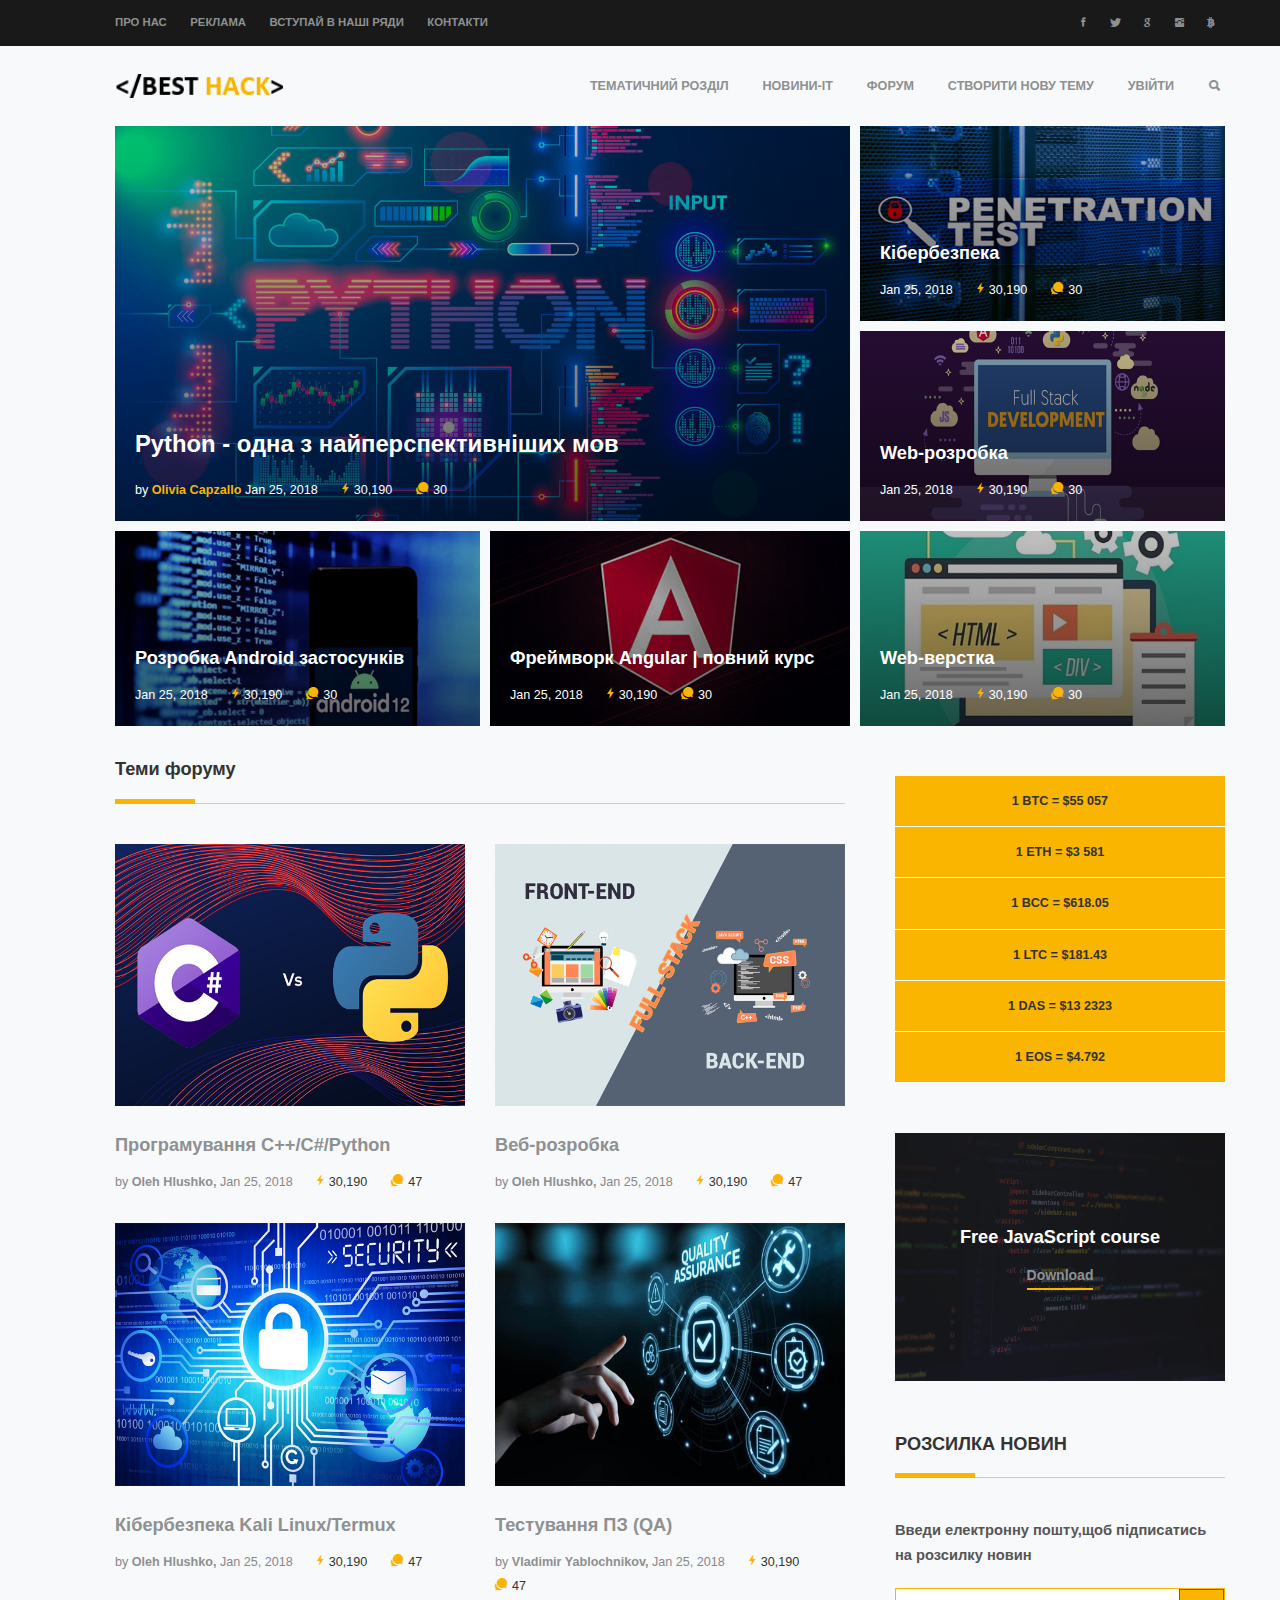
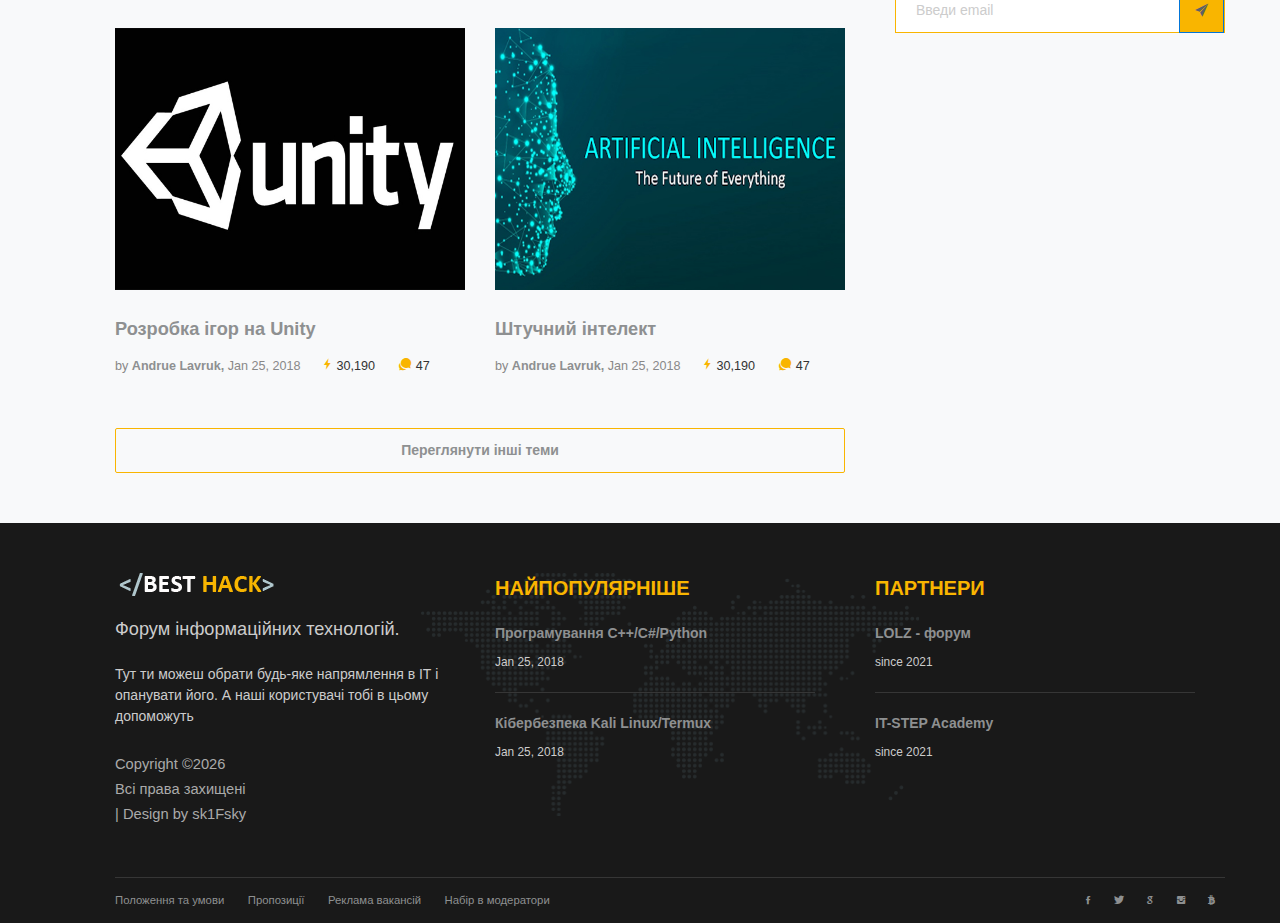
<file: index.html>
<!DOCTYPE HTML>
<html lang="ua">
<head>
	<title>BEST_HACK</title>
	<meta http-equiv="X-UA-Compatible" content="IE=edge">
    <meta name="viewport" content="width=device-width, initial-scale=1">
	<meta charset="UTF-8">
	
	<!-- Font -->
	

	<link rel="icon" type="image/png" href="images/icons/web-ico.ico"/> 
	<!-- Stylesheets -->
	
	<link href="plugin-frameworks/bootstrap.css" rel="stylesheet">
	
	<link href="fonts/ionicons.css" rel="stylesheet">
	
		
	<link href="common/styles.css" rel="stylesheet">

	<link href="css/preloader.css" rel="stylesheet">


	
	
</head>
<body>
	
	<div class="preloader">
		<div class="preloader__row">
		  <div class="preloader__item"></div>
		  <div class="preloader__item"></div>
		</div>
	  
	</div>
	
	<header>
		<div class="bg-191">
			<div class="container">	
				<div class="oflow-hidden color-ash font-9 text-sm-center ptb-sm-5">
				
					<ul class="float-left float-sm-none list-a-plr-10 list-a-plr-sm-5 list-a-ptb-15 list-a-ptb-sm-10">
						<li><a class="pl-0 pl-sm-10" href="#">ПРО НАС</a></li>
						<li><a href="#">РЕКЛАМА</a></li>
						<li><a href="#">ВСТУПАЙ В НАШІ РЯДИ</a></li>
						<li><a href="#">КОНТАКТИ</a></li>
					</ul>
					<ul class="float-right float-sm-none list-a-plr-10 list-a-plr-sm-5 list-a-ptb-15 list-a-ptb-sm-5">
						<li><a class="pl-0 pl-sm-10" href="#"><i class="ion-social-facebook"></i></a></li>
						<li><a href="#"><i class="ion-social-twitter"></i></a></li>
						<li><a href="#"><i class="ion-social-google"></i></a></li>
						<li><a href="#"><i class="ion-social-instagram"></i></a></li>
						<li><a href="#"><i class="ion-social-bitcoin"></i></a></li>
					</ul>
					
				</div><!-- top-menu -->
			</div><!-- container -->
		</div><!-- bg-191 -->
		
		<div class="container">
			<a class="logo" href="index.html"><img src="images/black_logo.png" alt="Logo"></a>
			
			<a class="right-area src-btn" href="#" >
				<i class="active src-icn ion-search"></i>
				<i class="close-icn ion-close"></i>
			</a>
			<div class="src-form">
				<form>
					<input type="text" placeholder="Search here" >
					<button type="submit"><i class="ion-search"></i></a></button>
				</form>
			</div><!-- src-form -->
			
			<a class="menu-nav-icon" data-menu="#main-menu" href="#"><i class="ion-navicon"></i></a>
			
			<ul class="main-menu" id="main-menu">
				<li><a href="themes.html"><strong>ТЕМАТИЧНИЙ РОЗДІЛ</strong></a></li>
		 		<li class="drop-down"><a href="news.html"><strong>НОВИНИ-ІТ</strong></i></a>
					<!-- <ul class="drop-down-menu drop-down-inner">
						<li><a href="08_news-post .html">PAGE 1</a></li>
						<li><a href="#">PAGE 2</a></li>
					</ul>-->
				</li>
				<li><a href="forum.html"><strong>ФОРУМ</strong></a></li>
				<li><a href="add_topics.html"><strong>СТВОРИТИ НОВУ ТЕМУ</strong></a></li>
				<li><a href="log_in.html"><strong>УВІЙТИ</strong></a></li>
			</ul>
			<div class="clearfix"></div>
		</div><!-- container -->
	</header>
	
	
	<div class="container">
		<div class="h-600x h-sm-auto">
			<div class="h-2-3 h-sm-auto oflow-hidden">
		
				<div class="pb-5 pr-5 pr-sm-0 float-left float-sm-none w-2-3 w-sm-100 h-100 h-sm-300x">
					<a class="pos-relative h-100 dplay-block" href="#">
					
						<div class="img-bg bg-1 bg-grad-layer-6"></div>
						
						<div class="abs-blr color-white p-20 bg-sm-color-7">
							<h3 class="mb-15 mb-sm-5 font-sm-13"><b>Python - одна з найперспективніших мов</b></h3>
							<ul class="list-li-mr-20">
								<li>by <span class="color-primary"><b>Olivia Capzallo</b></span> Jan 25, 2018</li>
								<li><i class="color-primary mr-5 font-12 ion-ios-bolt"></i>30,190</li>
								<li><i class="color-primary mr-5 font-12 ion-chatbubbles"></i>30</li>
							</ul>
						</div><!--abs-blr -->
					</a><!-- pos-relative -->
				</div><!-- w-1-3 -->
				
				<div class="float-left float-sm-none w-1-3 w-sm-100 h-100 h-sm-600x">
				
					<div class="pl-5 pb-5 pl-sm-0 ptb-sm-5 pos-relative h-50">
						<a class="pos-relative h-100 dplay-block" href="#">
						  
							<div class="img-bg bg-2 bg-grad-layer-6 "></div>
							
							<div class="abs-blr color-white p-20 bg-sm-color-7 ">
								<h4 class="mb-10 mb-sm-5"><b>Кібербезпека</b></h4>
								<ul class="list-li-mr-20">
									<li>Jan 25, 2018</li>
									<li><i class="color-primary mr-5 font-12 ion-ios-bolt"></i>30,190</li>
									<li><i class="color-primary mr-5 font-12 ion-chatbubbles"></i>30</li>
								</ul>
							</div><!--abs-blr -->
						</a><!-- pos-relative -->
					</div><!-- w-1-3 -->
					
					<div class="pl-5 ptb-5 pl-sm-0 pos-relative h-50">
						<a class="pos-relative h-100 dplay-block" href="#">
						
							<div class="img-bg bg-3 bg-grad-layer-6"></div>
							
							<div class="abs-blr color-white p-20 bg-sm-color-7">
								<h4 class="mb-10 mb-sm-5"><b>Web-розробка</b></h4>
								<ul class="list-li-mr-20">
									<li>Jan 25, 2018</li>
									<li><i class="color-primary mr-5 font-12 ion-ios-bolt"></i>30,190</li>
									<li><i class="color-primary mr-5 font-12 ion-chatbubbles"></i>30</li>
								</ul>
							</div><!--abs-blr -->
						</a><!-- pos-relative -->
					</div><!-- w-1-3 -->
					
				</div><!-- float-left -->

			</div><!-- h-2-3 -->
			
			<div class="h-1-3 oflow-hidden">
		
				<div class="pr-5 pr-sm-0 pt-5 float-left float-sm-none pos-relative w-1-3 w-sm-100 h-100 h-sm-300x">
					<a class="pos-relative h-100 dplay-block" href="#">
					
						<div class="img-bg bg-4 bg-grad-layer-6"></div>
						
						<div class="abs-blr color-white p-20 bg-sm-color-7">
							<h4 class="mb-10 mb-sm-5"><b>Розробка Android застосунків</b></h4>
							<ul class="list-li-mr-20">
								<li>Jan 25, 2018</li>
								<li><i class="color-primary mr-5 font-12 ion-ios-bolt"></i>30,190</li>
								<li><i class="color-primary mr-5 font-12 ion-chatbubbles"></i>30</li>
							</ul>
						</div><!--abs-blr -->
					</a><!-- pos-relative -->
				</div><!-- w-1-3 -->
				
				<div class="plr-5 plr-sm-0 pt-5 pt-sm-10 float-left float-sm-none pos-relative w-1-3 w-sm-100 h-100 h-sm-300x">
					<a class="pos-relative h-100 dplay-block" href="#">
					
						<div class="img-bg bg-5 bg-grad-layer-6"></div>
						
						<div class="abs-blr color-white p-20 bg-sm-color-7">
							<h4 class="mb-10 mb-sm-5"><b>Фреймворк Angular | повний курс</b></h4>
							<ul class="list-li-mr-20">
								<li>Jan 25, 2018</li>
								<li><i class="color-primary mr-5 font-12 ion-ios-bolt"></i>30,190</li>
								<li><i class="color-primary mr-5 font-12 ion-chatbubbles"></i>30</li>
							</ul>
						</div><!--abs-blr -->
					</a><!-- pos-relative -->
				</div><!-- w-1-3 -->
				
				<div class="pl-5 pl-sm-0 pt-5 pt-sm-10 float-left float-sm-none pos-relative w-1-3 w-sm-100 h-100 h-sm-300x">
					<a class="pos-relative h-100 dplay-block" href="#">
					
						<div class="img-bg bg-6 bg-grad-layer-6"></div>
						
						<div class="abs-blr color-white p-20 bg-sm-color-7">
							<h4 class="mb-10 mb-sm-5"><b>Web-верстка</b></h4>
							<ul class="list-li-mr-20">
								<li>Jan 25, 2018</li>
								<li><i class="color-primary mr-5 font-12 ion-ios-bolt"></i>30,190</li>
								<li><i class="color-primary mr-5 font-12 ion-chatbubbles"></i>30</li>
							</ul>
						</div><!--abs-blr -->
					</a><!-- pos-relative -->
				</div><!-- w-1-3 -->
				
			</div><!-- h-2-3 -->
		</div><!-- h-100vh -->
	</div><!-- container -->
	
	
	<section>
		<div class="container">
			<div class="row">
			
				<div class="col-md-12 col-lg-8">
					
					<h4 class="p-title mt-30"><b><strong>Теми форуму</strong></b></h4>
					<div class="row">
					
						<div class="col-sm-6">
							<div class="scale"><img src="images/py_sh.jpg" alt=""></div>
							<h4 class="pt-20"><a href="#"><b>Програмування C++/C#/Python</b></a></h4>
							<ul class="list-li-mr-20 pt-10 mb-30">
								<li class="color-lite-black">by <a href="#" class="color-black"><b>Oleh Hlushko,</b></a>
								Jan 25, 2018</li>
								<li><i class="color-primary mr-5 font-12 ion-ios-bolt"></i>30,190</li>
								<li><i class="color-primary mr-5 font-12 ion-chatbubbles"></i>47</li>
							</ul>
						</div><!-- col-sm-6 -->
						
						<div class="col-sm-6">
							<div class="scale"><img src="images/fullstack.jpg" alt=""></div>
							<h4 class="pt-20"><a href="#"><b>Веб-розробка</b></a></h4>
							<ul class="list-li-mr-20 pt-10 mb-30">
								<li class="color-lite-black">by <a href="#" class="color-black"><b>Oleh Hlushko,</b></a>
								Jan 25, 2018</li>
								<li><i class="color-primary mr-5 font-12 ion-ios-bolt"></i>30,190</li>
								<li><i class="color-primary mr-5 font-12 ion-chatbubbles"></i>47</li>
							</ul>
						</div><!-- col-sm-6 -->
					
						<div class="col-sm-6">
							<div class="scale"><img src="images/cyber.jpg" alt=""></div>
							<h4 class="pt-20"><a href="#"><b>Кібербезпека Kali Linux/Termux</b></a></h4>
							<ul class="list-li-mr-20 pt-10 mb-30">
								<li class="color-lite-black">by <a href="#" class="color-black"><b>Oleh Hlushko,</b></a>
								Jan 25, 2018</li>
								<li><i class="color-primary mr-5 font-12 ion-ios-bolt"></i>30,190</li>
								<li><i class="color-primary mr-5 font-12 ion-chatbubbles"></i>47</li>
							</ul>
						</div><!-- col-sm-6 -->
						
						<div class="col-sm-6">
							<div class="scale"><img src="images/q_a.jpg" alt=""></div>
							<h4 class="pt-20"><a href="#"><b>Тестування ПЗ (QA)</b></a></h4>
							<ul class="list-li-mr-20 pt-10 mb-30">
								<li class="color-lite-black">by <a href="#" class="color-black"><b>Vladimir Yablochnikov,</b></a>
								Jan 25, 2018</li>
								<li><i class="color-primary mr-5 font-12 ion-ios-bolt"></i>30,190</li>
								<li><i class="color-primary mr-5 font-12 ion-chatbubbles"></i>47</li>
							</ul>
						</div><!-- col-sm-6 -->
						
						<div class="col-sm-6">
							<div class="scale"><img src="images/unity.jpg" alt=""></div>
							<h4 class="pt-20"><a href="#"><b>Розробка ігор на Unity</b></a></h4>
							<ul class="list-li-mr-20 pt-10 mb-30">
								<li class="color-lite-black">by <a href="#" class="color-black"><b>Andrue Lavruk,</b></a>
								Jan 25, 2018</li>
								<li><i class="color-primary mr-5 font-12 ion-ios-bolt"></i>30,190</li>
								<li><i class="color-primary mr-5 font-12 ion-chatbubbles"></i>47</li>
							</ul>
						</div><!-- col-sm-6 -->
						
						<div class="col-sm-6">
							<div class="scale"><img src="images/artificial_intelligence.jpg" alt=""></div>
							<h4 class="pt-20"><a href="#"><b>Штучний інтелект</b></a></h4>
							<ul class="list-li-mr-20 pt-10 mb-30">
								<li class="color-lite-black">by <a href="#" class="color-black"><b>Andrue Lavruk,</b></a>
								Jan 25, 2018</li>
								<li><i class="color-primary mr-5 font-12 ion-ios-bolt"></i>30,190</li>
								<li><i class="color-primary mr-5 font-12 ion-chatbubbles"></i>47</li>
							</ul>
						</div><!-- col-sm-6 -->
						
					</div><!-- row -->
					
					<a class="dplay-block btn-brdr-primary mt-20 mb-50 md-50" href="02_archive-page.html"><b>Переглянути інші теми</b></a>
				</div><!-- col-md-9 -->
				
				<div class="d-none d-md-block d-lg-none col-md-3"></div>
				<div class="col-md-6 col-lg-4">
					<div class="pl-20 pl-md-0">
						<ul class="list-block list-li-ptb-15 list-btm-border-white bg-primary text-center mt-50">
							<li><b>1 BTC = $55 057 </b></li>
							<li><b>1 ETH = $3 581  </b></li>
							<li><b>1 BCC = $618.05 </b></li>
							<li><b>1 LTC = $181.43 </b></li>
							<li><b>1 DAS = $13 2323</b></li>
							<li><b>1 EOS = $4.792  </b></li>
						</ul>
						
						
						
						<div class="mtb-50 pos-relative">
							<img src="images/coding.jpg" alt="">
							<div class="abs-tblr bg-layer-7 text-center color-white">
								<div class="dplay-tbl">
									<div class="dplay-tbl-cell">
										<h4><b>Free JavaScript course</b></h4>
										<a class="mt-15 color-primary link-brdr-btm-primary" href="#"><b>Download</b></a>
									</div><!-- dplay-tbl-cell -->
								</div><!-- dplay-tbl -->
							</div><!-- abs-tblr -->
						</div><!-- mtb-50 -->
						
						<div class="mtb-50 mb-md-0">
							<h4 class="p-title"><b>РОЗСИЛКА НОВИН</b></h4>
							<p class="mb-20"><strong>Введи електронну пошту,щоб підписатись на розсилку новин</strong></p>
							<form class="nwsltr-primary-1">
								<input type="text" placeholder="Введи email"/>
								<button type="button" class="btn btn-primary" data-toggle="modal" data-target="#modal"><i class="ion-ios-paperplane" ></i></button>
							</form>
						</div><!-- mtb-50 -->
						
					</div><!--  pl-20 -->
				</div><!-- col-md-3 -->
				
			</div><!-- row -->
		</div><!-- container -->
	</section>
	
	
	<footer class="bg-191 color-ccc">
		
		<div class="container">
			<div class="pt-50 pb-20 pos-relative">
				<div class="abs-tblr pt-50 z--1 text-center">
					<div class="h-80 pos-relative"><img class="opacty-1 h-100 w-auto" src="images/map.png" alt=""></div>
				</div>
				<div class="row">
				
					<div class="col-sm-4">
						<div class="mb-30">
							<a href="#"><img src="images/white_logo.png"></a>
							<p class="mtb-20 color-ccc"><h4>Форум інформаційних технологій.</h4></br> Тут ти можеш обрати будь-яке напрямлення в ІТ і опанувати його. А наші користувачі тобі в цьому допоможуть</p>
							<p class="color-ash">
							</br>Copyright &copy;<script>document.write(new Date().getFullYear());</script> </br>Всі права захищені </br>| Design by sk1Fsky</a>
                          </p>
						</div><!-- mb-30 -->
					</div><!-- col-md-4 -->
					
					<div class="col-sm-4">
						<div class="mb-30">
							<h5 class="color-primary mb-20"><b><h4>НАЙПОПУЛЯРНІШЕ</h4></b></h5>
							<div class="mb-20">
								<a class="color-white" href="#"><b>Програмування C++/C#/Python</b></a>
								<h6 class="mt-10">Jan 25, 2018</h6>
							</div>
							<div class="brdr-ash-1 opacty-2 mr-30"></div>
							<div class="mt-20">
								<a class="color-white" href="#"><b>Кібербезпека Kali Linux/Termux</b></a>
								<h6 class="mt-10">Jan 25, 2018</h6>
							</div>
						</div><!-- mb-30 -->
					</div><!-- col-md-4 -->
					
					<div class="col-sm-4">
						<div class="mb-30">
							<h5 class="color-primary mb-20"><b><h4>ПАРТНЕРИ</h4></b></h5>
							<div class="mb-20">
								<a class="color-white" href="https://lolz.guru/"><b>LOLZ -  форум</b></a>
								<h6 class="mt-10">since 2021</h6>
							</div>
							<div class="brdr-ash-1 opacty-2 mr-30"></div>
							<div class="mt-20">
								<a class="color-white" href="https://te.itstep.org/"><b>IT-STEP Academy</b></a>
								<h6 class="mt-10">since 2021</h6>
							</div>
						</div><!-- mb-30 -->
					</div><!-- col-md-4 -->
					
				</div><!-- row -->
			</div><!-- ptb-50 -->
			
			<div class="brdr-ash-1 opacty-2"></div>
			
			<div class="oflow-hidden color-ash font-9 text-sm-center ptb-sm-5">
			
				<ul class="float-left float-sm-none list-a-plr-10 list-a-plr-sm-5 list-a-ptb-15 list-a-ptb-sm-10">
					<li><a class="pl-0 pl-sm-10" href="#">Положення та умови</a></li>
					<li><a href="#">Пропозиції </a></li>
					<li><a href="#">Реклама вакансій</a></li>
					<li><a href="#">Набір в модератори</a></li>
				</ul>
				<ul class="float-right float-sm-none list-a-plr-10 list-a-plr-sm-5 list-a-ptb-15 list-a-ptb-sm-5">
					<li><a class="pl-0 pl-sm-10" href="#"><i class="ion-social-facebook"></i></a></li>
					<li><a href="#"><i class="ion-social-twitter"></i></a></li>
					<li><a href="#"><i class="ion-social-google"></i></a></li>
					<li><a href="#"><i class="ion-social-instagram"></i></a></li>
					<li><a href="#"><i class="ion-social-bitcoin"></i></a></li>
				</ul>
				<!--Модальне вікно-->
				<div class="modal fade" id="modal" tabindex="-1" aria-labelledby="exampleModalLabel" aria-hidden="true">
					<div class="modal-dialog">
					  <div class="modal-content">
						<div class="modal-header">
						  <h5 class="modal-title" id="exampleModalLabel">Адміністрація BestHack</h5>
						  <button type="button" class="close" data-dismiss="modal" aria-label="Close">
							<span aria-hidden="true">×</span>
						  </button>
						</div>
						<div class="modal-body">
						  <p class="mb-5">Дякуємо за довіру! <br>Ми сповіщатимемо вам про наші заходи та новини! <br> З повагою , BestHack...</p>
						</div>
						<div class="modal-footer">
						  <button type="button" class="btn btn-secondary" data-dismiss="modal">Закрити</button>
						</div>
					  </div>
					</div>
				  </div>
				
				
			</div><!-- oflow-hidden -->
		</div><!-- container -->
	</footer>
	


	<!-- SCIPTS -->
	
	<script src="plugin-frameworks/jquery-3.2.1.min.js"></script>
	
	<script src="plugin-frameworks/tether.min.js"></script>
	
	<script src="plugin-frameworks/bootstrap.js"></script>
	
	<script src="common/scripts.js"></script>


	

</body>
</html>
</file>
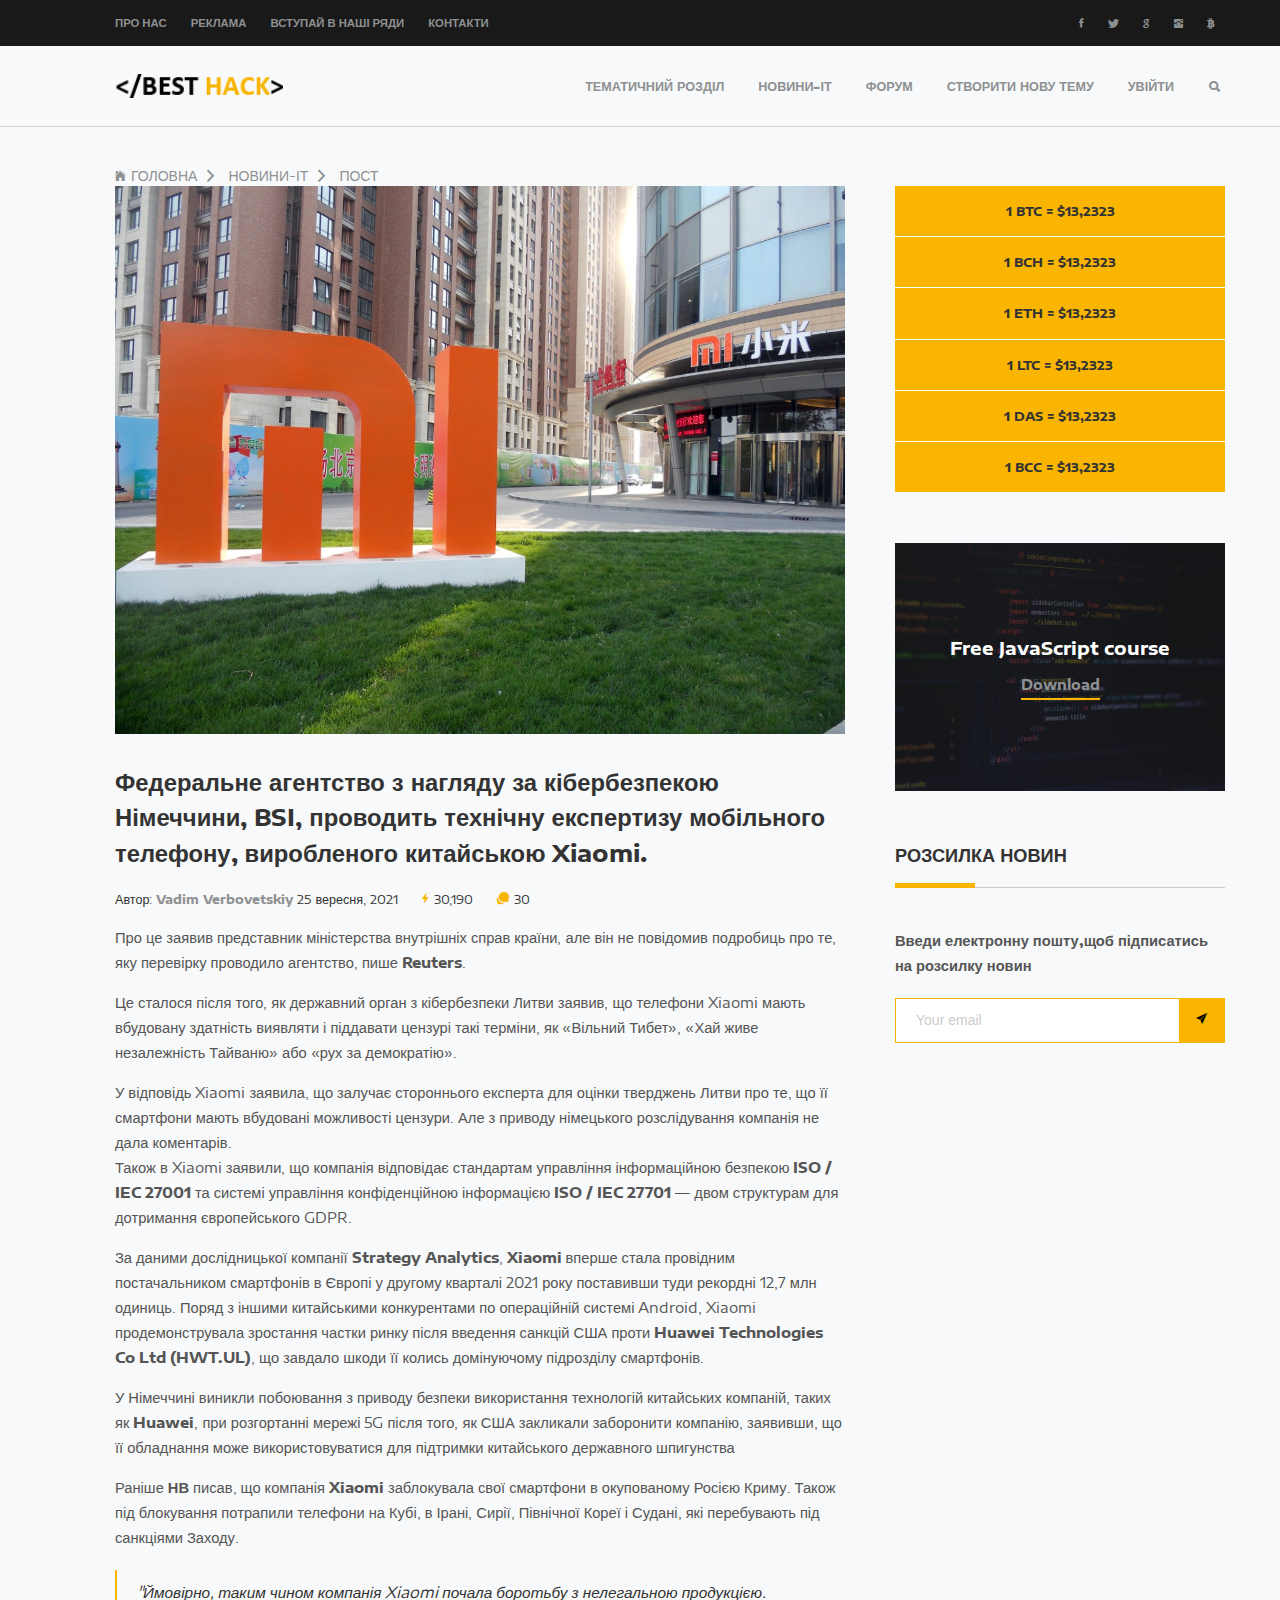
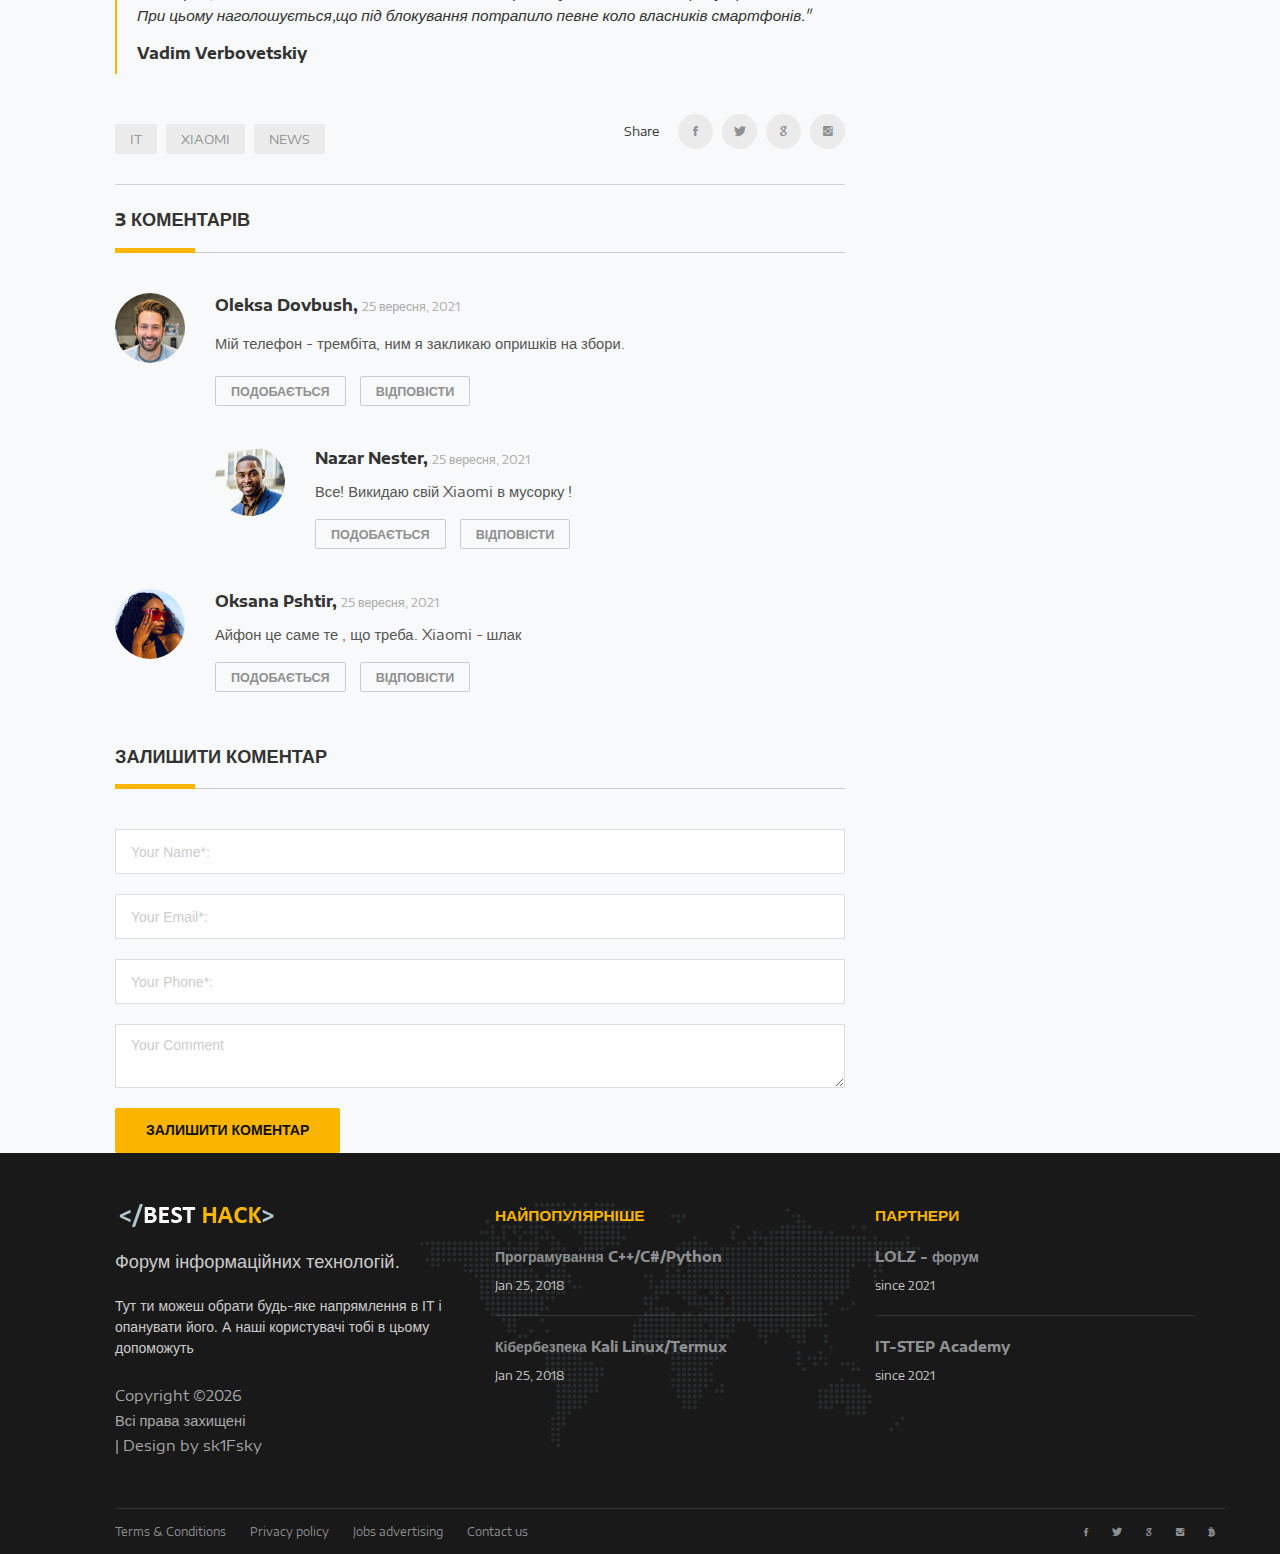
<file: 08_news-post .html>
<!DOCTYPE HTML>
<html lang="en">
<head>
	<title>BEST_HACK</title>
	<meta http-equiv="X-UA-Compatible" content="IE=edge">
    <meta name="viewport" content="width=device-width, initial-scale=1">
	<meta charset="UTF-8">
	
	<!-- Font -->
	<link href="https://fonts.googleapis.com/css?family=Encode+Sans+Expanded:400,600,700" rel="stylesheet">
	
	<link rel="icon" type="image/png" href="images/icons/web-ico.ico"/>

	<!-- Stylesheets -->
	
	<link href="plugin-frameworks/bootstrap.css" rel="stylesheet">
	
	<link href="fonts/ionicons.css" rel="stylesheet">
		
	<link href="common/styles.css" rel="stylesheet">

	<link href="css/preloader.css" rel="stylesheet">

	
	
</head>
<body>
	<div class="preloader">
		<div class="preloader__row">
		  <div class="preloader__item"></div>
		  <div class="preloader__item"></div>
		</div>
	  </div>
	<header>
		<div class="bg-191">
			<div class="container">	
				<div class="oflow-hidden color-ash font-9 text-sm-center ptb-sm-5">
				
					<ul class="float-left float-sm-none list-a-plr-10 list-a-plr-sm-5 list-a-ptb-15 list-a-ptb-sm-10">
						<li><a class="pl-0 pl-sm-10" href="#">ПРО НАС</a></li>
						<li><a href="#">РЕКЛАМА</a></li>
						<li><a href="#">ВСТУПАЙ В НАШІ РЯДИ</a></li>
						<li><a href="#">КОНТАКТИ</a></li>
					</ul>
					<ul class="float-right float-sm-none list-a-plr-10 list-a-plr-sm-5 list-a-ptb-15 list-a-ptb-sm-5">
						<li><a class="pl-0 pl-sm-10" href="#"><i class="ion-social-facebook"></i></a></li>
						<li><a href="#"><i class="ion-social-twitter"></i></a></li>
						<li><a href="#"><i class="ion-social-google"></i></a></li>
						<li><a href="#"><i class="ion-social-instagram"></i></a></li>
						<li><a href="#"><i class="ion-social-bitcoin"></i></a></li>
					</ul>
					
				</div><!-- top-menu -->
			</div><!-- container -->
		</div><!-- bg-191 -->
		
		<div class="container">
			<a class="logo" href="index.html"><img src="images/black_logo.png" alt="Logo"></a>
			
			<a class="right-area src-btn" href="#" >
				<i class="active src-icn ion-search"></i>
				<i class="close-icn ion-close"></i>
			</a>
			<div class="src-form">
				<form>
					<input type="text" placeholder="Search here">
					<button type="submit"><i class="ion-search"></i></a></button>
				</form>
			</div><!-- src-form -->
			
			
			<a class="menu-nav-icon" data-menu="#main-menu" href="#"><i class="ion-navicon"></i></a>
			
			<ul class="main-menu" id="main-menu">
				<li><a href="themes.html"><strong>ТЕМАТИЧНИЙ РОЗДІЛ</strong></a></li>
				<li class="drop-down"><a href="news.html"><strong>НОВИНИ-ІТ</strong></i></a>
					<!-- <ul class="drop-down-menu drop-down-inner">
						<li><a href="08_news-post .html">PAGE 1</a></li>
						<li><a href="#">PAGE 2</a></li>
					</ul>-->
				</li>
				<li><a href="forum.html"><strong>ФОРУМ</strong></a></li>
				<li><a href="add_topics.html"><strong>СТВОРИТИ НОВУ ТЕМУ</strong></a></li>
				<li><a href="log_in.html"><strong>УВІЙТИ</strong></a></li>
			</ul>
			<div class="clearfix"></div>
		</div><!-- container -->
	</header>
	
	
	<section class="ptb-0">
		<div class="mb-30 brdr-ash-1 opacty-5"></div>
		<div class="container">
			<a class="mt-10" href="index.html"><i class="mr-5 ion-ios-home"></i>ГОЛОВНА<i class="mlr-10 ion-chevron-right"></i></a>
			<a class="mt-10" href="04_FAQs.html">НОВИНИ-ІТ<i class="mlr-10 ion-chevron-right"></i></a>
			<a class="mt-10 color-ash" href="single-page.html">ПОСТ</a>
		</div><!-- container -->
	</section>
	
	
	<section>
		<div class="container">
			<div class="row">
			
				<div class="col-md-12 col-lg-8">
					<img src="images/xiaomi_news.jpg" alt="">
					<h3 class="mt-30"><b>Федеральне агентство з нагляду за кібербезпекою Німеччини, BSI, проводить технічну експертизу мобільного телефону, виробленого китайською Xiaomi.</b></h3>
					<ul class="list-li-mr-20 mtb-15">
						<li>Автор: <a href="#"><b>Vadim Verbovetskiy</b></a> 25 вересня, 2021</li>
						<li><i class="color-primary mr-5 font-12 ion-ios-bolt"></i>30,190</li>
						<li><i class="color-primary mr-5 font-12 ion-chatbubbles"></i>30</li>
					</ul>
					
					<p>Про це заявив представник міністерства внутрішніх справ країни,
					   але він не повідомив подробиць про те, яку перевірку проводило агентство, пише <strong>Reuters</strong>.</p>
					
					<p class="mtb-15">Це сталося після того, як державний орган з кібербезпеки Литви заявив,
						 що телефони Xiaomi мають вбудовану здатність виявляти і піддавати цензурі такі терміни,
						 як «Вільний Тибет», «Хай живе незалежність Тайваню» або «рух за демократію».</p>
						
					<p class="mtb-15">У відповідь Xiaomi заявила, що залучає стороннього експерта для оцінки тверджень Литви про те,
						  що її смартфони мають вбудовані можливості цензури. Але з приводу німецького розслідування компанія не дала коментарів.
						  <br>Також в Xiaomi заявили, що компанія відповідає стандартам управління інформаційною безпекою <strong>ISO / IEC 27001</strong> та системі 
						  управління конфіденційною інформацією <strong>ISO / IEC 27701</strong> — двом структурам для дотримання європейського GDPR.</p>
						
					<p class="mtb-15">За даними дослідницької компанії<strong> Strategy Analytics</strong>, <strong>Xiaomi</strong> вперше стала провідним постачальником смартфонів в Європі
						 у другому кварталі 2021 року поставивши туди рекордні 12,7 млн одиниць.
                         Поряд з іншими китайськими конкурентами по операційній системі Android, Xiaomi продемонструвала зростання частки ринку після введення
						 санкцій США проти <strong>Huawei Technologies Co Ltd (HWT.UL)</strong>, що завдало шкоди її колись домінуючому підрозділу смартфонів.</p> 

					<p class="mtb-15">У Німеччині виникли побоювання з приводу безпеки використання технологій китайських компаній, таких як <strong>Huawei</strong>,
						  при розгортанні мережі 5G після того, як США закликали заборонити компанію, заявивши, що її обладнання може використовуватися для
						  підтримки китайського державного шпигунства</p>

					<p class="mtb-15">Раніше <strong>НВ</strong> писав, що компанія <strong>Xiaomi</strong> заблокувала свої смартфони в окупованому Росією Криму.
						  Також під блокування потрапили телефони на Кубі, в Ірані, Сирії, Північної Кореї і Судані, які перебувають під санкціями Заходу.</p>
					
					<div class="quote-primary mtb-20">
						<h5><cite>"Ймовірно, таким чином компанія Xiaomi почала боротьбу з нелегальною продукцією.
							 <br>При цьому наголошується,що під блокування потрапило певне коло власників смартфонів."</q></h5>
						<h5 class="mt-15"><b>Vadim Verbovetskiy</b></h5>
					</div><!-- quote-primary -->
					
					
					
					<div class="float-left-right text-center mt-40 mt-sm-20">
				
						<ul class="mb-30 list-li-mt-10 list-li-mr-5 list-a-plr-15 list-a-ptb-7 list-a-bg-grey list-a-br-2 list-a-hvr-primary ">
							<li><a href="#">IT</a></li>
							<li><a href="#">XIAOMI</a></li>
							<li class="mr-0"><a href="#">NEWS</a></li>
						</ul>
						<ul class="mb-30 list-a-bg-grey list-a-hw-radial-35 list-a-hvr-primary list-li-ml-5">
							<li class="mr-10 ml-0">Share</li>
							<li><a href="#"><i class="ion-social-facebook"></i></a></li>
							<li><a href="#"><i class="ion-social-twitter"></i></a></li>
							<li><a href="#"><i class="ion-social-google"></i></a></li>
							<li><a href="#"><i class="ion-social-instagram"></i></a></li>
						</ul>
						
					</div><!-- float-left-right -->
				
					<div class="brdr-ash-1 opacty-5"></div>
					
					<h4 class="p-title mt-20"><b>3 КОМЕНТАРІВ</b></h4>
					
					<div class="sided-70 mb-40">
					
						<div class="s-left rounded">
							<img src="images/profile-3-120x120.jpg" alt="">
						</div><!-- s-left -->
						
						<div class="s-right ml-100 ml-xs-85">
							<h5><b>Oleksa Dovbush, </b> <span class="font-8 color-ash">25 вересня, 2021</span></h5>
							<p class="mtb-15">Мій телефон - трембіта, ним я закликаю опришків на збори.</p>
							<a class="btn-brdr-grey btn-b-sm plr-15 mr-10 mt-5" href="#"><b>ПОДОБАЄТЬСЯ</b></a>
							<a class="btn-brdr-grey btn-b-sm plr-15 mt-5" href="#"><b>ВІДПОВІСТИ</b></a>
						</div><!-- s-right -->
						
					</div><!-- sided-70 -->
					
					<div class="sided-70 ml-100 ml-xs-20 mb-40">
					
						<div class="s-left rounded">
							<img src="images/profile-1-120x120.jpg" alt="">
						</div><!-- s-left -->
						
						<div class="s-right ml-100 ml-xs-85">
							<h5><b>Nazar Nester, </b> <span class="font-8 color-ash">25 вересня, 2021</span></h5>
							<p class="mtb-10">Все! Викидаю свій Xiaomi в мусорку !</p>
							<a class="btn-brdr-grey btn-b-sm plr-15 mr-10 mt-5" href="#"><b>ПОДОБАЄТЬСЯ</b></a>
							<a class="btn-brdr-grey btn-b-sm plr-15 mt-5" href="#"><b>ВІДПОВІСТИ</b></a>
						</div><!-- s-right -->
						
					</div><!-- sided-70 -->
					
					<div class="sided-70 mb-50">
					
						<div class="s-left rounded">
							<img src="images/profile-2-120x120.jpg" alt="">
						</div><!-- s-left -->
						
						<div class="s-right ml-100 ml-xs-85">
							<h5><b>Oksana Pshtir, </b> <span class="font-8 color-ash">25 вересня, 2021</span></h5>
							<p class="mt-10 mb-15">Айфон це саме те , що треба. Xiaomi - шлак</p>
							<a class="btn-brdr-grey btn-b-sm plr-15 mr-10" href="#"><b>ПОДОБАЄТЬСЯ</b></a>
							<a class="btn-brdr-grey btn-b-sm plr-15" href="#"><b>ВІДПОВІСТИ</b></a>
						</div><!-- s-right -->
						
					</div><!-- sided-70 -->
					
					<h4 class="p-title mt-20"><b>ЗАЛИШИТИ КОМЕНТАР</b></h4>
					
					<form class="form-block form-plr-15 form-h-45 form-mb-20 form-brdr-lite-white mb-md-50">
						<input type="text" placeholder="Your Name*:">
						<input type="text" placeholder="Your Email*:">
						<input type="text" placeholder="Your Phone*:">
						<textarea class="ptb-10" placeholder="Your Comment"></textarea>
						<button class="btn-fill-primary plr-30" rows="4" cols="50" type="submit"><b>ЗАЛИШИТИ КОМЕНТАР</b></button>
					</form>
				</div><!-- col-md-9 -->
				
				<div class="d-none d-md-block d-lg-none col-md-3"></div>
				<div class="col-md-6 col-lg-4">
					<div class="pl-20 pl-md-0">
						<ul class="list-block list-li-ptb-15 list-btm-border-white bg-primary text-center">
							<li><b>1 BTC = $13,2323</b></li>
							<li><b>1 BCH = $13,2323</b></li>
							<li><b>1 ETH = $13,2323</b></li>
							<li><b>1 LTC = $13,2323</b></li>
							<li><b>1 DAS = $13,2323</b></li>
							<li><b>1 BCC = $13,2323</b></li>
						</ul>
						
						<div class="mtb-50 pos-relative">
							<img src="images/coding.jpg" alt="">
							<div class="abs-tblr bg-layer-7 text-center color-white">
								<div class="dplay-tbl">
									<div class="dplay-tbl-cell">
										<h4><b>Free JavaScript course</b></h4>
										<a class="mt-15 color-primary link-brdr-btm-primary" href="#"><b>Download</b></a>
									</div><!-- dplay-tbl-cell -->
								</div><!-- dplay-tbl -->
							</div><!-- abs-tblr -->
						</div><!-- mtb-50 -->
						
						<div class="mtb-50 mb-md-0">
							<h4 class="p-title"><b>РОЗСИЛКА НОВИН</b></h4>
							<p class="mb-20"><strong>Введи електронну пошту,щоб підписатись на розсилку новин</strong></p>
							<form class="nwsltr-primary-1">
								<input type="text" placeholder="Your email"/>
								<button type="submit"><i class="ion-ios-paperplane"></i></button>
							</form>
						</div><!-- mtb-50 -->
						
					</div><!--  pl-20 -->
				</div><!-- col-md-3 -->
				
			</div><!-- row -->
			
		</div><!-- container -->
	</section>
	
	
	<footer class="bg-191 color-ccc">
		
		<div class="container">
			<div class="pt-50 pb-20 pos-relative">
				<div class="abs-tblr pt-50 z--1 text-center">
					<div class="h-80 pos-relative"><img class="opacty-1 h-100 w-auto" src="images/map.png" alt=""></div>
				</div>
				<div class="row">
				
					<div class="col-sm-4">
						<div class="mb-30">
							<a href="#"><img src="images/white_logo.png"></a>
							<p class="mtb-20 color-ccc"><h4>Форум інформаційних технологій.</h4></br> Тут ти можеш обрати будь-яке напрямлення в ІТ і опанувати його. А наші користувачі тобі в цьому допоможуть</p>
							<p class="color-ash"><!-- Link back to Colorlib can't be removed. Template is licensed under CC BY 3.0. -->
							</br>Copyright &copy;<script>document.write(new Date().getFullYear());</script> </br>Всі права захищені </br>| Design by sk1Fsky </a>
<!-- Link back to Colorlib can't be removed. Template is licensed under CC BY 3.0. -->
</p>
						</div><!-- mb-30 -->
					</div><!-- col-md-4 -->
					
					<div class="col-sm-4">
						<div class="mb-30">
							<h5 class="color-primary mb-20"><b>НАЙПОПУЛЯРНІШЕ</b></h5>
							<div class="mb-20">
								<a class="color-white" href="#"><b>Програмування C++/C#/Python</b></a>
								<h6 class="mt-10">Jan 25, 2018</h6>
							</div>
							<div class="brdr-ash-1 opacty-2 mr-30"></div>
							<div class="mt-20">
								<a class="color-white" href="#"><b>Кібербезпека Kali Linux/Termux</b></a>
								<h6 class="mt-10">Jan 25, 2018</h6>
							</div>
						</div><!-- mb-30 -->
					</div><!-- col-md-4 -->
					
					<div class="col-sm-4">
						<div class="mb-30">
							<h5 class="color-primary mb-20"><b>ПАРТНЕРИ</b></h5>
							<div class="mb-20">
								<a class="color-white" href="https://lolz.guru/"><b>LOLZ -  форум</b></a>
								<h6 class="mt-10">since 2021</h6>
							</div>
							<div class="brdr-ash-1 opacty-2 mr-30"></div>
							<div class="mt-20">
								<a class="color-white" href="https://te.itstep.org/"><b>IT-STEP Academy</b></a>
								<h6 class="mt-10">since 2021</h6>
							</div>
						</div><!-- mb-30 -->
					</div><!-- col-md-4 -->
					
				</div><!-- row -->
			</div><!-- ptb-50 -->
			
			<div class="brdr-ash-1 opacty-2"></div>
			
			<div class="oflow-hidden color-ash font-9 text-sm-center ptb-sm-5">
			
				<ul class="float-left float-sm-none list-a-plr-10 list-a-plr-sm-5 list-a-ptb-15 list-a-ptb-sm-10">
					<li><a class="pl-0 pl-sm-10" href="#">Terms & Conditions</a></li>
					<li><a href="#">Privacy policy</a></li>
					<li><a href="#">Jobs advertising</a></li>
					<li><a href="#">Contact us</a></li>
				</ul>
				<ul class="float-right float-sm-none list-a-plr-10 list-a-plr-sm-5 list-a-ptb-15 list-a-ptb-sm-5">
					<li><a class="pl-0 pl-sm-10" href="#"><i class="ion-social-facebook"></i></a></li>
					<li><a href="#"><i class="ion-social-twitter"></i></a></li>
					<li><a href="#"><i class="ion-social-google"></i></a></li>
					<li><a href="#"><i class="ion-social-instagram"></i></a></li>
					<li><a href="#"><i class="ion-social-bitcoin"></i></a></li>
				</ul>
				
			</div><!-- oflow-hidden -->
		</div><!-- container -->
	</footer>
	
	<!-- SCIPTS -->
	
	<script src="plugin-frameworks/jquery-3.2.1.min.js"></script>
	
	<script src="plugin-frameworks/tether.min.js"></script>
	
	<script src="plugin-frameworks/bootstrap.js"></script>
	
	<script src="common/scripts.js"></script>
	
</body>
</html>
</file>
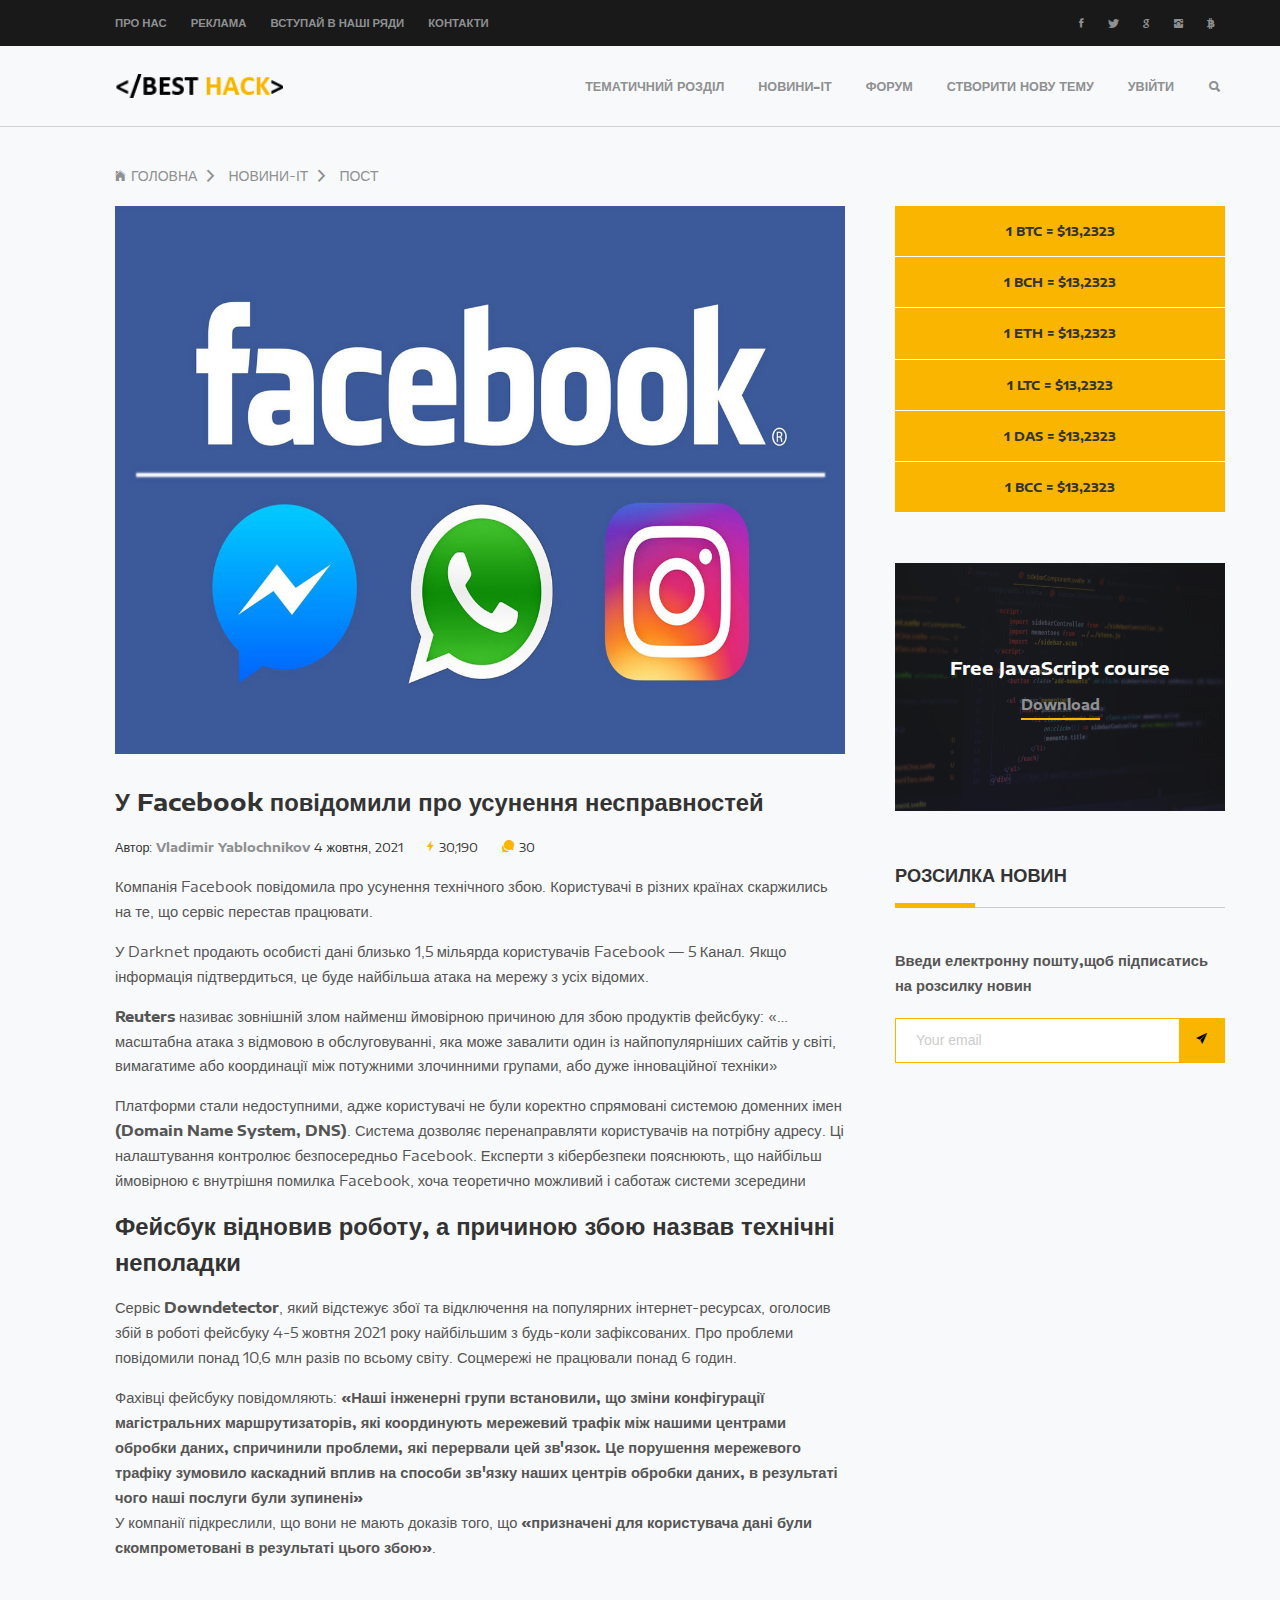
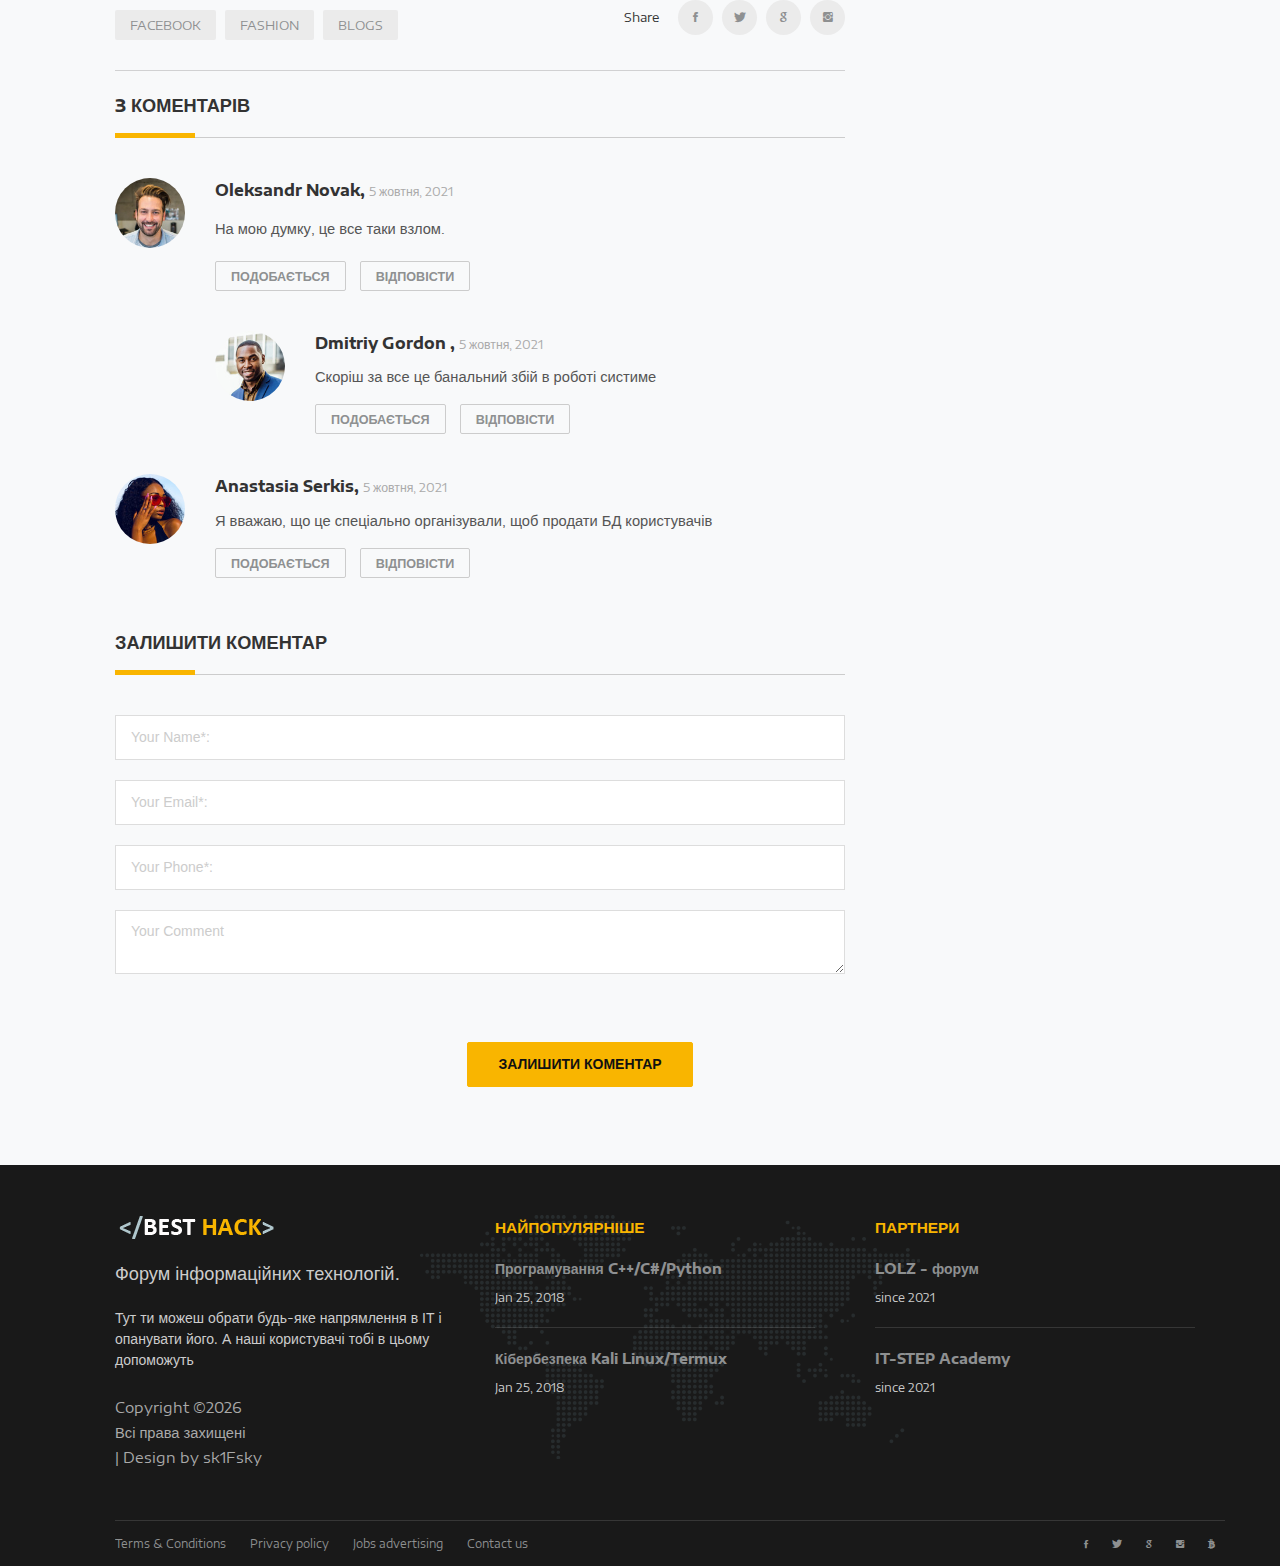
<file: 09_news-post .html>
<!DOCTYPE HTML>
<html lang="en">
<head>
	<title>BEST_HACK</title>
	<meta http-equiv="X-UA-Compatible" content="IE=edge">
    <meta name="viewport" content="width=device-width, initial-scale=1">
	<meta charset="UTF-8">
	
	<!-- Font -->
	<link href="https://fonts.googleapis.com/css?family=Encode+Sans+Expanded:400,600,700" rel="stylesheet">
	
	<link rel="icon" type="image/png" href="images/icons/web-ico.ico"/>

	<!-- Stylesheets -->
	
	<link href="plugin-frameworks/bootstrap.css" rel="stylesheet">
	
	<link href="fonts/ionicons.css" rel="stylesheet">
		
	<link href="common/styles.css" rel="stylesheet">

	<link href="css/preloader.css" rel="stylesheet">

	
	
</head>
<body>
	<div class="preloader">
		<div class="preloader__row">
		  <div class="preloader__item"></div>
		  <div class="preloader__item"></div>
		</div>
	  </div>
	<header>
		<div class="bg-191">
			<div class="container">	
				<div class="oflow-hidden color-ash font-9 text-sm-center ptb-sm-5">
				
					<ul class="float-left float-sm-none list-a-plr-10 list-a-plr-sm-5 list-a-ptb-15 list-a-ptb-sm-10">
						<li><a class="pl-0 pl-sm-10" href="#">ПРО НАС</a></li>
						<li><a href="#">РЕКЛАМА</a></li>
						<li><a href="#">ВСТУПАЙ В НАШІ РЯДИ</a></li>
						<li><a href="#">КОНТАКТИ</a></li>
					</ul>
					<ul class="float-right float-sm-none list-a-plr-10 list-a-plr-sm-5 list-a-ptb-15 list-a-ptb-sm-5">
						<li><a class="pl-0 pl-sm-10" href="#"><i class="ion-social-facebook"></i></a></li>
						<li><a href="#"><i class="ion-social-twitter"></i></a></li>
						<li><a href="#"><i class="ion-social-google"></i></a></li>
						<li><a href="#"><i class="ion-social-instagram"></i></a></li>
						<li><a href="#"><i class="ion-social-bitcoin"></i></a></li>
					</ul>
					
				</div><!-- top-menu -->
			</div><!-- container -->
		</div><!-- bg-191 -->
		
		<div class="container">
			<a class="logo" href="index.html"><img src="images/black_logo.png" alt="Logo"></a>
			
			<a class="right-area src-btn" href="#" >
				<i class="active src-icn ion-search"></i>
				<i class="close-icn ion-close"></i>
			</a>
			<div class="src-form">
				<form>
					<input type="text" placeholder="Search here">
					<button type="submit"><i class="ion-search"></i></a></button>
				</form>
			</div><!-- src-form -->
			
			
			<a class="menu-nav-icon" data-menu="#main-menu" href="#"><i class="ion-navicon"></i></a>
			
			<ul class="main-menu" id="main-menu">
				<li><a href="themes.html"><strong>ТЕМАТИЧНИЙ РОЗДІЛ</strong></a></li>
				<li class="drop-down"><a href="news.html"><strong>НОВИНИ-ІТ</strong></i></a>
					<!-- <ul class="drop-down-menu drop-down-inner">
						<li><a href="08_news-post .html">PAGE 1</a></li>
						<li><a href="#">PAGE 2</a></li>
					</ul>-->
				</li>
				<li><a href="forum.html"><strong>ФОРУМ</strong></a></li>
				<li><a href="add_topics.html"><strong>СТВОРИТИ НОВУ ТЕМУ</strong></a></li>
				<li><a href="log_in.html"><strong>УВІЙТИ</strong></a></li>
			</ul>
			<div class="clearfix"></div>
		</div><!-- container -->
	</header>
	
	
	<section class="ptb-0">
		<div class="mb-30 brdr-ash-1 opacty-5"></div>
		<div class="container">
			<a class="mt-10" href="index.html"><i class="mr-5 ion-ios-home"></i>ГОЛОВНА<i class="mlr-10 ion-chevron-right"></i></a>
			<a class="mt-10" href="04_FAQs.html">НОВИНИ-ІТ<i class="mlr-10 ion-chevron-right"></i></a>
			<a class="mt-10 color-ash" href="single-page.html">ПОСТ</a>
		</div><!-- container -->
	</section>
	
	
	<section>
		<div class="container">
			<div class="row">
			
				<div class="col-md-12 col-lg-8 mb-30 mt-20">
					<img src="images/faceboook.jpg" alt="">
					<h3 class="mt-30"><b>У Facebook повідомили про усунення несправностей</b></h3>
					<ul class="list-li-mr-20 mtb-15">
						<li>Автор: <a href="#"><b>Vladimir Yablochnikov</b></a> 4 жовтня, 2021</li>
						<li><i class="color-primary mr-5 font-12 ion-ios-bolt"></i>30,190</li>
						<li><i class="color-primary mr-5 font-12 ion-chatbubbles"></i>30</li>
					</ul>
					
					<p>Компанія Facebook повідомила про усунення технічного збою. Користувачі в різних країнах скаржились на те,
						 що сервіс перестав працювати.</p>
					
					<p class="mtb-15">У Darknet продають особисті дані близько 1,5 мільярда користувачів Facebook — 5 Канал. 
						Якщо інформація підтвердиться, це буде найбільша атака на мережу з усіх відомих.</p>
						
					<p class="mtb-15"><strong> Reuters </strong> називає зовнішній злом найменш ймовірною причиною для збою продуктів фейсбуку: «…масштабна атака з відмовою в обслуговуванні,
					   яка може завалити один із найпопулярніших сайтів у світі, вимагатиме або координації між потужними злочинними групами, або дуже інноваційної
					   техніки»</p>
						
					<p class="mtb-15">Платформи стали недоступними, адже користувачі не були коректно спрямовані системою доменних
						 імен <strong>(Domain Name System, DNS)</strong>. Система дозволяє перенаправляти користувачів на потрібну адресу. 
						 Ці налаштування контролює безпосередньо Facebook. Експерти з кібербезпеки пояснюють,
						 що найбільш ймовірною є внутрішня помилка Facebook, хоча теоретично можливий і саботаж системи зсередини</p> 

					<p class="mtb-15"><h3><strong>Фейсбук відновив роботу, а причиною збою назвав технічні неполадки </strong></h3></p>

					<p class="mtb-15">Сервіс <strong>Downdetector</strong>, який відстежує збої та відключення на популярних інтернет-ресурсах,
						 оголосив збій в роботі фейсбуку 4-5 жовтня 2021 року найбільшим з будь-коли зафіксованих.
						 Про проблеми повідомили понад 10,6 млн разів по всьому світу. Соцмережі не працювали понад 6 годин.</p>

					<p class="mtb-15">Фахівці фейсбуку повідомляють: <strong>«Наші інженерні групи встановили, що зміни конфігурації магістральних маршрутизаторів,
						 які координують мережевий трафік між нашими центрами обробки даних, спричинили проблеми, які перервали цей зв'язок.
						 Це порушення мережевого трафіку зумовило каскадний вплив на способи зв'язку наших центрів обробки даних, в результаті 
						 чого наші послуги були зупинені»</strong>
						 <br>У компанії підкреслили, що вони не мають доказів того,
						 що<strong> «призначені для користувача дані були скомпрометовані в результаті цього збою»</strong>.</p>
				
					
					
					<div class="float-left-right text-center mt-40 mt-sm-20">
				
						<ul class="mb-30 list-li-mt-10 list-li-mr-5 list-a-plr-15 list-a-ptb-7 list-a-bg-grey list-a-br-2 list-a-hvr-primary ">
							<li><a href="#">FACEBOOK</a></li>
							<li><a href="#">FASHION</a></li>
							<li class="mr-0"><a href="#">BLOGS</a></li>
						</ul>
						<ul class="mb-30 list-a-bg-grey list-a-hw-radial-35 list-a-hvr-primary list-li-ml-5">
							<li class="mr-10 ml-0">Share</li>
							<li><a href="#"><i class="ion-social-facebook"></i></a></li>
							<li><a href="#"><i class="ion-social-twitter"></i></a></li>
							<li><a href="#"><i class="ion-social-google"></i></a></li>
							<li><a href="#"><i class="ion-social-instagram"></i></a></li>
						</ul>
						
					</div><!-- float-left-right -->
				
					<div class="brdr-ash-1 opacty-5"></div>
					
					
					<h4 class="p-title mt-20"><b>3 КОМЕНТАРІВ</b></h4>
					
					<div class="sided-70 mb-40">
					
						<div class="s-left rounded">
							<img src="images/profile-3-120x120.jpg" alt="">
						</div><!-- s-left -->
						
						<div class="s-right ml-100 ml-xs-85">
							<h5><b>Oleksandr Novak, </b> <span class="font-8 color-ash"> 5 жовтня, 2021</span></h5>
							<p class="mtb-15">На мою думку, це все таки взлом.</p>
							<a class="btn-brdr-grey btn-b-sm plr-15 mr-10 mt-5" href="#"><b>ПОДОБАЄТЬСЯ</b></a>
							<a class="btn-brdr-grey btn-b-sm plr-15 mt-5" href="#"><b>ВІДПОВІСТИ</b></a>
						</div><!-- s-right -->
						
					</div><!-- sided-70 -->
					
					<div class="sided-70 ml-100 ml-xs-20 mb-40">
					
						<div class="s-left rounded">
							<img src="images/profile-1-120x120.jpg" alt="">
						</div><!-- s-left -->
						
						<div class="s-right ml-100 ml-xs-85">
							<h5><b>Dmitriy Gordon , </b> <span class="font-8 color-ash">5 жовтня, 2021</span></h5>
							<p class="mtb-10">Скоріш за все це банальний збій в роботі систиме</p>
							<a class="btn-brdr-grey btn-b-sm plr-15 mr-10 mt-5" href="#"><b>ПОДОБАЄТЬСЯ</b></a>
							<a class="btn-brdr-grey btn-b-sm plr-15 mt-5" href="#"><b>ВІДПОВІСТИ</b></a>
						</div><!-- s-right -->
						
					</div><!-- sided-70 -->
					
					<div class="sided-70 mb-50">
					
						<div class="s-left rounded">
							<img src="images/profile-2-120x120.jpg" alt="">
						</div><!-- s-left -->
						
						<div class="s-right ml-100 ml-xs-85">
							<h5><b>Anastasia Serkis, </b> <span class="font-8 color-ash">5 жовтня, 2021</span></h5>
							<p class="mt-10 mb-15">Я вважаю, що це спеціально організували, щоб продати БД користувачів</p>
							<a class="btn-brdr-grey btn-b-sm plr-15 mr-10" href="#"><b>ПОДОБАЄТЬСЯ</b></a>
							<a class="btn-brdr-grey btn-b-sm plr-15" href="#"><b>ВІДПОВІСТИ</b></a>
						</div><!-- s-right -->
						
					</div><!-- sided-70 -->
					
					<h4 class="p-title mt-20"><b>ЗАЛИШИТИ КОМЕНТАР</b></h4>
					
					<form class="form-block form-plr-15 form-h-45 form-mb-20 form-brdr-lite-white mb-md-50">
						<input type="text" placeholder="Your Name*:">
						<input type="text" placeholder="Your Email*:">
						<input type="text" placeholder="Your Phone*:">
						<textarea class="ptb-10" placeholder="Your Comment"></textarea>
						<div class="container py-5 text-center">
							<button class="btn-fill-primary plr-30" rows="4" cols="50" type="submit" data-toggle="modal" data-target="#modal"><b>ЗАЛИШИТИ КОМЕНТАР</b></button>
						</div>
					</form>
				</div><!-- col-md-9 -->
				
				<div class="d-none d-md-block d-lg-none col-md-3"></div>
				<div class="col-md-6 col-lg-4">
					<div class="pl-20 pl-md-0">
						<ul class="list-block list-li-ptb-15 list-btm-border-white bg-primary text-center mt-20">
							<li><b>1 BTC = $13,2323</b></li>
							<li><b>1 BCH = $13,2323</b></li>
							<li><b>1 ETH = $13,2323</b></li>
							<li><b>1 LTC = $13,2323</b></li>
							<li><b>1 DAS = $13,2323</b></li>
							<li><b>1 BCC = $13,2323</b></li>
						</ul>
						
						<div class="mtb-50 pos-relative">
							<img src="images/coding.jpg" alt="">
							<div class="abs-tblr bg-layer-7 text-center color-white">
								<div class="dplay-tbl">
									<div class="dplay-tbl-cell">
										<h4><b>Free JavaScript course</b></h4>
										<a class="mt-15 color-primary link-brdr-btm-primary" href="#"><b>Download</b></a>
									</div><!-- dplay-tbl-cell -->
								</div><!-- dplay-tbl -->
							</div><!-- abs-tblr -->
						</div><!-- mtb-50 -->
						
						<div class="mtb-50 mb-md-0">
							<h4 class="p-title"><b>РОЗСИЛКА НОВИН</b></h4>
							<p class="mb-20"><strong>Введи електронну пошту,щоб підписатись на розсилку новин</strong></p>
							<form class="nwsltr-primary-1">
								<input type="text" placeholder="Your email"/>
								<button type="submit"><i class="ion-ios-paperplane"></i></button>
							</form>
						</div><!-- mtb-50 -->
						
					</div><!--  pl-20 -->
				</div><!-- col-md-3 -->
				
			</div><!-- row -->
			
		</div><!-- container -->
	</section>
	
	
	<footer class="bg-191 color-ccc">
		
		<div class="container">
			<div class="pt-50 pb-20 pos-relative">
				<div class="abs-tblr pt-50 z--1 text-center">
					<div class="h-80 pos-relative"><img class="opacty-1 h-100 w-auto" src="images/map.png" alt=""></div>
				</div>
				<div class="row">
				
					<div class="col-sm-4">
						<div class="mb-30">
							<a href="#"><img src="images/white_logo.png"></a>
							<p class="mtb-20 color-ccc"><h4>Форум інформаційних технологій.</h4></br> Тут ти можеш обрати будь-яке напрямлення в ІТ і опанувати його. А наші користувачі тобі в цьому допоможуть</p>
							<p class="color-ash">
							</br>Copyright &copy;<script>document.write(new Date().getFullYear());</script> </br>Всі права захищені </br>| Design by sk1Fsky </a>

</p>
						</div><!-- mb-30 -->
					</div><!-- col-md-4 -->
					
					<div class="col-sm-4">
						<div class="mb-30">
							<h5 class="color-primary mb-20"><b>НАЙПОПУЛЯРНІШЕ</b></h5>
							<div class="mb-20">
								<a class="color-white" href="#"><b>Програмування C++/C#/Python</b></a>
								<h6 class="mt-10">Jan 25, 2018</h6>
							</div>
							<div class="brdr-ash-1 opacty-2 mr-30"></div>
							<div class="mt-20">
								<a class="color-white" href="#"><b>Кібербезпека Kali Linux/Termux</b></a>
								<h6 class="mt-10">Jan 25, 2018</h6>
							</div>
						</div><!-- mb-30 -->
					</div><!-- col-md-4 -->
					
					<div class="col-sm-4">
						<div class="mb-30">
							<h5 class="color-primary mb-20"><b>ПАРТНЕРИ</b></h5>
							<div class="mb-20">
								<a class="color-white" href="https://lolz.guru/"><b>LOLZ -  форум</b></a>
								<h6 class="mt-10">since 2021</h6>
							</div>
							<div class="brdr-ash-1 opacty-2 mr-30"></div>
							<div class="mt-20">
								<a class="color-white" href="https://te.itstep.org/"><b>IT-STEP Academy</b></a>
								<h6 class="mt-10">since 2021</h6>
							</div>
						</div><!-- mb-30 -->
					</div><!-- col-md-4 -->
					
				</div><!-- row -->
			</div><!-- ptb-50 -->
			
			<div class="brdr-ash-1 opacty-2"></div>
			
			<div class="oflow-hidden color-ash font-9 text-sm-center ptb-sm-5">
			
				<ul class="float-left float-sm-none list-a-plr-10 list-a-plr-sm-5 list-a-ptb-15 list-a-ptb-sm-10">
					<li><a class="pl-0 pl-sm-10" href="#">Terms & Conditions</a></li>
					<li><a href="#">Privacy policy</a></li>
					<li><a href="#">Jobs advertising</a></li>
					<li><a href="#">Contact us</a></li>
				</ul>
				<ul class="float-right float-sm-none list-a-plr-10 list-a-plr-sm-5 list-a-ptb-15 list-a-ptb-sm-5">
					<li><a class="pl-0 pl-sm-10" href="#"><i class="ion-social-facebook"></i></a></li>
					<li><a href="#"><i class="ion-social-twitter"></i></a></li>
					<li><a href="#"><i class="ion-social-google"></i></a></li>
					<li><a href="#"><i class="ion-social-instagram"></i></a></li>
					<li><a href="#"><i class="ion-social-bitcoin"></i></a></li>
				</ul>
				<!--Модальне вікно-->
				<div class="modal fade" id="modal" tabindex="-1" aria-labelledby="exampleModalLabel" aria-hidden="true">
					<div class="modal-dialog">
					  <div class="modal-content">
						<div class="modal-header">
						  <h5 class="modal-title" id="exampleModalLabel">Адміністрація BestHack</h5>
						  <button type="button" class="close" data-dismiss="modal" aria-label="Close">
							<span aria-hidden="true">×</span>
						  </button>
						</div>
						<div class="modal-body">
						  <p class="mb-5">Дякуємо за довіру! <br>Ми сповіщатимемо вам про наші заходи та новини! <br> З повагою , BestHack...</p>
						</div>
						<div class="modal-footer">
						  <button type="button" class="btn btn-secondary" data-dismiss="modal">Закрити</button>
						</div>
					  </div>
					</div>
				  </div>
			</div><!-- oflow-hidden -->
		</div><!-- container -->
	</footer>
	
	<!-- SCIPTS -->
	
	<script src="plugin-frameworks/jquery-3.2.1.min.js"></script>
	
	<script src="plugin-frameworks/tether.min.js"></script>
	
	<script src="plugin-frameworks/bootstrap.js"></script>
	
	<script src="common/scripts.js"></script>
	
</body>
</html>
</file>
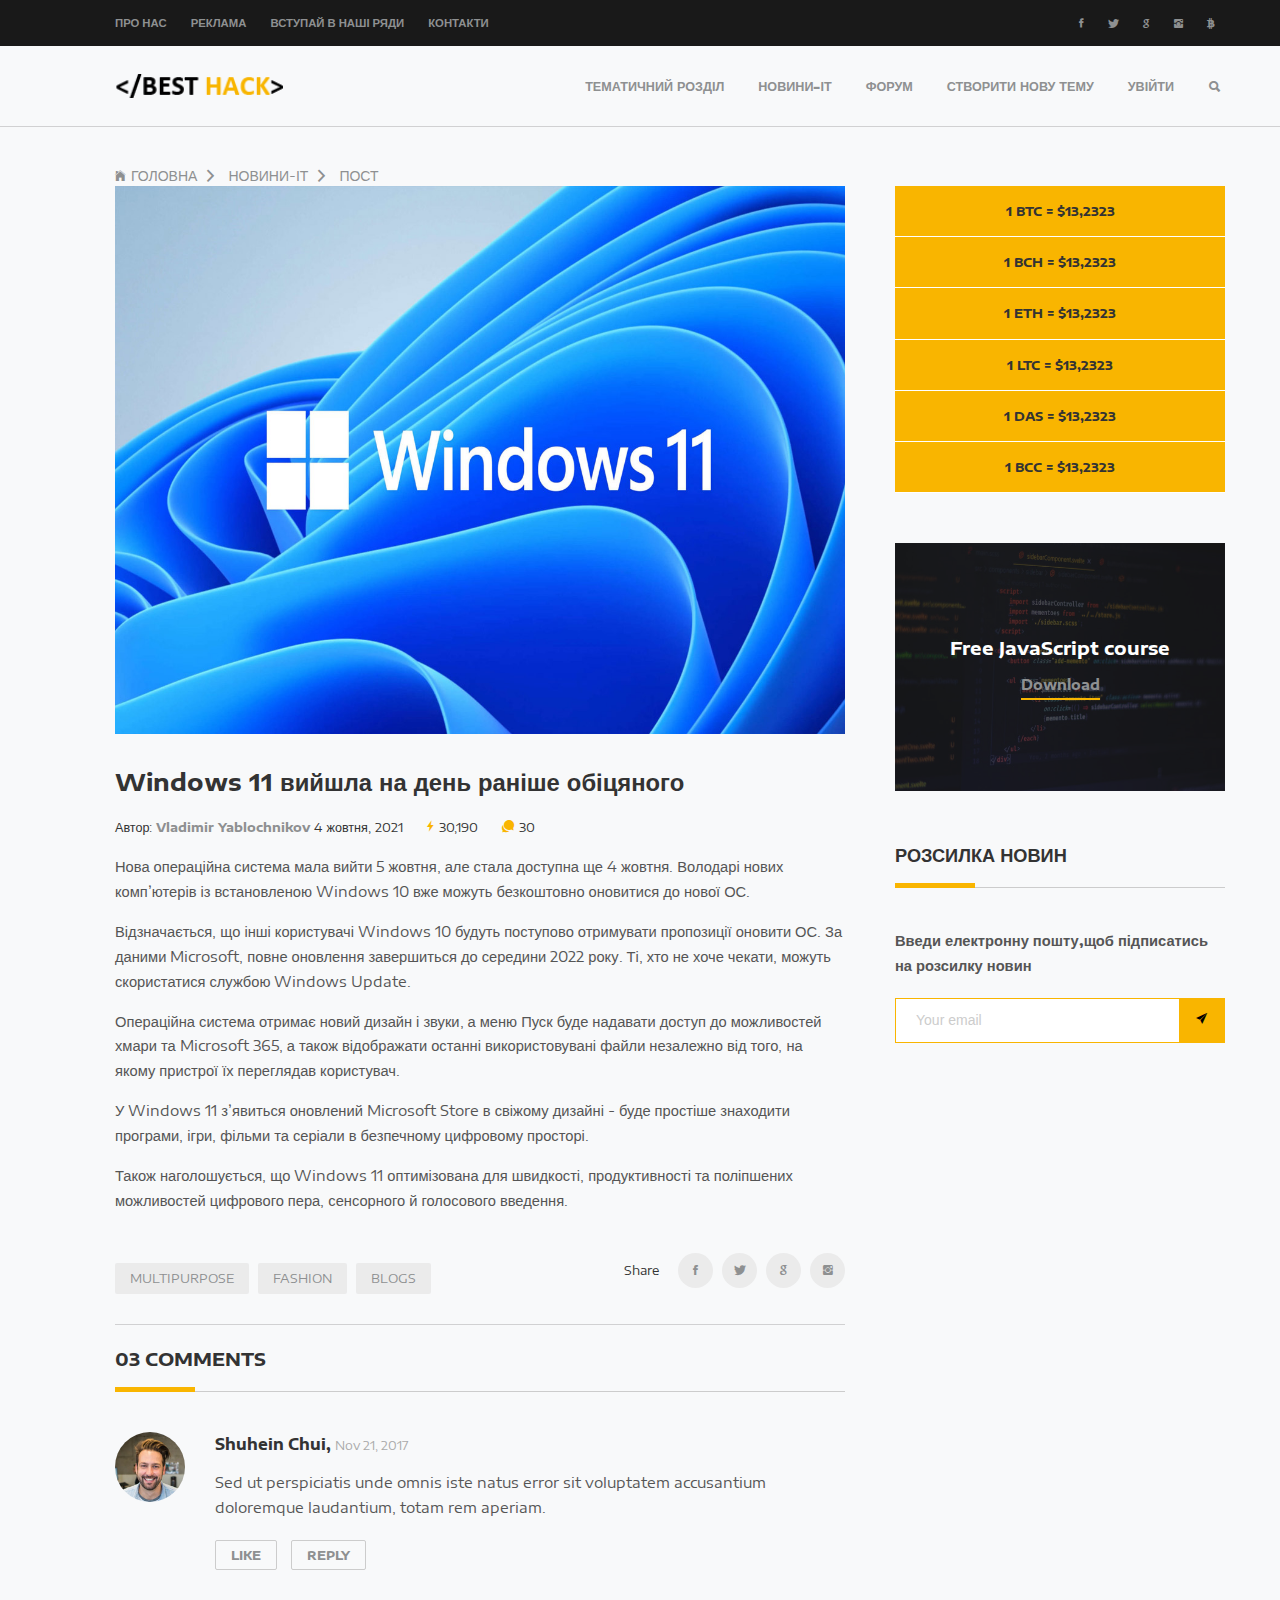
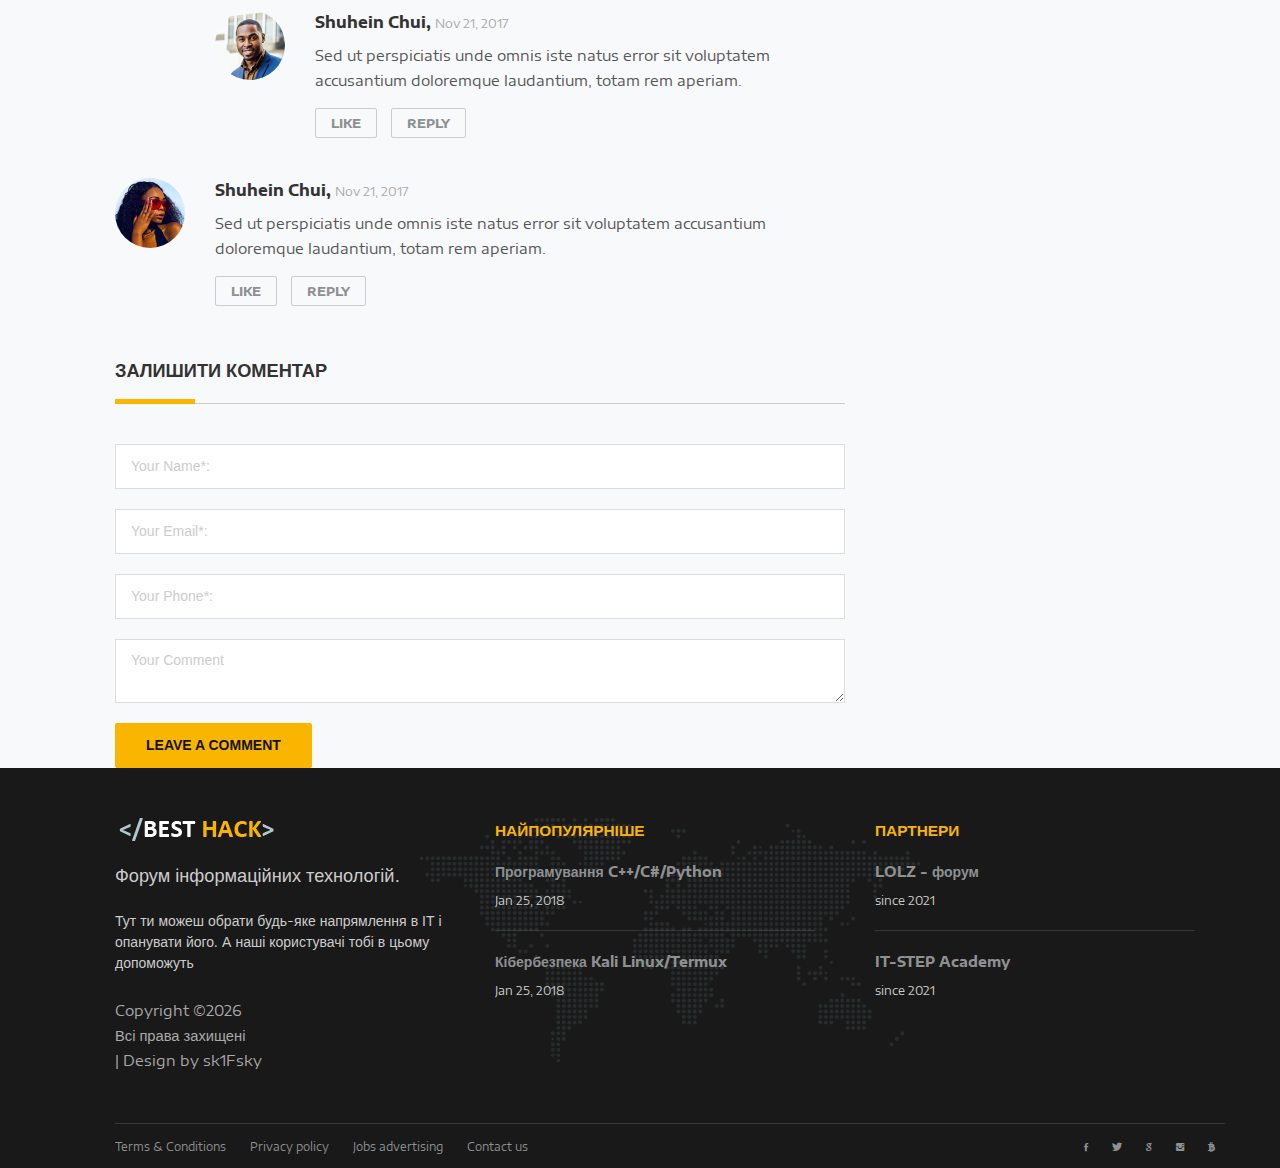
<file: 10_news3 .html>
<!DOCTYPE HTML>
<html lang="en">
<head>
	<title>BEST_HACK</title>
	<meta http-equiv="X-UA-Compatible" content="IE=edge">
    <meta name="viewport" content="width=device-width, initial-scale=1">
	<meta charset="UTF-8">
	
	<!-- Font -->
	<link href="https://fonts.googleapis.com/css?family=Encode+Sans+Expanded:400,600,700" rel="stylesheet">
	
	<link rel="icon" type="image/png" href="images/icons/web-ico.ico"/>

	<!-- Stylesheets -->
	
	<link href="plugin-frameworks/bootstrap.css" rel="stylesheet">
	
	<link href="fonts/ionicons.css" rel="stylesheet">
		
	<link href="common/styles.css" rel="stylesheet">

	<link href="css/preloader.css" rel="stylesheet">

	
	
</head>
<body>
	<div class="preloader">
		<div class="preloader__row">
		  <div class="preloader__item"></div>
		  <div class="preloader__item"></div>
		</div>
	  </div>
	<header>
		<div class="bg-191">
			<div class="container">	
				<div class="oflow-hidden color-ash font-9 text-sm-center ptb-sm-5">
				
					<ul class="float-left float-sm-none list-a-plr-10 list-a-plr-sm-5 list-a-ptb-15 list-a-ptb-sm-10">
						<li><a class="pl-0 pl-sm-10" href="#">ПРО НАС</a></li>
						<li><a href="#">РЕКЛАМА</a></li>
						<li><a href="#">ВСТУПАЙ В НАШІ РЯДИ</a></li>
						<li><a href="#">КОНТАКТИ</a></li>
					</ul>
					<ul class="float-right float-sm-none list-a-plr-10 list-a-plr-sm-5 list-a-ptb-15 list-a-ptb-sm-5">
						<li><a class="pl-0 pl-sm-10" href="#"><i class="ion-social-facebook"></i></a></li>
						<li><a href="#"><i class="ion-social-twitter"></i></a></li>
						<li><a href="#"><i class="ion-social-google"></i></a></li>
						<li><a href="#"><i class="ion-social-instagram"></i></a></li>
						<li><a href="#"><i class="ion-social-bitcoin"></i></a></li>
					</ul>
					
				</div><!-- top-menu -->
			</div><!-- container -->
		</div><!-- bg-191 -->
		
		<div class="container">
			<a class="logo" href="index.html"><img src="images/black_logo.png" alt="Logo"></a>
			
			<a class="right-area src-btn" href="#" >
				<i class="active src-icn ion-search"></i>
				<i class="close-icn ion-close"></i>
			</a>
			<div class="src-form">
				<form>
					<input type="text" placeholder="Search here">
					<button type="submit"><i class="ion-search"></i></a></button>
				</form>
			</div><!-- src-form -->
			
			
			<a class="menu-nav-icon" data-menu="#main-menu" href="#"><i class="ion-navicon"></i></a>
			
			<ul class="main-menu" id="main-menu">
				<li><a href="themes.html"><strong>ТЕМАТИЧНИЙ РОЗДІЛ</strong></a></li>
				<li class="drop-down"><a href="news.html"><strong>НОВИНИ-ІТ</strong></i></a>
					<!-- <ul class="drop-down-menu drop-down-inner">
						<li><a href="08_news-post .html">PAGE 1</a></li>
						<li><a href="#">PAGE 2</a></li>
					</ul>-->
				</li>
				<li><a href="forum.html"><strong>ФОРУМ</strong></a></li>
				<li><a href="add_topics.html"><strong>СТВОРИТИ НОВУ ТЕМУ</strong></a></li>
				<li><a href="log_in.html"><strong>УВІЙТИ</strong></a></li>
			</ul>
			<div class="clearfix"></div>
		</div><!-- container -->
	</header>
	
	
	<section class="ptb-0">
		<div class="mb-30 brdr-ash-1 opacty-5"></div>
		<div class="container">
			<a class="mt-10" href="index.html"><i class="mr-5 ion-ios-home"></i>ГОЛОВНА<i class="mlr-10 ion-chevron-right"></i></a>
			<a class="mt-10" href="04_FAQs.html">НОВИНИ-ІТ<i class="mlr-10 ion-chevron-right"></i></a>
			<a class="mt-10 color-ash" href="single-page.html">ПОСТ</a>
		</div><!-- container -->
	</section>
	
	
	<section>
		<div class="container">
			<div class="row">
			
				<div class="col-md-12 col-lg-8">
					<img src="images/windows_11_large.jpg" alt="">
					<h3 class="mt-30"><b>Windows 11 вийшла на день раніше обіцяного</b></h3>
					<ul class="list-li-mr-20 mtb-15">
						<li>Автор: <a href="#"><b>Vladimir Yablochnikov</b></a> 4 жовтня, 2021</li>
						<li><i class="color-primary mr-5 font-12 ion-ios-bolt"></i>30,190</li>
						<li><i class="color-primary mr-5 font-12 ion-chatbubbles"></i>30</li>
					</ul>
					
					<p>Нова операційна система мала вийти 5 жовтня, але стала доступна ще 4 жовтня.
					   Володарі нових комп’ютерів із встановленою Windows 10 вже можуть безкоштовно оновитися до нової ОС.</p>
					
					<p class="mtb-15">Відзначається, що інші користувачі Windows 10 будуть поступово отримувати пропозиції оновити ОС.
					   За даними Microsoft, повне оновлення завершиться до середини 2022 року.
                       Ті, хто не хоче чекати, можуть скористатися службою Windows Update.</p>
						
					<p class="mtb-15">Операційна система отримає новий дизайн і звуки,
						 а меню Пуск буде надавати доступ до можливостей хмари та Microsoft 365, 
						 а також відображати останні використовувані файли незалежно від того, на якому пристрої їх переглядав користувач.</p>
						
					<p class="mtb-15">У Windows 11 з’явиться оновлений Microsoft Store
						 в свіжому дизайні - буде простіше знаходити програми, ігри, фільми та серіали в безпечному цифровому просторі.</p> 

					<p class="mtb-15">Також наголошується, що Windows 11 оптимізована для швидкості,
						 продуктивності та поліпшених можливостей цифрового пера, сенсорного й голосового введення.</p>
					
					

					<div class="float-left-right text-center mt-40 mt-sm-20">
				
						<ul class="mb-30 list-li-mt-10 list-li-mr-5 list-a-plr-15 list-a-ptb-7 list-a-bg-grey list-a-br-2 list-a-hvr-primary ">
							<li><a href="#">MULTIPURPOSE</a></li>
							<li><a href="#">FASHION</a></li>
							<li class="mr-0"><a href="#">BLOGS</a></li>
						</ul>
						<ul class="mb-30 list-a-bg-grey list-a-hw-radial-35 list-a-hvr-primary list-li-ml-5">
							<li class="mr-10 ml-0">Share</li>
							<li><a href="#"><i class="ion-social-facebook"></i></a></li>
							<li><a href="#"><i class="ion-social-twitter"></i></a></li>
							<li><a href="#"><i class="ion-social-google"></i></a></li>
							<li><a href="#"><i class="ion-social-instagram"></i></a></li>
						</ul>
						
					</div><!-- float-left-right -->
				
					<div class="brdr-ash-1 opacty-5"></div>
					
					<h4 class="p-title mt-20"><b>03 COMMENTS</b></h4>
					
					<div class="sided-70 mb-40">
					
						<div class="s-left rounded">
							<img src="images/profile-3-120x120.jpg" alt="">
						</div><!-- s-left -->
						
						<div class="s-right ml-100 ml-xs-85">
							<h5><b>Shuhein Chui, </b> <span class="font-8 color-ash">Nov 21, 2017</span></h5>
							<p class="mtb-15">Sed ut perspiciatis unde omnis iste natus error sit voluptatem accusantium 
								doloremque laudantium, totam rem aperiam.</p>
							<a class="btn-brdr-grey btn-b-sm plr-15 mr-10 mt-5" href="#"><b>LIKE</b></a>
							<a class="btn-brdr-grey btn-b-sm plr-15 mt-5" href="#"><b>REPLY</b></a>
						</div><!-- s-right -->
						
					</div><!-- sided-70 -->
					
					<div class="sided-70 ml-100 ml-xs-20 mb-40">
					
						<div class="s-left rounded">
							<img src="images/profile-1-120x120.jpg" alt="">
						</div><!-- s-left -->
						
						<div class="s-right ml-100 ml-xs-85">
							<h5><b>Shuhein Chui, </b> <span class="font-8 color-ash">Nov 21, 2017</span></h5>
							<p class="mtb-10">Sed ut perspiciatis unde omnis iste natus error sit voluptatem accusantium 
								doloremque laudantium, totam rem aperiam.</p>
							<a class="btn-brdr-grey btn-b-sm plr-15 mr-10 mt-5" href="#"><b>LIKE</b></a>
							<a class="btn-brdr-grey btn-b-sm plr-15 mt-5" href="#"><b>REPLY</b></a>
						</div><!-- s-right -->
						
					</div><!-- sided-70 -->
					
					<div class="sided-70 mb-50">
					
						<div class="s-left rounded">
							<img src="images/profile-2-120x120.jpg" alt="">
						</div><!-- s-left -->
						
						<div class="s-right ml-100 ml-xs-85">
							<h5><b>Shuhein Chui, </b> <span class="font-8 color-ash">Nov 21, 2017</span></h5>
							<p class="mt-10 mb-15">Sed ut perspiciatis unde omnis iste natus error sit voluptatem accusantium 
								doloremque laudantium, totam rem aperiam.</p>
							<a class="btn-brdr-grey btn-b-sm plr-15 mr-10" href="#"><b>LIKE</b></a>
							<a class="btn-brdr-grey btn-b-sm plr-15" href="#"><b>REPLY</b></a>
						</div><!-- s-right -->
						
					</div><!-- sided-70 -->
					
					<h4 class="p-title mt-20"><b>ЗАЛИШИТИ КОМЕНТАР</b></h4>
					
					<form class="form-block form-plr-15 form-h-45 form-mb-20 form-brdr-lite-white mb-md-50">
						<input type="text" placeholder="Your Name*:">
						<input type="text" placeholder="Your Email*:">
						<input type="text" placeholder="Your Phone*:">
						<textarea class="ptb-10" placeholder="Your Comment"></textarea>
						<button class="btn-fill-primary plr-30" rows="4" cols="50" type="submit"><b>LEAVE A COMMENT</b></button>
					</form>
				</div><!-- col-md-9 -->
				
				<div class="d-none d-md-block d-lg-none col-md-3"></div>
				<div class="col-md-6 col-lg-4">
					<div class="pl-20 pl-md-0">
						<ul class="list-block list-li-ptb-15 list-btm-border-white bg-primary text-center">
							<li><b>1 BTC = $13,2323</b></li>
							<li><b>1 BCH = $13,2323</b></li>
							<li><b>1 ETH = $13,2323</b></li>
							<li><b>1 LTC = $13,2323</b></li>
							<li><b>1 DAS = $13,2323</b></li>
							<li><b>1 BCC = $13,2323</b></li>
						</ul>
					
						<div class="mtb-50 pos-relative">
							<img src="images/coding.jpg" alt="">
							<div class="abs-tblr bg-layer-7 text-center color-white">
								<div class="dplay-tbl">
									<div class="dplay-tbl-cell">
										<h4><b>Free JavaScript course</b></h4>
										<a class="mt-15 color-primary link-brdr-btm-primary" href="#"><b>Download</b></a>
									</div><!-- dplay-tbl-cell -->
								</div><!-- dplay-tbl -->
							</div><!-- abs-tblr -->
						</div><!-- mtb-50 -->
						
						<div class="mtb-50 mb-md-0">
							<h4 class="p-title"><b>РОЗСИЛКА НОВИН</b></h4>
							<p class="mb-20"><strong>Введи електронну пошту,щоб підписатись на розсилку новин</strong></p>
							<form class="nwsltr-primary-1">
								<input type="text" placeholder="Your email"/>
								<button type="submit"><i class="ion-ios-paperplane"></i></button>
							</form>
						</div><!-- mtb-50 -->
						
					</div><!--  pl-20 -->
				</div><!-- col-md-3 -->
				
			</div><!-- row -->
			
		</div><!-- container -->
	</section>
	
	
	<footer class="bg-191 color-ccc">
		
		<div class="container">
			<div class="pt-50 pb-20 pos-relative">
				<div class="abs-tblr pt-50 z--1 text-center">
					<div class="h-80 pos-relative"><img class="opacty-1 h-100 w-auto" src="images/map.png" alt=""></div>
				</div>
				<div class="row">
				
					<div class="col-sm-4">
						<div class="mb-30">
							<a href="#"><img src="images/white_logo.png"></a>
							<p class="mtb-20 color-ccc"><h4>Форум інформаційних технологій.</h4></br> Тут ти можеш обрати будь-яке напрямлення в ІТ і опанувати його. А наші користувачі тобі в цьому допоможуть</p>
							<p class="color-ash"><!-- Link back to Colorlib can't be removed. Template is licensed under CC BY 3.0. -->
							</br>Copyright &copy;<script>document.write(new Date().getFullYear());</script> </br>Всі права захищені </br>| Design by sk1Fsky </a>
<!-- Link back to Colorlib can't be removed. Template is licensed under CC BY 3.0. -->
</p>
						</div><!-- mb-30 -->
					</div><!-- col-md-4 -->
					
					<div class="col-sm-4">
						<div class="mb-30">
							<h5 class="color-primary mb-20"><b>НАЙПОПУЛЯРНІШЕ</b></h5>
							<div class="mb-20">
								<a class="color-white" href="#"><b>Програмування C++/C#/Python</b></a>
								<h6 class="mt-10">Jan 25, 2018</h6>
							</div>
							<div class="brdr-ash-1 opacty-2 mr-30"></div>
							<div class="mt-20">
								<a class="color-white" href="#"><b>Кібербезпека Kali Linux/Termux</b></a>
								<h6 class="mt-10">Jan 25, 2018</h6>
							</div>
						</div><!-- mb-30 -->
					</div><!-- col-md-4 -->
					
					<div class="col-sm-4">
						<div class="mb-30">
							<h5 class="color-primary mb-20"><b>ПАРТНЕРИ</b></h5>
							<div class="mb-20">
								<a class="color-white" href="https://lolz.guru/"><b>LOLZ -  форум</b></a>
								<h6 class="mt-10">since 2021</h6>
							</div>
							<div class="brdr-ash-1 opacty-2 mr-30"></div>
							<div class="mt-20">
								<a class="color-white" href="https://te.itstep.org/"><b>IT-STEP Academy</b></a>
								<h6 class="mt-10">since 2021</h6>
							</div>
						</div><!-- mb-30 -->
					</div><!-- col-md-4 -->
					
				</div><!-- row -->
			</div><!-- ptb-50 -->
			
			<div class="brdr-ash-1 opacty-2"></div>
			
			<div class="oflow-hidden color-ash font-9 text-sm-center ptb-sm-5">
			
				<ul class="float-left float-sm-none list-a-plr-10 list-a-plr-sm-5 list-a-ptb-15 list-a-ptb-sm-10">
					<li><a class="pl-0 pl-sm-10" href="#">Terms & Conditions</a></li>
					<li><a href="#">Privacy policy</a></li>
					<li><a href="#">Jobs advertising</a></li>
					<li><a href="#">Contact us</a></li>
				</ul>
				<ul class="float-right float-sm-none list-a-plr-10 list-a-plr-sm-5 list-a-ptb-15 list-a-ptb-sm-5">
					<li><a class="pl-0 pl-sm-10" href="#"><i class="ion-social-facebook"></i></a></li>
					<li><a href="#"><i class="ion-social-twitter"></i></a></li>
					<li><a href="#"><i class="ion-social-google"></i></a></li>
					<li><a href="#"><i class="ion-social-instagram"></i></a></li>
					<li><a href="#"><i class="ion-social-bitcoin"></i></a></li>
				</ul>
				
			</div><!-- oflow-hidden -->
		</div><!-- container -->
	</footer>
	
	<!-- SCIPTS -->
	
	<script src="plugin-frameworks/jquery-3.2.1.min.js"></script>
	
	<script src="plugin-frameworks/tether.min.js"></script>
	
	<script src="plugin-frameworks/bootstrap.js"></script>
	
	<script src="common/scripts.js"></script>
	
</body>
</html>
</file>
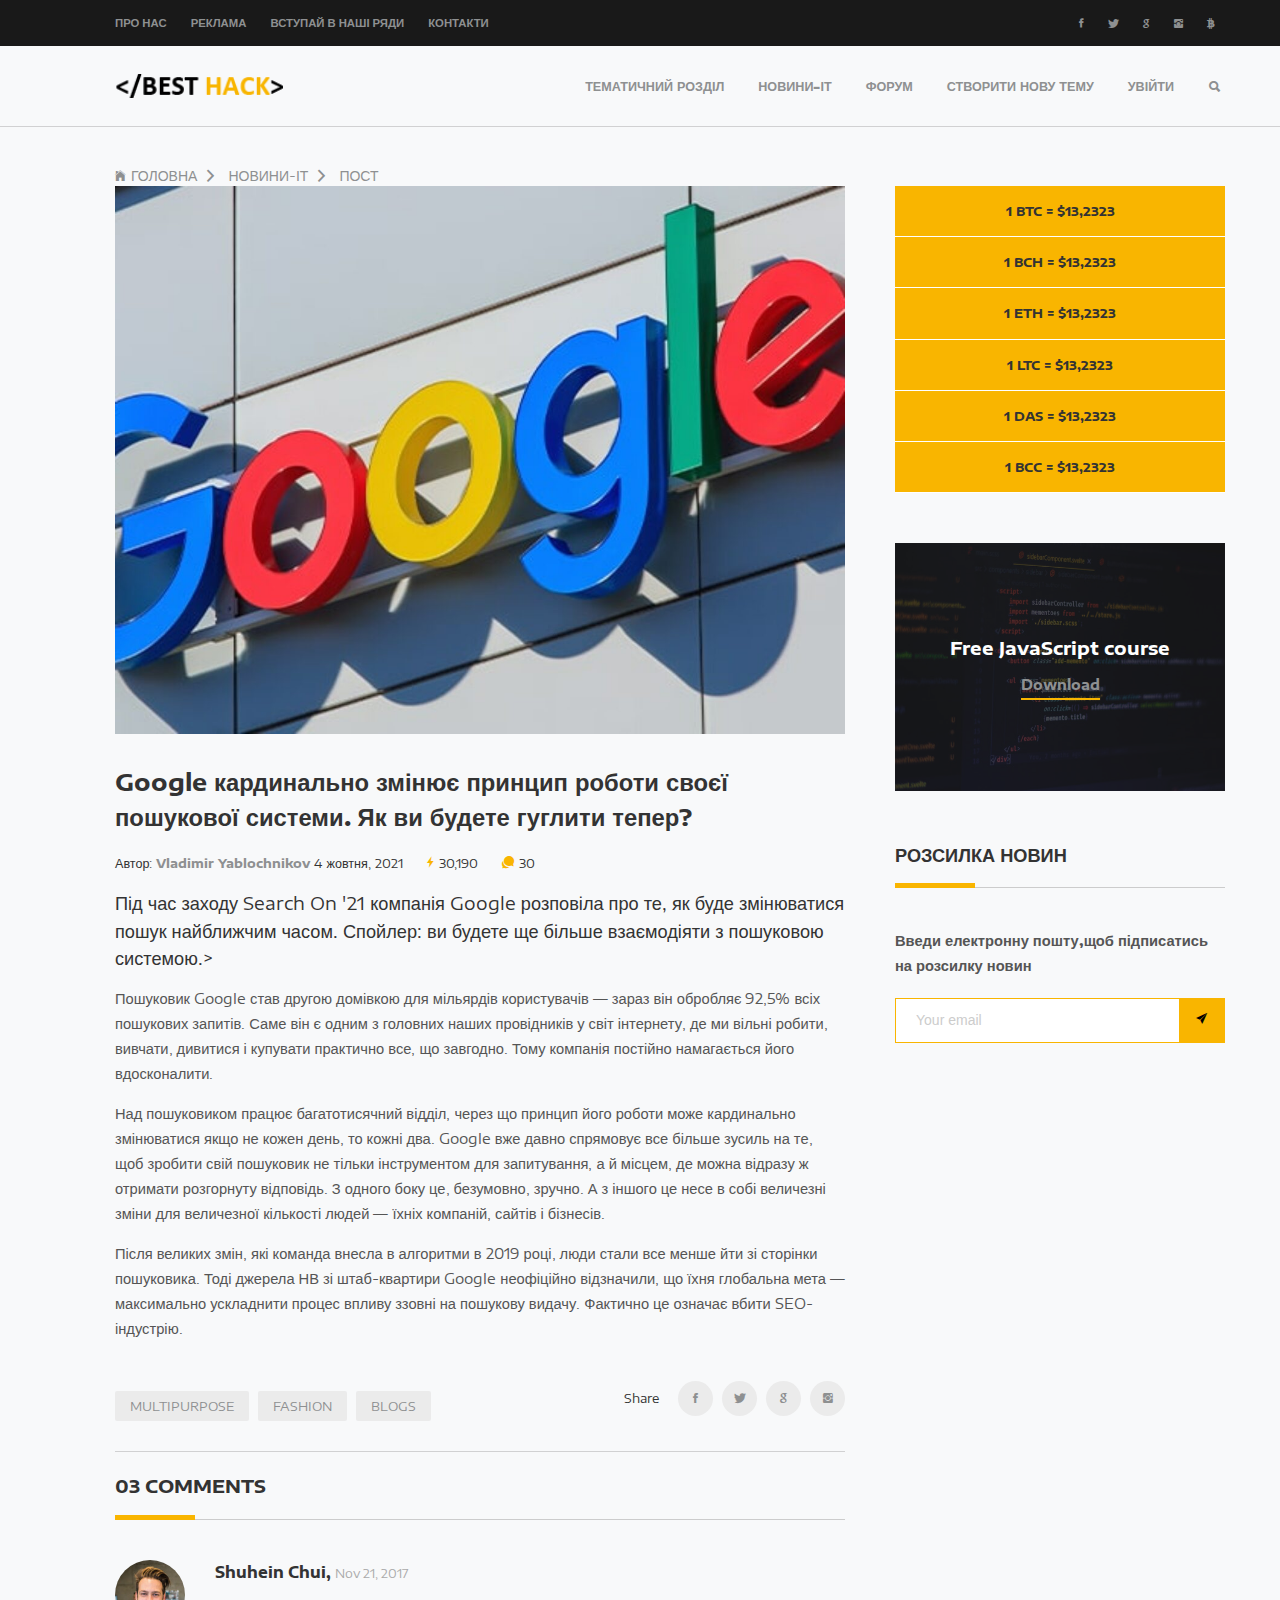
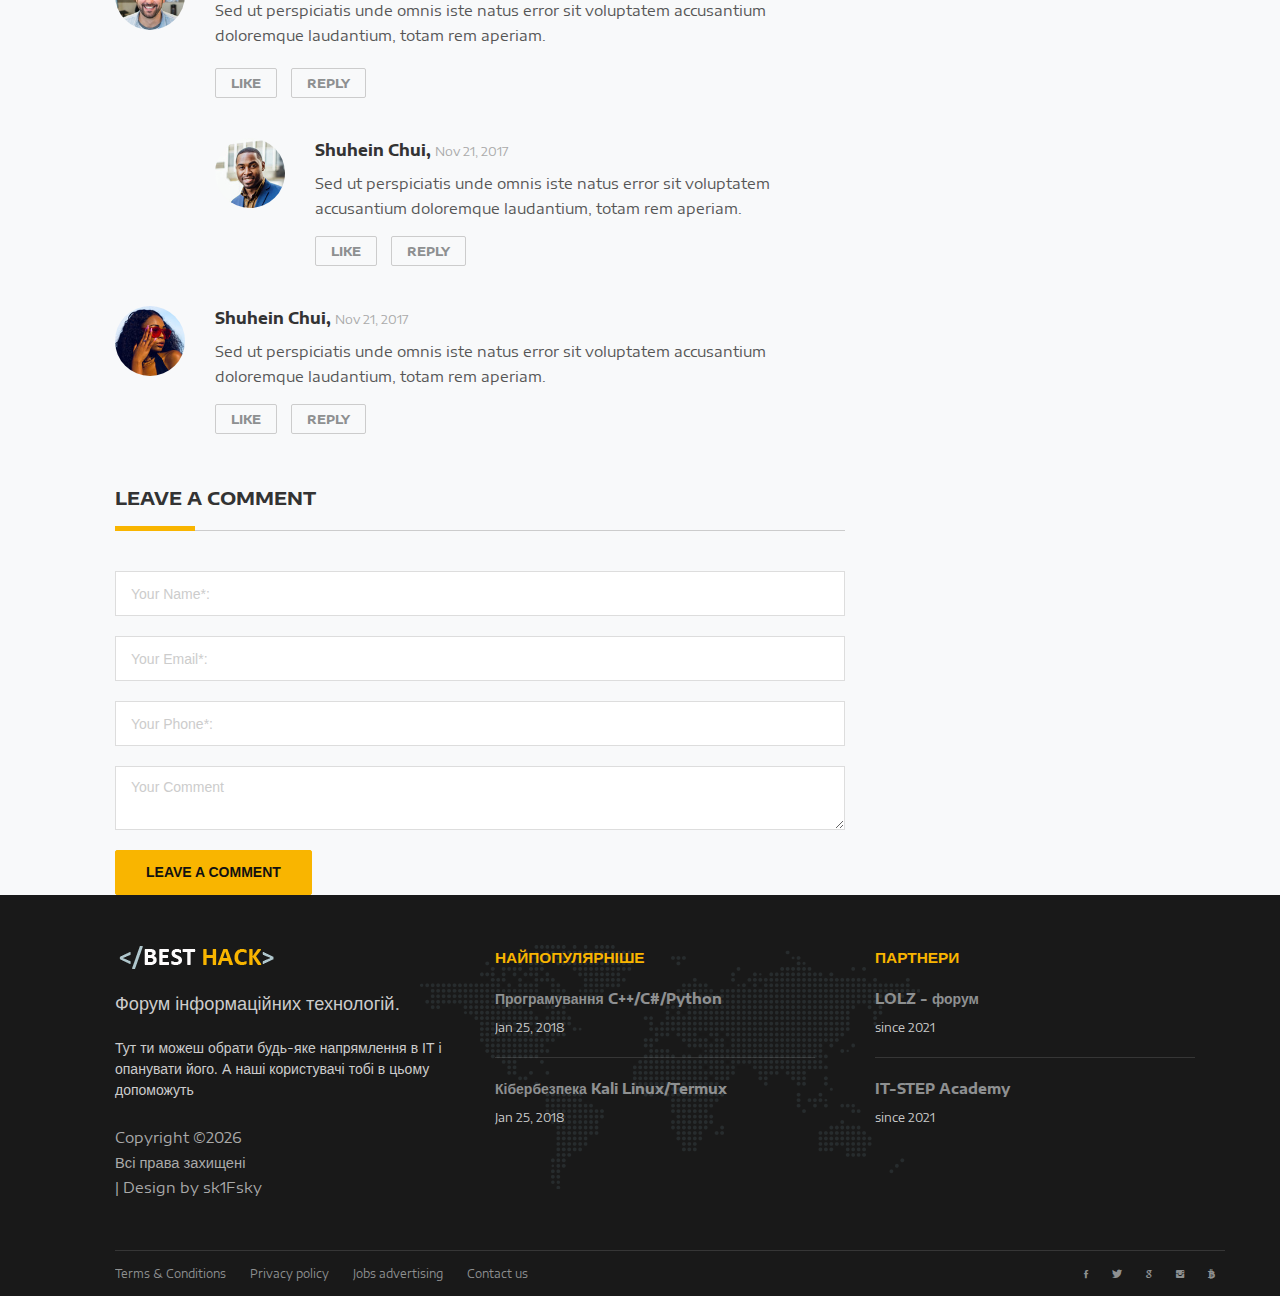
<file: 11_news4.html>
<!DOCTYPE HTML>
<html lang="en">
<head>
	<title>BEST_HACK</title>
	<meta http-equiv="X-UA-Compatible" content="IE=edge">
    <meta name="viewport" content="width=device-width, initial-scale=1">
	<meta charset="UTF-8">
	
	<!-- Font -->
	<link href="https://fonts.googleapis.com/css?family=Encode+Sans+Expanded:400,600,700" rel="stylesheet">
	
	<link rel="icon" type="image/png" href="images/icons/web-ico.ico"/>

	<!-- Stylesheets -->
	
	<link href="plugin-frameworks/bootstrap.css" rel="stylesheet">
	
	<link href="fonts/ionicons.css" rel="stylesheet">
		
	<link href="common/styles.css" rel="stylesheet">
	
	<link href="css/preloader.css" rel="stylesheet">

	
</head>
<body>
	<div class="preloader">
		<div class="preloader__row">
		  <div class="preloader__item"></div>
		  <div class="preloader__item"></div>
		</div>
	  </div>
	<header>
		<div class="bg-191">
			<div class="container">	
				<div class="oflow-hidden color-ash font-9 text-sm-center ptb-sm-5">
				
					<ul class="float-left float-sm-none list-a-plr-10 list-a-plr-sm-5 list-a-ptb-15 list-a-ptb-sm-10">
						<li><a class="pl-0 pl-sm-10" href="#">ПРО НАС</a></li>
						<li><a href="#">РЕКЛАМА</a></li>
						<li><a href="#">ВСТУПАЙ В НАШІ РЯДИ</a></li>
						<li><a href="#">КОНТАКТИ</a></li>
					</ul>
					<ul class="float-right float-sm-none list-a-plr-10 list-a-plr-sm-5 list-a-ptb-15 list-a-ptb-sm-5">
						<li><a class="pl-0 pl-sm-10" href="#"><i class="ion-social-facebook"></i></a></li>
						<li><a href="#"><i class="ion-social-twitter"></i></a></li>
						<li><a href="#"><i class="ion-social-google"></i></a></li>
						<li><a href="#"><i class="ion-social-instagram"></i></a></li>
						<li><a href="#"><i class="ion-social-bitcoin"></i></a></li>
					</ul>
					
				</div><!-- top-menu -->
			</div><!-- container -->
		</div><!-- bg-191 -->
		
		<div class="container">
			<a class="logo" href="index.html"><img src="images/black_logo.png" alt="Logo"></a>
			
			<a class="right-area src-btn" href="#" >
				<i class="active src-icn ion-search"></i>
				<i class="close-icn ion-close"></i>
			</a>
			<div class="src-form">
				<form>
					<input type="text" placeholder="Search here">
					<button type="submit"><i class="ion-search"></i></a></button>
				</form>
			</div><!-- src-form -->
			
			
			<a class="menu-nav-icon" data-menu="#main-menu" href="#"><i class="ion-navicon"></i></a>
			
			<ul class="main-menu" id="main-menu">
				<li><a href="themes.html"><strong>ТЕМАТИЧНИЙ РОЗДІЛ</strong></a></li>
				<li class="drop-down"><a href="news.html"><strong>НОВИНИ-ІТ</strong></i></a>
					<!-- <ul class="drop-down-menu drop-down-inner">
						<li><a href="08_news-post .html">PAGE 1</a></li>
						<li><a href="#">PAGE 2</a></li>
					</ul>-->
				</li>
				<li><a href="forum.html"><strong>ФОРУМ</strong></a></li>
				<li><a href="add_topics.html"><strong>СТВОРИТИ НОВУ ТЕМУ</strong></a></li>
				<li><a href="log_in.html"><strong>УВІЙТИ</strong></a></li>
			</ul>
			<div class="clearfix"></div>
		</div><!-- container -->
	</header>
	
	
	<section class="ptb-0">
		<div class="mb-30 brdr-ash-1 opacty-5"></div>
		<div class="container">
			<a class="mt-10" href="index.html"><i class="mr-5 ion-ios-home"></i>ГОЛОВНА<i class="mlr-10 ion-chevron-right"></i></a>
			<a class="mt-10" href="04_FAQs.html">НОВИНИ-ІТ<i class="mlr-10 ion-chevron-right"></i></a>
			<a class="mt-10 color-ash" href="single-page.html">ПОСТ</a>
		</div><!-- container -->
	</section>
	
	
	<section>
		<div class="container">
			<div class="row">
			
				<div class="col-md-12 col-lg-8">
					<img src="images/google_NEWS.jpg" alt="">
					<h3 class="mt-30"><b>Google кардинально змінює принцип роботи своєї пошукової системи. Як ви будете гуглити тепер?</b></h3>
					<ul class="list-li-mr-20 mtb-15">
						<li>Автор: <a href="#"><b>Vladimir Yablochnikov</b></a> 4 жовтня, 2021</li>
						<li><i class="color-primary mr-5 font-12 ion-ios-bolt"></i>30,190</li>
						<li><i class="color-primary mr-5 font-12 ion-chatbubbles"></i>30</li>
					</ul>
					
					<p><h4>Під час заходу Search On '21 компанія Google розповіла про те, як буде змінюватися пошук найближчим часом.
						 Спойлер: ви будете ще більше взаємодіяти з пошуковою системою.></h4></p>
					
					<p class="mtb-15">Пошуковик Google став другою домівкою для мільярдів користувачів — зараз він обробляє 92,5% всіх пошукових запитів.
						 Саме він є одним з головних наших провідників у світ інтернету, де ми вільні робити, вивчати, дивитися і купувати практично все, що завгодно.
						 Тому компанія постійно намагається його вдосконалити.</p>
						
					<p class="mtb-15">Над пошуковиком працює багатотисячний відділ, через що принцип його роботи може кардинально змінюватися якщо не кожен день,
						 то кожні два. Google вже давно спрямовує все більше зусиль на те, щоб зробити свій пошуковик не тільки інструментом для запитування,
						 а й місцем, де можна відразу ж отримати розгорнуту відповідь. З одного боку це, безумовно, зручно.
						 А з іншого це несе в собі величезні зміни для величезної кількості людей — їхніх компаній, сайтів і бізнесів.</p>
						
					<p class="mtb-15">Після великих змін, які команда внесла в алгоритми в 2019 році, люди стали все менше йти зі сторінки пошуковика.
						 Тоді джерела НВ зі штаб-квартири Google неофіційно відзначили, що їхня глобальна мета — максимально ускладнити процес впливу ззовні 
						 на пошукову видачу. Фактично це означає вбити SEO-індустрію.</p> 
					
					
					<div class="float-left-right text-center mt-40 mt-sm-20">
				
						<ul class="mb-30 list-li-mt-10 list-li-mr-5 list-a-plr-15 list-a-ptb-7 list-a-bg-grey list-a-br-2 list-a-hvr-primary ">
							<li><a href="#">MULTIPURPOSE</a></li>
							<li><a href="#">FASHION</a></li>
							<li class="mr-0"><a href="#">BLOGS</a></li>
						</ul>
						<ul class="mb-30 list-a-bg-grey list-a-hw-radial-35 list-a-hvr-primary list-li-ml-5">
							<li class="mr-10 ml-0">Share</li>
							<li><a href="#"><i class="ion-social-facebook"></i></a></li>
							<li><a href="#"><i class="ion-social-twitter"></i></a></li>
							<li><a href="#"><i class="ion-social-google"></i></a></li>
							<li><a href="#"><i class="ion-social-instagram"></i></a></li>
						</ul>
						
					</div><!-- float-left-right -->
				
					<div class="brdr-ash-1 opacty-5"></div>
					<!--
					<h4 class="p-title mt-50"><b>YOU MAY ALSO LIKE</b></h4> -->
					<div class="row">
					 <!--
						<div class="col-sm-6">
							<img src="images/crypto-news-2-600x450.jpg" alt="">
							<h4 class="pt-20"><a href="#"><b>2017 Market Performance: <br/>Crypto vs.Stock</b></a></h4>
							<ul class="list-li-mr-20 pt-10 mb-30">
								<li class="color-lite-black">by <a href="#" class="color-black"><b>Olivia Capzallo,</b></a>
								Jan 25, 2018</li>
								<li><i class="color-primary mr-5 font-12 ion-ios-bolt"></i>30,190</li>
								<li><i class="color-primary mr-5 font-12 ion-chatbubbles"></i>47</li>
							</ul>
						</div><!-- col-sm-6 -->
						<!--
						<div class="col-sm-6">
							<img src="images/crypto-news-1-600x450.jpg" alt="">
							<h4 class="pt-20"><a href="#"><b>2017 Market Performance: Crypto vs.Stock</b></a></h4>
							<ul class="list-li-mr-20 pt-10 mb-30">
								<li class="color-lite-black">by <a href="#" class="color-black"><b>Olivia Capzallo,</b></a>
								Jan 25, 2018</li>
								<li><i class="color-primary mr-5 font-12 ion-ios-bolt"></i>30,190</li>
								<li><i class="color-primary mr-5 font-12 ion-chatbubbles"></i>47</li>
							</ul>
						</div><!-- col-sm-6 -->
						
					</div><!-- row -->
					
					<h4 class="p-title mt-20"><b>03 COMMENTS</b></h4>
					
					<div class="sided-70 mb-40">
					
						<div class="s-left rounded">
							<img src="images/profile-3-120x120.jpg" alt="">
						</div><!-- s-left -->
						
						<div class="s-right ml-100 ml-xs-85">
							<h5><b>Shuhein Chui, </b> <span class="font-8 color-ash">Nov 21, 2017</span></h5>
							<p class="mtb-15">Sed ut perspiciatis unde omnis iste natus error sit voluptatem accusantium 
								doloremque laudantium, totam rem aperiam.</p>
							<a class="btn-brdr-grey btn-b-sm plr-15 mr-10 mt-5" href="#"><b>LIKE</b></a>
							<a class="btn-brdr-grey btn-b-sm plr-15 mt-5" href="#"><b>REPLY</b></a>
						</div><!-- s-right -->
						
					</div><!-- sided-70 -->
					
					<div class="sided-70 ml-100 ml-xs-20 mb-40">
					
						<div class="s-left rounded">
							<img src="images/profile-1-120x120.jpg" alt="">
						</div><!-- s-left -->
						
						<div class="s-right ml-100 ml-xs-85">
							<h5><b>Shuhein Chui, </b> <span class="font-8 color-ash">Nov 21, 2017</span></h5>
							<p class="mtb-10">Sed ut perspiciatis unde omnis iste natus error sit voluptatem accusantium 
								doloremque laudantium, totam rem aperiam.</p>
							<a class="btn-brdr-grey btn-b-sm plr-15 mr-10 mt-5" href="#"><b>LIKE</b></a>
							<a class="btn-brdr-grey btn-b-sm plr-15 mt-5" href="#"><b>REPLY</b></a>
						</div><!-- s-right -->
						
					</div><!-- sided-70 -->
					
					<div class="sided-70 mb-50">
					
						<div class="s-left rounded">
							<img src="images/profile-2-120x120.jpg" alt="">
						</div><!-- s-left -->
						
						<div class="s-right ml-100 ml-xs-85">
							<h5><b>Shuhein Chui, </b> <span class="font-8 color-ash">Nov 21, 2017</span></h5>
							<p class="mt-10 mb-15">Sed ut perspiciatis unde omnis iste natus error sit voluptatem accusantium 
								doloremque laudantium, totam rem aperiam.</p>
							<a class="btn-brdr-grey btn-b-sm plr-15 mr-10" href="#"><b>LIKE</b></a>
							<a class="btn-brdr-grey btn-b-sm plr-15" href="#"><b>REPLY</b></a>
						</div><!-- s-right -->
						
					</div><!-- sided-70 -->
					
					<h4 class="p-title mt-20"><b>LEAVE A COMMENT</b></h4>
					
					<form class="form-block form-plr-15 form-h-45 form-mb-20 form-brdr-lite-white mb-md-50">
						<input type="text" placeholder="Your Name*:">
						<input type="text" placeholder="Your Email*:">
						<input type="text" placeholder="Your Phone*:">
						<textarea class="ptb-10" placeholder="Your Comment"></textarea>
						<button class="btn-fill-primary plr-30" rows="4" cols="50" type="submit"><b>LEAVE A COMMENT</b></button>
					</form>
				</div><!-- col-md-9 -->
				
				<div class="d-none d-md-block d-lg-none col-md-3"></div>
				<div class="col-md-6 col-lg-4">
					<div class="pl-20 pl-md-0">
						<ul class="list-block list-li-ptb-15 list-btm-border-white bg-primary text-center">
							<li><b>1 BTC = $13,2323</b></li>
							<li><b>1 BCH = $13,2323</b></li>
							<li><b>1 ETH = $13,2323</b></li>
							<li><b>1 LTC = $13,2323</b></li>
							<li><b>1 DAS = $13,2323</b></li>
							<li><b>1 BCC = $13,2323</b></li>
						</ul>
						
						<div class="mtb-50 pos-relative">
							<img src="images/coding.jpg" alt="">
							<div class="abs-tblr bg-layer-7 text-center color-white">
								<div class="dplay-tbl">
									<div class="dplay-tbl-cell">
										<h4><b>Free JavaScript course</b></h4>
										<a class="mt-15 color-primary link-brdr-btm-primary" href="#"><b>Download</b></a>
									</div><!-- dplay-tbl-cell -->
								</div><!-- dplay-tbl -->
							</div><!-- abs-tblr -->
						</div><!-- mtb-50 -->
						
						<div class="mtb-50 mb-md-0">
							<h4 class="p-title"><b>РОЗСИЛКА НОВИН</b></h4>
							<p class="mb-20"><strong>Введи електронну пошту,щоб підписатись на розсилку новин</strong></p>
							<form class="nwsltr-primary-1">
								<input type="text" placeholder="Your email"/>
								<button type="submit"><i class="ion-ios-paperplane"></i></button>
							</form>
						</div><!-- mtb-50 -->
						
					</div><!--  pl-20 -->
				</div><!-- col-md-3 -->
				
			</div><!-- row -->
			
		</div><!-- container -->
	</section>
	
	
	<footer class="bg-191 color-ccc">
		
		<div class="container">
			<div class="pt-50 pb-20 pos-relative">
				<div class="abs-tblr pt-50 z--1 text-center">
					<div class="h-80 pos-relative"><img class="opacty-1 h-100 w-auto" src="images/map.png" alt=""></div>
				</div>
				<div class="row">
				
					<div class="col-sm-4">
						<div class="mb-30">
							<a href="#"><img src="images/white_logo.png"></a>
							<p class="mtb-20 color-ccc"><h4>Форум інформаційних технологій.</h4></br> Тут ти можеш обрати будь-яке напрямлення в ІТ і опанувати його. А наші користувачі тобі в цьому допоможуть</p>
							<p class="color-ash"><!-- Link back to Colorlib can't be removed. Template is licensed under CC BY 3.0. -->
							</br>Copyright &copy;<script>document.write(new Date().getFullYear());</script> </br>Всі права захищені </br>| Design by sk1Fsky </a>
<!-- Link back to Colorlib can't be removed. Template is licensed under CC BY 3.0. -->
</p>
						</div><!-- mb-30 -->
					</div><!-- col-md-4 -->
					
					<div class="col-sm-4">
						<div class="mb-30">
							<h5 class="color-primary mb-20"><b>НАЙПОПУЛЯРНІШЕ</b></h5>
							<div class="mb-20">
								<a class="color-white" href="#"><b>Програмування C++/C#/Python</b></a>
								<h6 class="mt-10">Jan 25, 2018</h6>
							</div>
							<div class="brdr-ash-1 opacty-2 mr-30"></div>
							<div class="mt-20">
								<a class="color-white" href="#"><b>Кібербезпека Kali Linux/Termux</b></a>
								<h6 class="mt-10">Jan 25, 2018</h6>
							</div>
						</div><!-- mb-30 -->
					</div><!-- col-md-4 -->
					
					<div class="col-sm-4">
						<div class="mb-30">
							<h5 class="color-primary mb-20"><b>ПАРТНЕРИ</b></h5>
							<div class="mb-20">
								<a class="color-white" href="https://lolz.guru/"><b>LOLZ -  форум</b></a>
								<h6 class="mt-10">since 2021</h6>
							</div>
							<div class="brdr-ash-1 opacty-2 mr-30"></div>
							<div class="mt-20">
								<a class="color-white" href="https://te.itstep.org/"><b>IT-STEP Academy</b></a>
								<h6 class="mt-10">since 2021</h6>
							</div>
						</div><!-- mb-30 -->
					</div><!-- col-md-4 -->
					
				</div><!-- row -->
			</div><!-- ptb-50 -->
			
			<div class="brdr-ash-1 opacty-2"></div>
			
			<div class="oflow-hidden color-ash font-9 text-sm-center ptb-sm-5">
			
				<ul class="float-left float-sm-none list-a-plr-10 list-a-plr-sm-5 list-a-ptb-15 list-a-ptb-sm-10">
					<li><a class="pl-0 pl-sm-10" href="#">Terms & Conditions</a></li>
					<li><a href="#">Privacy policy</a></li>
					<li><a href="#">Jobs advertising</a></li>
					<li><a href="#">Contact us</a></li>
				</ul>
				<ul class="float-right float-sm-none list-a-plr-10 list-a-plr-sm-5 list-a-ptb-15 list-a-ptb-sm-5">
					<li><a class="pl-0 pl-sm-10" href="#"><i class="ion-social-facebook"></i></a></li>
					<li><a href="#"><i class="ion-social-twitter"></i></a></li>
					<li><a href="#"><i class="ion-social-google"></i></a></li>
					<li><a href="#"><i class="ion-social-instagram"></i></a></li>
					<li><a href="#"><i class="ion-social-bitcoin"></i></a></li>
				</ul>
				
			</div><!-- oflow-hidden -->
		</div><!-- container -->
	</footer>
	
	<!-- SCIPTS -->
	
	<script src="plugin-frameworks/jquery-3.2.1.min.js"></script>
	
	<script src="plugin-frameworks/tether.min.js"></script>
	
	<script src="plugin-frameworks/bootstrap.js"></script>
	
	<script src="common/scripts.js"></script>
	
</body>
</html>
</file>
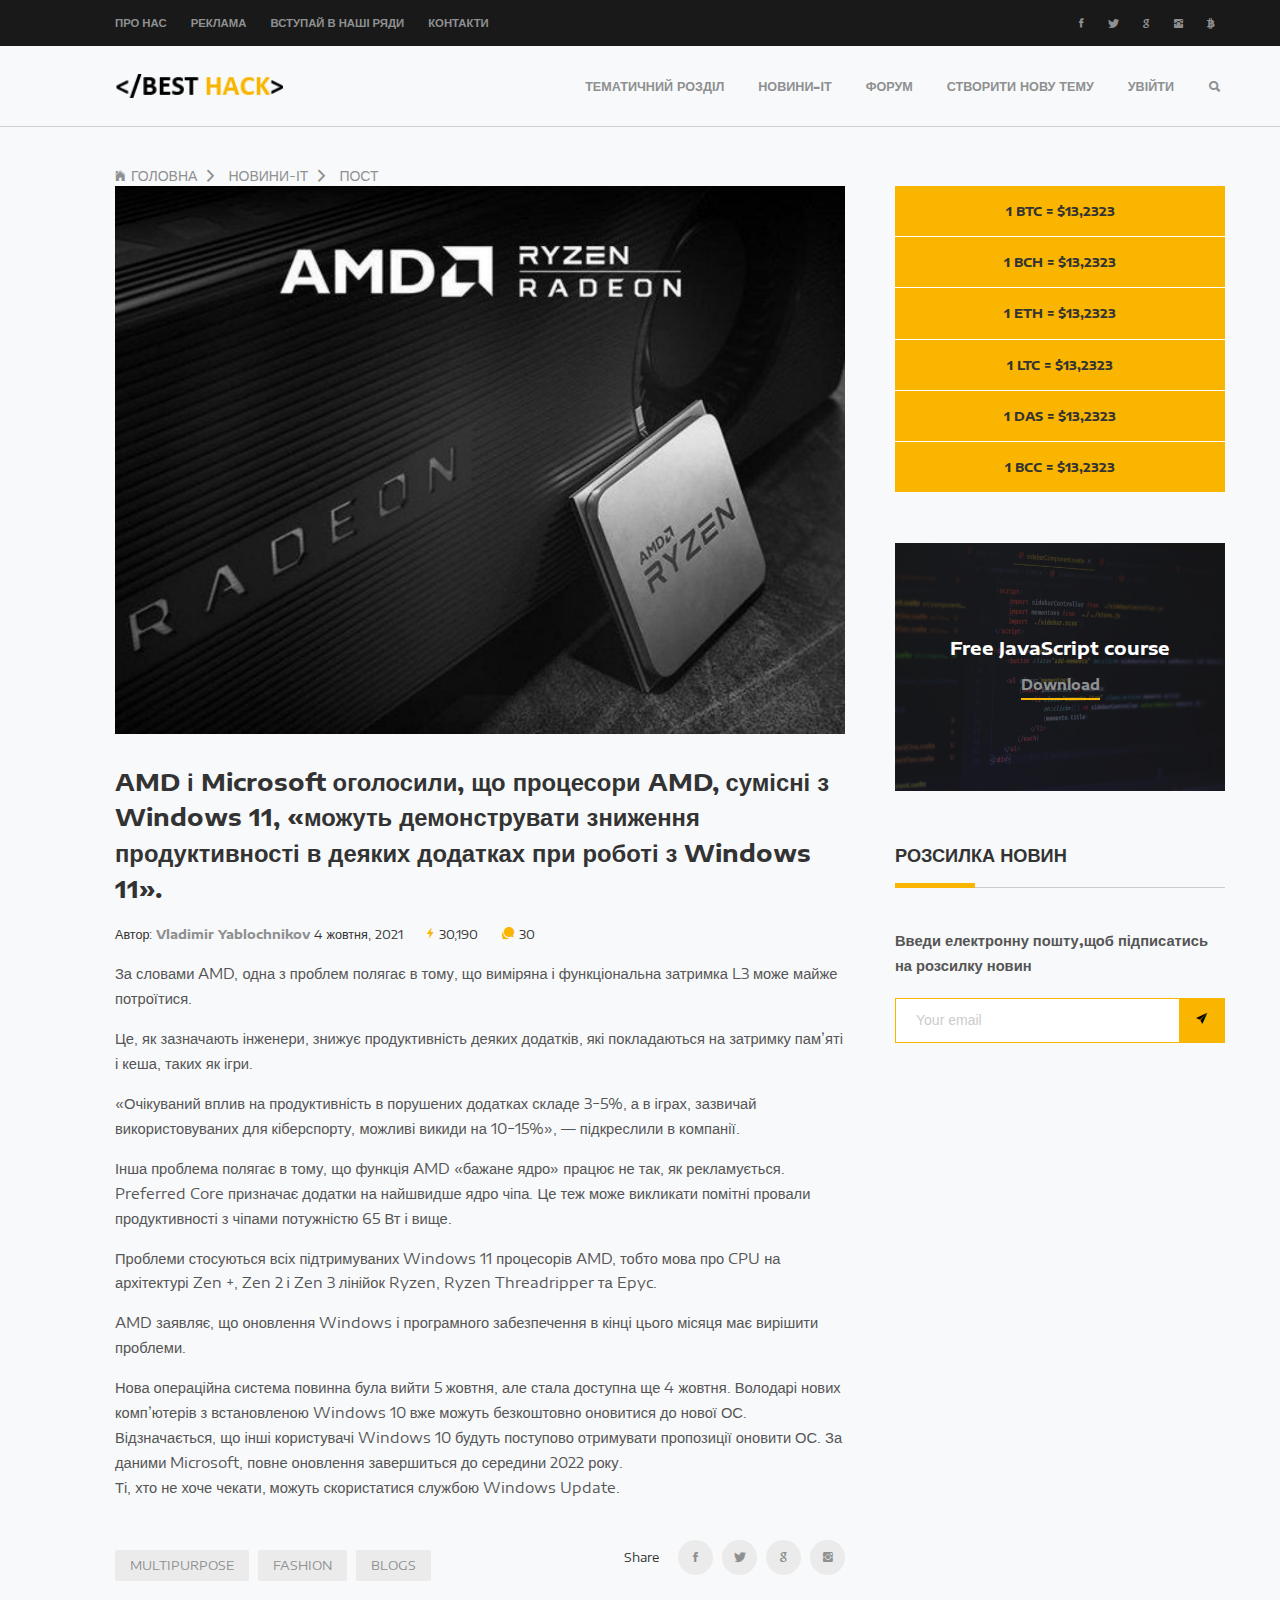
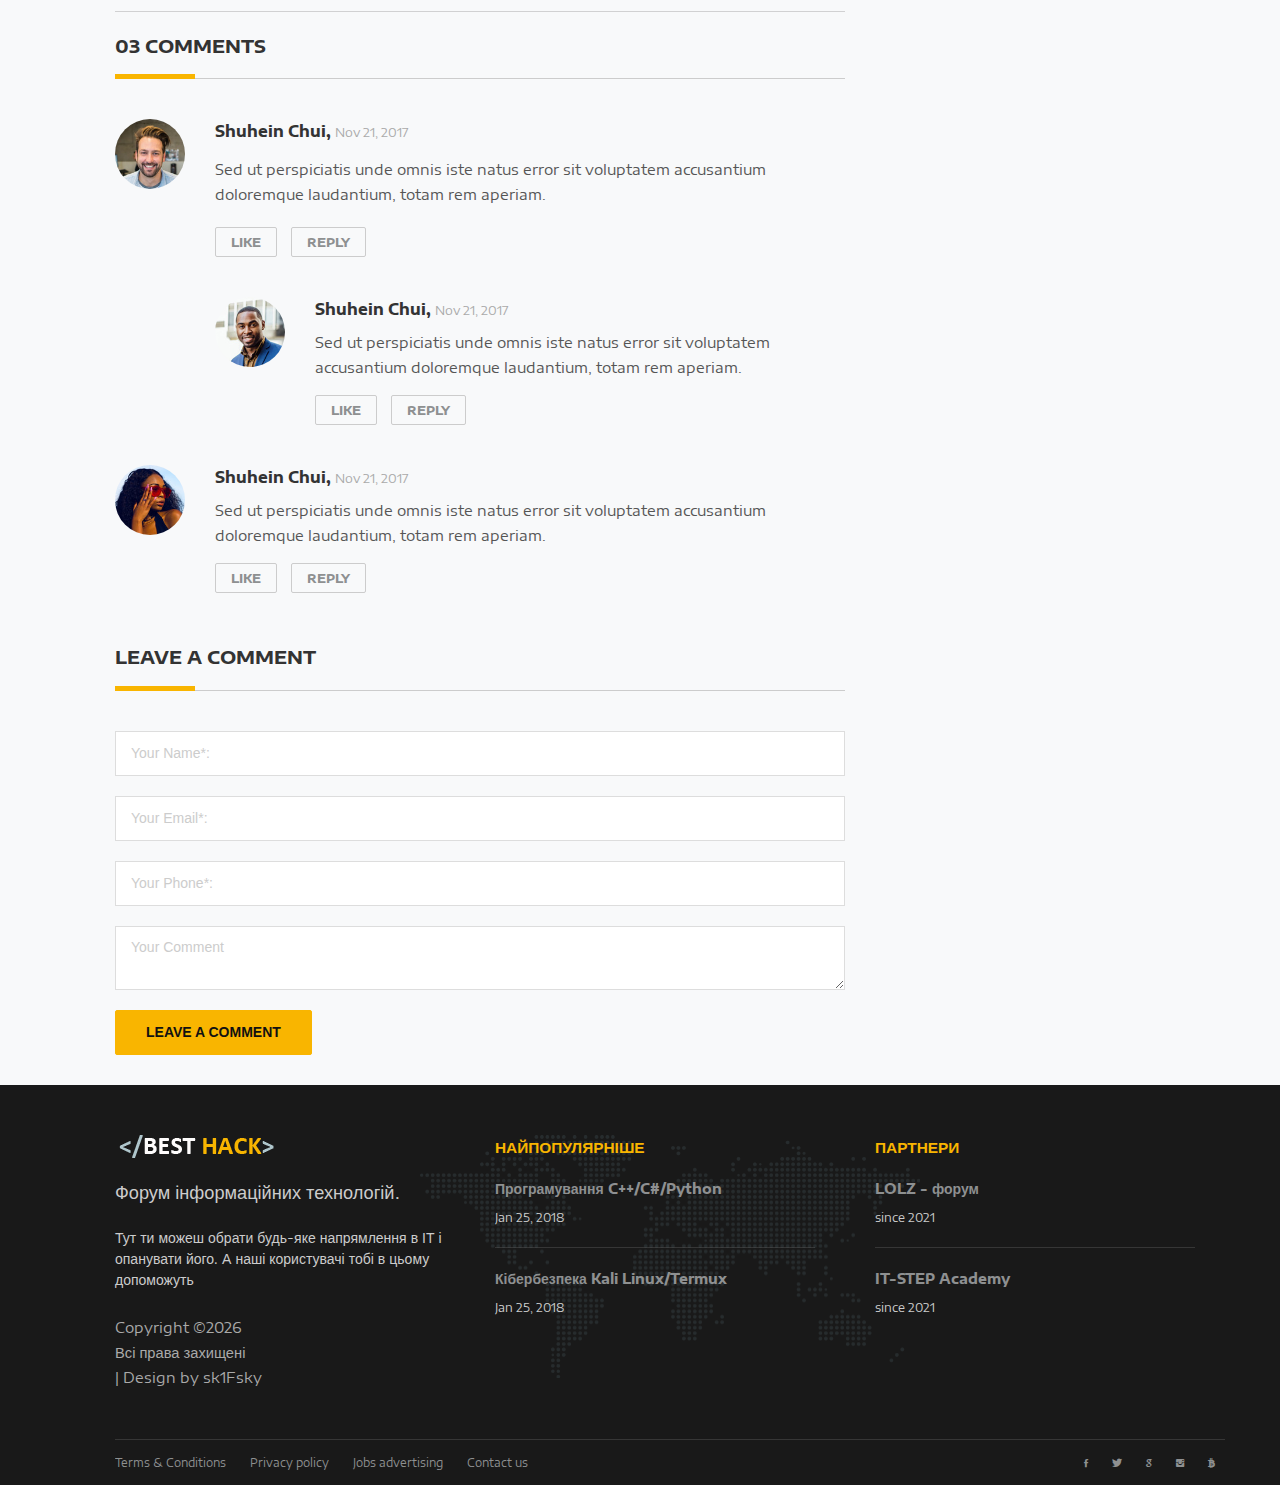
<file: 12_news5.html>
<!DOCTYPE HTML>
<html lang="en">
<head>
	<title>BEST_HACK</title>
	<meta http-equiv="X-UA-Compatible" content="IE=edge">
    <meta name="viewport" content="width=device-width, initial-scale=1">
	<meta charset="UTF-8">
	
	<!-- Font -->
	<link href="https://fonts.googleapis.com/css?family=Encode+Sans+Expanded:400,600,700" rel="stylesheet">
	
	<link rel="icon" type="image/png" href="images/icons/web-ico.ico"/>

	<!-- Stylesheets -->
	
	<link href="plugin-frameworks/bootstrap.css" rel="stylesheet">
	
	<link href="fonts/ionicons.css" rel="stylesheet">
		
	<link href="common/styles.css" rel="stylesheet">

	<link href="css/preloader.css" rel="stylesheet">

	
	
</head>
<body>
	<div class="preloader">
		<div class="preloader__row">
		  <div class="preloader__item"></div>
		  <div class="preloader__item"></div>
		</div>
	  </div>
	<header>
		<div class="bg-191">
			<div class="container">	
				<div class="oflow-hidden color-ash font-9 text-sm-center ptb-sm-5">
				
					<ul class="float-left float-sm-none list-a-plr-10 list-a-plr-sm-5 list-a-ptb-15 list-a-ptb-sm-10">
						<li><a class="pl-0 pl-sm-10" href="#">ПРО НАС</a></li>
						<li><a href="#">РЕКЛАМА</a></li>
						<li><a href="#">ВСТУПАЙ В НАШІ РЯДИ</a></li>
						<li><a href="#">КОНТАКТИ</a></li>
					</ul>
					<ul class="float-right float-sm-none list-a-plr-10 list-a-plr-sm-5 list-a-ptb-15 list-a-ptb-sm-5">
						<li><a class="pl-0 pl-sm-10" href="#"><i class="ion-social-facebook"></i></a></li>
						<li><a href="#"><i class="ion-social-twitter"></i></a></li>
						<li><a href="#"><i class="ion-social-google"></i></a></li>
						<li><a href="#"><i class="ion-social-instagram"></i></a></li>
						<li><a href="#"><i class="ion-social-bitcoin"></i></a></li>
					</ul>
					
				</div><!-- top-menu -->
			</div><!-- container -->
		</div><!-- bg-191 -->
		
		<div class="container">
			<a class="logo" href="index.html"><img src="images/black_logo.png" alt="Logo"></a>
			
			<a class="right-area src-btn" href="#" >
				<i class="active src-icn ion-search"></i>
				<i class="close-icn ion-close"></i>
			</a>
			<div class="src-form">
				<form>
					<input type="text" placeholder="Search here">
					<button type="submit"><i class="ion-search"></i></a></button>
				</form>
			</div><!-- src-form -->
			
			
			<a class="menu-nav-icon" data-menu="#main-menu" href="#"><i class="ion-navicon"></i></a>
			
			<ul class="main-menu" id="main-menu">
				<li><a href="themes.html"><strong>ТЕМАТИЧНИЙ РОЗДІЛ</strong></a></li>
				<li class="drop-down"><a href="news.html"><strong>НОВИНИ-ІТ</strong></i></a>
					<!-- <ul class="drop-down-menu drop-down-inner">
						<li><a href="08_news-post .html">PAGE 1</a></li>
						<li><a href="#">PAGE 2</a></li>
					</ul>-->
				</li>
				<li><a href="forum.html"><strong>ФОРУМ</strong></a></li>
				<li><a href="add_topics.html"><strong>СТВОРИТИ НОВУ ТЕМУ</strong></a></li>
				<li><a href="log_in.html"><strong>УВІЙТИ</strong></a></li>
			</ul>
			<div class="clearfix"></div>
		</div><!-- container -->
	</header>
	
	
	<section class="ptb-0">
		<div class="mb-30 brdr-ash-1 opacty-5"></div>
		<div class="container">
			<a class="mt-10" href="index.html"><i class="mr-5 ion-ios-home"></i>ГОЛОВНА<i class="mlr-10 ion-chevron-right"></i></a>
			<a class="mt-10" href="04_FAQs.html">НОВИНИ-ІТ<i class="mlr-10 ion-chevron-right"></i></a>
			<a class="mt-10 color-ash" href="single-page.html">ПОСТ</a>
		</div><!-- container -->
	</section>
	
	
	<section>
		<div class="container">
			<div class="row">
			
				<div class="col-md-12 col-lg-8 mb-30">
					<img src="images/AMD_NEWS.jpg" alt="">
					<h3 class="mt-30"><b>AMD і Microsoft оголосили, що процесори AMD, сумісні з Windows 11,
						«можуть демонструвати зниження продуктивності в деяких додатках при роботі з Windows 11».</b></h3>
					<ul class="list-li-mr-20 mtb-15">
						<li>Автор: <a href="#"><b>Vladimir Yablochnikov</b></a> 4 жовтня, 2021</li>
						<li><i class="color-primary mr-5 font-12 ion-ios-bolt"></i>30,190</li>
						<li><i class="color-primary mr-5 font-12 ion-chatbubbles"></i>30</li>
					</ul>
					
					<p>За словами AMD, одна з проблем полягає в тому, що виміряна і функціональна затримка L3 може майже потроїтися.</p>
					
					<p class="mtb-15">Це, як зазначають інженери, знижує продуктивність деяких додатків,
						які покладаються на затримку пам’яті і кеша, таких як ігри.</p>

				    <p class="mtb-15">«Очікуваний вплив на продуктивність в порушених додатках складе 3−5%,
						 а в іграх, зазвичай використовуваних для кіберспорту, можливі викиди на 10−15%», — підкреслили в компанії.</p>

					<p class="mtb-15">Інша проблема полягає в тому, що функція AMD «бажане ядро» працює не так,
						 як рекламується. Preferred Core призначає додатки на найшвидше ядро ​​чіпа. Це теж може викликати помітні провали продуктивності
						 з чіпами потужністю 65 Вт і вище.</p> 

					
					<p class="mtb-15">Проблеми стосуються всіх підтримуваних Windows 11 процесорів AMD,
						 тобто мова про CPU на архітектурі Zen +, Zen 2 і Zen 3 лінійок Ryzen, Ryzen Threadripper та Epyc.</p>
						
				    <p class="mtb-15">AMD заявляє, що оновлення Windows і програмного забезпечення в кінці цього місяця має вирішити проблеми.</p>

   	
					<p class="mtb-15">Нова операційна система повинна була вийти 5 жовтня, але стала доступна ще 4 жовтня. 
						Володарі нових комп’ютерів з встановленою Windows 10 вже можуть безкоштовно оновитися до нової ОС.
						<br>Відзначається, що інші користувачі Windows 10 будуть поступово отримувати пропозиції оновити ОС. За даними Microsoft,
						повне оновлення завершиться до середини 2022 року.
						<br>Ті, хто не хоче чекати, можуть скористатися службою Windows Update.</p>
					
					
					<div class="float-left-right text-center mt-40 mt-sm-20">
				
						<ul class="mb-30 list-li-mt-10 list-li-mr-5 list-a-plr-15 list-a-ptb-7 list-a-bg-grey list-a-br-2 list-a-hvr-primary ">
							<li><a href="#">MULTIPURPOSE</a></li>
							<li><a href="#">FASHION</a></li>
							<li class="mr-0"><a href="#">BLOGS</a></li>
						</ul>
						<ul class="mb-30 list-a-bg-grey list-a-hw-radial-35 list-a-hvr-primary list-li-ml-5">
							<li class="mr-10 ml-0">Share</li>
							<li><a href="#"><i class="ion-social-facebook"></i></a></li>
							<li><a href="#"><i class="ion-social-twitter"></i></a></li>
							<li><a href="#"><i class="ion-social-google"></i></a></li>
							<li><a href="#"><i class="ion-social-instagram"></i></a></li>
						</ul>
						
					</div><!-- float-left-right -->
				
					<div class="brdr-ash-1 opacty-5"></div>
					<!--
					<h4 class="p-title mt-50"><b>YOU MAY ALSO LIKE</b></h4> -->
					<div class="row">
					 <!--
						<div class="col-sm-6">
							<img src="images/crypto-news-2-600x450.jpg" alt="">
							<h4 class="pt-20"><a href="#"><b>2017 Market Performance: <br/>Crypto vs.Stock</b></a></h4>
							<ul class="list-li-mr-20 pt-10 mb-30">
								<li class="color-lite-black">by <a href="#" class="color-black"><b>Olivia Capzallo,</b></a>
								Jan 25, 2018</li>
								<li><i class="color-primary mr-5 font-12 ion-ios-bolt"></i>30,190</li>
								<li><i class="color-primary mr-5 font-12 ion-chatbubbles"></i>47</li>
							</ul>
						</div><!-- col-sm-6 -->
						<!--
						<div class="col-sm-6">
							<img src="images/crypto-news-1-600x450.jpg" alt="">
							<h4 class="pt-20"><a href="#"><b>2017 Market Performance: Crypto vs.Stock</b></a></h4>
							<ul class="list-li-mr-20 pt-10 mb-30">
								<li class="color-lite-black">by <a href="#" class="color-black"><b>Olivia Capzallo,</b></a>
								Jan 25, 2018</li>
								<li><i class="color-primary mr-5 font-12 ion-ios-bolt"></i>30,190</li>
								<li><i class="color-primary mr-5 font-12 ion-chatbubbles"></i>47</li>
							</ul>
						</div><!-- col-sm-6 -->
						
					</div><!-- row -->
					
					<h4 class="p-title mt-20"><b>03 COMMENTS</b></h4>
					
					<div class="sided-70 mb-40">
					
						<div class="s-left rounded">
							<img src="images/profile-3-120x120.jpg" alt="">
						</div><!-- s-left -->
						
						<div class="s-right ml-100 ml-xs-85">
							<h5><b>Shuhein Chui, </b> <span class="font-8 color-ash">Nov 21, 2017</span></h5>
							<p class="mtb-15">Sed ut perspiciatis unde omnis iste natus error sit voluptatem accusantium 
								doloremque laudantium, totam rem aperiam.</p>
							<a class="btn-brdr-grey btn-b-sm plr-15 mr-10 mt-5" href="#"><b>LIKE</b></a>
							<a class="btn-brdr-grey btn-b-sm plr-15 mt-5" href="#"><b>REPLY</b></a>
						</div><!-- s-right -->
						
					</div><!-- sided-70 -->
					
					<div class="sided-70 ml-100 ml-xs-20 mb-40">
					
						<div class="s-left rounded">
							<img src="images/profile-1-120x120.jpg" alt="">
						</div><!-- s-left -->
						
						<div class="s-right ml-100 ml-xs-85">
							<h5><b>Shuhein Chui, </b> <span class="font-8 color-ash">Nov 21, 2017</span></h5>
							<p class="mtb-10">Sed ut perspiciatis unde omnis iste natus error sit voluptatem accusantium 
								doloremque laudantium, totam rem aperiam.</p>
							<a class="btn-brdr-grey btn-b-sm plr-15 mr-10 mt-5" href="#"><b>LIKE</b></a>
							<a class="btn-brdr-grey btn-b-sm plr-15 mt-5" href="#"><b>REPLY</b></a>
						</div><!-- s-right -->
						
					</div><!-- sided-70 -->
					
					<div class="sided-70 mb-50">
					
						<div class="s-left rounded">
							<img src="images/profile-2-120x120.jpg" alt="">
						</div><!-- s-left -->
						
						<div class="s-right ml-100 ml-xs-85">
							<h5><b>Shuhein Chui, </b> <span class="font-8 color-ash">Nov 21, 2017</span></h5>
							<p class="mt-10 mb-15">Sed ut perspiciatis unde omnis iste natus error sit voluptatem accusantium 
								doloremque laudantium, totam rem aperiam.</p>
							<a class="btn-brdr-grey btn-b-sm plr-15 mr-10" href="#"><b>LIKE</b></a>
							<a class="btn-brdr-grey btn-b-sm plr-15" href="#"><b>REPLY</b></a>
						</div><!-- s-right -->
						
					</div><!-- sided-70 -->
					
					<h4 class="p-title mt-20"><b>LEAVE A COMMENT</b></h4>
					
					<form class="form-block form-plr-15 form-h-45 form-mb-20 form-brdr-lite-white mb-md-50">
						<input type="text" placeholder="Your Name*:">
						<input type="text" placeholder="Your Email*:">
						<input type="text" placeholder="Your Phone*:">
						<textarea class="ptb-10" placeholder="Your Comment"></textarea>
						<button class="btn-fill-primary plr-30" rows="4" cols="50" type="submit"><b>LEAVE A COMMENT</b></button>
					</form>
				</div><!-- col-md-9 -->
				
				<div class="d-none d-md-block d-lg-none col-md-3"></div>
				<div class="col-md-6 col-lg-4">
					<div class="pl-20 pl-md-0">
						<ul class="list-block list-li-ptb-15 list-btm-border-white bg-primary text-center">
							<li><b>1 BTC = $13,2323</b></li>
							<li><b>1 BCH = $13,2323</b></li>
							<li><b>1 ETH = $13,2323</b></li>
							<li><b>1 LTC = $13,2323</b></li>
							<li><b>1 DAS = $13,2323</b></li>
							<li><b>1 BCC = $13,2323</b></li>
						</ul>
						
						<div class="mtb-50 pos-relative">
							<img src="images/coding.jpg" alt="">
							<div class="abs-tblr bg-layer-7 text-center color-white">
								<div class="dplay-tbl">
									<div class="dplay-tbl-cell">
										<h4><b>Free JavaScript course</b></h4>
										<a class="mt-15 color-primary link-brdr-btm-primary" href="#"><b>Download</b></a>
									</div><!-- dplay-tbl-cell -->
								</div><!-- dplay-tbl -->
							</div><!-- abs-tblr -->
						</div><!-- mtb-50 -->
						
						<div class="mtb-50 mb-md-0">
							<h4 class="p-title"><b>РОЗСИЛКА НОВИН</b></h4>
							<p class="mb-20"><strong>Введи електронну пошту,щоб підписатись на розсилку новин</strong></p>
							<form class="nwsltr-primary-1">
								<input type="text" placeholder="Your email"/>
								<button type="submit"><i class="ion-ios-paperplane"></i></button>
							</form>
						</div><!-- mtb-50 -->
						
					</div><!--  pl-20 -->
				</div><!-- col-md-3 -->
				
			</div><!-- row -->
			
		</div><!-- container -->
	</section>
	
	
	<footer class="bg-191 color-ccc">
		
		<div class="container">
			<div class="pt-50 pb-20 pos-relative">
				<div class="abs-tblr pt-50 z--1 text-center">
					<div class="h-80 pos-relative"><img class="opacty-1 h-100 w-auto" src="images/map.png" alt=""></div>
				</div>
				<div class="row">
				
					<div class="col-sm-4">
						<div class="mb-30">
							<a href="#"><img src="images/white_logo.png"></a>
							<p class="mtb-20 color-ccc"><h4>Форум інформаційних технологій.</h4></br> Тут ти можеш обрати будь-яке напрямлення в ІТ і опанувати його. А наші користувачі тобі в цьому допоможуть</p>
							<p class="color-ash"><!-- Link back to Colorlib can't be removed. Template is licensed under CC BY 3.0. -->
							</br>Copyright &copy;<script>document.write(new Date().getFullYear());</script> </br>Всі права захищені </br>| Design by sk1Fsky </a>
<!-- Link back to Colorlib can't be removed. Template is licensed under CC BY 3.0. -->
</p>
						</div><!-- mb-30 -->
					</div><!-- col-md-4 -->
					
					<div class="col-sm-4">
						<div class="mb-30">
							<h5 class="color-primary mb-20"><b>НАЙПОПУЛЯРНІШЕ</b></h5>
							<div class="mb-20">
								<a class="color-white" href="#"><b>Програмування C++/C#/Python</b></a>
								<h6 class="mt-10">Jan 25, 2018</h6>
							</div>
							<div class="brdr-ash-1 opacty-2 mr-30"></div>
							<div class="mt-20">
								<a class="color-white" href="#"><b>Кібербезпека Kali Linux/Termux</b></a>
								<h6 class="mt-10">Jan 25, 2018</h6>
							</div>
						</div><!-- mb-30 -->
					</div><!-- col-md-4 -->
					
					<div class="col-sm-4">
						<div class="mb-30">
							<h5 class="color-primary mb-20"><b>ПАРТНЕРИ</b></h5>
							<div class="mb-20">
								<a class="color-white" href="https://lolz.guru/"><b>LOLZ -  форум</b></a>
								<h6 class="mt-10">since 2021</h6>
							</div>
							<div class="brdr-ash-1 opacty-2 mr-30"></div>
							<div class="mt-20">
								<a class="color-white" href="https://te.itstep.org/"><b>IT-STEP Academy</b></a>
								<h6 class="mt-10">since 2021</h6>
							</div>
						</div><!-- mb-30 -->
					</div><!-- col-md-4 -->
					
				</div><!-- row -->
			</div><!-- ptb-50 -->
			
			<div class="brdr-ash-1 opacty-2"></div>
			
			<div class="oflow-hidden color-ash font-9 text-sm-center ptb-sm-5">
			
				<ul class="float-left float-sm-none list-a-plr-10 list-a-plr-sm-5 list-a-ptb-15 list-a-ptb-sm-10">
					<li><a class="pl-0 pl-sm-10" href="#">Terms & Conditions</a></li>
					<li><a href="#">Privacy policy</a></li>
					<li><a href="#">Jobs advertising</a></li>
					<li><a href="#">Contact us</a></li>
				</ul>
				<ul class="float-right float-sm-none list-a-plr-10 list-a-plr-sm-5 list-a-ptb-15 list-a-ptb-sm-5">
					<li><a class="pl-0 pl-sm-10" href="#"><i class="ion-social-facebook"></i></a></li>
					<li><a href="#"><i class="ion-social-twitter"></i></a></li>
					<li><a href="#"><i class="ion-social-google"></i></a></li>
					<li><a href="#"><i class="ion-social-instagram"></i></a></li>
					<li><a href="#"><i class="ion-social-bitcoin"></i></a></li>
				</ul>
				
			</div><!-- oflow-hidden -->
		</div><!-- container -->
	</footer>
	
	<!-- SCIPTS -->
	
	<script src="plugin-frameworks/jquery-3.2.1.min.js"></script>
	
	<script src="plugin-frameworks/tether.min.js"></script>
	
	<script src="plugin-frameworks/bootstrap.js"></script>
	
	<script src="common/scripts.js"></script>
	
</body>
</html>
</file>
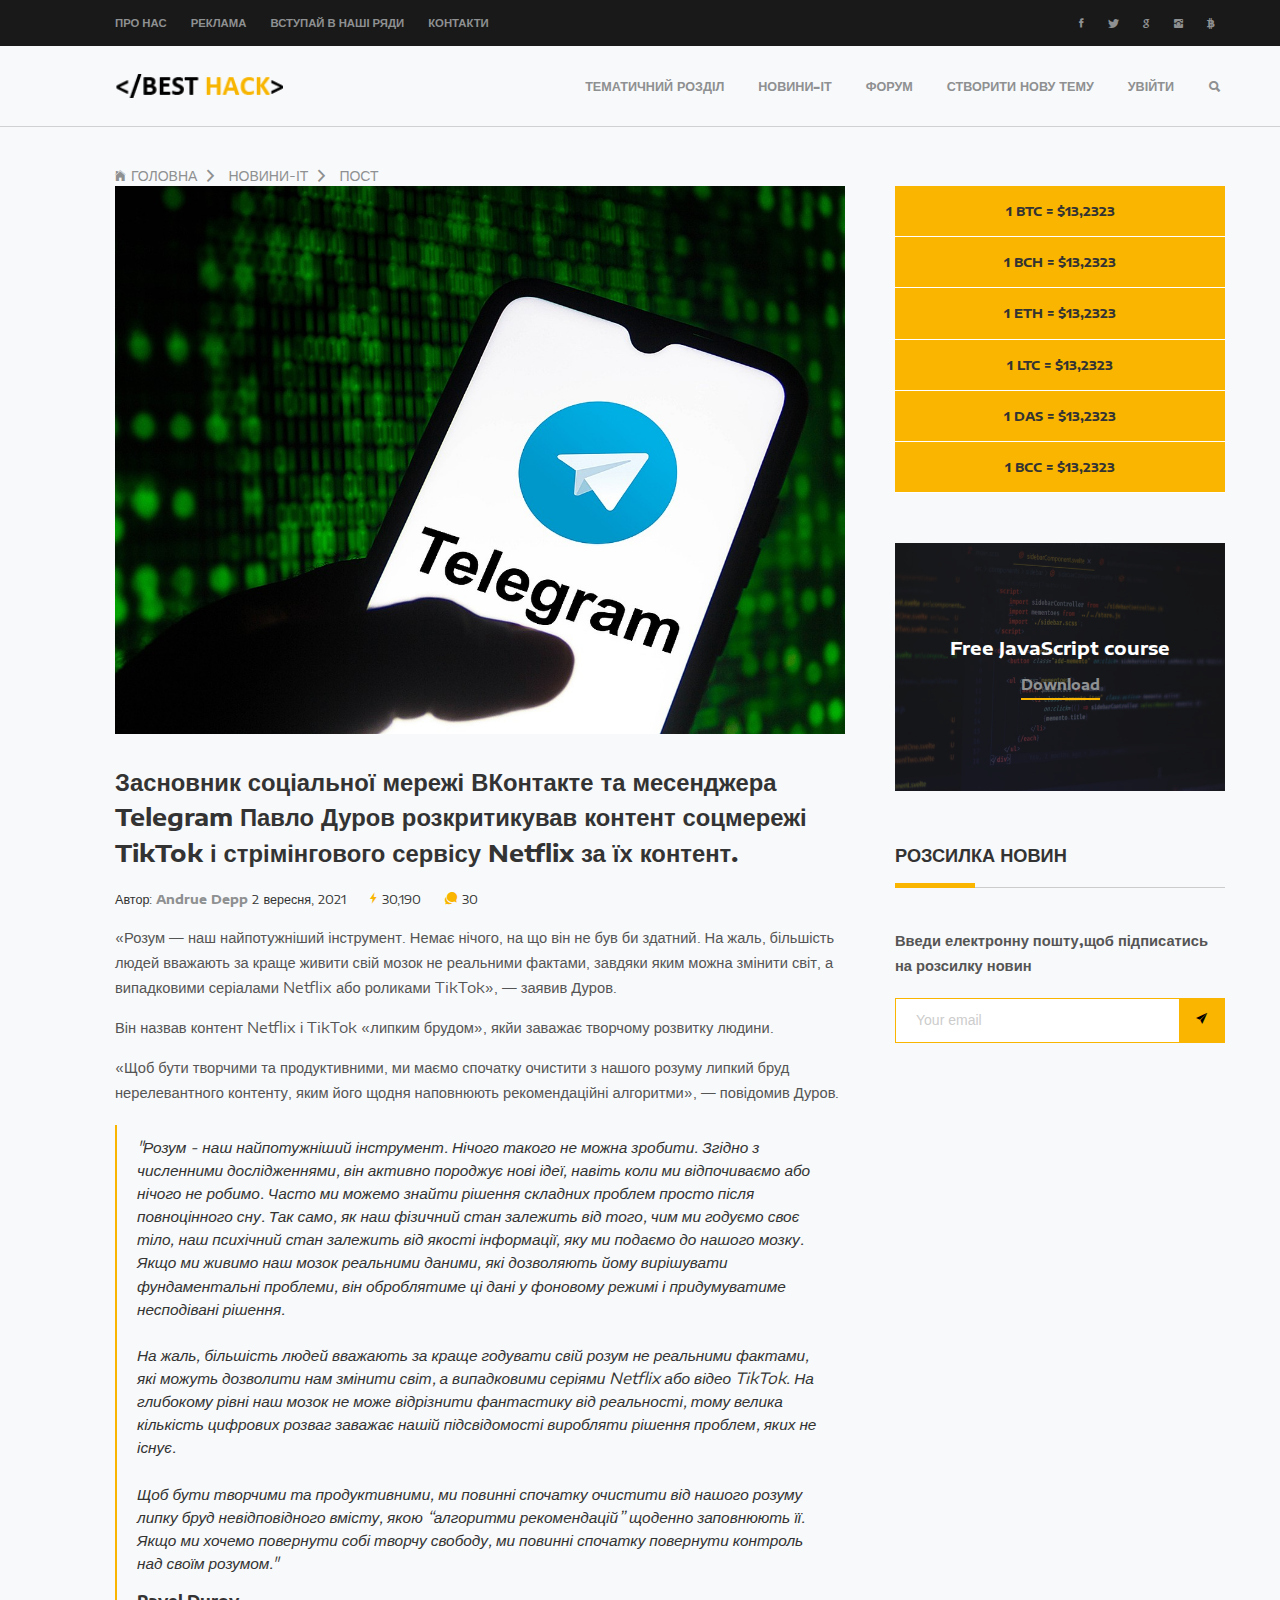
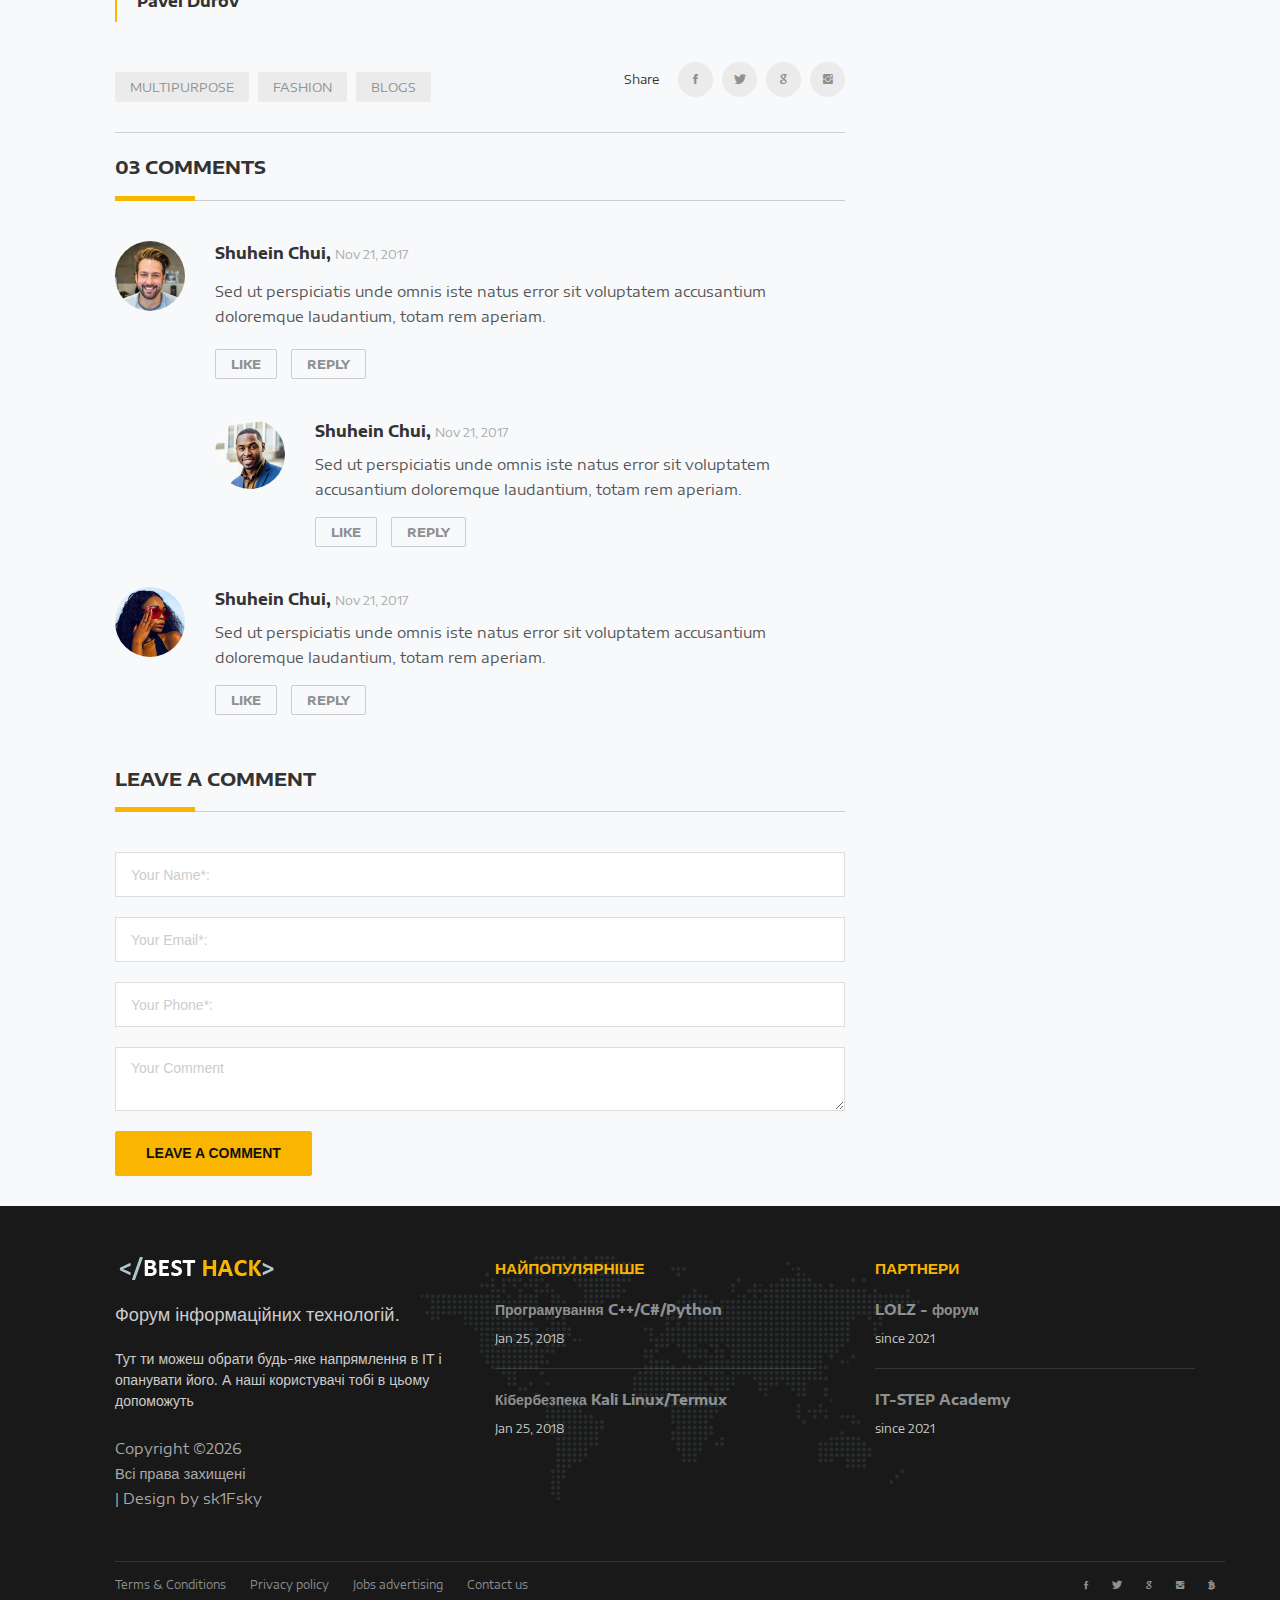
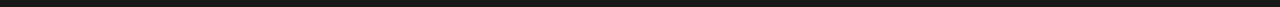
<file: 13_news6.html>
<!DOCTYPE HTML>
<html lang="en">
<head>
	<title>BEST_HACK</title>
	<meta http-equiv="X-UA-Compatible" content="IE=edge">
    <meta name="viewport" content="width=device-width, initial-scale=1">
	<meta charset="UTF-8">
	
	<!-- Font -->
	<link href="https://fonts.googleapis.com/css?family=Encode+Sans+Expanded:400,600,700" rel="stylesheet">
	
	<link rel="icon" type="image/png" href="images/icons/web-ico.ico"/>

	<!-- Stylesheets -->
	
	<link href="plugin-frameworks/bootstrap.css" rel="stylesheet">
	
	<link href="fonts/ionicons.css" rel="stylesheet">
		
	<link href="common/styles.css" rel="stylesheet">

	<link href="css/preloader.css" rel="stylesheet">

	
	
</head>
<body>
	<div class="preloader">
		<div class="preloader__row">
		  <div class="preloader__item"></div>
		  <div class="preloader__item"></div>
		</div>
	  </div>
	<header>
		<div class="bg-191">
			<div class="container">	
				<div class="oflow-hidden color-ash font-9 text-sm-center ptb-sm-5">
				
					<ul class="float-left float-sm-none list-a-plr-10 list-a-plr-sm-5 list-a-ptb-15 list-a-ptb-sm-10">
						<li><a class="pl-0 pl-sm-10" href="#">ПРО НАС</a></li>
						<li><a href="#">РЕКЛАМА</a></li>
						<li><a href="#">ВСТУПАЙ В НАШІ РЯДИ</a></li>
						<li><a href="#">КОНТАКТИ</a></li>
					</ul>
					<ul class="float-right float-sm-none list-a-plr-10 list-a-plr-sm-5 list-a-ptb-15 list-a-ptb-sm-5">
						<li><a class="pl-0 pl-sm-10" href="#"><i class="ion-social-facebook"></i></a></li>
						<li><a href="#"><i class="ion-social-twitter"></i></a></li>
						<li><a href="#"><i class="ion-social-google"></i></a></li>
						<li><a href="#"><i class="ion-social-instagram"></i></a></li>
						<li><a href="#"><i class="ion-social-bitcoin"></i></a></li>
					</ul>
					
				</div><!-- top-menu -->
			</div><!-- container -->
		</div><!-- bg-191 -->
		
		<div class="container">
			<a class="logo" href="index.html"><img src="images/black_logo.png" alt="Logo"></a>
			
			<a class="right-area src-btn" href="#" >
				<i class="active src-icn ion-search"></i>
				<i class="close-icn ion-close"></i>
			</a>
			<div class="src-form">
				<form>
					<input type="text" placeholder="Search here">
					<button type="submit"><i class="ion-search"></i></a></button>
				</form>
			</div><!-- src-form -->
			
			
			<a class="menu-nav-icon" data-menu="#main-menu" href="#"><i class="ion-navicon"></i></a>
			
			<ul class="main-menu" id="main-menu">
				<li><a href="themes.html"><strong>ТЕМАТИЧНИЙ РОЗДІЛ</strong></a></li>
				<li class="drop-down"><a href="news.html"><strong>НОВИНИ-ІТ</strong></i></a>
					<!-- <ul class="drop-down-menu drop-down-inner">
						<li><a href="08_news-post .html">PAGE 1</a></li>
						<li><a href="#">PAGE 2</a></li>
					</ul>-->
				</li>
				<li><a href="forum.html"><strong>ФОРУМ</strong></a></li>
				<li><a href="add_topics.html"><strong>СТВОРИТИ НОВУ ТЕМУ</strong></a></li>
				<li><a href="log_in.html"><strong>УВІЙТИ</strong></a></li>
			</ul>
			<div class="clearfix"></div>
		</div><!-- container -->
	</header>
	
	
	<section class="ptb-0">
		<div class="mb-30 brdr-ash-1 opacty-5"></div>
		<div class="container">
			<a class="mt-10" href="index.html"><i class="mr-5 ion-ios-home"></i>ГОЛОВНА<i class="mlr-10 ion-chevron-right"></i></a>
			<a class="mt-10" href="04_FAQs.html">НОВИНИ-ІТ<i class="mlr-10 ion-chevron-right"></i></a>
			<a class="mt-10 color-ash" href="single-page.html">ПОСТ</a>
		</div><!-- container -->
	</section>
	
	
	<section>
		<div class="container">
			<div class="row">
			
				<div class="col-md-12 col-lg-8 mb-30">
					<img src="images/telegram_news.jpg" alt="">
					<h3 class="mt-30"><b>Засновник соціальної мережі ВКонтакте та месенджера Telegram Павло Дуров
						розкритикував контент соцмережі TikTok і стрімінгового сервісу Netflix за їх контент.</b></h3>
					<ul class="list-li-mr-20 mtb-15">
						<li>Автор: <a href="#"><b>Andrue Depp</b></a> 2 вересня, 2021</li>
						<li><i class="color-primary mr-5 font-12 ion-ios-bolt"></i>30,190</li>
						<li><i class="color-primary mr-5 font-12 ion-chatbubbles"></i>30</li>
					</ul>
					
					<p>«Розум — наш найпотужніший інструмент. Немає нічого, на що він не був би здатний.
						На жаль, більшість людей вважають за краще живити свій мозок не реальними фактами, 
						завдяки яким можна змінити світ, а випадковими серіалами Netflix або роликами TikTok», — заявив Дуров.</p>
					
					<p class="mtb-15">Він назвав контент Netflix і TikTok «липким брудом», якйи заважає творчому розвитку людини.</p>

				   <p class="mtb-15">«Щоб бути творчими та продуктивними, ми маємо спочатку очистити з нашого розуму липкий бруд нерелевантного контенту,
						 яким його щодня наповнюють рекомендаційні алгоритми», — повідомив Дуров.</p>

						 <div class="quote-primary mtb-20">
							<h5><cite>"Розум - наш найпотужніший інструмент. Нічого такого не можна зробити. Згідно з численними дослідженнями, він активно породжує нові ідеї,
								 навіть коли ми відпочиваємо або нічого не робимо. Часто ми можемо знайти рішення складних проблем просто після повноцінного сну.
	
								Так само, як наш фізичний стан залежить від того, чим ми годуємо своє тіло, наш психічний стан залежить від якості інформації,
								 яку ми подаємо до нашого мозку. Якщо ми живимо наш мозок реальними даними, які дозволяють йому вирішувати фундаментальні проблеми,
								 він оброблятиме ці дані у фоновому режимі і придумуватиме несподівані рішення.<br>
								
								 <br>На жаль, більшість людей вважають за краще годувати свій розум не реальними фактами, які можуть дозволити нам змінити світ,
								 а випадковими серіями Netflix або відео TikTok. На глибокому рівні наш мозок не може відрізнити фантастику від реальності,
								 тому велика кількість цифрових розваг заважає нашій підсвідомості виробляти рішення проблем, яких не існує.<br>
								
								<br>Щоб бути творчими та продуктивними, ми повинні спочатку очистити від нашого розуму липку бруд невідповідного вмісту,
								 якою “алгоритми рекомендацій” щоденно заповнюють її. Якщо ми хочемо повернути собі творчу свободу,
								 ми повинні спочатку повернути контроль над своїм розумом."</q></h5>
	
							<h5 class="mt-15"><b>Pavel Durov</b></h5>
						</div><!-- quote-primary -->
					
					
					<div class="float-left-right text-center mt-40 mt-sm-20">
				
						<ul class="mb-30 list-li-mt-10 list-li-mr-5 list-a-plr-15 list-a-ptb-7 list-a-bg-grey list-a-br-2 list-a-hvr-primary ">
							<li><a href="#">MULTIPURPOSE</a></li>
							<li><a href="#">FASHION</a></li>
							<li class="mr-0"><a href="#">BLOGS</a></li>
						</ul>
						<ul class="mb-30 list-a-bg-grey list-a-hw-radial-35 list-a-hvr-primary list-li-ml-5">
							<li class="mr-10 ml-0">Share</li>
							<li><a href="#"><i class="ion-social-facebook"></i></a></li>
							<li><a href="#"><i class="ion-social-twitter"></i></a></li>
							<li><a href="#"><i class="ion-social-google"></i></a></li>
							<li><a href="#"><i class="ion-social-instagram"></i></a></li>
						</ul>
						
					</div><!-- float-left-right -->
				
					<div class="brdr-ash-1 opacty-5"></div>
					<!--
					<h4 class="p-title mt-50"><b>YOU MAY ALSO LIKE</b></h4> -->
					<div class="row">
					 <!--
						<div class="col-sm-6">
							<img src="images/crypto-news-2-600x450.jpg" alt="">
							<h4 class="pt-20"><a href="#"><b>2017 Market Performance: <br/>Crypto vs.Stock</b></a></h4>
							<ul class="list-li-mr-20 pt-10 mb-30">
								<li class="color-lite-black">by <a href="#" class="color-black"><b>Olivia Capzallo,</b></a>
								Jan 25, 2018</li>
								<li><i class="color-primary mr-5 font-12 ion-ios-bolt"></i>30,190</li>
								<li><i class="color-primary mr-5 font-12 ion-chatbubbles"></i>47</li>
							</ul>
						</div><!-- col-sm-6 -->
						<!--
						<div class="col-sm-6">
							<img src="images/crypto-news-1-600x450.jpg" alt="">
							<h4 class="pt-20"><a href="#"><b>2017 Market Performance: Crypto vs.Stock</b></a></h4>
							<ul class="list-li-mr-20 pt-10 mb-30">
								<li class="color-lite-black">by <a href="#" class="color-black"><b>Olivia Capzallo,</b></a>
								Jan 25, 2018</li>
								<li><i class="color-primary mr-5 font-12 ion-ios-bolt"></i>30,190</li>
								<li><i class="color-primary mr-5 font-12 ion-chatbubbles"></i>47</li>
							</ul>
						</div><!-- col-sm-6 -->
						
					</div><!-- row -->
					
					<h4 class="p-title mt-20"><b>03 COMMENTS</b></h4>
					
					<div class="sided-70 mb-40">
					
						<div class="s-left rounded">
							<img src="images/profile-3-120x120.jpg" alt="">
						</div><!-- s-left -->
						
						<div class="s-right ml-100 ml-xs-85">
							<h5><b>Shuhein Chui, </b> <span class="font-8 color-ash">Nov 21, 2017</span></h5>
							<p class="mtb-15">Sed ut perspiciatis unde omnis iste natus error sit voluptatem accusantium 
								doloremque laudantium, totam rem aperiam.</p>
							<a class="btn-brdr-grey btn-b-sm plr-15 mr-10 mt-5" href="#"><b>LIKE</b></a>
							<a class="btn-brdr-grey btn-b-sm plr-15 mt-5" href="#"><b>REPLY</b></a>
						</div><!-- s-right -->
						
					</div><!-- sided-70 -->
					
					<div class="sided-70 ml-100 ml-xs-20 mb-40">
					
						<div class="s-left rounded">
							<img src="images/profile-1-120x120.jpg" alt="">
						</div><!-- s-left -->
						
						<div class="s-right ml-100 ml-xs-85">
							<h5><b>Shuhein Chui, </b> <span class="font-8 color-ash">Nov 21, 2017</span></h5>
							<p class="mtb-10">Sed ut perspiciatis unde omnis iste natus error sit voluptatem accusantium 
								doloremque laudantium, totam rem aperiam.</p>
							<a class="btn-brdr-grey btn-b-sm plr-15 mr-10 mt-5" href="#"><b>LIKE</b></a>
							<a class="btn-brdr-grey btn-b-sm plr-15 mt-5" href="#"><b>REPLY</b></a>
						</div><!-- s-right -->
						
					</div><!-- sided-70 -->
					
					<div class="sided-70 mb-50">
					
						<div class="s-left rounded">
							<img src="images/profile-2-120x120.jpg" alt="">
						</div><!-- s-left -->
						
						<div class="s-right ml-100 ml-xs-85">
							<h5><b>Shuhein Chui, </b> <span class="font-8 color-ash">Nov 21, 2017</span></h5>
							<p class="mt-10 mb-15">Sed ut perspiciatis unde omnis iste natus error sit voluptatem accusantium 
								doloremque laudantium, totam rem aperiam.</p>
							<a class="btn-brdr-grey btn-b-sm plr-15 mr-10" href="#"><b>LIKE</b></a>
							<a class="btn-brdr-grey btn-b-sm plr-15" href="#"><b>REPLY</b></a>
						</div><!-- s-right -->
						
					</div><!-- sided-70 -->
					
					<h4 class="p-title mt-20"><b>LEAVE A COMMENT</b></h4>
					
					<form class="form-block form-plr-15 form-h-45 form-mb-20 form-brdr-lite-white mb-md-50">
						<input type="text" placeholder="Your Name*:">
						<input type="text" placeholder="Your Email*:">
						<input type="text" placeholder="Your Phone*:">
						<textarea class="ptb-10" placeholder="Your Comment"></textarea>
						<button class="btn-fill-primary plr-30" rows="4" cols="50" type="submit"><b>LEAVE A COMMENT</b></button>
					</form>
				</div><!-- col-md-9 -->
				
				<div class="d-none d-md-block d-lg-none col-md-3"></div>
				<div class="col-md-6 col-lg-4">
					<div class="pl-20 pl-md-0">
						<ul class="list-block list-li-ptb-15 list-btm-border-white bg-primary text-center">
							<li><b>1 BTC = $13,2323</b></li>
							<li><b>1 BCH = $13,2323</b></li>
							<li><b>1 ETH = $13,2323</b></li>
							<li><b>1 LTC = $13,2323</b></li>
							<li><b>1 DAS = $13,2323</b></li>
							<li><b>1 BCC = $13,2323</b></li>
						</ul>
						
						<div class="mtb-50 pos-relative">
							<img src="images/coding.jpg" alt="">
							<div class="abs-tblr bg-layer-7 text-center color-white">
								<div class="dplay-tbl">
									<div class="dplay-tbl-cell">
										<h4><b>Free JavaScript course</b></h4>
										<a class="mt-15 color-primary link-brdr-btm-primary" href="#"><b>Download</b></a>
									</div><!-- dplay-tbl-cell -->
								</div><!-- dplay-tbl -->
							</div><!-- abs-tblr -->
						</div><!-- mtb-50 -->
						
						<div class="mtb-50 mb-md-0">
							<h4 class="p-title"><b>РОЗСИЛКА НОВИН</b></h4>
							<p class="mb-20"><strong>Введи електронну пошту,щоб підписатись на розсилку новин</strong></p>
							<form class="nwsltr-primary-1">
								<input type="text" placeholder="Your email"/>
								<button type="submit"><i class="ion-ios-paperplane"></i></button>
							</form>
						</div><!-- mtb-50 -->
						
					</div><!--  pl-20 -->
				</div><!-- col-md-3 -->
				
			</div><!-- row -->
			
		</div><!-- container -->
	</section>
	
	
	<footer class="bg-191 color-ccc">
		
		<div class="container">
			<div class="pt-50 pb-20 pos-relative">
				<div class="abs-tblr pt-50 z--1 text-center">
					<div class="h-80 pos-relative"><img class="opacty-1 h-100 w-auto" src="images/map.png" alt=""></div>
				</div>
				<div class="row">
				
					<div class="col-sm-4">
						<div class="mb-30">
							<a href="#"><img src="images/white_logo.png"></a>
							<p class="mtb-20 color-ccc"><h4>Форум інформаційних технологій.</h4></br> Тут ти можеш обрати будь-яке напрямлення в ІТ і опанувати його. А наші користувачі тобі в цьому допоможуть</p>
							<p class="color-ash"><!-- Link back to Colorlib can't be removed. Template is licensed under CC BY 3.0. -->
							</br>Copyright &copy;<script>document.write(new Date().getFullYear());</script> </br>Всі права захищені </br>| Design by sk1Fsky </a>
<!-- Link back to Colorlib can't be removed. Template is licensed under CC BY 3.0. -->
</p>
						</div><!-- mb-30 -->
					</div><!-- col-md-4 -->
					
					<div class="col-sm-4">
						<div class="mb-30">
							<h5 class="color-primary mb-20"><b>НАЙПОПУЛЯРНІШЕ</b></h5>
							<div class="mb-20">
								<a class="color-white" href="#"><b>Програмування C++/C#/Python</b></a>
								<h6 class="mt-10">Jan 25, 2018</h6>
							</div>
							<div class="brdr-ash-1 opacty-2 mr-30"></div>
							<div class="mt-20">
								<a class="color-white" href="#"><b>Кібербезпека Kali Linux/Termux</b></a>
								<h6 class="mt-10">Jan 25, 2018</h6>
							</div>
						</div><!-- mb-30 -->
					</div><!-- col-md-4 -->
					
					<div class="col-sm-4">
						<div class="mb-30">
							<h5 class="color-primary mb-20"><b>ПАРТНЕРИ</b></h5>
							<div class="mb-20">
								<a class="color-white" href="https://lolz.guru/"><b>LOLZ -  форум</b></a>
								<h6 class="mt-10">since 2021</h6>
							</div>
							<div class="brdr-ash-1 opacty-2 mr-30"></div>
							<div class="mt-20">
								<a class="color-white" href="https://te.itstep.org/"><b>IT-STEP Academy</b></a>
								<h6 class="mt-10">since 2021</h6>
							</div>
						</div><!-- mb-30 -->
					</div><!-- col-md-4 -->
					
				</div><!-- row -->
			</div><!-- ptb-50 -->
			
			<div class="brdr-ash-1 opacty-2"></div>
			
			<div class="oflow-hidden color-ash font-9 text-sm-center ptb-sm-5">
			
				<ul class="float-left float-sm-none list-a-plr-10 list-a-plr-sm-5 list-a-ptb-15 list-a-ptb-sm-10">
					<li><a class="pl-0 pl-sm-10" href="#">Terms & Conditions</a></li>
					<li><a href="#">Privacy policy</a></li>
					<li><a href="#">Jobs advertising</a></li>
					<li><a href="#">Contact us</a></li>
				</ul>
				<ul class="float-right float-sm-none list-a-plr-10 list-a-plr-sm-5 list-a-ptb-15 list-a-ptb-sm-5">
					<li><a class="pl-0 pl-sm-10" href="#"><i class="ion-social-facebook"></i></a></li>
					<li><a href="#"><i class="ion-social-twitter"></i></a></li>
					<li><a href="#"><i class="ion-social-google"></i></a></li>
					<li><a href="#"><i class="ion-social-instagram"></i></a></li>
					<li><a href="#"><i class="ion-social-bitcoin"></i></a></li>
				</ul>
				
			</div><!-- oflow-hidden -->
		</div><!-- container -->
	</footer>
	
	<!-- SCIPTS -->
	
	<script src="plugin-frameworks/jquery-3.2.1.min.js"></script>
	
	<script src="plugin-frameworks/tether.min.js"></script>
	
	<script src="plugin-frameworks/bootstrap.js"></script>
	
	<script src="common/scripts.js"></script>
	
</body>
</html>
</file>
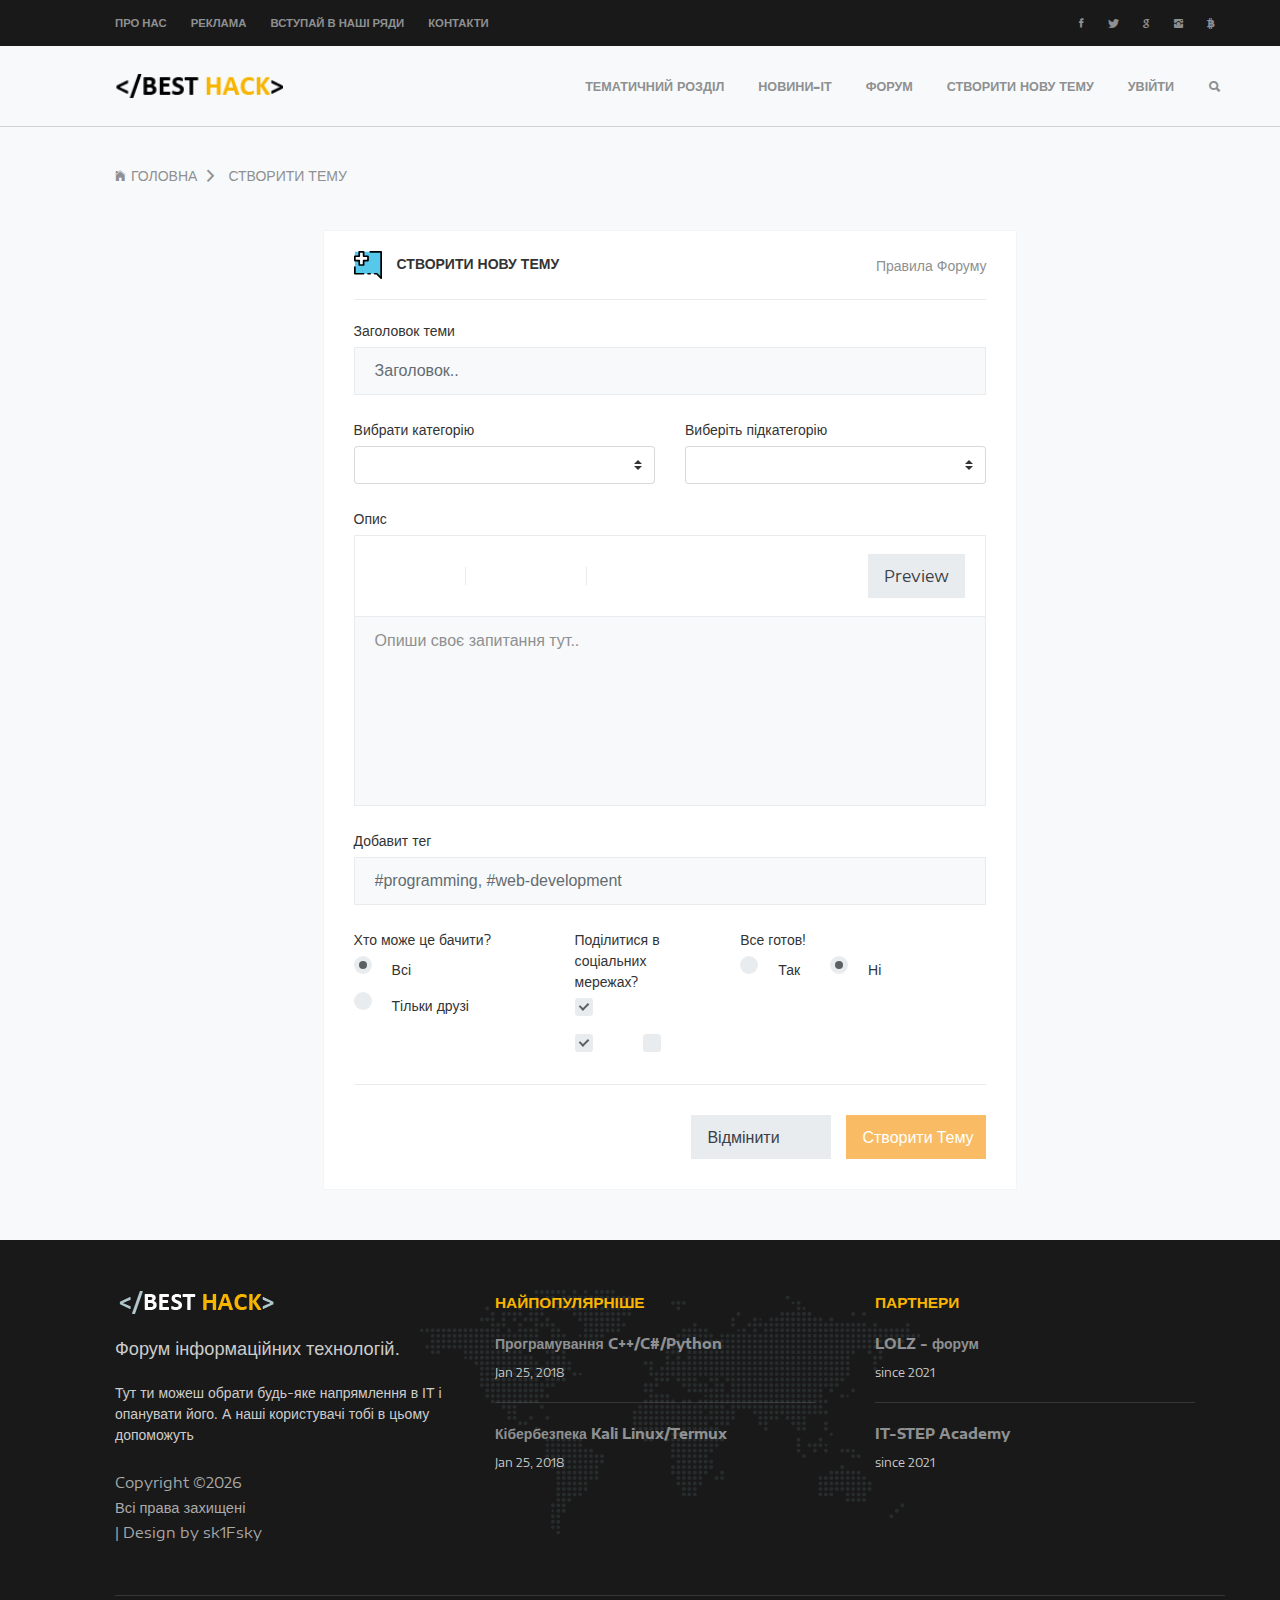
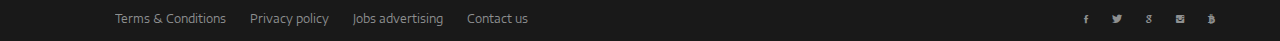
<file: add_topics.html>
<!DOCTYPE HTML>
<html lang="en">
<head>
	<title>BEST_HACK</title>
	<meta http-equiv="X-UA-Compatible" content="IE=edge">
    <meta name="viewport" content="width=device-width, initial-scale=1">
	<meta charset="UTF-8">
	
	<!-- Font -->
	<link href="https://fonts.googleapis.com/css?family=Encode+Sans+Expanded:400,600,700" rel="stylesheet">
	
	<link rel="icon" type="image/png" href="images/icons/web-ico.ico"/>

	<!-- Stylesheets -->
	
	<link href="plugin-frameworks/bootstrap.css" rel="stylesheet">
	
	<link href="fonts/ionicons.css" rel="stylesheet">
		
	<link href="common/styles.css" rel="stylesheet">
	
	<link href="css/preloader.css" rel="stylesheet">

	
	
</head>
<body>
	
	<div class="preloader">
		<div class="preloader__row">
		  <div class="preloader__item"></div>
		  <div class="preloader__item"></div>
		</div>
	  </div>

	<header>
		<div class="bg-191">
			<div class="container">	
				<div class="oflow-hidden color-ash font-9 text-sm-center ptb-sm-5">
				
					<ul class="float-left float-sm-none list-a-plr-10 list-a-plr-sm-5 list-a-ptb-15 list-a-ptb-sm-10">
						<li><a class="pl-0 pl-sm-10" href="#">ПРО НАС</a></li>
						<li><a href="#">РЕКЛАМА</a></li>
						<li><a href="#">ВСТУПАЙ В НАШІ РЯДИ</a></li>
						<li><a href="#">КОНТАКТИ</a></li>
					</ul>
					<ul class="float-right float-sm-none list-a-plr-10 list-a-plr-sm-5 list-a-ptb-15 list-a-ptb-sm-5">
						<li><a class="pl-0 pl-sm-10" href="#"><i class="ion-social-facebook"></i></a></li>
						<li><a href="#"><i class="ion-social-twitter"></i></a></li>
						<li><a href="#"><i class="ion-social-google"></i></a></li>
						<li><a href="#"><i class="ion-social-instagram"></i></a></li>
						<li><a href="#"><i class="ion-social-bitcoin"></i></a></li>
					</ul>
					
				</div><!-- top-menu -->
			</div><!-- container -->
		</div><!-- bg-191 -->
		
		<div class="container">
			<a class="logo" href="index.html"><img src="images/black_logo.png" alt="Logo"></a>
			
			<a class="right-area src-btn" href="#" >
				<i class="active src-icn ion-search"></i>
				<i class="close-icn ion-close"></i>
			</a>
			<div class="src-form">
				<form>
					<input type="text" placeholder="Search here">
					<button type="submit"><i class="ion-search"></i></a></button>
				</form>
			</div><!-- src-form -->
			
			
			<a class="menu-nav-icon" data-menu="#main-menu" href="#"><i class="ion-navicon"></i></a>
			
			<ul class="main-menu" id="main-menu">
				<li><a href="themes.html"><strong>ТЕМАТИЧНИЙ РОЗДІЛ</strong></a></li>
				<li class="drop-down"><a href="news.html"><strong>НОВИНИ-ІТ</strong></i></a>
					<!-- <ul class="drop-down-menu drop-down-inner">
						<li><a href="08_news-post .html">PAGE 1</a></li>
						<li><a href="#">PAGE 2</a></li>
					</ul>-->
				</li>
				<li><a href="forum.html"><strong>ФОРУМ</strong></a></li>
				<li><a href="add_topics.html"><strong>СТВОРИТИ НОВУ ТЕМУ</strong></a></li>
				<li><a href="log_in.html"><strong>УВІЙТИ</strong></a></li>
			</ul>
			<div class="clearfix"></div>
		</div><!-- container -->
	</header>
	
	
	<section class="ptb-0">
		<div class="mb-30 brdr-ash-1 opacty-5"></div>
		<div class="container">
			<a class="mt-10" href="index.html"><i class="mr-5 ion-ios-home"></i>ГОЛОВНА<i class="mlr-10 ion-chevron-right"></i></a>
			<a class="color-ash mt-10" href="06_contact-us.html">СТВОРИТИ ТЕМУ</a>
		</div><!-- container -->
	</section>
	
	
	<section>
		<div class="container">
			<div class="row justify-content-center mb-50">
			
				<div class="create">
					<div class="create__head">
						<div class="create__title"><img src="fonts/iconic/main/New_Topic.svg" alt="New topic">СТВОРИТИ НОВУ ТЕМУ</div>
						<span>Правила Форуму</span>
					</div>
					<div class="create__section">
						<label class="create__label" for="title">Заголовок теми</label>
						</label>
						<input type="text" class="form-control" id="title" placeholder="Заголовок..">
					</div>
					<div class="row">
						<div class="col-md-6">
							<div class="create__section">
								<label class="create__label" for="category">Вибрати категорію</label>
								<label class="custom-select">
									<!--<select id="category">
										<option>Програмування #1</option>
										<option>Web-розробка #2</option>
										<option>Android/IOS розробка #3</option>
									</select>-->
								</label>
							</div>
						</div>
						<div class="col-md-6">
							<div class="create__section">
							   <label class="create__label" for="sub-category">Виберіть підкатегорію</label>
								<label class="custom-select">
									<!--<select id="sub-category">
										<option>Node.js + Express + PostgreSQL #1</option>
										<option>Java #2</option>
										<option>C/C++ #3</option>
									</select>-->
								</label>
							</div>
						</div>
					</div>
					<div class="create__section create__textarea">
						<label class="create__label" for="description">Опис</label>
						<div class="create__textarea-head">
							<span><i class="icon-Quote"></i></span>
							<span><i class="icon-Bold"></i></span>
							<span><i class="icon-Italic"></i></span>
							<div class="create__textarea-separate"></div>
							<span><i class="icon-Share_Topic"></i></span>
							<span><i class="icon-BlockQuote"></i></span>
							<span><i class="icon-Performatted"></i></span>
							<span><i class="icon-Upload_Files"></i></span>
							<span class="create__textarea-separate"></span>
							<span><i class="icon-Bullet_List"></i></span>
							<span><i class="icon-heading"></i></span>
							<span><i class="icon-Horizontal_Line"></i></span>
							<span><i class="icon-Emoticon"></i></span>
							<span><i class="icon-Settings"></i></span>
							<span><i class="icon-Color_Picker"></i></span>
							<div class="create__textarea-btn">
								<a href="#" class="btn">Preview</a>
							</div>
						</div>
						<textarea class="form-control" id="description">Опиши своє запитання тут..</textarea>
					</div>
					<div class="create__section">
						<label class="create__label" for="tags">Добавит тег</label>
						<input type="text" class="form-control" id="tags" placeholder="#programming, #web-development">
					</div>
					<div class="create__advanced">
						<div class="row">
							<div class="col-lg-4 col-xl-4">
								<div class="create__section">
									<label class="create__label">Хто може це бачити?</label>
									<div class="create__radio">
										<label class="create__box">
											<label class="custom-radio">
												<input type="radio" name="can-see" checked="checked">
												<i></i>
											</label>
											<span>Всі</span>
										</label>
										<label class="create__box">
											<label class="custom-radio">
												<input type="radio" name="can-see">
												<i></i>
											</label>
											<span>Тільки друзі</span>
										</label>
									</div>
								</div>
							</div>
							<div class="col-lg-4 col-xl-3">
								<div class="create__section">
									<label class="create__label">Поділитися в соціальних мережах?</label>
									<div class="create__radio">
										<label class="create__box">
											<label class="custom-checkbox">
												<input type="checkbox" name="share-social" checked="checked">
												<i></i>
											</label>
											<i class="fa fa-facebook-square" aria-hidden="true"></i>
										</label>
										<label class="create__box">
											<label class="custom-checkbox">
												<input type="checkbox" name="share-social" checked="checked">
												<i></i>
											</label>
											<i class="fa fa-twitter" aria-hidden="true"></i>
										</label>
										<label class="create__box">
											<label class="custom-checkbox">
												<input type="checkbox" name="share-social">
												<i></i>
											</label>
											<i class="fa fa-google-plus" aria-hidden="true"></i>
										</label>
									</div>
								</div>
							</div>
							<div class="col-lg-4 col-xl-5">
								<div class="create__section">
									<label class="create__label">Все готов!</label>
									<div class="create__radio">
										<label class="create__box">
											<label class="custom-radio">
												<input type="radio" name="mature-thread">
												<i></i>
											</label>
											<span>Так</span>
										</label>
										<label class="create__box">
											<label class="custom-radio">
												<input type="radio" name="mature-thread" checked="checked">
												<i></i>
											</label>
											<span>Ні</span>
										</label>
									</div>
								</div>
							</div>
						</div>
					</div>
					<div class="create__footer">
						<a href="#" class="create__btn-cansel btn">Відмінити</a>
						<a href="#" class="create__btn-create btn btn--type-02">Створити Тему</a>
					</div>
				</div>
				</div><!-- col-md-6 -->
				
			</div><!-- row -->
		</div><!-- container -->
	</section>
	
	
	
	<footer class="bg-191 color-ccc">
		
		<div class="container">
			<div class="pt-50 pb-20 pos-relative">
				<div class="abs-tblr pt-50 z--1 text-center">
					<div class="h-80 pos-relative"><img class="opacty-1 h-100 w-auto" src="images/map.png" alt=""></div>
				</div>
				<div class="row">
				
					<div class="col-sm-4">
						<div class="mb-30">
							<a href="#"><img src="images/white_logo.png"></a>
							<p class="mtb-20 color-ccc"><h4>Форум інформаційних технологій.</h4></br> Тут ти можеш обрати будь-яке напрямлення в ІТ і опанувати його. А наші користувачі тобі в цьому допоможуть</p>
							<p class="color-ash"><!-- Link back to Colorlib can't be removed. Template is licensed under CC BY 3.0. -->
							</br>Copyright &copy;<script>document.write(new Date().getFullYear());</script> </br>Всі права захищені </br>| Design by sk1Fsky </a>
<!-- Link back to Colorlib can't be removed. Template is licensed under CC BY 3.0. -->
</p>
						</div><!-- mb-30 -->
					</div><!-- col-md-4 -->
					
					<div class="col-sm-4">
						<div class="mb-30">
							<h5 class="color-primary mb-20"><b>НАЙПОПУЛЯРНІШЕ</b></h5>
							<div class="mb-20">
								<a class="color-white" href="#"><b>Програмування C++/C#/Python</b></a>
								<h6 class="mt-10">Jan 25, 2018</h6>
							</div>
							<div class="brdr-ash-1 opacty-2 mr-30"></div>
							<div class="mt-20">
								<a class="color-white" href="#"><b>Кібербезпека Kali Linux/Termux</b></a>
								<h6 class="mt-10">Jan 25, 2018</h6>
							</div>
						</div><!-- mb-30 -->
					</div><!-- col-md-4 -->
					
					<div class="col-sm-4">
						<div class="mb-30">
							<h5 class="color-primary mb-20"><b>ПАРТНЕРИ</b></h5>
							<div class="mb-20">
								<a class="color-white" href="https://lolz.guru/"><b>LOLZ -  форум</b></a>
								<h6 class="mt-10">since 2021</h6>
							</div>
							<div class="brdr-ash-1 opacty-2 mr-30"></div>
							<div class="mt-20">
								<a class="color-white" href="https://te.itstep.org/"><b>IT-STEP Academy</b></a>
								<h6 class="mt-10">since 2021</h6>
							</div>
						</div><!-- mb-30 -->
					</div><!-- col-md-4 -->
					
				</div><!-- row -->
			</div><!-- ptb-50 -->
			
			<div class="brdr-ash-1 opacty-2"></div>
			
			<div class="oflow-hidden color-ash font-9 text-sm-center ptb-sm-5">
			
				<ul class="float-left float-sm-none list-a-plr-10 list-a-plr-sm-5 list-a-ptb-15 list-a-ptb-sm-10">
					<li><a class="pl-0 pl-sm-10" href="#">Terms & Conditions</a></li>
					<li><a href="#">Privacy policy</a></li>
					<li><a href="#">Jobs advertising</a></li>
					<li><a href="#">Contact us</a></li>
				</ul>
				<ul class="float-right float-sm-none list-a-plr-10 list-a-plr-sm-5 list-a-ptb-15 list-a-ptb-sm-5">
					<li><a class="pl-0 pl-sm-10" href="#"><i class="ion-social-facebook"></i></a></li>
					<li><a href="#"><i class="ion-social-twitter"></i></a></li>
					<li><a href="#"><i class="ion-social-google"></i></a></li>
					<li><a href="#"><i class="ion-social-instagram"></i></a></li>
					<li><a href="#"><i class="ion-social-bitcoin"></i></a></li>
				</ul>
				
			</div><!-- oflow-hidden -->
		</div><!-- container -->
	</footer>
	
	<!-- SCIPTS -->
	
	<script src="plugin-frameworks/jquery-3.2.1.min.js"></script>
	
	<script src="plugin-frameworks/tether.min.js"></script>
	
	<script src="plugin-frameworks/bootstrap.js"></script>
	
	<script src="common/scripts.js"></script>
	
</body>
</html>
</file>
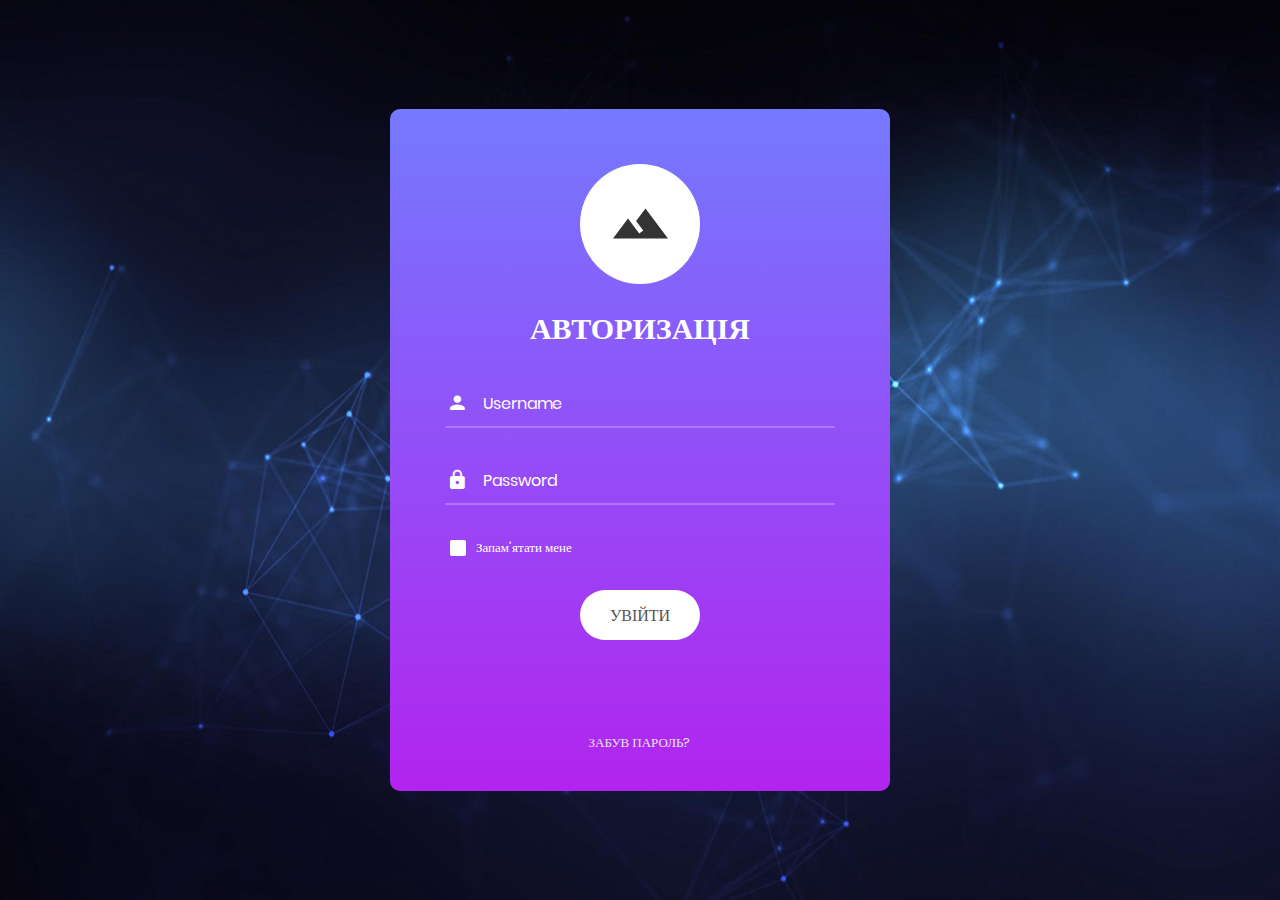
<file: log_in.html>
<!DOCTYPE html>
<html lang="en">
<head>
	<title>Увійти в акаунт</title>
	<meta charset="UTF-8">
	<meta name="viewport" content="width=device-width, initial-scale=1">

		<link rel="icon" type="image/png" href="images/icons/web-ico.ico"/>

	<link rel="stylesheet" type="text/css" href="vendor/bootstrap/css/bootstrap.min.css">

	<link rel="stylesheet" type="text/css" href="fonts/font-awesome-4.7.0/css/font-awesome.min.css">

	<link rel="stylesheet" type="text/css" href="fonts/iconic/css/material-design-iconic-font.min.css">

	<link rel="stylesheet" type="text/css" href="vendor/animate/animate.css">

	<link rel="stylesheet" type="text/css" href="vendor/css-hamburgers/hamburgers.min.css">

	<link rel="stylesheet" type="text/css" href="vendor/animsition/css/animsition.min.css">

	<link rel="stylesheet" type="text/css" href="vendor/select2/select2.min.css">

	<link rel="stylesheet" type="text/css" href="vendor/daterangepicker/daterangepicker.css">

	<link rel="stylesheet" type="text/css" href="css/util.css">
	<link rel="stylesheet" type="text/css" href="css/main.css">

	<link href="css/preloader.css" rel="stylesheet">


</head>
<body>
	
	<div class="preloader">
		<div class="preloader__row">
		  <div class="preloader__item"></div>
		  <div class="preloader__item"></div>
		</div>
	  </div>
	<div class="limiter">
		<div class="container-login100" style="background-image: url('images/bg_2.jpg');">
			<div class="wrap-login100">
				<form class="login100-form validate-form">
					<span class="login100-form-logo">
						<i class="zmdi zmdi-landscape"></i>
					</span>

					<span class="login100-form-title p-b-34 p-t-27">
						<strong>АВТОРИЗАЦІЯ</strong>
					</span>

					<div class="wrap-input100 validate-input" data-validate = "Enter username">
						<input class="input100" id="loginBox" type="text" name="username" placeholder="Username">
						<span class="focus-input100" data-placeholder="&#xf207;"></span>
					</div>

					<div class="wrap-input100 validate-input" data-validate="Enter password">
						<input class="input100" id="passwordBox" type="password" name="pass" placeholder="Password">
						<span class="focus-input100" data-placeholder="&#xf191;"></span>
					</div>

					<div class="contact100-form-checkbox">
						<input class="input-checkbox100" id="ckb1" type="checkbox" name="remember-me">
						<label class="label-checkbox100" for="ckb1">
							Запам'ятати мене
						</label>
					</div>

					

					<div class="container-login100-form-btn">
						<button class="login100-form-btn" onclick=" return checkLoginAndPassword();">
							УВІЙТИ
						</button>
					</div>

					<div class="text-center p-t-90">
						<a class="txt1" href="#">
							ЗАБУВ ПАРОЛЬ?
						</a>
					</div>
				</form>
			</div>
		</div>
	</div>
	

	<div id="dropDownSelect1"></div>
	

	<script src="vendor/jquery/jquery-3.2.1.min.js"></script>

	<script src="vendor/animsition/js/animsition.min.js"></script>

	<script src="vendor/bootstrap/js/popper.js"></script>
	<script src="vendor/bootstrap/js/bootstrap.min.js"></script>

	<script src="vendor/select2/select2.min.js"></script>

	<script src="vendor/daterangepicker/moment.min.js"></script>
	<script src="vendor/daterangepicker/daterangepicker.js"></script>

	<script src="vendor/countdowntime/countdowntime.js"></script>

	<script src="js/main.js"></script>

</body>
</html>
</file>
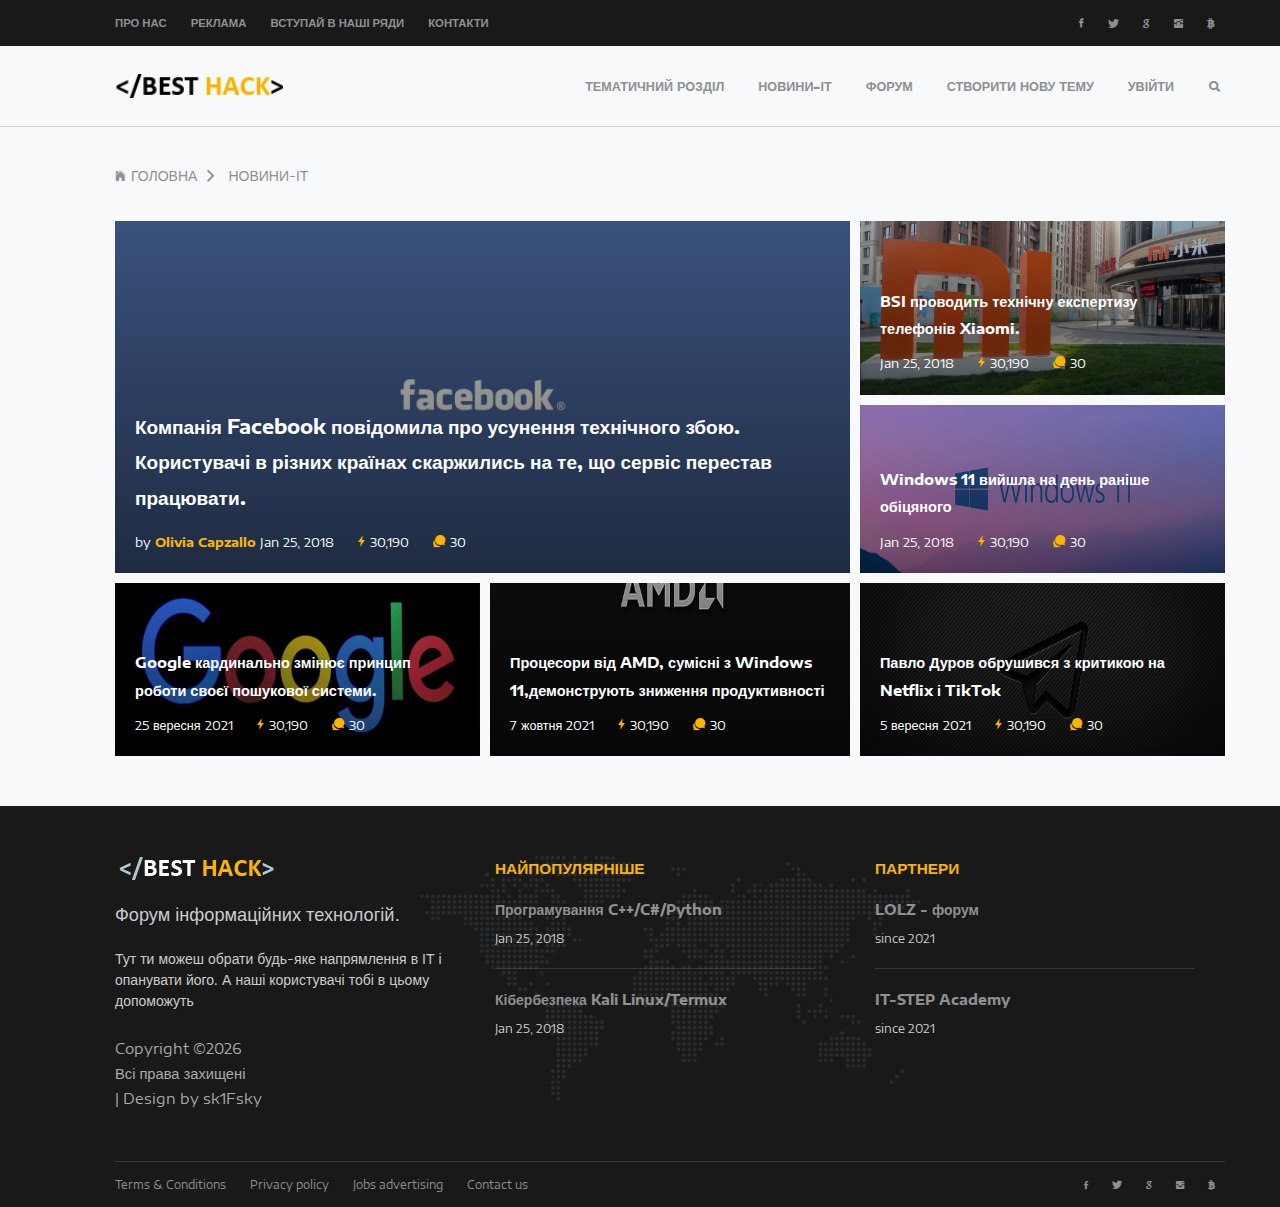
<file: news.html>
<!DOCTYPE HTML>
<html lang="en">
<head>
	<title>BEST_HACK</title>
	<meta http-equiv="X-UA-Compatible" content="IE=edge">
    <meta name="viewport" content="width=device-width, initial-scale=1">
	<meta charset="UTF-8">
	
	<!-- Font -->
	<link href="https://fonts.googleapis.com/css?family=Encode+Sans+Expanded:400,600,700" rel="stylesheet">
	
	<link rel="icon" type="image/png" href="images/icons/web-ico.ico"/>

	<!-- Stylesheets -->
	
	<link href="plugin-frameworks/bootstrap.css" rel="stylesheet">
	
	<link href="fonts/ionicons.css" rel="stylesheet">
		
	<link href="common/styles.css" rel="stylesheet">

	<link href="css/preloader.css" rel="stylesheet">

	
	
</head>
<body>
	<div class="preloader">
		<div class="preloader__row">
		  <div class="preloader__item"></div>
		  <div class="preloader__item"></div>
		</div>
	  </div>
	<header>
		<div class="bg-191">
			<div class="container">	
				<div class="oflow-hidden color-ash font-9 text-sm-center ptb-sm-5">
				
					<ul class="float-left float-sm-none list-a-plr-10 list-a-plr-sm-5 list-a-ptb-15 list-a-ptb-sm-10">
						<li><a class="pl-0 pl-sm-10" href="#">ПРО НАС</a></li>
						<li><a href="#">РЕКЛАМА</a></li>
						<li><a href="#">ВСТУПАЙ В НАШІ РЯДИ</a></li>
						<li><a href="#">КОНТАКТИ</a></li>
					</ul>
					<ul class="float-right float-sm-none list-a-plr-10 list-a-plr-sm-5 list-a-ptb-15 list-a-ptb-sm-5">
						<li><a class="pl-0 pl-sm-10" href="#"><i class="ion-social-facebook"></i></a></li>
						<li><a href="#"><i class="ion-social-twitter"></i></a></li>
						<li><a href="#"><i class="ion-social-google"></i></a></li>
						<li><a href="#"><i class="ion-social-instagram"></i></a></li>
						<li><a href="#"><i class="ion-social-bitcoin"></i></a></li>
					</ul>
					
				</div><!-- top-menu -->
			</div><!-- container -->
		</div><!-- bg-191 -->
		
		<div class="container">
			<a class="logo" href="index.html"><img src="images/black_logo.png" alt="Logo"></a>
			
			<a class="right-area src-btn" href="#" >
				<i class="active src-icn ion-search"></i>
				<i class="close-icn ion-close"></i>
			</a>
			<div class="src-form">
				<form>
					<input type="text" placeholder="Search here">
					<button type="submit"><i class="ion-search"></i></a></button>
				</form>
			</div><!-- src-form -->
			
			
			<a class="menu-nav-icon" data-menu="#main-menu" href="#"><i class="ion-navicon"></i></a>
			
			<ul class="main-menu" id="main-menu">
				<li><a href="themes.html"><strong>ТЕМАТИЧНИЙ РОЗДІЛ</strong></a></li>
				<li class="drop-down"><a href="news.html"><strong>НОВИНИ-ІТ</strong></i></a>
					<!-- <ul class="drop-down-menu drop-down-inner">
						<li><a href="08_news-post .html">PAGE 1</a></li>
						<li><a href="#">PAGE 2</a></li>
					</ul>-->
				</li>
				<li><a href="forum.html"><strong>ФОРУМ</strong></a></li>
				<li><a href="add_topics.html"><strong>СТВОРИТИ НОВУ ТЕМУ</strong></a></li>
				<li><a href="log_in.html"><strong>УВІЙТИ</strong></a></li>
			</ul>
			<div class="clearfix"></div>
		</div><!-- container -->
	</header>
	
	
	<section class="ptb-0">
		<div class="mb-30 brdr-ash-1 opacty-5"></div>
		<div class="container">
			<a class="mt-10" href="index.html"><i class="mr-5 ion-ios-home"></i>ГОЛОВНА<i class="mlr-10 ion-chevron-right"></i></a>
			<a class="mt-10 color-ash" href="04_FAQs.html">НОВИНИ-ІТ</a>
		</div><!-- container -->
	</section>
	
	<div class="container">
		<div class="h-600x h-sm-auto pt-15 pb-50 mt-20">
			<div class="h-2-3 h-sm-auto oflow-hidden">
		
				<div class="pb-5 pr-5 pr-sm-0 float-left float-sm-none w-2-3 w-sm-100 h-100 h-sm-300x">
					<a class="pos-relative h-100 dplay-block" href="09_news-post .html">
					
						<div class="img-bg bg-7 bg-grad-layer-6"></div>
						
						<div class="abs-blr color-white p-20 bg-sm-color-7">
							<h3 class="mb-15 mb-sm-5 font-sm-13"><b><small><strong>Компанія Facebook повідомила про усунення технічного збою.
								 Користувачі в різних країнах скаржились на те, що сервіс перестав працювати.</strong></small></b></h3>
							<ul class="list-li-mr-20">
								<li>by <span class="color-primary"><b>Olivia Capzallo</b></span> Jan 25, 2018</li>
								<li><i class="color-primary mr-5 font-12 ion-ios-bolt"></i>30,190</li>
								<li><i class="color-primary mr-5 font-12 ion-chatbubbles"></i>30</li>
							</ul>
						</div><!--abs-blr -->
					</a><!-- pos-relative -->
				</div><!-- w-1-3 -->
				
				<div class="float-left float-sm-none w-1-3 w-sm-100 h-100 h-sm-600x">
				
					<div class="pl-5 pb-5 pl-sm-0 ptb-sm-5 pos-relative h-50">
						<a class="pos-relative h-100 dplay-block" href="08_news-post .html">
						
							<div class="img-bg bg-8 bg-grad-layer-6"></div>
							
							<div class="abs-blr color-white p-20 bg-sm-color-7">
								<h4 class="mb-10 mb-sm-5"><b><small><strong> BSI проводить технічну експертизу телефонів Xiaomi.</strong></small></b></h4>
								<ul class="list-li-mr-20">
									<li>Jan 25, 2018</li>
									<li><i class="color-primary mr-5 font-12 ion-ios-bolt"></i>30,190</li>
									<li><i class="color-primary mr-5 font-12 ion-chatbubbles"></i>30</li>
								</ul>
							</div><!--abs-blr -->
						</a><!-- pos-relative -->
					</div><!-- w-1-3 -->
					
					<div class="pl-5 ptb-5 pl-sm-0 pos-relative h-50">
						<a class="pos-relative h-100 dplay-block" href="10_news3 .html">
						
							<div class="img-bg bg-9 bg-grad-layer-6"></div>
							
							<div class="abs-blr color-white p-20 bg-sm-color-7">
								<h4 class="mb-10 mb-sm-5"><b><small><strong>Windows 11 вийшла на день раніше обіцяного</strong></small></b></h4>
								<ul class="list-li-mr-20">
									<li>Jan 25, 2018</li>
									<li><i class="color-primary mr-5 font-12 ion-ios-bolt"></i>30,190</li>
									<li><i class="color-primary mr-5 font-12 ion-chatbubbles"></i>30</li>
								</ul>
							</div><!--abs-blr -->
						</a><!-- pos-relative -->
					</div><!-- w-1-3 -->
					
				</div><!-- float-left -->

			</div><!-- h-2-3 -->
			
			<div class="h-1-3 oflow-hidden">
		
				<div class="pr-5 pr-sm-0 pt-5 float-left float-sm-none pos-relative w-1-3 w-sm-100 h-100 h-sm-300x">
					<a class="pos-relative h-100 dplay-block" href="11_news4.html">
					
						<div class="img-bg bg-10 bg-grad-layer-6"></div>
						
						<div class="abs-blr color-white p-20 bg-sm-color-7">
							<h4 class="mb-10 mb-sm-5"><b><small><strong>Google кардинально змінює принцип роботи своєї пошукової системи.</strong></small></b></h4>
							<ul class="list-li-mr-20">
								<li>25 вересня 2021</li>
								<li><i class="color-primary mr-5 font-12 ion-ios-bolt"></i>30,190</li>
								<li><i class="color-primary mr-5 font-12 ion-chatbubbles"></i>30</li>
							</ul>
						</div><!--abs-blr -->
					</a><!-- pos-relative -->
				</div><!-- w-1-3 -->
				
				<div class="plr-5 plr-sm-0 pt-5 pt-sm-10 float-left float-sm-none pos-relative w-1-3 w-sm-100 h-100 h-sm-300x">
					<a class="pos-relative h-100 dplay-block" href="12_news5.html">
					
						<div class="img-bg bg-11 bg-grad-layer-6"></div>
						
						<div class="abs-blr color-white p-20 bg-sm-color-7">
							<h4 class="mb-10 mb-sm-5"><b><small><strong>Процесори від AMD, сумісні з Windows 11,демонструють зниження продуктивності</strong></small></b></h4>
							<ul class="list-li-mr-20">
								<li>7 жовтня 2021</li>
								<li><i class="color-primary mr-5 font-12 ion-ios-bolt"></i>30,190</li>
								<li><i class="color-primary mr-5 font-12 ion-chatbubbles"></i>30</li>
							</ul>
						</div><!--abs-blr -->
					</a><!-- pos-relative -->
				</div><!-- w-1-3 -->
				
				<div class="pl-5 pl-sm-0 pt-5 pt-sm-10 float-left float-sm-none pos-relative w-1-3 w-sm-100 h-100 h-sm-300x">
					<a class="pos-relative h-100 dplay-block" href="13_news6.html">
					
						<div class="img-bg bg-12 bg-grad-layer-6"></div>
						
						<div class="abs-blr color-white p-20 bg-sm-color-7">
							<h4 class="mb-10 mb-sm-5"><b><small><strong>Павло Дуров обрушився з критикою на Netflix і TikTok</strong></small></b></h4>
							<ul class="list-li-mr-20">
								<li>5 вересня 2021</li>
								<li><i class="color-primary mr-5 font-12 ion-ios-bolt"></i>30,190</li>
								<li><i class="color-primary mr-5 font-12 ion-chatbubbles"></i>30</li>
							</ul>
						</div><!--abs-blr -->
					</a><!-- pos-relative -->
				</div><!-- w-1-3 -->
				
			</div><!-- h-2-3 -->
		</div><!-- h-100vh -->
	</div><!-- container -->
	













	<footer class="bg-191 color-ccc">
		
		<div class="container">
			<div class="pt-50 pb-20 pos-relative">
				<div class="abs-tblr pt-50 z--1 text-center">
					<div class="h-80 pos-relative"><img class="opacty-1 h-100 w-auto" src="images/map.png" alt=""></div>
				</div>
				<div class="row">
				
					<div class="col-sm-4">
						<div class="mb-30">
							<a href="#"><img src="images/white_logo.png"></a>
							<p class="mtb-20 color-ccc"><h4>Форум інформаційних технологій.</h4></br> Тут ти можеш обрати будь-яке напрямлення в ІТ і опанувати його. А наші користувачі тобі в цьому допоможуть</p>
							<p class="color-ash"><!-- Link back to Colorlib can't be removed. Template is licensed under CC BY 3.0. -->
							</br>Copyright &copy;<script>document.write(new Date().getFullYear());</script> </br>Всі права захищені </br>| Design by sk1Fsky </a>
</p>
						</div><!-- mb-30 -->
					</div><!-- col-md-4 -->
					
					<div class="col-sm-4">
						<div class="mb-30">
							<h5 class="color-primary mb-20"><b>НАЙПОПУЛЯРНІШЕ</b></h5>
							<div class="mb-20">
								<a class="color-white" href="#"><b>Програмування C++/C#/Python</b></a>
								<h6 class="mt-10">Jan 25, 2018</h6>
							</div>
							<div class="brdr-ash-1 opacty-2 mr-30"></div>
							<div class="mt-20">
								<a class="color-white" href="#"><b>Кібербезпека Kali Linux/Termux</b></a>
								<h6 class="mt-10">Jan 25, 2018</h6>
							</div>
						</div><!-- mb-30 -->
					</div><!-- col-md-4 -->
					
					<div class="col-sm-4">
						<div class="mb-30">
							<h5 class="color-primary mb-20"><b>ПАРТНЕРИ</b></h5>
							<div class="mb-20">
								<a class="color-white" href="https://lolz.guru/"><b>LOLZ -  форум</b></a>
								<h6 class="mt-10">since 2021</h6>
							</div>
							<div class="brdr-ash-1 opacty-2 mr-30"></div>
							<div class="mt-20">
								<a class="color-white" href="https://te.itstep.org/"><b>IT-STEP Academy</b></a>
								<h6 class="mt-10">since 2021</h6>
							</div>
						</div><!-- mb-30 -->
					</div><!-- col-md-4 -->
					
				</div><!-- row -->
			</div><!-- ptb-50 -->
			
			<div class="brdr-ash-1 opacty-2"></div>
			
			<div class="oflow-hidden color-ash font-9 text-sm-center ptb-sm-5">
			
				<ul class="float-left float-sm-none list-a-plr-10 list-a-plr-sm-5 list-a-ptb-15 list-a-ptb-sm-10">
					<li><a class="pl-0 pl-sm-10" href="#">Terms & Conditions</a></li>
					<li><a href="#">Privacy policy</a></li>
					<li><a href="#">Jobs advertising</a></li>
					<li><a href="#">Contact us</a></li>
				</ul>
				<ul class="float-right float-sm-none list-a-plr-10 list-a-plr-sm-5 list-a-ptb-15 list-a-ptb-sm-5">
					<li><a class="pl-0 pl-sm-10" href="#"><i class="ion-social-facebook"></i></a></li>
					<li><a href="#"><i class="ion-social-twitter"></i></a></li>
					<li><a href="#"><i class="ion-social-google"></i></a></li>
					<li><a href="#"><i class="ion-social-instagram"></i></a></li>
					<li><a href="#"><i class="ion-social-bitcoin"></i></a></li>
				</ul>
				
			</div><!-- oflow-hidden -->
		</div><!-- container -->
	</footer>
	
	<!-- SCIPTS -->
	
	<script src="plugin-frameworks/jquery-3.2.1.min.js"></script>
	
	<script src="plugin-frameworks/tether.min.js"></script>
	
	<script src="plugin-frameworks/bootstrap.js"></script>
	
	<script src="common/scripts.js"></script>
	
</body>
</html>
</file>
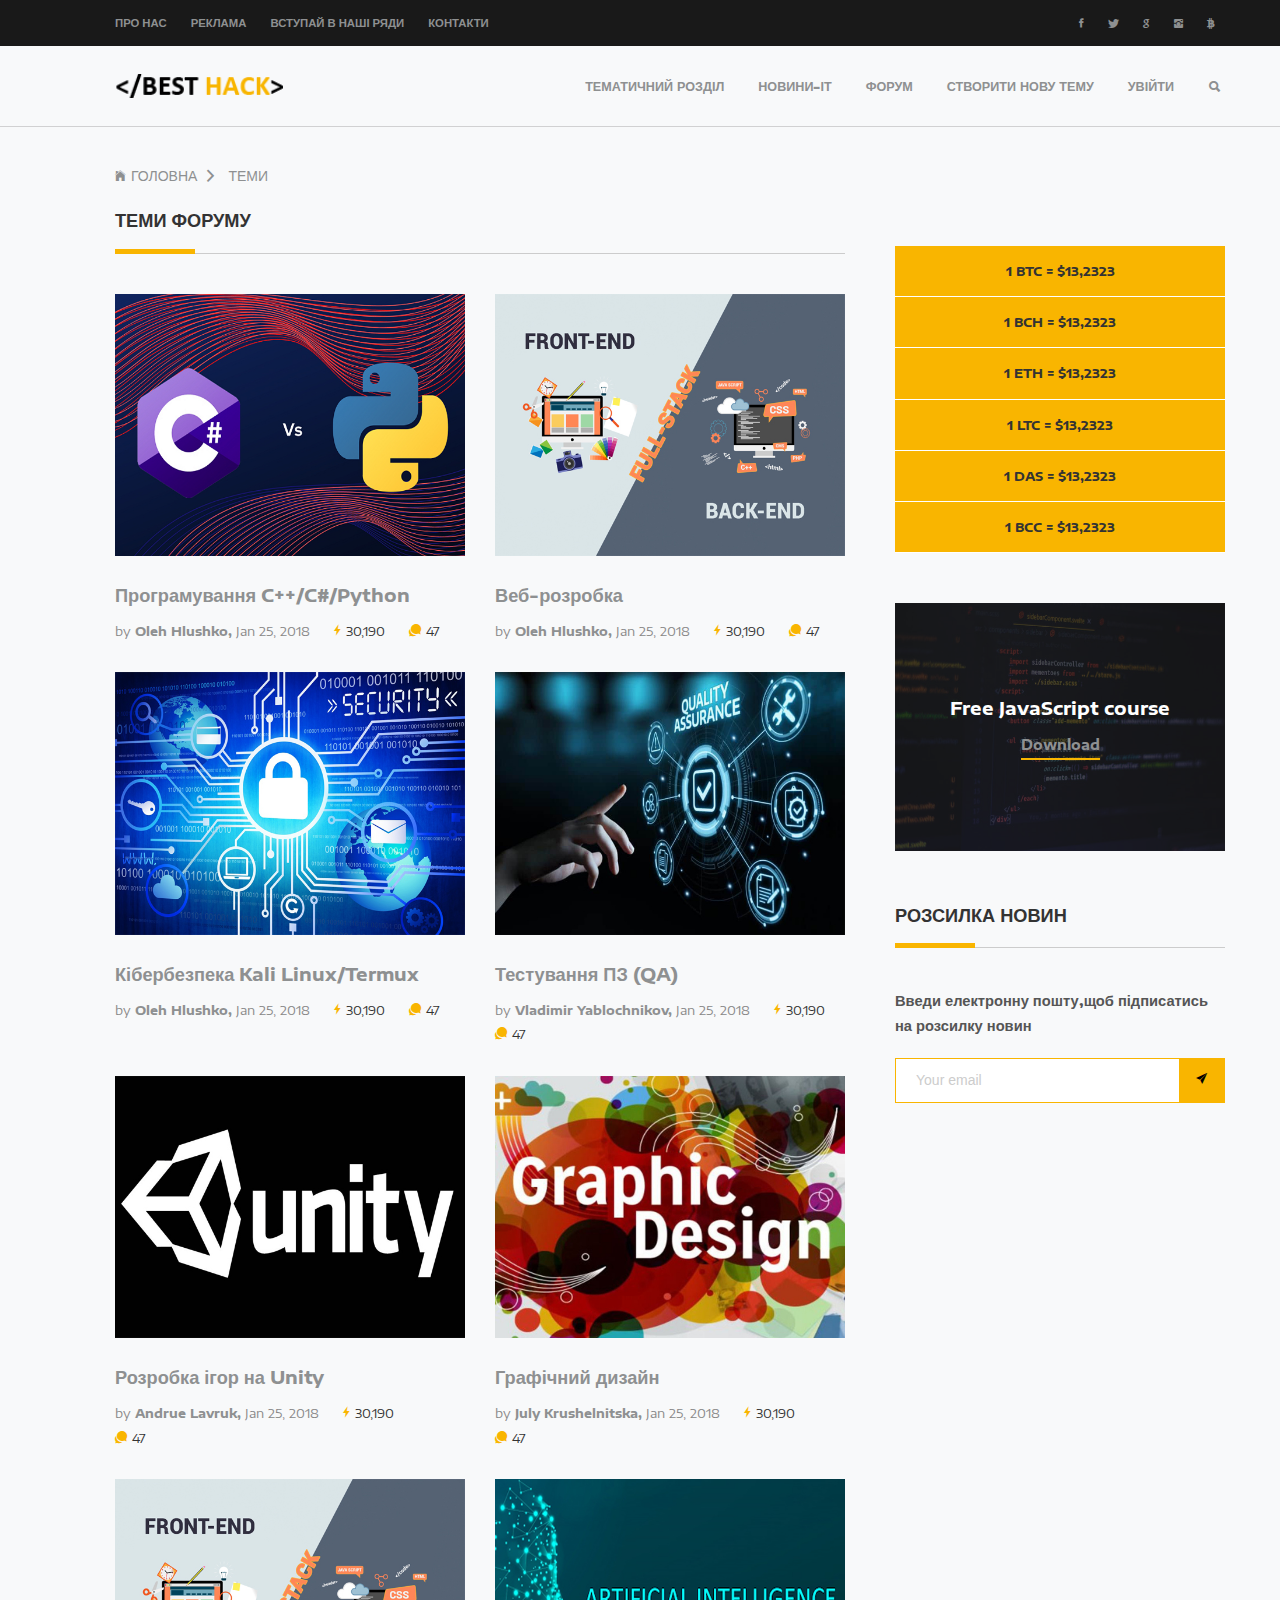
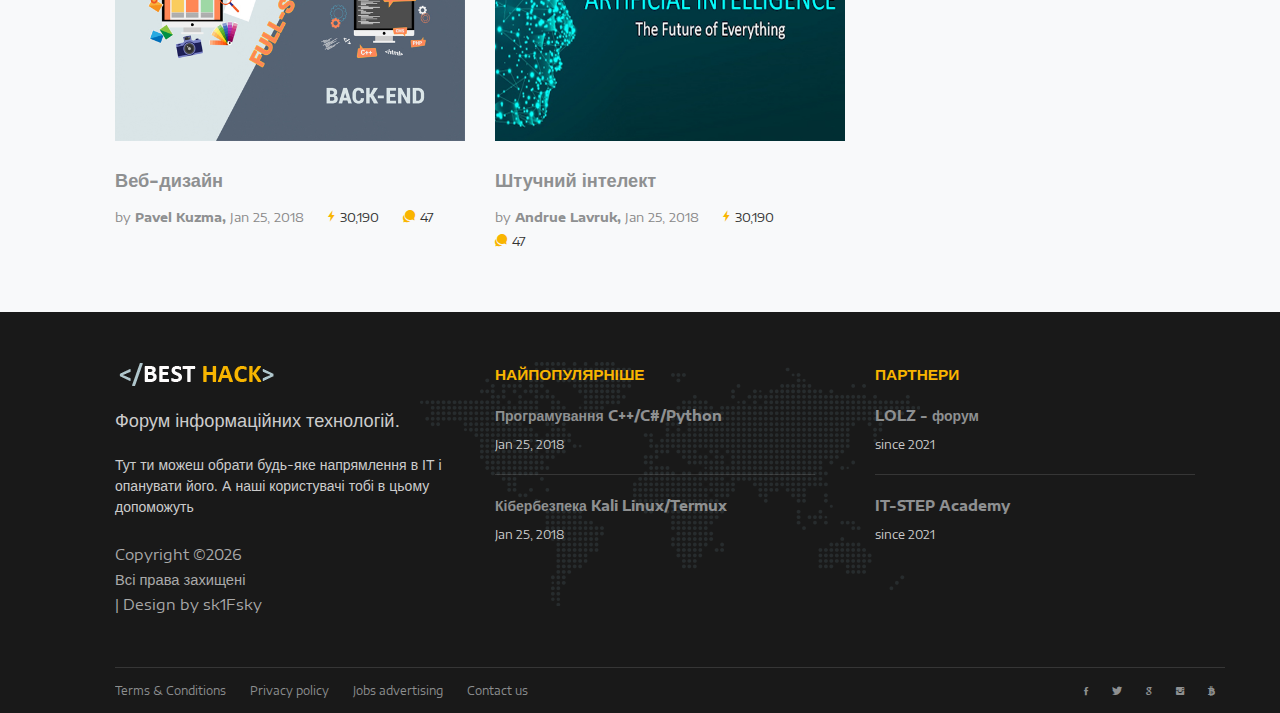
<file: themes.html>
<!DOCTYPE HTML>
<html lang="en">
<head>
	<title>BEST_HACK</title>
	<meta http-equiv="X-UA-Compatible" content="IE=edge">
    <meta name="viewport" content="width=device-width, initial-scale=1">
	<meta charset="UTF-8">
	
	<!-- Font -->
	<link href="https://fonts.googleapis.com/css?family=Encode+Sans+Expanded:400,600,700" rel="stylesheet">
	
	<link rel="icon" type="image/png" href="images/icons/web-ico.ico"/>

	<!-- Stylesheets -->
	
	<link href="plugin-frameworks/bootstrap.css" rel="stylesheet">
	
	<link href="fonts/ionicons.css" rel="stylesheet">
		
	<link href="common/styles.css" rel="stylesheet">

	<link href="css/preloader.css" rel="stylesheet">



	
	
</head>
<body>
	<div class="preloader">
		<div class="preloader__row">
		  <div class="preloader__item"></div>
		  <div class="preloader__item"></div>
		</div>
	  </div>
	<header>
		<div class="bg-191">
			<div class="container">	
				<div class="oflow-hidden color-ash font-9 text-sm-center ptb-sm-5">
				
					<ul class="float-left float-sm-none list-a-plr-10 list-a-plr-sm-5 list-a-ptb-15 list-a-ptb-sm-10">
						<li><a class="pl-0 pl-sm-10" href="#">ПРО НАС</a></li>
						<li><a href="#">РЕКЛАМА</a></li>
						<li><a href="#">ВСТУПАЙ В НАШІ РЯДИ</a></li>
						<li><a href="#">КОНТАКТИ</a></li>
					</ul>
					<ul class="float-right float-sm-none list-a-plr-10 list-a-plr-sm-5 list-a-ptb-15 list-a-ptb-sm-5">
						<li><a class="pl-0 pl-sm-10" href="#"><i class="ion-social-facebook"></i></a></li>
						<li><a href="#"><i class="ion-social-twitter"></i></a></li>
						<li><a href="#"><i class="ion-social-google"></i></a></li>
						<li><a href="#"><i class="ion-social-instagram"></i></a></li>
						<li><a href="#"><i class="ion-social-bitcoin"></i></a></li>
					</ul>
					
				</div><!-- top-menu -->
			</div><!-- container -->
		</div><!-- bg-191 -->
		
		<div class="container">
			<a class="logo" href="index.html"><img src="images/black_logo.png" alt="Logo"></a>
			
			<a class="right-area src-btn" href="#" >
				<i class="active src-icn ion-search"></i>
				<i class="close-icn ion-close"></i>
			</a>
			<div class="src-form">
				<form>
					<input type="text" placeholder="Search here">
					<button type="submit"><i class="ion-search"></i></a></button>
				</form>
			</div><!-- src-form -->
			
			
			<a class="menu-nav-icon" data-menu="#main-menu" href="#"><i class="ion-navicon"></i></a>
			
			<ul class="main-menu" id="main-menu">
				<li><a href="themes.html"><strong>ТЕМАТИЧНИЙ РОЗДІЛ</strong></a></li>
				<li class="drop-down"><a href="news.html"><strong>НОВИНИ-ІТ</strong></i></a>
					<!-- <ul class="drop-down-menu drop-down-inner">
						<li><a href="08_news-post .html">PAGE 1</a></li>
						<li><a href="#">PAGE 2</a></li>
					</ul>-->
				</li>
				<li><a href="forum.html"><strong>ФОРУМ</strong></a></li>
				<li><a href="add_topics.html"><strong>СТВОРИТИ НОВУ ТЕМУ</strong></a></li>
				<li><a href="log_in.html"><strong>УВІЙТИ</strong></a></li>
			</ul>
			<div class="clearfix"></div>
		</div><!-- container -->
	</header>
	
	
	<section class="mb-20">
		<div class="mb-30 brdr-ash-1 opacty-5"></div>
		<div class="container">
			<a class="mt-10" href="index.html"><i class="mr-5 ion-ios-home"></i>ГОЛОВНА<i class="mlr-10 ion-chevron-right"></i></a>
			<a class="mt-10 color-ash" href="02_archive-page.html">ТЕМИ</a>
		</div><!-- container -->
	</section>
	
	<section>
		<div class="container">
			<div class="row">
			
				<div class="col-md-12 mb-30 col-lg-8">
					
					<h4 class="p-title"><b>ТЕМИ ФОРУМУ</b></h4>
					<div class="row">
					
						<div class="col-sm-6">
							<div class="scale"><img src="images/py_sh.jpg" alt=""></div>
							<h4 class="pt-20"><a href="#"><b>Програмування C++/C#/Python</b></a></h4>
							<ul class="list-li-mr-20 pt-10 mb-30">
								<li class="color-lite-black">by <a href="#" class="color-black"><b>Oleh Hlushko,</b></a>
								Jan 25, 2018</li>
								<li><i class="color-primary mr-5 font-12 ion-ios-bolt"></i>30,190</li>
								<li><i class="color-primary mr-5 font-12 ion-chatbubbles"></i>47</li>
							</ul>
						</div><!-- col-sm-6 -->
						
						<div class="col-sm-6">
							<div class="scale"><img src="images/fullstack.jpg" alt=""></div>
							<h4 class="pt-20"><a href="#"><b>Веб-розробка</b></a></h4>
							<ul class="list-li-mr-20 pt-10 mb-30">
								<li class="color-lite-black">by <a href="#" class="color-black"><b>Oleh Hlushko,</b></a>
								Jan 25, 2018</li>
								<li><i class="color-primary mr-5 font-12 ion-ios-bolt"></i>30,190</li>
								<li><i class="color-primary mr-5 font-12 ion-chatbubbles"></i>47</li>
							</ul>
						</div><!-- col-sm-6 -->
					
						<div class="col-sm-6">
							<div class="scale"><img src="images/cyber.jpg" alt=""></div>
							<h4 class="pt-20"><a href="#"><b>Кібербезпека Kali Linux/Termux</b></a></h4>
							<ul class="list-li-mr-20 pt-10 mb-30">
								<li class="color-lite-black">by <a href="#" class="color-black"><b>Oleh Hlushko,</b></a>
								Jan 25, 2018</li>
								<li><i class="color-primary mr-5 font-12 ion-ios-bolt"></i>30,190</li>
								<li><i class="color-primary mr-5 font-12 ion-chatbubbles"></i>47</li>
							</ul>
						</div><!-- col-sm-6 -->
						
						<div class="col-sm-6">
							<div class="scale"><img src="images/q_a.jpg" alt=""></div>
							<h4 class="pt-20"><a href="#"><b>Тестування ПЗ (QA)</b></a></h4>
							<ul class="list-li-mr-20 pt-10 mb-30">
								<li class="color-lite-black">by <a href="#" class="color-black"><b>Vladimir Yablochnikov,</b></a>
								Jan 25, 2018</li>
								<li><i class="color-primary mr-5 font-12 ion-ios-bolt"></i>30,190</li>
								<li><i class="color-primary mr-5 font-12 ion-chatbubbles"></i>47</li>
							</ul>
						</div><!-- col-sm-6 -->
						
						<div class="col-sm-6">
							<div class="scale"><img src="images/unity.jpg" alt=""></div>
							<h4 class="pt-20"><a href="#"><b>Розробка ігор на Unity</b></a></h4>
							<ul class="list-li-mr-20 pt-10 mb-30">
								<li class="color-lite-black">by <a href="#" class="color-black"><b>Andrue Lavruk,</b></a>
								Jan 25, 2018</li>
								<li><i class="color-primary mr-5 font-12 ion-ios-bolt"></i>30,190</li>
								<li><i class="color-primary mr-5 font-12 ion-chatbubbles"></i>47</li>
							</ul>
						</div><!-- col-sm-6 -->
						
						<div class="col-sm-6">
							<div class="scale"><img src="images/graphic-design.jpg" alt=""></div>
							<h4 class="pt-20"><a href="#"><b>Графічний дизайн</b></a></h4>
							<ul class="list-li-mr-20 pt-10 mb-30">
								<li class="color-lite-black">by <a href="#" class="color-black"><b>July Krushelnitska,</b></a>
								Jan 25, 2018</li>
								<li><i class="color-primary mr-5 font-12 ion-ios-bolt"></i>30,190</li>
								<li><i class="color-primary mr-5 font-12 ion-chatbubbles"></i>47</li>
							</ul>
						</div><!-- col-sm-6 -->
						
						<div class="col-sm-6">
							<div class="scale"><img src="images/fullstack.jpg" alt=""></div>
							<h4 class="pt-20"><a href="#"><b>Веб-дизайн</b></a></h4>
							<ul class="list-li-mr-20 pt-10 mb-30">
								<li class="color-lite-black">by <a href="#" class="color-black"><b>Pavel Kuzma,</b></a>
								Jan 25, 2018</li>
								<li><i class="color-primary mr-5 font-12 ion-ios-bolt"></i>30,190</li>
								<li><i class="color-primary mr-5 font-12 ion-chatbubbles"></i>47</li>
							</ul>
						</div><!-- col-sm-6 -->
						
						<div class="col-sm-6">
							<div class="scale"><img src="images/artificial_intelligence.jpg" alt=""></div>
							<h4 class="pt-20"><a href="#"><b>Штучний інтелект</b></a></h4>
							<ul class="list-li-mr-20 pt-10 mb-30">
								<li class="color-lite-black">by <a href="#" class="color-black"><b>Andrue Lavruk,</b></a>
								Jan 25, 2018</li>
								<li><i class="color-primary mr-5 font-12 ion-ios-bolt"></i>30,190</li>
								<li><i class="color-primary mr-5 font-12 ion-chatbubbles"></i>47</li>
							</ul>
						</div><!-- col-sm-6 -->
						
					</div><!-- row -->
					
					<!--<a class="dplay-block btn-brdr-primary mt-20 mb-md-50" href="#"><b>Більше..</b></a>-->
				</div><!-- col-md-9 -->
				
				<div class="d-none d-md-block d-lg-none col-md-3"></div>
				<div class="col-md-6 col-lg-4">
					<div class="pl-20 mt-40 pl-md-0">
						<ul class="list-block list-li-ptb-15 list-btm-border-white bg-primary text-center">
							<li><b>1 BTC = $13,2323</b></li>
							<li><b>1 BCH = $13,2323</b></li>
							<li><b>1 ETH = $13,2323</b></li>
							<li><b>1 LTC = $13,2323</b></li>
							<li><b>1 DAS = $13,2323</b></li>
							<li><b>1 BCC = $13,2323</b></li>
						</ul>
						
						<div class="mtb-50 pos-relative">
							<img src="images/coding.jpg" alt="">
							<div class="abs-tblr bg-layer-7 text-center color-white">
								<div class="dplay-tbl">
									<div class="dplay-tbl-cell">
										<h4><b>Free JavaScript course</b></h4>
										<a class="mt-15 color-primary link-brdr-btm-primary" href="https://www.google.com/intl/uk/drive/"><b>Download</b></a>
									</div><!-- dplay-tbl-cell -->
								</div><!-- dplay-tbl -->
							</div><!-- abs-tblr -->
						</div><!-- mtb-50 -->
						
						<div class="mtb-50 mb-md-0">
							<h4 class="p-title"><b>РОЗСИЛКА НОВИН</b></h4>
							<p class="mb-20"><strong>Введи електронну пошту,щоб підписатись на розсилку новин</strong></p>
							<form class="nwsltr-primary-1">
								<input type="text" placeholder="Your email"/>
								<button type="submit"><i class="ion-ios-paperplane"></i></button>
							</form>
						</div><!-- mtb-50 -->
						
					</div><!--  pl-20 -->
				</div><!-- col-md-3 -->
				
			</div><!-- row -->
		</div><!-- container -->
	</section>
	
	
	<footer class="bg-191 color-ccc">
		
		<div class="container">
			<div class="pt-50 pb-20 pos-relative">
				<div class="abs-tblr pt-50 z--1 text-center">
					<div class="h-80 pos-relative"><img class="opacty-1 h-100 w-auto" src="images/map.png" alt=""></div>
				</div>
				<div class="row">
				
					<div class="col-sm-4">
						<div class="mb-30">
							<a href="#"><img src="images/white_logo.png"></a>
							<p class="mtb-20 color-ccc"><h4>Форум інформаційних технологій.</h4></br> Тут ти можеш обрати будь-яке напрямлення в ІТ і опанувати його. А наші користувачі тобі в цьому допоможуть</p>
							<p class="color-ash"><!-- Link back to Colorlib can't be removed. Template is licensed under CC BY 3.0. -->
							</br>Copyright &copy;<script>document.write(new Date().getFullYear());</script> </br>Всі права захищені </br>| Design by sk1Fsky </a>
<!-- Link back to Colorlib can't be removed. Template is licensed under CC BY 3.0. -->
</p>
						</div><!-- mb-30 -->
					</div><!-- col-md-4 -->
					
					<div class="col-sm-4">
						<div class="mb-30">
							<h5 class="color-primary mb-20"><b>НАЙПОПУЛЯРНІШЕ</b></h5>
							<div class="mb-20">
								<a class="color-white" href="#"><b>Програмування C++/C#/Python</b></a>
								<h6 class="mt-10">Jan 25, 2018</h6>
							</div>
							<div class="brdr-ash-1 opacty-2 mr-30"></div>
							<div class="mt-20">
								<a class="color-white" href="#"><b>Кібербезпека Kali Linux/Termux</b></a>
								<h6 class="mt-10">Jan 25, 2018</h6>
							</div>
						</div><!-- mb-30 -->
					</div><!-- col-md-4 -->
					
					<div class="col-sm-4">
						<div class="mb-30">
							<h5 class="color-primary mb-20"><b>ПАРТНЕРИ</b></h5>
							<div class="mb-20">
								<a class="color-white" href="https://lolz.guru/"><b>LOLZ -  форум</b></a>
								<h6 class="mt-10">since 2021</h6>
							</div>
							<div class="brdr-ash-1 opacty-2 mr-30"></div>
							<div class="mt-20">
								<a class="color-white" href="https://te.itstep.org/"><b>IT-STEP Academy</b></a>
								<h6 class="mt-10">since 2021</h6>
							</div>
						</div><!-- mb-30 -->
					</div><!-- col-md-4 -->
					
				</div><!-- row -->
			</div><!-- ptb-50 -->
			
			<div class="brdr-ash-1 opacty-2"></div>
			
			<div class="oflow-hidden color-ash font-9 text-sm-center ptb-sm-5">
			
				<ul class="float-left float-sm-none list-a-plr-10 list-a-plr-sm-5 list-a-ptb-15 list-a-ptb-sm-10">
					<li><a class="pl-0 pl-sm-10" href="#">Terms & Conditions</a></li>
					<li><a href="#">Privacy policy</a></li>
					<li><a href="#">Jobs advertising</a></li>
					<li><a href="#">Contact us</a></li>
				</ul>
				<ul class="float-right float-sm-none list-a-plr-10 list-a-plr-sm-5 list-a-ptb-15 list-a-ptb-sm-5">
					<li><a class="pl-0 pl-sm-10" href="#"><i class="ion-social-facebook"></i></a></li>
					<li><a href="#"><i class="ion-social-twitter"></i></a></li>
					<li><a href="#"><i class="ion-social-google"></i></a></li>
					<li><a href="#"><i class="ion-social-instagram"></i></a></li>
					<li><a href="#"><i class="ion-social-bitcoin"></i></a></li>
				</ul>
				
			</div><!-- oflow-hidden -->
		</div><!-- container -->
	</footer>
	
	<!-- SCIPTS -->
	
	<script src="plugin-frameworks/jquery-3.2.1.min.js"></script>
	
	<script src="plugin-frameworks/tether.min.js"></script>
	
	<script src="plugin-frameworks/bootstrap.js"></script>
	
	<script src="common/scripts.js"></script>
	
</body>
</html>
</file>
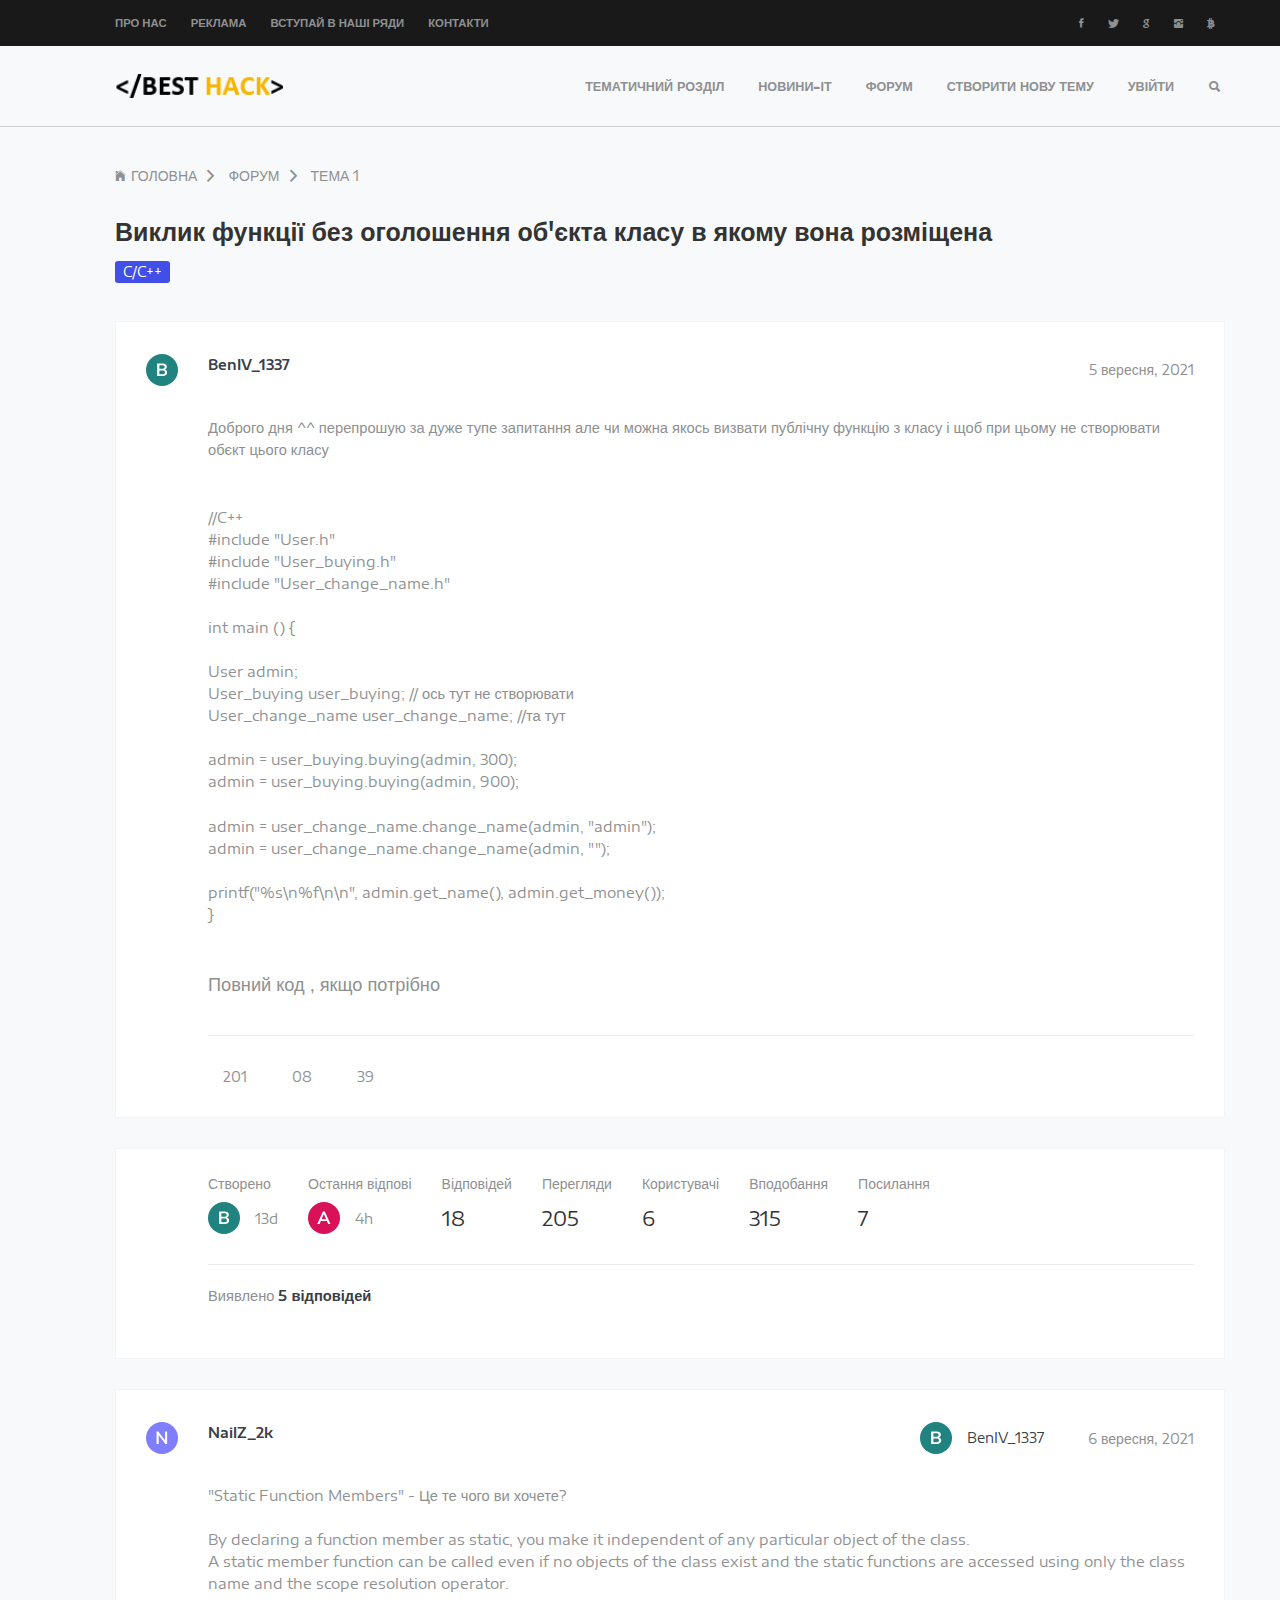
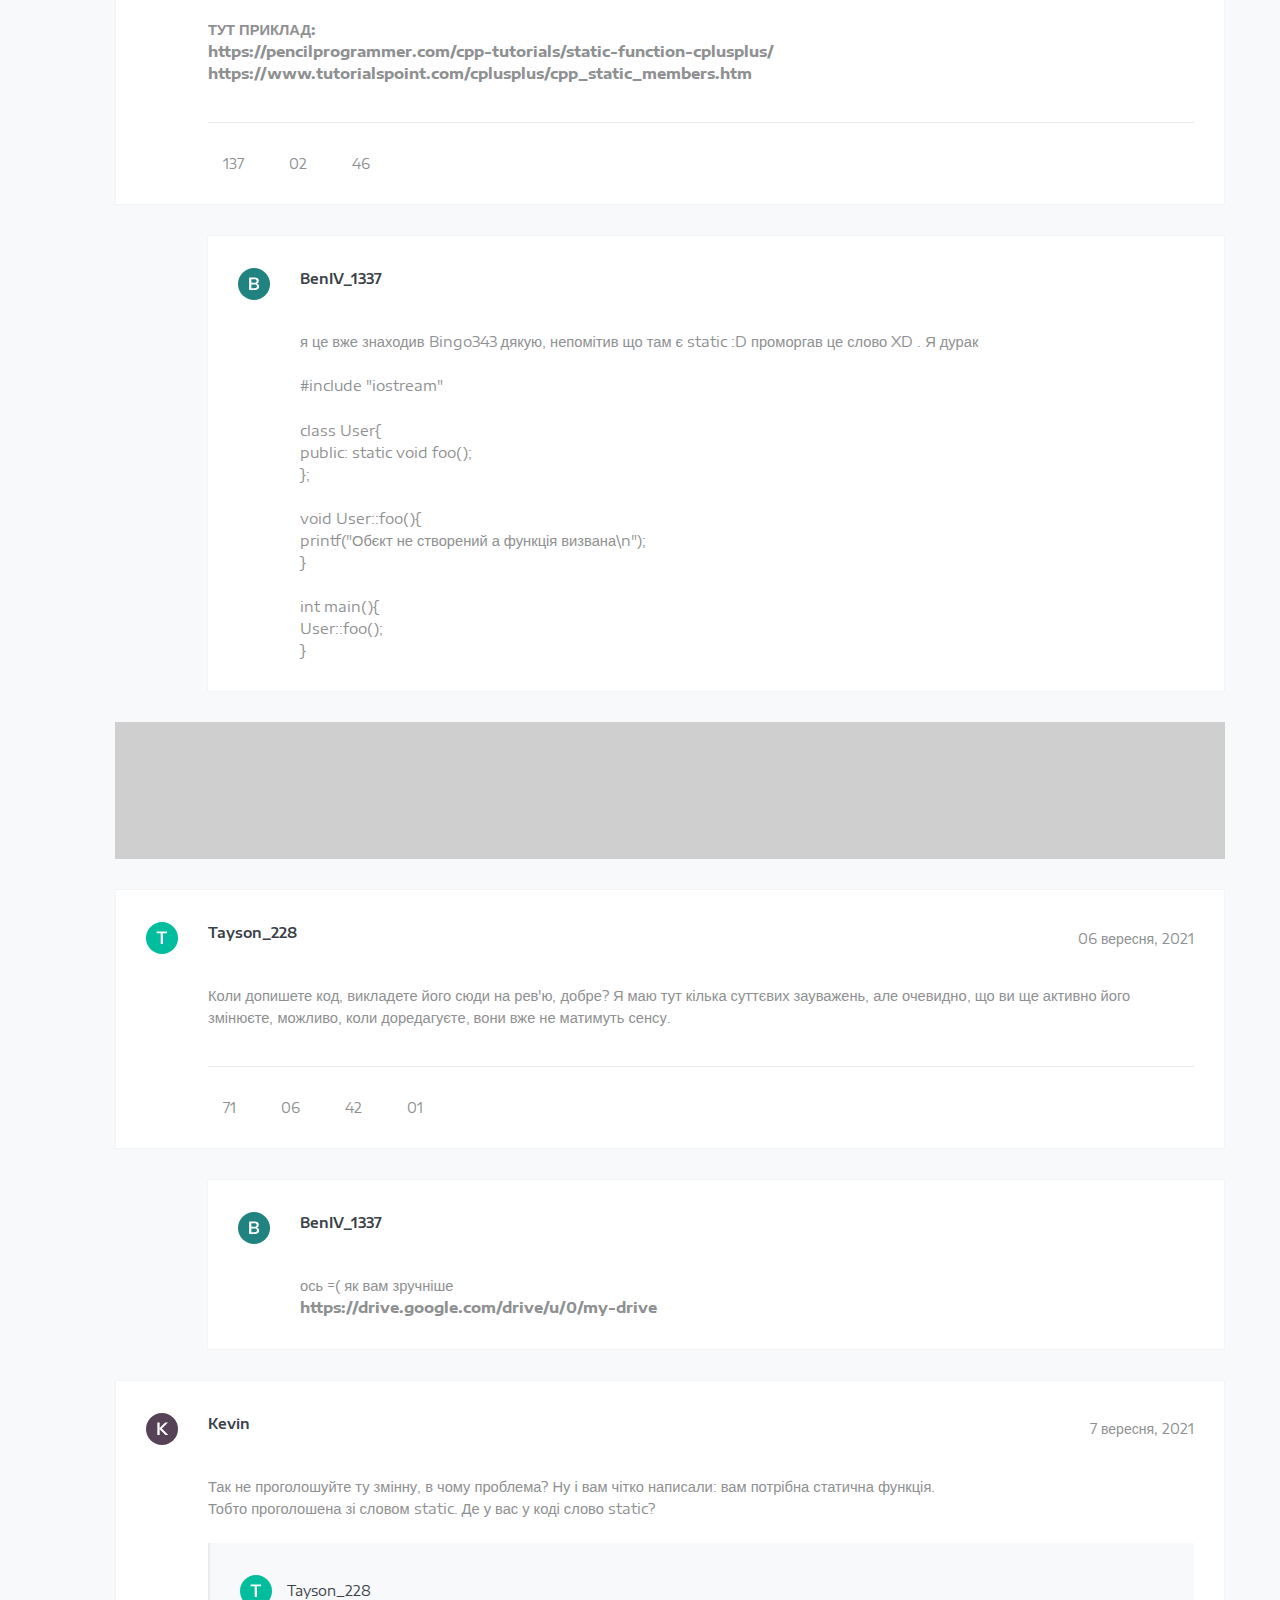
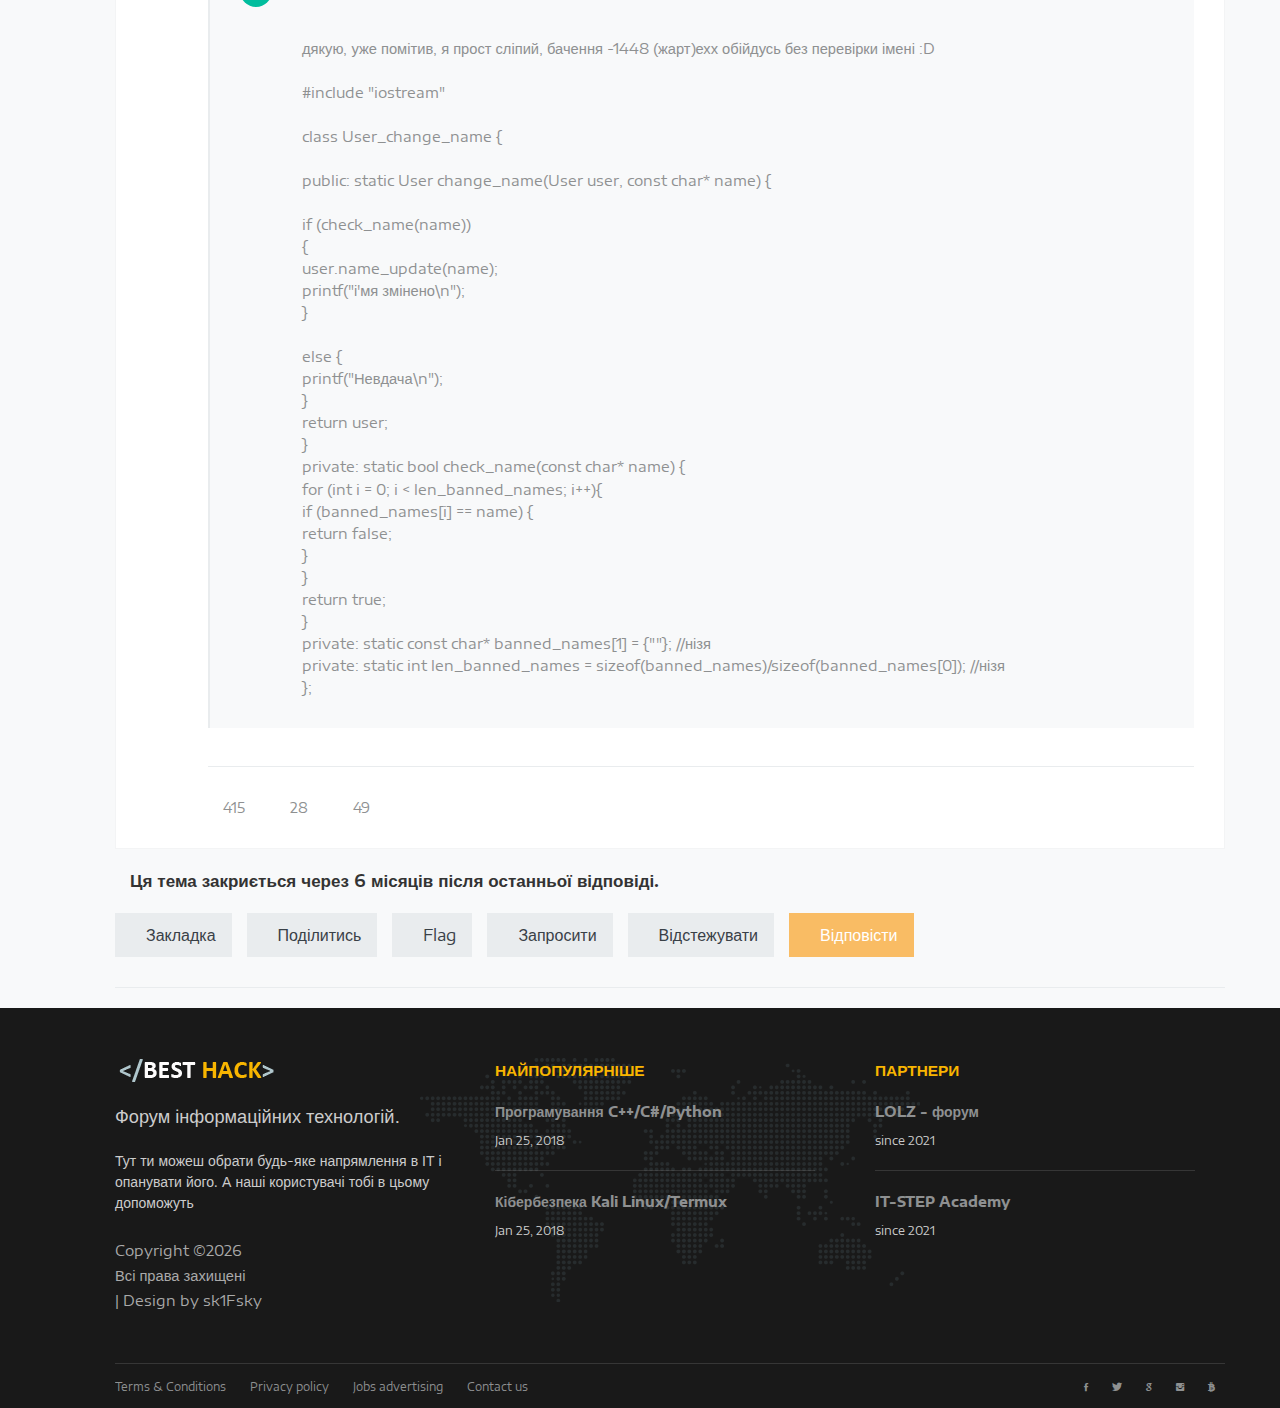
<file: topic1.html>
<!DOCTYPE HTML>
<html lang="en">
<head>
	<title>BEST_HACK</title>
	<meta http-equiv="X-UA-Compatible" content="IE=edge">
    <meta name="viewport" content="width=device-width, initial-scale=1">
	<meta charset="UTF-8">
	
	<!-- Font -->
	<link href="https://fonts.googleapis.com/css?family=Encode+Sans+Expanded:400,600,700" rel="stylesheet">
	
	<link rel="icon" type="image/png" href="images/iconic/web-ico.ico"/>

	<!-- Stylesheets -->
	
	<link href="plugin-frameworks/bootstrap.css" rel="stylesheet">
	
	<link href="fonts/ionicons.css" rel="stylesheet">
		
	<link href="common/styles.css" rel="stylesheet">

	<link href="css/preloader.css" rel="stylesheet">

	
	
</head>
<body>
	<div class="preloader">
		<div class="preloader__row">
		  <div class="preloader__item"></div>
		  <div class="preloader__item"></div>
		</div>
	  </div>
	<header>
		<div class="bg-191">
			<div class="container">	
				<div class="oflow-hidden color-ash font-9 text-sm-center ptb-sm-5">
				
					<ul class="float-left float-sm-none list-a-plr-10 list-a-plr-sm-5 list-a-ptb-15 list-a-ptb-sm-10">
						<li><a class="pl-0 pl-sm-10" href="#">ПРО НАС</a></li>
						<li><a href="#">РЕКЛАМА</a></li>
						<li><a href="#">ВСТУПАЙ В НАШІ РЯДИ</a></li>
						<li><a href="#">КОНТАКТИ</a></li>
					</ul>
					<ul class="float-right float-sm-none list-a-plr-10 list-a-plr-sm-5 list-a-ptb-15 list-a-ptb-sm-5">
						<li><a class="pl-0 pl-sm-10" href="#"><i class="ion-social-facebook"></i></a></li>
						<li><a href="#"><i class="ion-social-twitter"></i></a></li>
						<li><a href="#"><i class="ion-social-google"></i></a></li>
						<li><a href="#"><i class="ion-social-instagram"></i></a></li>
						<li><a href="#"><i class="ion-social-bitcoin"></i></a></li>
					</ul>
					
				</div><!-- top-menu -->
			</div><!-- container -->
		</div><!-- bg-191 -->
		
		<div class="container">
			<a class="logo" href="index.html"><img src="images/black_logo.png" alt="Logo"></a>
			
			<a class="right-area src-btn" href="#" >
				<i class="active src-icn ion-search"></i>
				<i class="close-icn ion-close"></i>
			</a>
			<div class="src-form">
				<form>
					<input type="text" placeholder="Search here">
					<button type="submit"><i class="ion-search"></i></a></button>
				</form>
			</div><!-- src-form -->
			
			
			<a class="menu-nav-icon" data-menu="#main-menu" href="#"><i class="ion-navicon"></i></a>
			
			<ul class="main-menu" id="main-menu">
				<li><a href="themes.html"><strong>ТЕМАТИЧНИЙ РОЗДІЛ</strong></a></li>
				<li class="drop-down"><a href="news.html"><strong>НОВИНИ-ІТ</strong></i></a>
					<!-- <ul class="drop-down-menu drop-down-inner">
						<li><a href="08_news-post .html">PAGE 1</a></li>
						<li><a href="#">PAGE 2</a></li>
					</ul>-->
				</li>
				<li><a href="forum.html"><strong>ФОРУМ</strong></a></li>
				<li><a href="add_topics.html"><strong>СТВОРИТИ НОВУ ТЕМУ</strong></a></li>
				<li><a href="log_in.html"><strong>УВІЙТИ</strong></a></li>
			</ul>
			<div class="clearfix"></div>
		</div><!-- container -->
	</header>
	
	
	<section class="ptb-0">
		<div class="mb-30 brdr-ash-1 opacty-5"></div>
		<div class="container">
			<a class="mt-10" href="index.html"><i class="mr-5 ion-ios-home"></i>ГОЛОВНА<i class="mlr-10 ion-chevron-right"></i></a>
			<a class="mt-10 color-ash" href="forum.html">ФОРУМ<i class="mlr-10 ion-chevron-right"></i></a>
			<a class="mt-10 color-ash" href="topic1.html">ТЕМА 1</a>
		</div><!-- container -->
	</section>
	
	<div class="container">
		
				<div class="topics">
					<div class="topics__heading">
						<h2 class="topics__heading-title">Виклик функції без оголошення об'єкта класу в якому вона розміщена</h2>
						<div class="topics__heading-info">
							<!--<a href="#" class="category"><i class="bg-3ebafa"></i> Exchange</a>-->
							<div class="tags">
								<!--<a href="#" class="bg-4f80b0">sdfsd</a>-->
								<a href="#" class="bg-424ee8">C/C++</a>
								<!--<a href="#" class="bg-36b7d7">entertainment</a>-->
							</div>
						</div>
					</div>
					<div class="topics__body">
						<div class="topics__content">
							<div class="topic">
								<div class="topic__head">
									<div class="topic__avatar">
										<a href="#" class="avatar"><img src="fonts/iconic/avatars/B.svg" alt="avatar"></a>
									</div>
									<div class="topic__caption">
										<div class="topic__name">
											<a href="#">BenIV_1337</a>
										</div>
										<div class="topic__date"><i class="icon-Watch_Later"></i>5 вересня, 2021</div>
									</div>
								</div>
								<div class="topic__content">
									<div class="topic__text">
										<p>Доброго дня ^^
											перепрошую за дуже тупе запитання але чи можна якось визвати публічну функцію з класу і щоб при цьому не створювати обєкт цього класу</p>
										<p>
											<br>//C++
											<br>#include "User.h"
											<br>#include "User_buying.h"
											<br>#include "User_change_name.h"
											
											<br><br> int main () {
												<br><br>User admin;
												<br>User_buying user_buying; // ось тут не створювати
												<br>User_change_name user_change_name; //та тут
											
												<br><br>admin = user_buying.buying(admin, 300);
												<br>admin = user_buying.buying(admin, 900);
											
												<br><br>admin = user_change_name.change_name(admin, "admin");
												<br>admin = user_change_name.change_name(admin, "");
											
												<br><br>printf("%s\n%f\n\n", admin.get_name(), admin.get_money());
												<br>}
										</p>
										<br><h4><a href = "https://www.youtube.com/watch?v=k1BLyAgbCsU&ab_channel=SHAPKA">Повний код , якщо потрібно</a></h4>
									
									</div>
									<div class="topic__footer">
										<div class="topic__footer-likes">
											<div>
												<a href="#"><i class="icon-Upvote"></i></a>
												<span>201</span>
											</div>
											<div>
												<a href="#"><i class="icon-Downvote"></i></a>
												<span>08</span>
											</div>
											<div>
												<a href="#"><i class="icon-Favorite_Topic"></i></a>
												<span>39</span>
											</div>
										</div>
										<div class="topic__footer-share">
											<div data-visible="desktop">
												<a href="#"><i class="icon-Share_Topic"></i></a>
												<a href="#"><i class="icon-Flag_Topic"></i></a>
												<a href="#"><i class="icon-Bookmark"></i></a>
											</div>
											<div data-visible="mobile">
												<a href="#"><i class="icon-More_Options"></i></a>
											</div>
											<a href="#"><i class="icon-Reply_Fill"></i></a>
										</div>
									</div>
								</div>
							</div>
							<div class="topic">
								<div class="topic__content">
									<div class="topic__info">
										<div class="topic__info-section">
											<div>
												<span class="topic__info-title">Створено</span>
												<div  class="topic__info-avatar">
													<a href="#" class="avatar"><img src="fonts/iconic/avatars/B.svg" alt="avatar"></a>
													<span>13d</span>
												</div>
											</div>
											<div>
												<span class="topic__info-title">Остання відпові</span>
												<div  class="topic__info-avatar">
													<a href="#" class="avatar"><img src="fonts/iconic/avatars/A.svg" alt="avatar"></a>
													<span>4h</span>
												</div>
											</div>
										</div>
										<div class="topic__info-section">
											<div>
												<span class="topic__info-title">Відповідей</span>
												<div  class="topic__info-count">18</div>
											</div>
											<div>
												<span class="topic__info-title">Перегляди</span>
												<div  class="topic__info-count">205</div>
											</div>
											<div>
												<span class="topic__info-title">Користувачі</span>
												<div  class="topic__info-count">6</div>
											</div>
											<div>
												<span class="topic__info-title">Вподобання</span>
												<div  class="topic__info-count">315</div>
											</div>
											<div>
												<span class="topic__info-title">Посилання</span>
												<div  class="topic__info-count">7</div>
											</div>
										</div>
										<a href="#" class="topic__info-more"><i class="icon-Arrow_Down"></i></a>
									</div>
									
									
									<div class="topic__title">
										<p>Виявлено <span>5 відповідей</span></p>
									</div>
									<div class="topic__btns">
										
										<div class="topic__select">
											<p>Sort replies by:</p>
											
										</div>
									</div>
								</div>
							</div>
							<div class="topic">
								<div class="topic__head">
									<div class="topic__avatar">
										<a href="#" class="avatar"><img src="fonts/iconic/avatars/N.svg" alt="avatar"></a>
									</div>
									<div class="topic__caption">
										<div class="topic__name">
											<a href="#">NailZ_2k</a>
										</div>
										<div class="topic__date">
											<div class="topic__user topic__user--pos-r">
												<i class="icon-Reply_Fill"></i>
												<a href="#" class="avatar"><img src="fonts/iconic/avatars/B.svg" alt="avatar"></a>
												<a href="#" class="topic__user-name">BenIV_1337</a>
											</div>
											<i class="icon-Watch_Later"></i>6 вересня, 2021
										</div>
									</div>
								</div>
								<div class="topic__content">
									<div class="topic__text">
										<p>"Static Function Members" - Це те чого ви хочете?<br>
											 <br>By declaring a function member as static, you make it independent of any particular object of the class.
											 <br>A static member function can be called even if no objects of the class exist and the static functions
											  are accessed using only the class name and the scope resolution operator.<br>	 
										</p>
										<p><strong>ТУТ ПРИКЛАД:
											<br>https://pencilprogrammer.com/cpp-tutorials/static-function-cplusplus/
											<br>https://www.tutorialspoint.com/cplusplus/cpp_static_members.htm</strong></p>
									</div>
									
									<div class="topic__footer">
										<div class="topic__footer-likes">
											<div>
												<a href="#"><i class="icon-Upvote"></i></a>
												<span>137</span>
											</div>
											<div>
												<a href="#"><i class="icon-Downvote"></i></a>
												<span>02</span>
											</div>
											<div>
												<a href="#"><i class="icon-Favorite_Topic"></i></a>
												<span>46</span>
											</div>
										</div>
										<div class="topic__footer-share">
											<div data-visible="desktop">
												<a href="#"><i class="icon-Share_Topic"></i></a>
												<a href="#"><i class="icon-Flag_Topic"></i></a>
												<a href="#"><i class="icon-Bookmark"></i></a>
											</div>
											<div data-visible="mobile">
												<a href="#"><i class="icon-More_Options"></i></a>
											</div>
											<a href="#"><i class="icon-Reply_Fill"></i></a>
										</div>
									</div>
								</div>
							</div>
							<div class="topic topic--comment">
								<div class="topic__head">
									<div class="topic__avatar">
										<a href="#" class="avatar"><img src="fonts/iconic/avatars/B.svg" alt="avatar"></a>
									</div>
									<div class="topic__caption">
										<div class="topic__name">
											<a href="#">BenIV_1337</a>
										</div>
									</div>
									<a href="#" class="topic__arrow topic__arrow--up"><i class="icon-Arrow_Up"></i></a>
								</div>
								<div class="topic__content">
									<div class="topic__text">
										<p>я це вже знаходив Bingo343 дякую, непомітив що там є static :D проморгав це слово XD . Я  дурак<br>
											<br>#include "iostream"
											<br><br>class User{
											<br>public: static void foo();
											<br>};
												
											<br><br>void User::foo(){
											<br>printf("Обєкт не створений а функція визвана\n");
											<br>}
												
											<br><br>int main(){
											<br>	User::foo();
											<br>}
										</p>
									</div>
								</div>
							</div>
							<div class="topics__promo">
								<a href="#"><img src="images/topic-promo.jpg" alt="promo"></a>
							</div>
							<div class="topic">
								<div class="topic__head">
									<div class="topic__avatar">
										<a href="#" class="avatar"><img src="fonts/iconic/avatars/T.svg" alt="avatar"></a>
									</div>
									<div class="topic__caption">
										<div class="topic__name">
											<a href="#">Tayson_228</a>
										</div>
										<div class="topic__date"><i class="icon-Watch_Later"></i>06 вересня, 2021</div>
									</div>
								</div>
								<div class="topic__content">
									<div class="topic__text">
										<p>Коли допишете код, викладете його сюди на рев'ю, добре? Я маю тут кілька суттєвих зауважень, але очевидно, що ви ще активно його змінюєте, можливо, коли доредагуєте, вони вже не матимуть сенсу.</p>
									</div>
									<div class="topic__footer">
										<div class="topic__footer-likes">
											<div>
												<a href="#"><i class="icon-Upvote"></i></a>
												<span>71</span>
											</div>
											<div>
												<a href="#"><i class="icon-Downvote"></i></a>
												<span>06</span>
											</div>
											<div>
												<a href="#"><i class="icon-Favorite_Topic"></i></a>
												<span>42</span>
											</div>
											<div>
												<a href="#"><i class="icon-Reply_Empty"></i></a>
												<span>01</span>
											</div>
										</div>
										<div class="topic__footer-share">
											<div data-visible="desktop">
												<a href="#"><i class="icon-Share_Topic"></i></a>
												<a href="#"><i class="icon-Flag_Topic"></i></a>
												<a href="#" class="active"><i class="icon-Already_Bookmarked"></i></a>
											</div>
											<div data-visible="mobile">
												<a href="#"><i class="icon-More_Options"></i></a>
											</div>
											<a href="#"><i class="icon-Reply_Fill"></i></a>
										</div>
									</div>
								</div>
							</div>
							<div class="topic topic--comment">
								<div class="topic__head">
									<div class="topic__avatar">
										<a href="#" class="avatar"><img src="fonts/iconic/avatars/B.svg" alt="avatar"></a>
									</div>
									<div class="topic__caption">
										<div class="topic__name">
											<a href="#">BenIV_1337</a>
										</div>
									</div>
									<a href="#" class="topic__arrow topic__arrow--up"><i class="icon-Arrow_Up"></i></a>
								</div>
								<div class="topic__content">
									<div class="topic__text">
										<p>ось =( як вам зручніше
											<br><strong>https://drive.google.com/drive/u/0/my-drive</strong>
										</p>
									</div>
								</div>
							</div>
							<div class="topic">
								<div class="topic__head">
									<div class="topic__avatar">
										<a href="#" class="avatar"><img src="fonts/iconic/avatars/K.svg" alt="avatar"></a>
									</div>
									<div class="topic__caption">
										<div class="topic__name">
											<a href="#">Kevin</a>
										</div>
										<div class="topic__date"><i class="icon-Watch_Later"></i>7 вересня, 2021</div>
									</div>
								</div>
								<div class="topic__content">
									<div class="topic__text">
										<p>Так не проголошуйте ту змінну, в чому проблема?
											Ну і вам чітко написали: вам потрібна статична функція. <br>Тобто проголошена зі словом static. Де у вас у коді слово static?</p>
										<div class="topic topic--answer">
											<div class="topic__head">
												<div class="topic__caption">
													<div class="topic__user">
														<a href="#" class="avatar"><img src="fonts/iconic/avatars/T.svg" alt="avatar"></a>
														<a href="#" class="topic__user-name">Tayson_228</a>
													</div>
												</div>
												<a href="#" class="topic__arrow"><i class="icon-Arrow_Up"></i></a>
											</div>
											<div class="topic__content">
												<div class="topic__text">
													<p>дякую, уже помітив, я прост сліпий, бачення -1448 (жарт)ехх обійдусь без перевірки імені :D
														<br><br>#include "iostream"

														<br><br>class User_change_name {
														<br><br>public: static User change_name(User user, const char* name) {
														<br><br>if (check_name(name))<br>{
														<br>user.name_update(name);
														<br>printf("і'мя змінено\n");
														<br>}
														<br><br>else {
														<br>printf("Невдача\n");
														<br>}
															
														<br>return user;
														<br>}
															
														<br>private: static bool check_name(const char* name) {
														<br>for (int i = 0; i < len_banned_names; i++){
														<br>	if (banned_names[i] == name) {
														<br>		return false;
														<br>	}
														<br>	}
															
														<br>	return true;
														<br>	}
															
														<br>	private: static const char* banned_names[1] = {""}; //нізя
														<br>private: static int len_banned_names = sizeof(banned_names)/sizeof(banned_names[0]); //нізя
														<br>};
													</p>
												</div>
											</div>
										</div>
										
									</div>
									<div class="topic__footer">
										<div class="topic__footer-likes">
											<div>
												<a href="#"><i class="icon-Upvote"></i></a>
												<span>415</span>
											</div>
											<div>
												<a href="#"><i class="icon-Downvote"></i></a>
												<span>28</span>
											</div>
											<div>
												<a href="#"><i class="icon-Favorite_Topic"></i></a>
												<span>49</span>
											</div>
										</div>
										<div class="topic__footer-share">
											<div data-visible="desktop">
												<a href="#"><i class="icon-Share_Topic"></i></a>
												<a href="#"><i class="icon-Flag_Topic"></i></a>
												<a href="#"><i class="icon-Bookmark"></i></a>
											</div>
											<div data-visible="mobile">
												<a href="#"><i class="icon-More_Options"></i></a>
											</div>
											<a href="#"><i class="icon-Reply_Fill"></i></a>
										</div>
									</div>
								</div>
							</div>
							
						</div>
						<!--<div class="topics__calendar">
							<div class="calendar">
								<div class="calendar__top">
									<a href="#" class="calendar__btn calendar__btn--c-01"><i class="icon-Calender"></i></a>
								</div>
								<div class="calendar__center">
									<div class="calendar__first">Jun 12</div>
									<div class="calendar__range">
										<div class="calendar__current">
											<p>31 / 75</p>
											<span>Jun 17</span>
										</div>
									</div>
									<div class="calendar__last">6h ago</div>
								</div>
								<div class="calendar__bottom">
									<a href="#" class="calendar__btn calendar__btn--c-01"><i class="icon-Track"></i></a>
									<a href="#" class="calendar__btn calendar__btn--c-02"><i class="icon-Reply_Fill"></i></a>
								</div>
							</div>
						</div>-->
					</div>
					<div class="topics__title"><i class="icon-Watch_Later"></i>Ця тема закриється через 6 місяців після останньої відповіді.</div>
					<div class="topics__control">
						<a href="#" class="btn"><i class="icon-Bookmark"></i>Закладка</a>
						<a href="#" class="btn"><i class="icon-Share_Topic"></i>Поділитись</a>
						<a href="#" class="btn"><i class="icon-Flag_Topic"></i>Flag</a>
						<a href="#" class="btn"><i class="icon-Add_User"></i>Запросити</a>
						<a href="#" class="btn"><i class="icon-Track"></i>Відстежувати</a>
						<a href="07_log-in.html" class="btn btn--type-02" data-visible="desktop"><i class="icon-Reply_Fill"></i>Відповісти</a>
					</div>		
				</div>
			</div>
		</div><!-- container -->


	<footer class="bg-191 color-ccc">
		
		<div class="container">
			<div class="pt-50 pb-20 pos-relative">
				<div class="abs-tblr pt-50 z--1 text-center">
					<div class="h-80 pos-relative"><img class="opacty-1 h-100 w-auto" src="images/map.png" alt=""></div>
				</div>
				<div class="row">
				
					<div class="col-sm-4">
						<div class="mb-30">
							<a href="#"><img src="images/white_logo.png"></a>
							<p class="mtb-20 color-ccc"><h4>Форум інформаційних технологій.</h4></br> Тут ти можеш обрати будь-яке напрямлення в ІТ і опанувати його. А наші користувачі тобі в цьому допоможуть</p>
							<p class="color-ash"><!-- Link back to Colorlib can't be removed. Template is licensed under CC BY 3.0. -->
							</br>Copyright &copy;<script>document.write(new Date().getFullYear());</script> </br>Всі права захищені </br>| Design by sk1Fsky </a>
</p>
						</div><!-- mb-30 -->
					</div><!-- col-md-4 -->
					
					<div class="col-sm-4">
						<div class="mb-30">
							<h5 class="color-primary mb-20"><b>НАЙПОПУЛЯРНІШЕ</b></h5>
							<div class="mb-20">
								<a class="color-white" href="#"><b>Програмування C++/C#/Python</b></a>
								<h6 class="mt-10">Jan 25, 2018</h6>
							</div>
							<div class="brdr-ash-1 opacty-2 mr-30"></div>
							<div class="mt-20">
								<a class="color-white" href="#"><b>Кібербезпека Kali Linux/Termux</b></a>
								<h6 class="mt-10">Jan 25, 2018</h6>
							</div>
						</div><!-- mb-30 -->
					</div><!-- col-md-4 -->
					
					<div class="col-sm-4">
						<div class="mb-30">
							<h5 class="color-primary mb-20"><b>ПАРТНЕРИ</b></h5>
							<div class="mb-20">
								<a class="color-white" href="https://lolz.guru/"><b>LOLZ -  форум</b></a>
								<h6 class="mt-10">since 2021</h6>
							</div>
							<div class="brdr-ash-1 opacty-2 mr-30"></div>
							<div class="mt-20">
								<a class="color-white" href="https://te.itstep.org/"><b>IT-STEP Academy</b></a>
								<h6 class="mt-10">since 2021</h6>
							</div>
						</div><!-- mb-30 -->
					</div><!-- col-md-4 -->
					
				</div><!-- row -->
			</div><!-- ptb-50 -->
			
			<div class="brdr-ash-1 opacty-2"></div>
			
			<div class="oflow-hidden color-ash font-9 text-sm-center ptb-sm-5">
			
				<ul class="float-left float-sm-none list-a-plr-10 list-a-plr-sm-5 list-a-ptb-15 list-a-ptb-sm-10">
					<li><a class="pl-0 pl-sm-10" href="#">Terms & Conditions</a></li>
					<li><a href="#">Privacy policy</a></li>
					<li><a href="#">Jobs advertising</a></li>
					<li><a href="#">Contact us</a></li>
				</ul>
				<ul class="float-right float-sm-none list-a-plr-10 list-a-plr-sm-5 list-a-ptb-15 list-a-ptb-sm-5">
					<li><a class="pl-0 pl-sm-10" href="#"><i class="ion-social-facebook"></i></a></li>
					<li><a href="#"><i class="ion-social-twitter"></i></a></li>
					<li><a href="#"><i class="ion-social-google"></i></a></li>
					<li><a href="#"><i class="ion-social-instagram"></i></a></li>
					<li><a href="#"><i class="ion-social-bitcoin"></i></a></li>
				</ul>
				
			</div><!-- oflow-hidden -->
		</div><!-- container -->
	</footer>
	
	<!-- SCIPTS -->
	
	<script src="plugin-frameworks/jquery-3.2.1.min.js"></script>
	
	<script src="plugin-frameworks/tether.min.js"></script>
	
	<script src="plugin-frameworks/bootstrap.js"></script>
	
	<script src="common/scripts.js"></script>
	
</body>
</html>
</file>
<file: common/styles.css>
/*
====================================================

* 	[Master Stylesheet]
	
	Theme Name :  
	Version    :  
	Author     :  
	Author URI : 

====================================================

	TOC
	
	1. PRIMARY STYLES
	2. COMMONS FOR PAGE DESIGN
	3. HEADER
	4. INTRO SECTION
	5. PORFOLIO SECTION
	6. ABOUT SECTION
	7. EXPERIENCE SECTION
	8. EDUCATION SECTION
	9. COUNTER SECTION
	10. FOOTER

====================================================


/* ---------------------------------
1. PRIMARY STYLES
--------------------------------- */

html{ font-size: 100%; overflow-x: hidden; width: 100%; margin: 0px;  padding: 0px; touch-action: manipulation; }


body{ font-size: 14px; font-family: 'Encode Sans Expanded', sans-serif; width: 100%; height: 100%; margin: 0; font-weight: 400;
	-webkit-font-smoothing: antialiased; -moz-osx-font-smoothing: grayscale; word-wrap: break-word; 
	overflow-x: hidden; color: #333; }

h1, h2, h3, h4, h5, h6, p, a, ul, span, li, img, inpot, button{ margin: 0; padding: 0; }

h1,h2,h3,h4,h5,h6{ line-height: 1.5; font-weight: inherit; }

h1,h2,h3{ font-family: 'Encode Sans Expanded', sans-serif; }

p{ line-height: 1.7; font-size: 1.05em; font-weight: 400; color: #555; }

h1{ font-size: 4em; line-height: 1; }
h2{ font-size: 2em; line-height: 1.1; }
h3{ font-size: 1.7em; }
h4{ font-size: 1.3em; }
h5{ font-size: 1.1em; }
h6{ font-size: .85em; }

a, button{ display: inline-block; text-decoration: none; color: inherit; line-height: 1.3; 
	-webkit-transition: all .25s ease-in-out; transition: all .25s ease-in-out; }

a:focus, a:active, a:hover,
button:focus, button:active, button:hover,
a b.light-color:hover{ text-decoration: none; color: #F9B500; }

b{ font-weight: 700; }

img{ width: 100%; }

li{ list-style: none; display: inline-block; line-height: 1.6; font-size: .9em; }

span{ display: inline-block; }

button{ outline: 0; border: 0; background: none; cursor: pointer; }

.icon{ font-size: 1.1em; display: inline-block; line-height: inherit; }

[class^="icon-"]:before, [class*=" icon-"]:before{ line-height: inherit; }

b.max-bold{ font-weight: 700; }

input:focus,
textarea:focus{ outline-color: #F9B500; }

::placeholder { color: #ccc; }
:-ms-input-placeholder { color: #ccc; }
::-ms-input-placeholder { color: #ccc; }


/* RESPONSIVE */


@media only screen and (max-width: 767px) {
	
	p{ line-height: 1.4; }

	h1{ font-size: 3.8em; }
	h2{ font-size: 2em; }
	h3{ font-size: 1.6em; }
	h4{ font-size: 1.3em; }
	
}

@media only screen and (max-width: 575px) {

	body{ font-size: 14px; }
	
}



/* ---------------------------------
3. HEADER
--------------------------------- */

header{ position: relative; text-align: center; z-index: 1000; font-weight: 600; }

header i{ font-size: 1.1em; }


/* BOTTOM HEADER */

header:after{ content:''; clear: both; }

header .logo{ float: left; height: 24px; margin: 28px 0; }

header .logo img{ height: 100%; width: auto; }


header .main-menu{ float: right; }

header ul.main-menu > li > a{ height: 100%; line-height: 80px; padding: 0px 15px; }


/* SEARCH AREA */

header .right-area{ float: right; height: 100%; line-height: 70px; margin-left: 15px; padding: 5px; }

header .src-icn,
header .close-icn{ display: none; }

header .src-icn.active,
header .close-icn.active{ display: block; }

header .src-form{ position: absolute; top: 0px; bottom: 0px; left: 15px; right: 45px; z-index: 1; 
	max-width: 0; overflow: hidden; -webkit-transition: all .2s; transition: all .2s; }

header .src-form.active{ max-width: 3000px;  }


header .src-form form{ height: 100%; }

header .src-form input{ display: block; width: 100%; height: 100%; padding: 0 15px 0 75px; font-size: 1.4em; border: 0px solid #ccc; 
	background: #f7f5f8; outline: 0; -webkit-transition: all .0s; transition: all .0s; }

header .src-form input:focus{ background: #f1f2f1; }

header .src-form button{ position: absolute; top: 0; bottom: 0; left: 0; width: 60px; background: #eee; }




/* HAMBURGER ICON */

header .menu-nav-icon{ display: inline-block; font-size: 30px; line-height: 60px; display: none; cursor: pointer; }

	
/* DROPDOWN MENU STYLING */

header .main-menu li.drop-down{ position: relative; text-align: left; }

header .main-menu li.drop-down > ul.drop-down-menu{ display: none; position: absolute; top: 60px; 
	left: 0; min-width: 180px; box-shadow: 0px 3px 10px rgba(0,0,0,.3); background: #fff; }

header .main-menu li.drop-down > ul.drop-down-menu li{ display: block; border-top: 1px solid #ddd; }

header .main-menu li.drop-down > ul.drop-down-menu li > a{ display: block; padding: 17px 20px; }

header .main-menu li i{margin-left: 10px; }


/* DROPDOWN HOVER */

header .main-menu li.drop-down a.mouseover + ul.drop-down-menu{ display: block; 
	animation: full-opacity-anim .2s forwards; }


@keyframes full-opacity-anim{
	0%{ opacity: 0; }
	100%{ opacity: 1; }
}



/* RESPONSIVE */

@media only screen and (max-width: 992px) {
	
	header .logo{ height: 16px; margin: 32px 0; }
	
	header ul.main-menu > li > a{ padding: 0 5px; }
}


@media only screen and (max-width: 767px) {
	
	header .logo{ height: 16px; margin: 22px 0; }
	
	header .right-area{ line-height: 50px; }
	
	
	/* MAIN MENU */
	
	header .main-menu{ display: none; position: absolute; top: 60px; left: 0; right: 0; float: none; 
		opacity: 0; z-index: 1; height: auto; text-align: left; background: #fff; }
	
	header .main-menu.visible-menu{ display: block; box-shadow: 0 4px 20px -10px rgba(0,0,0,.4); 
		animation: full-opacity-anim .2s forwards ease; }
	
	@keyframes full-opacity-anim{
		
		100%{ opacity: 1; }
		
	}
	
	header .main-menu > li{ display: block; }
	
	header ul.main-menu > li > a{ display: block; height: auto; line-height: 1; padding: 15px; border-top: 1px solid #eee; }
		
	
	/* HAMBURGER ICON */

	
	header  .menu-nav-icon{ display: block; }
	
	
	/* DROPDOWN  */
	
	header .main-menu li.drop-down > ul.drop-down-menu{ position: static; box-shadow: none; }
	
	header .main-menu li.drop-down > ul.drop-down-menu li{ border-top: 1px solid #eee; }
	header .main-menu li.drop-down > ul.drop-down-inner li:first-child{ border-top: 1px solid #ddd; }
	
	/* DROPDOWN HOVER */
	
	header .main-menu li.drop-down > ul.drop-down-menu li a{ padding-left: 25px; }
	
	header .main-menu li.drop-down > ul.drop-down-inner li a{ padding-left: 35px; }
	
}

@media only screen and (max-width: 575px) {

	header ul.main-menu > li > a{ padding: 15px; }
	
	
	/* HAMBURGER ICON */

	.menu-nav-icon{ float: right; }
	
}

@media only screen and (max-width: 359px) {

	header .heading-wrapper{  padding: 30px 20px 20px; }

	header .info .icon{ font-size: 25px; }

	header .info .right-area{ margin-left: 35px; }

}



/* ---------------------------------
2. COMMONS FOR PAGE DESIGN
--------------------------------- */

.dplay-tbl{ display: table; height: 100%; width: 100%; } 
.dplay-tbl-cell{ display: table-cell; vertical-align: middle; } 

.oflow-hidden{ overflow: hidden; }
.oflow-visible{ overflow: visible; }

.dplay-none{ display: none; }
.dplay-block{ display: block; }
.dplay-inl-block{ display: inline-block; }

.opacty-1{ opacity: .1; }
.opacty-2{ opacity: .2; }
.opacty-3{ opacity: .3; }
.opacty-4{ opacity: .4; }
.opacty-5{ opacity: .5; }
.opacty-6{ opacity: .6; }
.opacty-7{ opacity: .7; }



/* POSITION */

.pos-relative{ position: relative; z-index: 1; }

.abs-tlr{ position: absolute; top: 0; left: 0; right: 0; z-index: 1; }
.abs-blr{ position: absolute; bottom: 0; left: 0; right: 0; z-index: 1; }
.abs-tl{ position: absolute; top: 0; left: 0; z-index: 1; }
.abs-br{ position: absolute; bottom: 0; right: 0; z-index: 1; }
.abs-tbr{ position: absolute; top: 0; bottom: 0; right: 0; z-index: 1; }
.abs-tblr{ position: absolute; top: 0; bottom: 0; left: 0; right: 0; z-index: 1; }

.z--1{ z-index: -1; }


/* ALIGNMENT */

.float-left{ float: left!important; }
.float-right{ float: right!important; }

.text-center{ text-align: center; }

/* LINE HEIGHT */

.lh-30{ line-height: 30px; }
.lh-35{ line-height: 35px; }
.lh-40{ line-height: 40px; }


/* FONTS */

.font-7 { font-size: .7em; }
.font-75{ font-size: .75em; }
.font-8 { font-size: .8em; }
.font-85{ font-size: .85em; }
.font-9 { font-size: .9em; }
.font-11{ font-size: 1.1em; }
.font-12{ font-size: 1.2em; }
.font-13{ font-size: 1.3em; }
.font-14{ font-size: 1.4em; }
.font-20{ font-size: 2em; }


/* RESPONSIVE */

@media only screen and (max-width: 767px) {
	
	.float-sm-none{ float: none!important; }

	.text-sm-center{ text-align: center; }
	
	.font-sm-13{ font-size: 1.3em; }
}


/* COLOR */

.color-white{ color: #fff; }
.color-green{ color: #36D98A; }
.color-ash{ color: #aaa; }
.color-ccc{ color: #ccc; }
.color-grey{ color: #ccc; }
.color-primary{ color: #F9B500; }
.color-black{ color: #111; }
.color-lite-black{ color: #888; }



/* BACKGROUND COLOR*/

.bg-191{ background: #191919; }
.bg-primary{ background: #F9B500!important; }


/* BACKGROUND IMAGE */

.img-bg{ position: absolute; top: 0; bottom: 0; left: 0; right: 0; z-index: 1; }

.bg-map{ background: url(../images/map.png) no-repeat center; background-size: cover; }

.bg-1{ background: url(../images/python_lenguage.jpg) no-repeat center; background-size: cover; }
.bg-2{ background: url(../images/syb.jpg) no-repeat center; background-size: cover; }
.bg-3{ background: url(../images/web_technology1.jpg) no-repeat center; background-size: cover; }
.bg-4{ background: url(../images/android_dev.jpg) no-repeat center; background-size: cover; }
.bg-5{ background: url(../images/angular.jpg) no-repeat center; background-size: cover; }
.bg-6{ background: url(../images/verstka.jpg) no-repeat center; background-size: cover; }

.bg-7{ background: url(../images/facebook.jpg) no-repeat center; background-size: cover; }
.bg-8{ background: url(../images/xiaomi_news.jpg) no-repeat center; background-size: cover; }
.bg-9{ background: url(../images/windowss.jpg) no-repeat center; background-size: cover; }
.bg-10{ background: url(../images/google.jpg) no-repeat center; background-size: cover; }
.bg-11{ background: url(../images/amd.jpg) no-repeat center; background-size: cover; }
.bg-12{ background: url(../images/telegram.jpg) no-repeat center; background-size: cover; }


.bg-grad-layer-6:after{ content:''; position: absolute; top: 0; bottom: 0; left: 0; right: 0; z-index: -1;
	opacity: .6; background: linear-gradient(to top,  #000 0%,  rgba(0,0,0,.4) 100%); }
	
.bg-layer-4:after{ content:''; position: absolute; top: 0; bottom: 0; left: 0; right: 0; z-index: -1;
	opacity: .4; background: #111; }

.bg-layer-7:after{ content:''; position: absolute; top: 0; bottom: 0; left: 0; right: 0; z-index: -1;
	opacity: .7; background: #111; }




/* RESPONSIVE */

@media only screen and (max-width: 767px) {
	
	.bg-sm-color-6{ background: rgba(0,0,0,.6); }
	.bg-sm-color-7{ background: rgba(0,0,0,.7); }
	
}


/* BORDER */

.brder-grey{ border: 1px solid #ccc; }
.brder-t-grey{ border-top: 1px solid #ccc; }
.brder-tlr-grey{ border: 1px solid #ccc; border-bottom: 0; }
.brder-blr-grey{ border: 1px solid #ccc; border-top: 0; }

.brdr-ash-1{ height: 1px; background: #aaa; }



/* LINK STYLING	 */
	
.link-brdr-btm-primary{ position: relative; padding-bottom: 5px; 
	-webkit-transition: all .2s; transition: all .2s;}

.link-brdr-btm-primary:after{ content:''; position: absolute; left: 0; right: 0; bottom: 0; height: 2px; 
	background: #F9B500; -webkit-transition: all .2s; transition: all .2s; 
	-webkit-transform-origin: right; transform-origin: right; }

.link-brdr-btm-primary:hover{ -webkit-transform: translateY(-1px); transform: translateY(-1px); }

.link-brdr-btm-primary:hover:after{ -webkit-transform: scale(0); transform: scale(0); }


/* BUTTON STYLING */

.btn-brdr-primary{ text-align: center; height: 45px; line-height: 43px; border: 1px solid #F9B500; color: #F9B500; 
	border-radius: 2px; }
.btn-brdr-primary:hover{ background: #F9B500; color: #000; }

.btn-brdr-grey{ text-align: center; height: 45px; line-height: 43px; border: 1px solid #ccc; line-height: 1; 
	border-radius: 2px; }
.btn-brdr-grey:hover{ border: 1px solid #F9B500; background: #F9B500; color: #000; }

.btn-fill-primary{ text-align: center; height: 45px; line-height: 43px; border: 1px solid #F9B500; background: #F9B500; 
	border-radius: 2px; color: #111; }
.btn-fill-primary:hover{ background: none; }

.btn-fill-grey{ text-align: center; height: 45px; line-height: 43px; border: 1px solid #ccc; background: #ccc; 
	border-radius: 2px; color: #111; }
.btn-fill-grey:hover{ border: 1px solid #F9B500; background: none; color: #000; }


.btn-b-md{ font-size: .9em; height: 35px; line-height: 35px; }
.btn-b-sm{ font-size: .9em; height: 30px; line-height: 28px; }


/* FORM INPUT STYLING */

.nwsltr-primary-1{ position: relative; }
	
.nwsltr-primary-1 input{ height: 45px; display: block; width: 100%; padding: 0 65px 0 20px; 
	border: 1px solid #F9B500; }

.nwsltr-primary-1 button{ position: absolute; top: 1px; bottom: 1px; right: 1px; width: 45px; text-align: center; 
	background: #F9B500; color: #000; }

.nwsltr-primary-1 button i{ font-size: 1.3em; }

.nwsltr-primary-1 button:hover{ background: #000; color: #fff; }


.form-block input,
.form-block textarea{ display: block; width: 100%; }

.form-bold input,
.form-bold textarea{ font-weight: 700; }

.form-plr-15 input,
.form-plr-15 textarea{ padding: 0 15px; }

.form-h-35 input{ height: 35px; }
.form-h-40 input{ height: 40px; }
.form-h-45 input{ height: 45px; }

.form-mb-20 input,
.form-mb-20 textarea{ margin-bottom: 20px; }

.form-brdr-grey input,
.form-brdr-grey textarea{ border: 1px solid #ccc; }

.form-brdr-lite-white input,
.form-brdr-lite-white textarea{ border: 1px solid #ddd; }

.form-brdr-b-grey input,
.form-brdr-b-grey textarea{ outline: 0; border: 0px; border-bottom: 1px solid #ccc; }

.form-brdr-b-grey input:focus,
.form-brdr-b-grey textarea:focus{ border-bottom: 1px solid #F9B500; }



/* SIDED SECTION */

.sided-70{ position: relative; }
.sided-70 .s-left{ position: absolute; top: 0; left: 0; height: 70px; width: 70px; }
.sided-70 .s-left.rounded img{ border-radius: 70px; overflow: hidden; }
.sided-70 .s-right{ min-height: 70px; }


/* FLOAT LEFT RIGHT	 */

.float-left-right{ overflow: hidden; }

.float-left-right ul:first-child{ float: left; }

.float-left-right ul:last-child{ float: right; }


/* RESPONSIVE */

@media only screen and (max-width: 767px) {
	
	.float-left-right{ text-align: center; }

	.float-left-right ul:first-child,
	.float-left-right ul:last-child{ float: none; }

}

/* ACCRODIAN */

.accordian:first-child{ border-top: 1px solid #ccc; }
.accordian .a-title{ padding: 15px 50px 15px 25px; display: block; position: relative; border: 1px solid #ccc; 
	border-top: 0; }

.accordian .a-title i{ position: absolute; top: 50%; right: 0; color: #F9B500; width: 50px; text-align: center; 
	-webkit-transform: translateY(-50%); transform: translateY(-50%); }

.accordian .a-body{ max-height: 0; overflow: hidden; -webkit-transition: all .2s; transition: all .2s;  }
.accordian .a-body.active{ max-height: 1000px; }

.a-body-inner{ padding: 25px 40px 25px 25px; border: 1px solid #ccc; border-top: 0;}



/* INDIVIDUAL STYLING */

section{ padding: -40px 0; }

.p-title{ position: relative; padding-bottom: 20px; margin-bottom: 40px; }

.p-title:after { content:''; position: absolute; bottom: 0; left: 0; width: 100%; height: 1px; background: #ccc; }
.p-title:before{ content:''; position: absolute; bottom: 0; left: 0; width: 80px; height: 5px; 
	background: #F9B500; z-index: 1; }

.quote-primary{ padding: 10px 20px; border-left: 2px solid #F9B500; }



/* WIDTH/HEIGHT */

.w-auto{ width: auto!important; }
.h-auto{ height: auto!important; }

.w-10 { width:  10%!important; }
.w-20 { width:  20%!important; }
.w-30 { width:  30%!important; }
.w-40 { width:  40%!important; }
.w-50 { width:  50%!important; }
.w-60 { width:  60%!important; }
.w-70 { width:  70%!important; }
.w-80 { width:  80%!important; }
.w-90 { width:  90%!important; }
.w-100{ width: 100%!important; }

.w-1-4 { width:  25%!important; }
.w-1-3 { width:  33.33%!important; }
.w-2-3 { width:  66.666%!important; }
.w-3-4 { width:  75%!important; }

.h-10 { height:  10%!important; }
.h-20 { height:  20%!important; }
.h-30 { height:  30%!important; }
.h-40 { height:  40%!important; }
.h-50 { height:  50%!important; }
.h-60 { height:  60%!important; }
.h-70 { height:  70%!important; }
.h-80 { height:  80%!important; }
.h-90 { height:  90%!important; }
.h-100{ height: 100%!important; }

.h-1-4 { height:  25%!important; }
.h-1-3 { height:  33.33%!important; }
.h-2-3 { height:  66.666%!important; }
.h-3-4 { height:  75%!important; }

.h-100vh{ height: 100vh!important; }

.wh-100x{ height: 100px; width: 100px!important; }

.w-100x { width: 100px!important; }
.w-200x { width: 200px!important; }
.w-300x { width: 300px!important; }
.w-400x { width: 400px!important; }
.w-500x { width: 500px!important; }
.w-600x { width: 600px!important; }
.w-700x { width: 700px!important; }
.w-800x { width: 800px!important; }
.w-900x { width: 900px!important; }

.h-100x { height: 100px!important; }
.h-200x { height: 200px!important; }
.h-300x { height: 300px!important; }
.h-400x { height: 400px!important; }
.h-500x { height: 500px!important; }
.h-600x { height: 600px!important; }
.h-700x { height: 700px!important; }
.h-800x { height: 800px!important; }
.h-900x { height: 900px!important; }

.min-h-100x{ min-height: 100px!important; }



/* RESPONSIVE */

@media only screen and (max-width: 767px) {
	
	.w-sm-auto{ width: auto!important; }
	.h-sm-auto{ height: auto!important; }

	.w-sm-10 { width:  10%!important; }
	.w-sm-20 { width:  20%!important; }
	.w-sm-30 { width:  30%!important; }
	.w-sm-40 { width:  40%!important; }
	.w-sm-50 { width:  50%!important; }
	.w-sm-60 { width:  60%!important; }
	.w-sm-70 { width:  70%!important; }
	.w-sm-80 { width:  80%!important; }
	.w-sm-90 { width:  90%!important; }
	.w-sm-100{ width: 100%!important; }

	.w-sm-1-4 { width:  25%!important; }
	.w-sm-1-3 { width:  33.33%!important; }
	.w-sm-2-3 { width:  66.666%!important; }
	.w-sm-3-4 { width:  75%!important; }

	.h-sm-10 { height:  10%!important; }
	.h-sm-20 { height:  20%!important; }
	.h-sm-30 { height:  30%!important; }
	.h-sm-40 { height:  40%!important; }
	.h-sm-50 { height:  50%!important; }
	.h-sm-60 { height:  60%!important; }
	.h-sm-70 { height:  70%!important; }
	.h-sm-80 { height:  80%!important; }
	.h-sm-90 { height:  90%!important; }
	.h-sm-100{ height: 100%!important; }

	.h-sm-1-4 { height:  25%!important; }
	.h-sm-1-3 { height:  33.33%!important; }
	.h-sm-2-3 { height:  66.666%!important; }
	.h-sm-3-4 { height:  75%!important; }

	.h-sm-100vh{ height: 100vh!important; }

	.wh-sm-100x{ height: 100px!important; width: 100px!important; }

	.w-sm-100x { width: 100px!important; }
	.w-sm-200x { width: 200px!important; }
	.w-sm-300x { width: 300px!important; }
	.w-sm-400x { width: 400px!important; }
	.w-sm-500x { width: 500px!important; }
	.w-sm-600x { width: 600px!important; }
	.w-sm-700x { width: 700px!important; }
	.w-sm-800x { width: 800px!important; }
	.w-sm-900x { width: 900px!important; }

	.h-sm-100x { height: 100px!important; }
	.h-sm-200x { height: 200px!important; }
	.h-sm-300x { height: 300px!important; }
	.h-sm-400x { height: 400px!important; }
	.h-sm-500x { height: 500px!important; }
	.h-sm-600x { height: 600px!important; }
	.h-sm-700x { height: 700px!important; }
	.h-sm-800x { height: 800px!important; }
	.h-sm-900x { height: 900px!important; }

	.min-h-100x{ min-height: 100px!important; }
	
}


/* LIST */

.list-block > li{ display: block; }
.list-relative > li{ position: relative; }
.list-a-block > li > a{ display: block; }

.list-btm-border-white > li{ border-bottom: 1px solid #fff; }

.list-a-bg-grey > li > a{ background: #EBEBEB; }

.list-a-br-2  > li > a { border-radius: 2px; }

.list-a-hw-radial-35 > li > a{ height: 35px; width: 35px; border-radius: 35px; line-height: 35px; }

.list-a-hvr-primary > li > a:hover{ background: #F9B500; color: #fff; }


/* MARGIN/PADDING */

.list-a-p-0  > li > a{ padding:  0px; }
.list-a-p-5  > li > a{ padding:  5px; }
.list-a-p-10 > li > a{ padding: 10px; }
.list-a-p-15 > li > a{ padding: 15px; }
.list-a-p-20 > li > a{ padding: 20px; }
.list-a-p-25 > li > a{ padding: 25px; }
.list-a-p-30 > li > a{ padding: 30px; }

.list-a-plr-0  > li > a{ padding-left:  0px; padding-right:  0px; }
.list-a-plr-5  > li > a{ padding-left:  5px; padding-right:  5px; }
.list-a-plr-10 > li > a{ padding-left: 10px; padding-right: 10px; }
.list-a-plr-15 > li > a{ padding-left: 15px; padding-right: 15px; }
.list-a-plr-20 > li > a{ padding-left: 20px; padding-right: 20px; }
.list-a-plr-25 > li > a{ padding-left: 25px; padding-right: 25px; }
.list-a-plr-30 > li > a{ padding-left: 30px; padding-right: 30px; }

.list-a-pr-0  > li > a{ padding-right: 0px; }
.list-a-pr-5  > li > a{ padding-right: 5px; }
.list-a-pr-10 > li > a{ padding-right: 10px; }
.list-a-pr-15 > li > a{ padding-right: 15px; }
.list-a-pr-20 > li > a{ padding-right: 20px; }
.list-a-pr-25 > li > a{ padding-right: 25px; }
.list-a-pr-30 > li > a{ padding-right: 30px; }

.list-a-pl-0  > li > a{ padding-left:  0px; }
.list-a-pl-5  > li > a{ padding-left:  5px; }
.list-a-pl-10 > li > a{ padding-left: 10px; }
.list-a-pl-15 > li > a{ padding-left: 15px; }
.list-a-pl-20 > li > a{ padding-left: 20px; }
.list-a-pl-25 > li > a{ padding-left: 25px; }
.list-a-pl-30 > li > a{ padding-left: 30px; }

.list-a-ptb-0  > li > a{ padding-top:  0px; padding-bottom:  0px; }
.list-a-ptb-5  > li > a{ padding-top:  5px; padding-bottom:  5px; }
.list-a-ptb-10 > li > a{ padding-top: 10px; padding-bottom: 10px; }
.list-a-ptb-15 > li > a{ padding-top: 15px; padding-bottom: 15px; }
.list-a-ptb-20 > li > a{ padding-top: 20px; padding-bottom: 20px; }
.list-a-ptb-25 > li > a{ padding-top: 25px; padding-bottom: 25px; }
.list-a-ptb-30 > li > a{ padding-top: 30px; padding-bottom: 30px; }

.list-a-ptb-7 > li > a{ padding-top: 7px; padding-bottom: 7px; }
.list-a-ptb-8 > li > a{ padding-top: 8px; padding-bottom: 8px; }

.list-a-pt-0  > li > a{ padding-top:  0px; }
.list-a-pt-5  > li > a{ padding-top:  5px; }
.list-a-pt-10 > li > a{ padding-top: 10px; }
.list-a-pt-15 > li > a{ padding-top: 15px; }
.list-a-pt-20 > li > a{ padding-top: 20px; }
.list-a-pt-25 > li > a{ padding-top: 25px; }
.list-a-pt-30 > li > a{ padding-top: 30px; }

.list-a-pb-0  > li > a{ padding-bottom:  0px; }
.list-a-pb-5  > li > a{ padding-bottom:  5px; }
.list-a-pb-10 > li > a{ padding-bottom: 10px; }
.list-a-pb-15 > li > a{ padding-bottom: 15px; }
.list-a-pb-20 > li > a{ padding-bottom: 20px; }
.list-a-pb-25 > li > a{ padding-bottom: 25px; }
.list-a-pb-30 > li > a{ padding-bottom: 30px; }


.list-li-mlr-0  > li{ margin-left:  0px; margin-right:  0px; }
.list-li-mlr-5  > li{ margin-left:  5px; margin-right:  5px; }
.list-li-mlr-10 > li{ margin-left: 10px; margin-right: 10px; }
.list-li-mlr-15 > li{ margin-left: 15px; margin-right: 15px; }
.list-li-mlr-20 > li{ margin-left: 20px; margin-right: 20px; }
.list-li-mlr-25 > li{ margin-left: 25px; margin-right: 25px; }
.list-li-mlr-30 > li{ margin-left: 30px; margin-right: 30px; }

.list-li-mtb-0  > li{ margin-top:  0px; margin-bottom:  0px; }
.list-li-mtb-5  > li{ margin-top:  5px; margin-bottom:  5px; }
.list-li-mtb-10 > li{ margin-top: 10px; margin-bottom: 10px; }
.list-li-mtb-15 > li{ margin-top: 15px; margin-bottom: 15px; }
.list-li-mtb-20 > li{ margin-top: 20px; margin-bottom: 20px; }
.list-li-mtb-25 > li{ margin-top: 25px; margin-bottom: 25px; }
.list-li-mtb-30 > li{ margin-top: 30px; margin-bottom: 30px; }

.list-li-mr-0  > li{ margin-right:  0px; }
.list-li-mr-5  > li{ margin-right:  5px; }
.list-li-mr-10 > li{ margin-right: 10px; }
.list-li-mr-15 > li{ margin-right: 15px; }
.list-li-mr-20 > li{ margin-right: 20px; }
.list-li-mr-25 > li{ margin-right: 25px; }
.list-li-mr-30 > li{ margin-right: 30px; }

.list-li-ml-0  > li{ margin-left:  0px; }
.list-li-ml-5  > li{ margin-left:  5px; }
.list-li-ml-10 > li{ margin-left: 10px; }
.list-li-ml-15 > li{ margin-left: 15px; }
.list-li-ml-20 > li{ margin-left: 20px; }
.list-li-ml-25 > li{ margin-left: 25px; }
.list-li-ml-30 > li{ margin-left: 30px; }

.list-li-mt-0  > li{ margin-top:  0px; }
.list-li-mt-5  > li{ margin-top:  5px; }
.list-li-mt-10 > li{ margin-top: 10px; }
.list-li-mt-15 > li{ margin-top: 15px; }
.list-li-mt-20 > li{ margin-top: 20px; }
.list-li-mt-25 > li{ margin-top: 25px; }
.list-li-mt-30 > li{ margin-top: 30px; }

.list-li-mb-0  > li{ margin-bottom:  0px; }
.list-li-mb-5  > li{ margin-bottom:  5px; }
.list-li-mb-10 > li{ margin-bottom: 10px; }
.list-li-mb-15 > li{ margin-bottom: 15px; }
.list-li-mb-20 > li{ margin-bottom: 20px; }
.list-li-mb-25 > li{ margin-bottom: 25px; }
.list-li-mb-30 > li{ margin-bottom: 30px; }


.list-li-plr-0  > li{ padding-left:  0px; padding-right:  0px; }
.list-li-plr-5  > li{ padding-left:  5px; padding-right:  5px; }
.list-li-plr-10 > li{ padding-left: 10px; padding-right: 10px; }
.list-li-plr-15 > li{ padding-left: 15px; padding-right: 15px; }
.list-li-plr-20 > li{ padding-left: 20px; padding-right: 20px; }
.list-li-plr-25 > li{ padding-left: 25px; padding-right: 25px; }
.list-li-plr-30 > li{ padding-left: 30px; padding-right: 30px; }

.list-li-ptb-0  > li{ padding-top:  0px; padding-bottom:  0px; }
.list-li-ptb-5  > li{ padding-top:  5px; padding-bottom:  5px; }
.list-li-ptb-10 > li{ padding-top: 10px; padding-bottom: 10px; }
.list-li-ptb-15 > li{ padding-top: 15px; padding-bottom: 15px; }
.list-li-ptb-20 > li{ padding-top: 20px; padding-bottom: 20px; }
.list-li-ptb-25 > li{ padding-top: 25px; padding-bottom: 25px; }
.list-li-ptb-30 > li{ padding-top: 30px; padding-bottom: 30px; }

.list-li-pr-0  > li{ padding-right:  0px; }
.list-li-pr-5  > li{ padding-right:  5px; }
.list-li-pr-10 > li{ padding-right: 10px; }
.list-li-pr-15 > li{ padding-right: 15px; }
.list-li-pr-20 > li{ padding-right: 20px; }
.list-li-pr-25 > li{ padding-right: 25px; }
.list-li-pr-30 > li{ padding-right: 30px; }
         
.list-li-pl-0  > li{ padding-left:  0px; }
.list-li-pl-5  > li{ padding-left:  5px; }
.list-li-pl-10 > li{ padding-left: 10px; }
.list-li-pl-15 > li{ padding-left: 15px; }
.list-li-pl-20 > li{ padding-left: 20px; }
.list-li-pl-25 > li{ padding-left: 25px; }
.list-li-pl-30 > li{ padding-left: 30px; }
          
.list-li-pt-0  > li{ padding-top:  0px; }
.list-li-pt-5  > li{ padding-top:  5px; }
.list-li-pt-10 > li{ padding-top: 10px; }
.list-li-pt-15 > li{ padding-top: 15px; }
.list-li-pt-20 > li{ padding-top: 20px; }
.list-li-pt-25 > li{ padding-top: 25px; }
.list-li-pt-30 > li{ padding-top: 30px; }
            
.list-li-pb-0  > li{ padding-bottom:  0px; }
.list-li-pb-5  > li{ padding-bottom:  5px; }
.list-li-pb-10 > li{ padding-bottom: 10px; }
.list-li-pb-15 > li{ padding-bottom: 15px; }
.list-li-pb-20 > li{ padding-bottom: 20px; }
.list-li-pb-25 > li{ padding-bottom: 25px; }
.list-li-pb-30 > li{ padding-bottom: 30px; }



/* RESPONSIVE */

@media only screen and (max-width: 767px) {
	
	.list-a-p-sm-0  > li > a{ padding:  0px; }
	.list-a-p-sm-5  > li > a{ padding:  5px; }
	.list-a-p-sm-10 > li > a{ padding: 10px; }
	.list-a-p-sm-15 > li > a{ padding: 15px; }
	.list-a-p-sm-20 > li > a{ padding: 20px; }
	.list-a-p-sm-25 > li > a{ padding: 25px; }
	.list-a-p-sm-30 > li > a{ padding: 30px; }

	.list-a-plr-sm-0  > li > a{ padding-left:  0px; padding-right:  0px; }
	.list-a-plr-sm-5  > li > a{ padding-left:  5px; padding-right:  5px; }
	.list-a-plr-sm-10 > li > a{ padding-left: 10px; padding-right: 10px; }
	.list-a-plr-sm-15 > li > a{ padding-left: 15px; padding-right: 15px; }
	.list-a-plr-sm-20 > li > a{ padding-left: 20px; padding-right: 20px; }
	.list-a-plr-sm-25 > li > a{ padding-left: 25px; padding-right: 25px; }
	.list-a-plr-sm-30 > li > a{ padding-left: 30px; padding-right: 30px; }

	.list-a-pr-sm-0  > li > a{ padding-right: 0px; }
	.list-a-pr-sm-5  > li > a{ padding-right: 5px; }
	.list-a-pr-sm-10 > li > a{ padding-right: 10px; }
	.list-a-pr-sm-15 > li > a{ padding-right: 15px; }
	.list-a-pr-sm-20 > li > a{ padding-right: 20px; }
	.list-a-pr-sm-25 > li > a{ padding-right: 25px; }
	.list-a-pr-sm-30 > li > a{ padding-right: 30px; }

	.list-a-pl-sm-0  > li > a{ padding-left:  0px; }
	.list-a-pl-sm-5  > li > a{ padding-left:  5px; }
	.list-a-pl-sm-10 > li > a{ padding-left: 10px; }
	.list-a-pl-sm-15 > li > a{ padding-left: 15px; }
	.list-a-pl-sm-20 > li > a{ padding-left: 20px; }
	.list-a-pl-sm-25 > li > a{ padding-left: 25px; }
	.list-a-pl-sm-30 > li > a{ padding-left: 30px; }

	.list-a-ptb-sm-0  > li > a{ padding-top:  0px; padding-bottom:  0px; }
	.list-a-ptb-sm-5  > li > a{ padding-top:  5px; padding-bottom:  5px; }
	.list-a-ptb-sm-10 > li > a{ padding-top: 10px; padding-bottom: 10px; }
	.list-a-ptb-sm-15 > li > a{ padding-top: 15px; padding-bottom: 15px; }
	.list-a-ptb-sm-20 > li > a{ padding-top: 20px; padding-bottom: 20px; }
	.list-a-ptb-sm-25 > li > a{ padding-top: 25px; padding-bottom: 25px; }
	.list-a-ptb-sm-30 > li > a{ padding-top: 30px; padding-bottom: 30px; }

	.list-a-ptb-sm-7 > li > a{ padding-top: 7px; padding-bottom: 7px; }
	.list-a-ptb-sm-8 > li > a{ padding-top: 8px; padding-bottom: 8px; }

	.list-a-pt-sm-0  > li > a{ padding-top:  0px; }
	.list-a-pt-sm-5  > li > a{ padding-top:  5px; }
	.list-a-pt-sm-10 > li > a{ padding-top: 10px; }
	.list-a-pt-sm-15 > li > a{ padding-top: 15px; }
	.list-a-pt-sm-20 > li > a{ padding-top: 20px; }
	.list-a-pt-sm-25 > li > a{ padding-top: 25px; }
	.list-a-pt-sm-30 > li > a{ padding-top: 30px; }

	.list-a-pb-sm-0  > li > a{ padding-bottom:  0px; }
	.list-a-pb-sm-5  > li > a{ padding-bottom:  5px; }
	.list-a-pb-sm-10 > li > a{ padding-bottom: 10px; }
	.list-a-pb-sm-15 > li > a{ padding-bottom: 15px; }
	.list-a-pb-sm-20 > li > a{ padding-bottom: 20px; }
	.list-a-pb-sm-25 > li > a{ padding-bottom: 25px; }
	.list-a-pb-sm-30 > li > a{ padding-bottom: 30px; }


	.list-li-mlr-sm-0  > li{ margin-left:  0px; margin-right:  0px; }
	.list-li-mlr-sm-5  > li{ margin-left:  5px; margin-right:  5px; }
	.list-li-mlr-sm-10 > li{ margin-left: 10px; margin-right: 10px; }
	.list-li-mlr-sm-15 > li{ margin-left: 15px; margin-right: 15px; }
	.list-li-mlr-sm-20 > li{ margin-left: 20px; margin-right: 20px; }
	.list-li-mlr-sm-25 > li{ margin-left: 25px; margin-right: 25px; }
	.list-li-mlr-sm-30 > li{ margin-left: 30px; margin-right: 30px; }

	.list-li-mtb-sm-0  > li{ margin-top:  0px; margin-bottom:  0px; }
	.list-li-mtb-sm-5  > li{ margin-top:  5px; margin-bottom:  5px; }
	.list-li-mtb-sm-10 > li{ margin-top: 10px; margin-bottom: 10px; }
	.list-li-mtb-sm-15 > li{ margin-top: 15px; margin-bottom: 15px; }
	.list-li-mtb-sm-20 > li{ margin-top: 20px; margin-bottom: 20px; }
	.list-li-mtb-sm-25 > li{ margin-top: 25px; margin-bottom: 25px; }
	.list-li-mtb-sm-30 > li{ margin-top: 30px; margin-bottom: 30px; }

	.list-li-mr-sm-0  > li{ margin-right:  0px; }
	.list-li-mr-sm-5  > li{ margin-right:  5px; }
	.list-li-mr-sm-10 > li{ margin-right: 10px; }
	.list-li-mr-sm-15 > li{ margin-right: 15px; }
	.list-li-mr-sm-20 > li{ margin-right: 20px; }
	.list-li-mr-sm-25 > li{ margin-right: 25px; }
	.list-li-mr-sm-30 > li{ margin-right: 30px; }

	.list-li-ml-sm-0  > li{ margin-left:  0px; }
	.list-li-ml-sm-5  > li{ margin-left:  5px; }
	.list-li-ml-sm-10 > li{ margin-left: 10px; }
	.list-li-ml-sm-15 > li{ margin-left: 15px; }
	.list-li-ml-sm-20 > li{ margin-left: 20px; }
	.list-li-ml-sm-25 > li{ margin-left: 25px; }
	.list-li-ml-sm-30 > li{ margin-left: 30px; }
             
	.list-li-mt-sm-0  > li{ margin-top:  0px; }
	.list-li-mt-sm-5  > li{ margin-top:  5px; }
	.list-li-mt-sm-10 > li{ margin-top: 10px; }
	.list-li-mt-sm-15 > li{ margin-top: 15px; }
	.list-li-mt-sm-20 > li{ margin-top: 20px; }
	.list-li-mt-sm-25 > li{ margin-top: 25px; }
	.list-li-mt-sm-30 > li{ margin-top: 30px; }
             
	.list-li-mb-sm-0  > li{ margin-bottom:  0px; }
	.list-li-mb-sm-5  > li{ margin-bottom:  5px; }
	.list-li-mb-sm-10 > li{ margin-bottom: 10px; }
	.list-li-mb-sm-15 > li{ margin-bottom: 15px; }
	.list-li-mb-sm-20 > li{ margin-bottom: 20px; }
	.list-li-mb-sm-25 > li{ margin-bottom: 25px; }
	.list-li-mb-sm-30 > li{ margin-bottom: 30px; }


	.list-li-plr-sm-0  > li{ padding-left:  0px; padding-right:  0px; }
	.list-li-plr-sm-5  > li{ padding-left:  5px; padding-right:  5px; }
	.list-li-plr-sm-10 > li{ padding-left: 10px; padding-right: 10px; }
	.list-li-plr-sm-15 > li{ padding-left: 15px; padding-right: 15px; }
	.list-li-plr-sm-20 > li{ padding-left: 20px; padding-right: 20px; }
	.list-li-plr-sm-25 > li{ padding-left: 25px; padding-right: 25px; }
	.list-li-plr-sm-30 > li{ padding-left: 30px; padding-right: 30px; }
               
	.list-li-ptb-sm-0  > li{ padding-top:  0px; padding-bottom:  0px; }
	.list-li-ptb-sm-5  > li{ padding-top:  5px; padding-bottom:  5px; }
	.list-li-ptb-sm-10 > li{ padding-top: 10px; padding-bottom: 10px; }
	.list-li-ptb-sm-15 > li{ padding-top: 15px; padding-bottom: 15px; }
	.list-li-ptb-sm-20 > li{ padding-top: 20px; padding-bottom: 20px; }
	.list-li-ptb-sm-25 > li{ padding-top: 25px; padding-bottom: 25px; }
	.list-li-ptb-sm-30 > li{ padding-top: 30px; padding-bottom: 30px; }

	.list-li-pr-sm-0  > li{ padding-right:  0px; }
	.list-li-pr-sm-5  > li{ padding-right:  5px; }
	.list-li-pr-sm-10 > li{ padding-right: 10px; }
	.list-li-pr-sm-15 > li{ padding-right: 15px; }
	.list-li-pr-sm-20 > li{ padding-right: 20px; }
	.list-li-pr-sm-25 > li{ padding-right: 25px; }
	.list-li-pr-sm-30 > li{ padding-right: 30px; }
			  
	.list-li-pl-sm-0  > li{ padding-left:  0px; }
	.list-li-pl-sm-5  > li{ padding-left:  5px; }
	.list-li-pl-sm-10 > li{ padding-left: 10px; }
	.list-li-pl-sm-15 > li{ padding-left: 15px; }
	.list-li-pl-sm-20 > li{ padding-left: 20px; }
	.list-li-pl-sm-25 > li{ padding-left: 25px; }
	.list-li-pl-sm-30 > li{ padding-left: 30px; }
			 
	.list-li-pt-sm-0  > li{ padding-top:  0px; }
	.list-li-pt-sm-5  > li{ padding-top:  5px; }
	.list-li-pt-sm-10 > li{ padding-top: 10px; }
	.list-li-pt-sm-15 > li{ padding-top: 15px; }
	.list-li-pt-sm-20 > li{ padding-top: 20px; }
	.list-li-pt-sm-25 > li{ padding-top: 25px; }
	.list-li-pt-sm-30 > li{ padding-top: 30px; }
				
	.list-li-pb-sm-0  > li{ padding-bottom:  0px; }
	.list-li-pb-sm-5  > li{ padding-bottom:  5px; }
	.list-li-pb-sm-10 > li{ padding-bottom: 10px; }
	.list-li-pb-sm-15 > li{ padding-bottom: 15px; }
	.list-li-pb-sm-20 > li{ padding-bottom: 20px; }
	.list-li-pb-sm-25 > li{ padding-bottom: 25px; }
	.list-li-pb-sm-30 > li{ padding-bottom: 30px; }
	
}

/* RESPONSIVE */

@media only screen and (max-width: 576px) {
	
	.list-a-p-xs-0  > li > a{ padding:  0px; }
	.list-a-p-xs-5  > li > a{ padding:  5px; }
	.list-a-p-xs-10 > li > a{ padding: 10px; }
	.list-a-p-xs-15 > li > a{ padding: 15px; }
	.list-a-p-xs-20 > li > a{ padding: 20px; }
	.list-a-p-xs-25 > li > a{ padding: 25px; }
	.list-a-p-xs-30 > li > a{ padding: 30px; }

	.list-a-plr-xs-0  > li > a{ padding-left:  0px; padding-right:  0px; }
	.list-a-plr-xs-5  > li > a{ padding-left:  5px; padding-right:  5px; }
	.list-a-plr-xs-10 > li > a{ padding-left: 10px; padding-right: 10px; }
	.list-a-plr-xs-15 > li > a{ padding-left: 15px; padding-right: 15px; }
	.list-a-plr-xs-20 > li > a{ padding-left: 20px; padding-right: 20px; }
	.list-a-plr-xs-25 > li > a{ padding-left: 25px; padding-right: 25px; }
	.list-a-plr-xs-30 > li > a{ padding-left: 30px; padding-right: 30px; }

	.list-a-pr-xs-0  > li > a{ padding-right: 0px; }
	.list-a-pr-xs-5  > li > a{ padding-right: 5px; }
	.list-a-pr-xs-10 > li > a{ padding-right: 10px; }
	.list-a-pr-xs-15 > li > a{ padding-right: 15px; }
	.list-a-pr-xs-20 > li > a{ padding-right: 20px; }
	.list-a-pr-xs-25 > li > a{ padding-right: 25px; }
	.list-a-pr-xs-30 > li > a{ padding-right: 30px; }
               
	.list-a-pl-xs-0  > li > a{ padding-left:  0px; }
	.list-a-pl-xs-5  > li > a{ padding-left:  5px; }
	.list-a-pl-xs-10 > li > a{ padding-left: 10px; }
	.list-a-pl-xs-15 > li > a{ padding-left: 15px; }
	.list-a-pl-xs-20 > li > a{ padding-left: 20px; }
	.list-a-pl-xs-25 > li > a{ padding-left: 25px; }
	.list-a-pl-xs-30 > li > a{ padding-left: 30px; }

	.list-a-ptb-xs-0  > li > a{ padding-top:  0px; padding-bottom:  0px; }
	.list-a-ptb-xs-5  > li > a{ padding-top:  5px; padding-bottom:  5px; }
	.list-a-ptb-xs-10 > li > a{ padding-top: 10px; padding-bottom: 10px; }
	.list-a-ptb-xs-15 > li > a{ padding-top: 15px; padding-bottom: 15px; }
	.list-a-ptb-xs-20 > li > a{ padding-top: 20px; padding-bottom: 20px; }
	.list-a-ptb-xs-25 > li > a{ padding-top: 25px; padding-bottom: 25px; }
	.list-a-ptb-xs-30 > li > a{ padding-top: 30px; padding-bottom: 30px; }

	.list-a-ptb-xs-7 > li > a{ padding-top: 7px; padding-bottom: 7px; }
	.list-a-ptb-xs-8 > li > a{ padding-top: 8px; padding-bottom: 8px; }

	.list-a-pt-xs-0  > li > a{ padding-top:  0px; }
	.list-a-pt-xs-5  > li > a{ padding-top:  5px; }
	.list-a-pt-xs-10 > li > a{ padding-top: 10px; }
	.list-a-pt-xs-15 > li > a{ padding-top: 15px; }
	.list-a-pt-xs-20 > li > a{ padding-top: 20px; }
	.list-a-pt-xs-25 > li > a{ padding-top: 25px; }
	.list-a-pt-xs-30 > li > a{ padding-top: 30px; }
               
	.list-a-pb-xs-0  > li > a{ padding-bottom:  0px; }
	.list-a-pb-xs-5  > li > a{ padding-bottom:  5px; }
	.list-a-pb-xs-10 > li > a{ padding-bottom: 10px; }
	.list-a-pb-xs-15 > li > a{ padding-bottom: 15px; }
	.list-a-pb-xs-20 > li > a{ padding-bottom: 20px; }
	.list-a-pb-xs-25 > li > a{ padding-bottom: 25px; }
	.list-a-pb-xs-30 > li > a{ padding-bottom: 30px; }


	.list-li-mlr-xs-0  > li{ margin-left:  0px; margin-right:  0px; }
	.list-li-mlr-xs-5  > li{ margin-left:  5px; margin-right:  5px; }
	.list-li-mlr-xs-10 > li{ margin-left: 10px; margin-right: 10px; }
	.list-li-mlr-xs-15 > li{ margin-left: 15px; margin-right: 15px; }
	.list-li-mlr-xs-20 > li{ margin-left: 20px; margin-right: 20px; }
	.list-li-mlr-xs-25 > li{ margin-left: 25px; margin-right: 25px; }
	.list-li-mlr-xs-30 > li{ margin-left: 30px; margin-right: 30px; }
                 
	.list-li-mtb-xs-0  > li{ margin-top:  0px; margin-bottom:  0px; }
	.list-li-mtb-xs-5  > li{ margin-top:  5px; margin-bottom:  5px; }
	.list-li-mtb-xs-10 > li{ margin-top: 10px; margin-bottom: 10px; }
	.list-li-mtb-xs-15 > li{ margin-top: 15px; margin-bottom: 15px; }
	.list-li-mtb-xs-20 > li{ margin-top: 20px; margin-bottom: 20px; }
	.list-li-mtb-xs-25 > li{ margin-top: 25px; margin-bottom: 25px; }
	.list-li-mtb-xs-30 > li{ margin-top: 30px; margin-bottom: 30px; }

	.list-li-mr-xs-0  > li{ margin-right:  0px; }
	.list-li-mr-xs-5  > li{ margin-right:  5px; }
	.list-li-mr-xs-10 > li{ margin-right: 10px; }
	.list-li-mr-xs-15 > li{ margin-right: 15px; }
	.list-li-mr-xs-20 > li{ margin-right: 20px; }
	.list-li-mr-xs-25 > li{ margin-right: 25px; }
	.list-li-mr-xs-30 > li{ margin-right: 30px; }
                
	.list-li-ml-xs-0  > li{ margin-left:  0px; }
	.list-li-ml-xs-5  > li{ margin-left:  5px; }
	.list-li-ml-xs-10 > li{ margin-left: 10px; }
	.list-li-ml-xs-15 > li{ margin-left: 15px; }
	.list-li-ml-xs-20 > li{ margin-left: 20px; }
	.list-li-ml-xs-25 > li{ margin-left: 25px; }
	.list-li-ml-xs-30 > li{ margin-left: 30px; }
                
	.list-li-mt-xs-0  > li{ margin-top:  0px; }
	.list-li-mt-xs-5  > li{ margin-top:  5px; }
	.list-li-mt-xs-10 > li{ margin-top: 10px; }
	.list-li-mt-xs-15 > li{ margin-top: 15px; }
	.list-li-mt-xs-20 > li{ margin-top: 20px; }
	.list-li-mt-xs-25 > li{ margin-top: 25px; }
	.list-li-mt-xs-30 > li{ margin-top: 30px; }
                
	.list-li-mb-xs-0  > li{ margin-bottom:  0px; }
	.list-li-mb-xs-5  > li{ margin-bottom:  5px; }
	.list-li-mb-xs-10 > li{ margin-bottom: 10px; }
	.list-li-mb-xs-15 > li{ margin-bottom: 15px; }
	.list-li-mb-xs-20 > li{ margin-bottom: 20px; }
	.list-li-mb-xs-25 > li{ margin-bottom: 25px; }
	.list-li-mb-xs-30 > li{ margin-bottom: 30px; }


	.list-li-plr-xs-0  > li{ padding-left:  0px; padding-right:  0px; }
	.list-li-plr-xs-5  > li{ padding-left:  5px; padding-right:  5px; }
	.list-li-plr-xs-10 > li{ padding-left: 10px; padding-right: 10px; }
	.list-li-plr-xs-15 > li{ padding-left: 15px; padding-right: 15px; }
	.list-li-plr-xs-20 > li{ padding-left: 20px; padding-right: 20px; }
	.list-li-plr-xs-25 > li{ padding-left: 25px; padding-right: 25px; }
	.list-li-plr-xs-30 > li{ padding-left: 30px; padding-right: 30px; }
                 
	.list-li-ptb-xs-0  > li{ padding-top:  0px; padding-bottom:  0px; }
	.list-li-ptb-xs-5  > li{ padding-top:  5px; padding-bottom:  5px; }
	.list-li-ptb-xs-10 > li{ padding-top: 10px; padding-bottom: 10px; }
	.list-li-ptb-xs-15 > li{ padding-top: 15px; padding-bottom: 15px; }
	.list-li-ptb-xs-20 > li{ padding-top: 20px; padding-bottom: 20px; }
	.list-li-ptb-xs-25 > li{ padding-top: 25px; padding-bottom: 25px; }
	.list-li-ptb-xs-30 > li{ padding-top: 30px; padding-bottom: 30px; }

	.list-li-pr-xs-0  > li{ padding-right:  0px; }
	.list-li-pr-xs-5  > li{ padding-right:  5px; }
	.list-li-pr-xs-10 > li{ padding-right: 10px; }
	.list-li-pr-xs-15 > li{ padding-right: 15px; }
	.list-li-pr-xs-20 > li{ padding-right: 20px; }
	.list-li-pr-xs-25 > li{ padding-right: 25px; }
	.list-li-pr-xs-30 > li{ padding-right: 30px; }
			    
	.list-li-pl-xs-0  > li{ padding-left:  0px; }
	.list-li-pl-xs-5  > li{ padding-left:  5px; }
	.list-li-pl-xs-10 > li{ padding-left: 10px; }
	.list-li-pl-xs-15 > li{ padding-left: 15px; }
	.list-li-pl-xs-20 > li{ padding-left: 20px; }
	.list-li-pl-xs-25 > li{ padding-left: 25px; }
	.list-li-pl-xs-30 > li{ padding-left: 30px; }
			    
	.list-li-pt-xs-0  > li{ padding-top:  0px; }
	.list-li-pt-xs-5  > li{ padding-top:  5px; }
	.list-li-pt-xs-10 > li{ padding-top: 10px; }
	.list-li-pt-xs-15 > li{ padding-top: 15px; }
	.list-li-pt-xs-20 > li{ padding-top: 20px; }
	.list-li-pt-xs-25 > li{ padding-top: 25px; }
	.list-li-pt-xs-30 > li{ padding-top: 30px; }
				
	.list-li-pb-xs-0  > li{ padding-bottom:  0px; }
	.list-li-pb-xs-5  > li{ padding-bottom:  5px; }
	.list-li-pb-xs-10 > li{ padding-bottom: 10px; }
	.list-li-pb-xs-15 > li{ padding-bottom: 15px; }
	.list-li-pb-xs-20 > li{ padding-bottom: 20px; }
	.list-li-pb-xs-25 > li{ padding-bottom: 25px; }
	.list-li-pb-xs-30 > li{ padding-bottom: 30px; }
	
}

/* MARGIN */

.m-5 { margin:  5px!important; }
.m-10{ margin: 10px!important; }
.m-15{ margin: 15px!important; }
.m-20{ margin: 20px!important; }
.m-25{ margin: 25px!important; }
.m-30{ margin: 30px!important; }
.m-40{ margin: 40px!important; }
.m-50{ margin: 50px!important; }

.mtb-5 { margin-top:  5px!important; margin-bottom:  5px!important; }
.mtb-10{ margin-top: 10px!important; margin-bottom: 10px!important; }
.mtb-15{ margin-top: 15px!important; margin-bottom: 15px!important; }
.mtb-20{ margin-top: 20px!important; margin-bottom: 20px!important; }
.mtb-25{ margin-top: 25px!important; margin-bottom: 25px!important; }
.mtb-30{ margin-top: 30px!important; margin-bottom: 30px!important; }
.mtb-40{ margin-top: 40px!important; margin-bottom: 40px!important; }
.mtb-50{ margin-top: 50px!important; margin-bottom: 50px!important; }

.mb-5 { margin-bottom:  5px!important; }
.mb-10{ margin-bottom: 10px!important; }
.mb-15{ margin-bottom: 15px!important; }
.mb-20{ margin-bottom: 20px!important; }
.mb-25{ margin-bottom: 25px!important; }
.mb-30{ margin-bottom: 30px!important; }
.mb-40{ margin-bottom: 40px!important; }
.mb-50{ margin-bottom: 50px!important; }

.mt-5 { margin-top:  5px!important; }
.mt-10{ margin-top: 10px!important; }
.mt-15{ margin-top: 15px!important; }
.mt-20{ margin-top: 20px!important; }
.mt-25{ margin-top: 25px!important; }
.mt-30{ margin-top: 30px!important; }
.mt-40{ margin-top: 40px!important; }
.mt-50{ margin-top: 50px!important; }

.mlr-5 { margin-left:  5px!important; margin-right:  5px!important; }
.mlr-10{ margin-left: 10px!important; margin-right: 10px!important; }
.mlr-15{ margin-left: 15px!important; margin-right: 15px!important; }
.mlr-20{ margin-left: 20px!important; margin-right: 20px!important; }
.mlr-25{ margin-left: 25px!important; margin-right: 25px!important; }
.mlr-30{ margin-left: 30px!important; margin-right: 30px!important; }
.mlr-40{ margin-left: 40px!important; margin-right: 40px!important; }
.mlr-50{ margin-left: 50px!important; margin-right: 50px!important; }

.ml-5 { margin-left:  5px!important; }
.ml-10{ margin-left: 10px!important; }
.ml-15{ margin-left: 15px!important; }
.ml-20{ margin-left: 20px!important; }
.ml-25{ margin-left: 25px!important; }
.ml-30{ margin-left: 30px!important; }
.ml-40{ margin-left: 40px!important; }
.ml-50{ margin-left: 50px!important; }
.ml-60{ margin-left: 60px!important; }
.ml-70{ margin-left: 70px!important; }
.ml-80{ margin-left: 80px!important; }
.ml-85{ margin-left: 85px!important; }
.ml-90{ margin-left: 90px!important; }
.ml-100{ margin-left: 100px!important; }
.ml-110{ margin-left: 110px!important; }
.ml-115{ margin-left: 115px!important; }
.ml-120{ margin-left: 120px!important; }

.mr-5 { margin-right:  5px!important; }
.mr-10{ margin-right: 10px!important; }
.mr-15{ margin-right: 15px!important; }
.mr-20{ margin-right: 20px!important; }
.mr-25{ margin-right: 25px!important; }
.mr-30{ margin-right: 30px!important; }
.mr-40{ margin-right: 40px!important; }
.mr-50{ margin-right: 50px!important; }
.mr-100{ margin-right: 100px!important; }
.mr-110{ margin-right: 110px!important; }
.mr-115{ margin-right: 115px!important; }
.mr-120{ margin-right: 120px!important; }


.m-auto{ margin: auto; }

.mtb-auto{ margin-top: auto; margin-bottom: auto; }
	
.mlr-auto{ margin-left: auto; margin-right: auto; }
	
	
/* RESPONSIVE */

@media only screen and (max-width: 992px) {
	
	.m-md-0 { margin:  0px!important; }
	.m-md-5 { margin:  5px!important; }
	.m-md-10{ margin: 10px!important; }
	.m-md-15{ margin: 15px!important; }
	.m-md-20{ margin: 20px!important; }
	.m-md-25{ margin: 25px!important; }
	.m-md-30{ margin: 30px!important; }
	.m-md-40{ margin: 40px!important; }
	.m-md-50{ margin: 50px!important; }

	.mtb-md-0 { margin-top:  0px!important; margin-bottom:  0px!important; }
	.mtb-md-5 { margin-top:  5px!important; margin-bottom:  5px!important; }
	.mtb-md-10{ margin-top: 10px!important; margin-bottom: 10px!important; }
	.mtb-md-15{ margin-top: 15px!important; margin-bottom: 15px!important; }
	.mtb-md-20{ margin-top: 20px!important; margin-bottom: 20px!important; }
	.mtb-md-25{ margin-top: 25px!important; margin-bottom: 25px!important; }
	.mtb-md-30{ margin-top: 30px!important; margin-bottom: 30px!important; }
	.mtb-md-40{ margin-top: 40px!important; margin-bottom: 40px!important; }
	.mtb-md-50{ margin-top: 50px!important; margin-bottom: 50px!important; }

	.mb-md-0 { margin-bottom:  0px!important; }
	.mb-md-5 { margin-bottom:  5px!important; }
	.mb-md-10{ margin-bottom: 10px!important; }
	.mb-md-15{ margin-bottom: 15px!important; }
	.mb-md-20{ margin-bottom: 20px!important; }
	.mb-md-25{ margin-bottom: 25px!important; }
	.mb-md-30{ margin-bottom: 30px!important; }
	.mb-md-40{ margin-bottom: 40px!important; }
	.mb-md-50{ margin-bottom: 50px!important; }

	.mt-md-0 { margin-top:  0px!important; }
	.mt-md-5 { margin-top:  5px!important; }
	.mt-md-10{ margin-top: 10px!important; }
	.mt-md-15{ margin-top: 15px!important; }
	.mt-md-20{ margin-top: 20px!important; }
	.mt-md-25{ margin-top: 25px!important; }
	.mt-md-30{ margin-top: 30px!important; }
	.mt-md-40{ margin-top: 40px!important; }
	.mt-md-50{ margin-top: 50px!important; }

	.mlr-md-0 { margin-left:  0px!important; margin-right:  0px!important; }
	.mlr-md-5 { margin-left:  5px!important; margin-right:  5px!important; }
	.mlr-md-10{ margin-left: 10px!important; margin-right: 10px!important; }
	.mlr-md-15{ margin-left: 15px!important; margin-right: 15px!important; }
	.mlr-md-20{ margin-left: 20px!important; margin-right: 20px!important; }
	.mlr-md-25{ margin-left: 25px!important; margin-right: 25px!important; }
	.mlr-md-30{ margin-left: 30px!important; margin-right: 30px!important; }
	.mlr-md-40{ margin-left: 40px!important; margin-right: 40px!important; }
	.mlr-md-50{ margin-left: 50px!important; margin-right: 50px!important; }

	.ml-md-0 { margin-left:  0px!important; }
	.ml-md-5 { margin-left:  5px!important; }
	.ml-md-10{ margin-left: 10px!important; }
	.ml-md-15{ margin-left: 15px!important; }
	.ml-md-20{ margin-left: 20px!important; }
	.ml-md-25{ margin-left: 25px!important; }
	.ml-md-30{ margin-left: 30px!important; }
	.ml-md-40{ margin-left: 40px!important; }
	.ml-md-50{ margin-left: 50px!important; }
	.ml-md-60{ margin-left: 60px!important; }
	.ml-md-70{ margin-left: 70px!important; }
	.ml-md-80{ margin-left: 80px!important; }
	.ml-md-85{ margin-left: 85px!important; }
	.ml-md-90{ margin-left: 90px!important; }
	.ml-md-100{ margin-left: 100px!important; }
	.ml-md-110{ margin-left: 110px!important; }
	.ml-md-115{ margin-left: 115px!important; }
	.ml-md-120{ margin-left: 120px!important; }

	.mr-md-0 { margin-right:  0px!important; }
	.mr-md-5 { margin-right:  5px!important; }
	.mr-md-10{ margin-right: 10px!important; }
	.mr-md-15{ margin-right: 15px!important; }
	.mr-md-20{ margin-right: 20px!important; }
	.mr-md-25{ margin-right: 25px!important; }
	.mr-md-30{ margin-right: 30px!important; }
	.mr-md-40{ margin-right: 40px!important; }
	.mr-md-50{ margin-right: 50px!important; }
	.mr-md-100{ margin-right: 100px!important; }
	.mr-md-110{ margin-right: 110px!important; }
	.mr-md-115{ margin-right: 115px!important; }
	.mr-md-120{ margin-right: 120px!important; }

	.m-md-auto{ margin: auto; }

	.mtb-md-auto{ margin-top: auto; margin-bottom: auto; }
	
	.mlr-md-auto{ margin-left: auto; margin-right: auto; }
	
}

@media only screen and (max-width: 767px) {
	
	.m-sm-0 { margin:  0px!important; }
	.m-sm-5 { margin:  5px!important; }
	.m-sm-10{ margin: 10px!important; }
	.m-sm-15{ margin: 15px!important; }
	.m-sm-20{ margin: 20px!important; }
	.m-sm-25{ margin: 25px!important; }
	.m-sm-30{ margin: 30px!important; }
	.m-sm-40{ margin: 40px!important; }
	.m-sm-50{ margin: 50px!important; }

	.mtb-sm-0 { margin-top:  0px!important; margin-bottom:  0px!important; }
	.mtb-sm-5 { margin-top:  5px!important; margin-bottom:  5px!important; }
	.mtb-sm-10{ margin-top: 10px!important; margin-bottom: 10px!important; }
	.mtb-sm-15{ margin-top: 15px!important; margin-bottom: 15px!important; }
	.mtb-sm-20{ margin-top: 20px!important; margin-bottom: 20px!important; }
	.mtb-sm-25{ margin-top: 25px!important; margin-bottom: 25px!important; }
	.mtb-sm-30{ margin-top: 30px!important; margin-bottom: 30px!important; }
	.mtb-sm-40{ margin-top: 40px!important; margin-bottom: 40px!important; }
	.mtb-sm-50{ margin-top: 50px!important; margin-bottom: 50px!important; }

	.mb-sm-0 { margin-bottom:  0px!important; }
	.mb-sm-5 { margin-bottom:  5px!important; }
	.mb-sm-10{ margin-bottom: 10px!important; }
	.mb-sm-15{ margin-bottom: 15px!important; }
	.mb-sm-20{ margin-bottom: 20px!important; }
	.mb-sm-25{ margin-bottom: 25px!important; }
	.mb-sm-30{ margin-bottom: 30px!important; }
	.mb-sm-40{ margin-bottom: 40px!important; }
	.mb-sm-50{ margin-bottom: 50px!important; }

	.mt-sm-0 { margin-top:  0px!important; }
	.mt-sm-5 { margin-top:  5px!important; }
	.mt-sm-10{ margin-top: 10px!important; }
	.mt-sm-15{ margin-top: 15px!important; }
	.mt-sm-20{ margin-top: 20px!important; }
	.mt-sm-25{ margin-top: 25px!important; }
	.mt-sm-30{ margin-top: 30px!important; }
	.mt-sm-40{ margin-top: 40px!important; }
	.mt-sm-50{ margin-top: 50px!important; }

	.mlr-sm-0 { margin-left:  0px!important; margin-right:  0px!important; }
	.mlr-sm-5 { margin-left:  5px!important; margin-right:  5px!important; }
	.mlr-sm-10{ margin-left: 10px!important; margin-right: 10px!important; }
	.mlr-sm-15{ margin-left: 15px!important; margin-right: 15px!important; }
	.mlr-sm-20{ margin-left: 20px!important; margin-right: 20px!important; }
	.mlr-sm-25{ margin-left: 25px!important; margin-right: 25px!important; }
	.mlr-sm-30{ margin-left: 30px!important; margin-right: 30px!important; }
	.mlr-sm-40{ margin-left: 40px!important; margin-right: 40px!important; }
	.mlr-sm-50{ margin-left: 50px!important; margin-right: 50px!important; }

	.ml-sm-0 { margin-left:  0px!important; }
	.ml-sm-5 { margin-left:  5px!important; }
	.ml-sm-10{ margin-left: 10px!important; }
	.ml-sm-15{ margin-left: 15px!important; }
	.ml-sm-20{ margin-left: 20px!important; }
	.ml-sm-25{ margin-left: 25px!important; }
	.ml-sm-30{ margin-left: 30px!important; }
	.ml-sm-40{ margin-left: 40px!important; }
	.ml-sm-50{ margin-left: 50px!important; }
	.ml-sm-60{ margin-left: 60px!important; }
	.ml-sm-70{ margin-left: 70px!important; }
	.ml-sm-80{ margin-left: 80px!important; }
	.ml-sm-85{ margin-left: 85px!important; }
	.ml-sm-90{ margin-left: 90px!important; }
	.ml-sm-100{ margin-left: 100px!important; }
	.ml-sm-110{ margin-left: 110px!important; }
	.ml-sm-120{ margin-left: 120px!important; }

	.mr-sm-0 { margin-right:  0px!important; }
	.mr-sm-5 { margin-right:  5px!important; }
	.mr-sm-10{ margin-right: 10px!important; }
	.mr-sm-15{ margin-right: 15px!important; }
	.mr-sm-20{ margin-right: 20px!important; }
	.mr-sm-25{ margin-right: 25px!important; }
	.mr-sm-30{ margin-right: 30px!important; }
	.mr-sm-40{ margin-right: 40px!important; }
	.mr-sm-50{ margin-right: 50px!important; }
	.mr-sm-100{ margin-right: 100px!important; }
	.mr-sm-110{ margin-right: 110px!important; }
	.mr-sm-120{ margin-right: 120px!important; }

	.m-sm-auto{ margin: auto; }

	.mtb-sm-auto{ margin-top: auto; margin-bottom: auto; }
	
	.mlr-sm-auto{ margin-left: auto; margin-right: auto; }
	
}

@media only screen and (max-width: 576px) {
	
	.m-xs-0 { margin:  0px!important; }
	.m-xs-5 { margin:  5px!important; }
	.m-xs-10{ margin: 10px!important; }
	.m-xs-15{ margin: 15px!important; }
	.m-xs-20{ margin: 20px!important; }
	.m-xs-25{ margin: 25px!important; }
	.m-xs-30{ margin: 30px!important; }
	.m-xs-40{ margin: 40px!important; }
	.m-xs-50{ margin: 50px!important; }

	.mtb-xs-0 { margin-top:  0px!important; margin-bottom:  0px!important; }
	.mtb-xs-5 { margin-top:  5px!important; margin-bottom:  5px!important; }
	.mtb-xs-10{ margin-top: 10px!important; margin-bottom: 10px!important; }
	.mtb-xs-15{ margin-top: 15px!important; margin-bottom: 15px!important; }
	.mtb-xs-20{ margin-top: 20px!important; margin-bottom: 20px!important; }
	.mtb-xs-25{ margin-top: 25px!important; margin-bottom: 25px!important; }
	.mtb-xs-30{ margin-top: 30px!important; margin-bottom: 30px!important; }
	.mtb-xs-40{ margin-top: 40px!important; margin-bottom: 40px!important; }
	.mtb-xs-50{ margin-top: 50px!important; margin-bottom: 50px!important; }

	.mb-xs-0 { margin-bottom:  0px!important; }
	.mb-xs-5 { margin-bottom:  5px!important; }
	.mb-xs-10{ margin-bottom: 10px!important; }
	.mb-xs-15{ margin-bottom: 15px!important; }
	.mb-xs-20{ margin-bottom: 20px!important; }
	.mb-xs-25{ margin-bottom: 25px!important; }
	.mb-xs-30{ margin-bottom: 30px!important; }
	.mb-xs-40{ margin-bottom: 40px!important; }
	.mb-xs-50{ margin-bottom: 50px!important; }

	.mt-xs-0 { margin-top:  0px!important; }
	.mt-xs-5 { margin-top:  5px!important; }
	.mt-xs-10{ margin-top: 10px!important; }
	.mt-xs-15{ margin-top: 15px!important; }
	.mt-xs-20{ margin-top: 20px!important; }
	.mt-xs-25{ margin-top: 25px!important; }
	.mt-xs-30{ margin-top: 30px!important; }
	.mt-xs-40{ margin-top: 40px!important; }
	.mt-xs-50{ margin-top: 50px!important; }

	.mlr-xs-0 { margin-left:  0px!important; margin-right:  0px!important; }
	.mlr-xs-5 { margin-left:  5px!important; margin-right:  5px!important; }
	.mlr-xs-10{ margin-left: 10px!important; margin-right: 10px!important; }
	.mlr-xs-15{ margin-left: 15px!important; margin-right: 15px!important; }
	.mlr-xs-20{ margin-left: 20px!important; margin-right: 20px!important; }
	.mlr-xs-25{ margin-left: 25px!important; margin-right: 25px!important; }
	.mlr-xs-30{ margin-left: 30px!important; margin-right: 30px!important; }
	.mlr-xs-40{ margin-left: 40px!important; margin-right: 40px!important; }
	.mlr-xs-50{ margin-left: 50px!important; margin-right: 50px!important; }

	.ml-xs-0 { margin-left:  0px!important; }
	.ml-xs-5 { margin-left:  5px!important; }
	.ml-xs-10{ margin-left: 10px!important; }
	.ml-xs-15{ margin-left: 15px!important; }
	.ml-xs-20{ margin-left: 20px!important; }
	.ml-xs-25{ margin-left: 25px!important; }
	.ml-xs-30{ margin-left: 30px!important; }
	.ml-xs-40{ margin-left: 40px!important; }
	.ml-xs-50{ margin-left: 50px!important; }
	.ml-xs-60{ margin-left: 60px!important; }
	.ml-xs-70{ margin-left: 70px!important; }
	.ml-xs-80{ margin-left: 80px!important; }
	.ml-xs-85{ margin-left: 85px!important; }
	.ml-xs-90{ margin-left: 90px!important; }
	.ml-xs-100{ margin-left: 100px!important; }
	.ml-xs-110{ margin-left: 110px!important; }
	.ml-xs-120{ margin-left: 120px!important; }

	.mr-xs-0 { margin-right:  0px!important; }
	.mr-xs-5 { margin-right:  5px!important; }
	.mr-xs-10{ margin-right: 10px!important; }
	.mr-xs-15{ margin-right: 15px!important; }
	.mr-xs-20{ margin-right: 20px!important; }
	.mr-xs-25{ margin-right: 25px!important; }
	.mr-xs-30{ margin-right: 30px!important; }
	.mr-xs-40{ margin-right: 40px!important; }
	.mr-xs-50{ margin-right: 50px!important; }
	.mr-xs-100{ margin-right: 100px!important; }
	.mr-xs-110{ margin-right: 110px!important; }
	.mr-xs-120{ margin-right: 120px!important; }

	.m-xs-auto{ margin: auto; }

	.mtb-xs-auto{ margin-top: auto; margin-bottom: auto; }
	
	.mlr-xs-auto{ margin-left: auto; margin-right: auto; }
	
}


/* PADDING */

.p-0 { padding:  0px!important; }
.p-5 { padding:  5px!important; }
.p-10{ padding: 10px!important; }
.p-15{ padding: 15px!important; }
.p-20{ padding: 20px!important; }
.p-25{ padding: 25px!important; }
.p-30{ padding: 30px!important; }
.p-40{ padding: 40px!important; }
.p-50{ padding: 50px!important; }
.p-60{ padding: 60px!important; }
.p-70{ padding: 70px!important; }
.p-80{ padding: 80px!important; }
.p-90{ padding: 90px!important; }

.pt-0 { padding-top:  0px!important; }
.pt-5 { padding-top:  5px!important; }
.pt-10{ padding-top: 10px!important; }
.pt-15{ padding-top: 15px!important; }
.pt-20{ padding-top: 20px!important; }
.pt-25{ padding-top: 25px!important; }
.pt-30{ padding-top: 30px!important; }
.pt-40{ padding-top: 40px!important; }
.pt-50{ padding-top: 50px!important; }
.pt-60{ padding-top: 60px!important; }
.pt-70{ padding-top: 70px!important; }
.pt-80{ padding-top: 80px!important; }
.pt-90{ padding-top: 90px!important; }

.pb-0 { padding-bottom:  0px!important; }
.pb-5 { padding-bottom:  5px!important; }
.pb-10{ padding-bottom: 10px!important; }
.pb-15{ padding-bottom: 15px!important; }
.pb-20{ padding-bottom: 20px!important; }
.pb-25{ padding-bottom: 25px!important; }
.pb-30{ padding-bottom: 30px!important; }
.pb-40{ padding-bottom: 40px!important; }
.pb-50{ padding-bottom: 50px!important; }
.pt-60{ padding-bottom: 60px!important; }
.pt-70{ padding-bottom: 70px!important; }
.pt-80{ padding-bottom: 80px!important; }
.pt-90{ padding-bottom: 90px!important; }

.pl-0 { padding-left:  0px!important; }
.pl-5 { padding-left:  5px!important; }
.pl-10{ padding-left: 10px!important; }
.pl-15{ padding-left: 15px!important; }
.pl-20{ padding-left: 20px!important; }
.pl-25{ padding-left: 25px!important; }
.pl-30{ padding-left: 30px!important; }
.pl-40{ padding-left: 40px!important; }
.pl-50{ padding-left: 50px!important; }
.pl-60{ padding-left: 60px!important; }
.pl-70{ padding-left: 70px!important; }
.pl-80{ padding-left: 80px!important; }
.pl-90{ padding-left: 90px!important; }

.pr-0 { padding-right:  0px!important; }
.pr-5 { padding-right:  5px!important; }
.pr-10{ padding-right: 10px!important; }
.pr-15{ padding-right: 15px!important; }
.pr-20{ padding-right: 20px!important; }
.pr-25{ padding-right: 25px!important; }
.pr-30{ padding-right: 30px!important; }
.pr-40{ padding-right: 40px!important; }
.pr-50{ padding-right: 50px!important; }
.pr-60{ padding-right: 60px!important; }
.pr-70{ padding-right: 70px!important; }
.pr-80{ padding-right: 80px!important; }
.pr-90{ padding-right: 90px!important; }

.ptb-0 { padding-top:  0px!important; padding-bottom:  0px!important; }
.ptb-5 { padding-top:  5px!important; padding-bottom:  5px!important; }
.ptb-10{ padding-top: 10px!important; padding-bottom: 10px!important; }
.ptb-15{ padding-top: 15px!important; padding-bottom: 15px!important; }
.ptb-20{ padding-top: 20px!important; padding-bottom: 20px!important; }
.ptb-25{ padding-top: 25px!important; padding-bottom: 25px!important; }
.ptb-30{ padding-top: 30px!important; padding-bottom: 30px!important; }
.ptb-40{ padding-top: 40px!important; padding-bottom: 40px!important; }
.ptb-50{ padding-top: 50px!important; padding-bottom: 50px!important; }
.ptb-60{ padding-top: 60px!important; padding-bottom: 60px!important; }
.ptb-70{ padding-top: 70px!important; padding-bottom: 70px!important; }
.ptb-80{ padding-top: 80px!important; padding-bottom: 80px!important; }
.ptb-90{ padding-top: 90px!important; padding-bottom: 90px!important; }

.plr-0 { padding-left:  0px!important; padding-right:  0px!important; }
.plr-5 { padding-left:  5px!important; padding-right:  5px!important; }
.plr-10{ padding-left: 10px!important; padding-right: 10px!important; }
.plr-15{ padding-left: 15px!important; padding-right: 15px!important; }
.plr-20{ padding-left: 20px!important; padding-right: 20px!important; }
.plr-25{ padding-left: 25px!important; padding-right: 25px!important; }
.plr-30{ padding-left: 30px!important; padding-right: 30px!important; }
.plr-40{ padding-left: 40px!important; padding-right: 40px!important; }
.plr-50{ padding-left: 50px!important; padding-right: 50px!important; }
.plr-60{ padding-left: 60px!important; padding-right: 60px!important; }
.plr-70{ padding-left: 70px!important; padding-right: 70px!important; }
.plr-80{ padding-left: 80px!important; padding-right: 80px!important; }
.plr-90{ padding-left: 90px!important; padding-right: 90px!important; }


/* RESPONSIVE */

@media only screen and (max-width: 992px) {
	
	.p-md-0 { padding:  0px!important; }
	.p-md-5 { padding:  5px!important; }
	.p-md-10{ padding: 10px!important; }
	.p-md-15{ padding: 15px!important; }
	.p-md-20{ padding: 20px!important; }
	.p-md-25{ padding: 25px!important; }
	.p-md-30{ padding: 30px!important; }
	.p-md-40{ padding: 40px!important; }
	.p-md-50{ padding: 50px!important; }
	.p-md-60{ padding: 60px!important; }
	.p-md-70{ padding: 70px!important; }
	.p-md-80{ padding: 80px!important; }
	.p-md-90{ padding: 90px!important; }

	.pt-md-0 { padding-top:  0px!important; }
	.pt-md-5 { padding-top:  5px!important; }
	.pt-md-10{ padding-top: 10px!important; }
	.pt-md-15{ padding-top: 15px!important; }
	.pt-md-20{ padding-top: 20px!important; }
	.pt-md-25{ padding-top: 25px!important; }
	.pt-md-30{ padding-top: 30px!important; }
	.pt-md-40{ padding-top: 40px!important; }
	.pt-md-50{ padding-top: 50px!important; }
	.pt-md-60{ padding-top: 60px!important; }
	.pt-md-70{ padding-top: 70px!important; }
	.pt-md-80{ padding-top: 80px!important; }
	.pt-md-90{ padding-top: 90px!important; }
       
	.pb-md-0 { padding-bottom:  0px!important; }
	.pb-md-5 { padding-bottom:  5px!important; }
	.pb-md-10{ padding-bottom: 10px!important; }
	.pb-md-15{ padding-bottom: 15px!important; }
	.pb-md-20{ padding-bottom: 20px!important; }
	.pb-md-25{ padding-bottom: 25px!important; }
	.pb-md-30{ padding-bottom: 30px!important; }
	.pb-md-40{ padding-bottom: 40px!important; }
	.pb-md-50{ padding-bottom: 50px!important; }
	.pt-md-60{ padding-bottom: 60px!important; }
	.pt-md-70{ padding-bottom: 70px!important; }
	.pt-md-80{ padding-bottom: 80px!important; }
	.pt-md-90{ padding-bottom: 90px!important; }
       
	.pl-md-0 { padding-left:  0px!important; }
	.pl-md-5 { padding-left:  5px!important; }
	.pl-md-10{ padding-left: 10px!important; }
	.pl-md-15{ padding-left: 15px!important; }
	.pl-md-20{ padding-left: 20px!important; }
	.pl-md-25{ padding-left: 25px!important; }
	.pl-md-30{ padding-left: 30px!important; }
	.pl-md-40{ padding-left: 40px!important; }
	.pl-md-50{ padding-left: 50px!important; }
	.pl-md-60{ padding-left: 60px!important; }
	.pl-md-70{ padding-left: 70px!important; }
	.pl-md-80{ padding-left: 80px!important; }
	.pl-md-90{ padding-left: 90px!important; }
       
	.pr-md-0 { padding-right:  0px!important; }
	.pr-md-5 { padding-right:  5px!important; }
	.pr-md-10{ padding-right: 10px!important; }
	.pr-md-15{ padding-right: 15px!important; }
	.pr-md-20{ padding-right: 20px!important; }
	.pr-md-25{ padding-right: 25px!important; }
	.pr-md-30{ padding-right: 30px!important; }
	.pr-md-40{ padding-right: 40px!important; }
	.pr-md-50{ padding-right: 50px!important; }
	.pr-md-60{ padding-right: 60px!important; }
	.pr-md-70{ padding-right: 70px!important; }
	.pr-md-80{ padding-right: 80px!important; }
	.pr-md-90{ padding-right: 90px!important; }

	.ptb-md-0 { padding-top:  0px!important; padding-bottom:  0px!important; }
	.ptb-md-5 { padding-top:  5px!important; padding-bottom:  5px!important; }
	.ptb-md-10{ padding-top: 10px!important; padding-bottom: 10px!important; }
	.ptb-md-15{ padding-top: 15px!important; padding-bottom: 15px!important; }
	.ptb-md-20{ padding-top: 20px!important; padding-bottom: 20px!important; }
	.ptb-md-25{ padding-top: 25px!important; padding-bottom: 25px!important; }
	.ptb-md-30{ padding-top: 30px!important; padding-bottom: 30px!important; }
	.ptb-md-40{ padding-top: 40px!important; padding-bottom: 40px!important; }
	.ptb-md-50{ padding-top: 50px!important; padding-bottom: 50px!important; }
	.ptb-md-60{ padding-top: 60px!important; padding-bottom: 60px!important; }
	.ptb-md-70{ padding-top: 70px!important; padding-bottom: 70px!important; }
	.ptb-md-80{ padding-top: 80px!important; padding-bottom: 80px!important; }
	.ptb-md-90{ padding-top: 90px!important; padding-bottom: 90px!important; }
        
	.plr-md-0 { padding-left:  0px!important; padding-right:  0px!important; }
	.plr-md-5 { padding-left:  5px!important; padding-right:  5px!important; }
	.plr-md-10{ padding-left: 10px!important; padding-right: 10px!important; }
	.plr-md-15{ padding-left: 15px!important; padding-right: 15px!important; }
	.plr-md-20{ padding-left: 20px!important; padding-right: 20px!important; }
	.plr-md-25{ padding-left: 25px!important; padding-right: 25px!important; }
	.plr-md-30{ padding-left: 30px!important; padding-right: 30px!important; }
	.plr-md-40{ padding-left: 40px!important; padding-right: 40px!important; }
	.plr-md-50{ padding-left: 50px!important; padding-right: 50px!important; }
	.plr-md-60{ padding-left: 60px!important; padding-right: 60px!important; }
	.plr-md-70{ padding-left: 70px!important; padding-right: 70px!important; }
	.plr-md-80{ padding-left: 80px!important; padding-right: 80px!important; }
	.plr-md-90{ padding-left: 90px!important; padding-right: 90px!important; }
	
}

@media only screen and (max-width: 767px) {
	
	.p-sm-0 { padding:  0px!important; }
	.p-sm-5 { padding:  5px!important; }
	.p-sm-10{ padding: 10px!important; }
	.p-sm-15{ padding: 15px!important; }
	.p-sm-20{ padding: 20px!important; }
	.p-sm-25{ padding: 25px!important; }
	.p-sm-30{ padding: 30px!important; }
	.p-sm-40{ padding: 40px!important; }
	.p-sm-50{ padding: 50px!important; }
	.p-sm-60{ padding: 60px!important; }
	.p-sm-70{ padding: 70px!important; }
	.p-sm-80{ padding: 80px!important; }
	.p-sm-90{ padding: 90px!important; }

	.pt-sm-0 { padding-top:  0px!important; }
	.pt-sm-5 { padding-top:  5px!important; }
	.pt-sm-10{ padding-top: 10px!important; }
	.pt-sm-15{ padding-top: 15px!important; }
	.pt-sm-20{ padding-top: 20px!important; }
	.pt-sm-25{ padding-top: 25px!important; }
	.pt-sm-30{ padding-top: 30px!important; }
	.pt-sm-40{ padding-top: 40px!important; }
	.pt-sm-50{ padding-top: 50px!important; }
	.pt-sm-60{ padding-top: 60px!important; }
	.pt-sm-70{ padding-top: 70px!important; }
	.pt-sm-80{ padding-top: 80px!important; }
	.pt-sm-90{ padding-top: 90px!important; }
       
	.pb-sm-0 { padding-bottom:  0px!important; }
	.pb-sm-5 { padding-bottom:  5px!important; }
	.pb-sm-10{ padding-bottom: 10px!important; }
	.pb-sm-15{ padding-bottom: 15px!important; }
	.pb-sm-20{ padding-bottom: 20px!important; }
	.pb-sm-25{ padding-bottom: 25px!important; }
	.pb-sm-30{ padding-bottom: 30px!important; }
	.pb-sm-40{ padding-bottom: 40px!important; }
	.pb-sm-50{ padding-bottom: 50px!important; }
	.pt-sm-60{ padding-bottom: 60px!important; }
	.pt-sm-70{ padding-bottom: 70px!important; }
	.pt-sm-80{ padding-bottom: 80px!important; }
	.pt-sm-90{ padding-bottom: 90px!important; }
       
	.pl-sm-0 { padding-left:  0px!important; }
	.pl-sm-5 { padding-left:  5px!important; }
	.pl-sm-10{ padding-left: 10px!important; }
	.pl-sm-15{ padding-left: 15px!important; }
	.pl-sm-20{ padding-left: 20px!important; }
	.pl-sm-25{ padding-left: 25px!important; }
	.pl-sm-30{ padding-left: 30px!important; }
	.pl-sm-40{ padding-left: 40px!important; }
	.pl-sm-50{ padding-left: 50px!important; }
	.pl-sm-60{ padding-left: 60px!important; }
	.pl-sm-70{ padding-left: 70px!important; }
	.pl-sm-80{ padding-left: 80px!important; }
	.pl-sm-90{ padding-left: 90px!important; }
       
	.pr-sm-0 { padding-right:  0px!important; }
	.pr-sm-5 { padding-right:  5px!important; }
	.pr-sm-10{ padding-right: 10px!important; }
	.pr-sm-15{ padding-right: 15px!important; }
	.pr-sm-20{ padding-right: 20px!important; }
	.pr-sm-25{ padding-right: 25px!important; }
	.pr-sm-30{ padding-right: 30px!important; }
	.pr-sm-40{ padding-right: 40px!important; }
	.pr-sm-50{ padding-right: 50px!important; }
	.pr-sm-60{ padding-right: 60px!important; }
	.pr-sm-70{ padding-right: 70px!important; }
	.pr-sm-80{ padding-right: 80px!important; }
	.pr-sm-90{ padding-right: 90px!important; }

	.ptb-sm-0 { padding-top:  0px!important; padding-bottom:  0px!important; }
	.ptb-sm-5 { padding-top:  5px!important; padding-bottom:  5px!important; }
	.ptb-sm-10{ padding-top: 10px!important; padding-bottom: 10px!important; }
	.ptb-sm-15{ padding-top: 15px!important; padding-bottom: 15px!important; }
	.ptb-sm-20{ padding-top: 20px!important; padding-bottom: 20px!important; }
	.ptb-sm-25{ padding-top: 25px!important; padding-bottom: 25px!important; }
	.ptb-sm-30{ padding-top: 30px!important; padding-bottom: 30px!important; }
	.ptb-sm-40{ padding-top: 40px!important; padding-bottom: 40px!important; }
	.ptb-sm-50{ padding-top: 50px!important; padding-bottom: 50px!important; }
	.ptb-sm-60{ padding-top: 60px!important; padding-bottom: 60px!important; }
	.ptb-sm-70{ padding-top: 70px!important; padding-bottom: 70px!important; }
	.ptb-sm-80{ padding-top: 80px!important; padding-bottom: 80px!important; }
	.ptb-sm-90{ padding-top: 90px!important; padding-bottom: 90px!important; }
        
	.plr-sm-0 { padding-left:  0px!important; padding-right:  0px!important; }
	.plr-sm-5 { padding-left:  5px!important; padding-right:  5px!important; }
	.plr-sm-10{ padding-left: 10px!important; padding-right: 10px!important; }
	.plr-sm-15{ padding-left: 15px!important; padding-right: 15px!important; }
	.plr-sm-20{ padding-left: 20px!important; padding-right: 20px!important; }
	.plr-sm-25{ padding-left: 25px!important; padding-right: 25px!important; }
	.plr-sm-30{ padding-left: 30px!important; padding-right: 30px!important; }
	.plr-sm-40{ padding-left: 40px!important; padding-right: 40px!important; }
	.plr-sm-50{ padding-left: 50px!important; padding-right: 50px!important; }
	.plr-sm-60{ padding-left: 60px!important; padding-right: 60px!important; }
	.plr-sm-70{ padding-left: 70px!important; padding-right: 70px!important; }
	.plr-sm-80{ padding-left: 80px!important; padding-right: 80px!important; }
	.plr-sm-90{ padding-left: 90px!important; padding-right: 90px!important; }
	
}

@media only screen and (max-width: 576px) {
	
	.p-xs-0 { padding:  0px!important; }
	.p-xs-5 { padding:  5px!important; }
	.p-xs-10{ padding: 10px!important; }
	.p-xs-15{ padding: 15px!important; }
	.p-xs-20{ padding: 20px!important; }
	.p-xs-25{ padding: 25px!important; }
	.p-xs-30{ padding: 30px!important; }
	.p-xs-40{ padding: 40px!important; }
	.p-xs-50{ padding: 50px!important; }
	.p-xs-60{ padding: 60px!important; }
	.p-xs-70{ padding: 70px!important; }
	.p-xs-80{ padding: 80px!important; }
	.p-xs-90{ padding: 90px!important; }

	.pt-xs-0 { padding-top:  0px!important; }
	.pt-xs-5 { padding-top:  5px!important; }
	.pt-xs-10{ padding-top: 10px!important; }
	.pt-xs-15{ padding-top: 15px!important; }
	.pt-xs-20{ padding-top: 20px!important; }
	.pt-xs-25{ padding-top: 25px!important; }
	.pt-xs-30{ padding-top: 30px!important; }
	.pt-xs-40{ padding-top: 40px!important; }
	.pt-xs-50{ padding-top: 50px!important; }
	.pt-xs-60{ padding-top: 60px!important; }
	.pt-xs-70{ padding-top: 70px!important; }
	.pt-xs-80{ padding-top: 80px!important; }
	.pt-xs-90{ padding-top: 90px!important; }
       
	.pb-xs-0 { padding-bottom:  0px!important; }
	.pb-xs-5 { padding-bottom:  5px!important; }
	.pb-xs-10{ padding-bottom: 10px!important; }
	.pb-xs-15{ padding-bottom: 15px!important; }
	.pb-xs-20{ padding-bottom: 20px!important; }
	.pb-xs-25{ padding-bottom: 25px!important; }
	.pb-xs-30{ padding-bottom: 30px!important; }
	.pb-xs-40{ padding-bottom: 40px!important; }
	.pb-xs-50{ padding-bottom: 50px!important; }
	.pt-xs-60{ padding-bottom: 60px!important; }
	.pt-xs-70{ padding-bottom: 70px!important; }
	.pt-xs-80{ padding-bottom: 80px!important; }
	.pt-xs-90{ padding-bottom: 90px!important; }
       
	.pl-xs-0 { padding-left:  0px!important; }
	.pl-xs-5 { padding-left:  5px!important; }
	.pl-xs-10{ padding-left: 10px!important; }
	.pl-xs-15{ padding-left: 15px!important; }
	.pl-xs-20{ padding-left: 20px!important; }
	.pl-xs-25{ padding-left: 25px!important; }
	.pl-xs-30{ padding-left: 30px!important; }
	.pl-xs-40{ padding-left: 40px!important; }
	.pl-xs-50{ padding-left: 50px!important; }
	.pl-xs-60{ padding-left: 60px!important; }
	.pl-xs-70{ padding-left: 70px!important; }
	.pl-xs-80{ padding-left: 80px!important; }
	.pl-xs-90{ padding-left: 90px!important; }
       
	.pr-xs-0 { padding-right:  0px!important; }
	.pr-xs-5 { padding-right:  5px!important; }
	.pr-xs-10{ padding-right: 10px!important; }
	.pr-xs-15{ padding-right: 15px!important; }
	.pr-xs-20{ padding-right: 20px!important; }
	.pr-xs-25{ padding-right: 25px!important; }
	.pr-xs-30{ padding-right: 30px!important; }
	.pr-xs-40{ padding-right: 40px!important; }
	.pr-xs-50{ padding-right: 50px!important; }
	.pr-xs-60{ padding-right: 60px!important; }
	.pr-xs-70{ padding-right: 70px!important; }
	.pr-xs-80{ padding-right: 80px!important; }
	.pr-xs-90{ padding-right: 90px!important; }

	.ptb-xs-0 { padding-top:  0px!important; padding-bottom:  0px!important; }
	.ptb-xs-5 { padding-top:  5px!important; padding-bottom:  5px!important; }
	.ptb-xs-10{ padding-top: 10px!important; padding-bottom: 10px!important; }
	.ptb-xs-15{ padding-top: 15px!important; padding-bottom: 15px!important; }
	.ptb-xs-20{ padding-top: 20px!important; padding-bottom: 20px!important; }
	.ptb-xs-25{ padding-top: 25px!important; padding-bottom: 25px!important; }
	.ptb-xs-30{ padding-top: 30px!important; padding-bottom: 30px!important; }
	.ptb-xs-40{ padding-top: 40px!important; padding-bottom: 40px!important; }
	.ptb-xs-50{ padding-top: 50px!important; padding-bottom: 50px!important; }
	.ptb-xs-60{ padding-top: 60px!important; padding-bottom: 60px!important; }
	.ptb-xs-70{ padding-top: 70px!important; padding-bottom: 70px!important; }
	.ptb-xs-80{ padding-top: 80px!important; padding-bottom: 80px!important; }
	.ptb-xs-90{ padding-top: 90px!important; padding-bottom: 90px!important; }
        
	.plr-xs-0 { padding-left:  0px!important; padding-right:  0px!important; }
	.plr-xs-5 { padding-left:  5px!important; padding-right:  5px!important; }
	.plr-xs-10{ padding-left: 10px!important; padding-right: 10px!important; }
	.plr-xs-15{ padding-left: 15px!important; padding-right: 15px!important; }
	.plr-xs-20{ padding-left: 20px!important; padding-right: 20px!important; }
	.plr-xs-25{ padding-left: 25px!important; padding-right: 25px!important; }
	.plr-xs-30{ padding-left: 30px!important; padding-right: 30px!important; }
	.plr-xs-40{ padding-left: 40px!important; padding-right: 40px!important; }
	.plr-xs-50{ padding-left: 50px!important; padding-right: 50px!important; }
	.plr-xs-60{ padding-left: 60px!important; padding-right: 60px!important; }
	.plr-xs-70{ padding-left: 70px!important; padding-right: 70px!important; }
	.plr-xs-80{ padding-left: 80px!important; padding-right: 80px!important; }
	.plr-xs-90{ padding-left: 90px!important; padding-right: 90px!important; }
	
}

ul,
ol {
  list-style: none;
  padding: 0;
  margin: 0;
}
[class^="icon-"] {
  display: -moz-inline-box;
  display: -ms-inline-flexbox;
  display: -webkit-inline-flex;
  display: inline-flex;
  justify-content: center;
  align-items: center;
}
[class^="icon-"]::before {
  margin: 0;
}
.f--12 {
  font-size: 12px !important;
}
.f--14 {
  font-size: 14px !important;
}
.f--16 {
  font-size: 16px !important;
}
.f--18 {
  font-size: 18px !important;
}
.f--20 {
  font-size: 20px !important;
}
.f--22 {
  font-size: 22px !important;
}
.f--24 {
  font-size: 24px !important;
}
.f--26 {
  font-size: 26px !important;
}
.f--28 {
  font-size: 28px !important;
}
.f--30 {
  font-size: 30px !important;
}
.fw--light {
  font-weight: 300 !important;
}
.fw--regular {
  font-weight: 400 !important;
}
.fw--semi-bold {
  font-weight: 600 !important;
}
.fw--bold {
  font-weight: 700 !important;
}
.fw--extra-bold {
  font-weight: 800 !important;
}
.text--line-through {
  text-decoration: line-through !important;
}
.text--underline {
  text-decoration: underline !important;
}
.text--italic {
  font-style: italic !important;
}
.mt--10 {
  margin-top: 10px !important;
}
.mt--20 {
  margin-top: 20px !important;
}
.mt--30 {
  margin-top: 30px !important;
}
.mt--40 {
  margin-top: 40px !important;
}
.mt--50 {
  margin-top: 50px !important;
}
.mt--60 {
  margin-top: 60px !important;
}
.mt--70 {
  margin-top: 70px !important;
}
.mt--80 {
  margin-top: 80px !important;
}
.mt--90 {
  margin-top: 90px !important;
}
.mt--100 {
  margin-top: 100px !important;
}
.mt--110 {
  margin-top: 110px !important;
}
.mt--120 {
  margin-top: 120px !important;
}
.mt--130 {
  margin-top: 130px !important;
}
.mt--140 {
  margin-top: 140px !important;
}
.mt--150 {
  margin-top: 150px !important;
}
.mt--200 {
  margin-top: 200px !important;
}
.mt--300 {
  margin-top: 300px !important;
}
.mb--10 {
  margin-bottom: 10px !important;
}
.mb--20 {
  margin-bottom: 20px !important;
}
.mb--30 {
  margin-bottom: 30px !important;
}
.mb--40 {
  margin-bottom: 40px !important;
}
.mb--50 {
  margin-bottom: 50px !important;
}
.mb--60 {
  margin-bottom: 60px !important;
}
.mb--70 {
  margin-bottom: 70px !important;
}
.mb--80 {
  margin-bottom: 80px !important;
}
.mb--90 {
  margin-bottom: 90px !important;
}
.mb--100 {
  margin-bottom: 100px !important;
}
.mb--110 {
  margin-bottom: 110px !important;
}
.mb--120 {
  margin-bottom: 120px !important;
}
.mb--130 {
  margin-bottom: 130px !important;
}
.mb--140 {
  margin-bottom: 140px !important;
}
.mb--150 {
  margin-bottom: 150px !important;
}
.mb--200 {
  margin-bottom: 200px !important;
}
.mb--300 {
  margin-bottom: 300px !important;
}
.m--center {
  margin-left: auto !important;
  margin-right: auto !important;
}
@media only screen and (min-width: 1040px) {
  [data-visible='mobile'] {
    display: none !important;
  }
}
@media only screen and (max-width: 1039px) {
  [data-visible='desktop'] {
    display: none !important;
  }
}
input[type=checkbox],
input[type=radio] {
  margin: 0;
}
input {
  margin: 0;
}
.message-input {
  position: relative;
}
.message-input__strong {
  position: absolute;
  height: 22px;
  padding: 0 8px;
  margin-top: -11px;
  top: 50%;
  right: 0;
  border-radius: 3px;
  background-color: #3cb878;
  color: #ffffff;
  align-items: center;
  display: -moz-box;
  display: -ms-flexbox;
  display: -webkit-box;
  display: -webkit-flex;
  display: flex;
}
@media only screen and (max-width: 1039px) {
  .message-input__strong {
    display: none;
  }
}
label.custom-checkbox {
  position: relative;
  display: inline-block;
  vertical-align: -4px;
  background-color: #e9ecee;
  cursor: pointer;
  width: 18px;
  height: 18px;
}
label.custom-checkbox i {
  display: none;
  position: absolute;
  width: 6px;
  height: 9px;
  top: 50%;
  left: 50%;
  margin-left: -3px;
  margin-top: -6px;
  border-bottom: solid 2px #5b6065;
  border-right: solid 2px #5b6065;
  -webkit-transform: rotate(45deg);
  -ms-transform: rotate(45deg);
  -o-transform: rotate(45deg);
  transform: rotate(45deg);
}
label.custom-checkbox input {
  display: none;
}
label.custom-checkbox input:checked + i {
  display: block;
}
label.custom-radio {
  position: relative;
  display: inline-block;
  vertical-align: -4px;
  background-color: #e9ecee;
  border-radius: 50%;
  cursor: pointer;
  width: 18px;
  height: 18px;
}
label.custom-radio i {
  display: none;
  position: absolute;
  width: 8px;
  height: 8px;
  top: 50%;
  left: 50%;
  margin-left: -4px;
  margin-top: -4px;
  border-radius: 50%;
  background-color: #5b6065;
}
label.custom-radio input {
  display: none;
}
label.custom-radio input:checked + i {
  display: block;
}
select {
  height: 38px;
  border: none;
  outline: none;
  background-color: #e9ecee;
}
@media only screen and (min-width: 1040px) {
  select {
    padding: 0 40px 0 15px;
  }
}
@media only screen and (max-width: 1039px) {
  select {
    padding: 0 30px 0 8px;
    font-size: 13px;
  }
}
.custom-select {
  position: relative;
}
.custom-select select {
  -webkit-appearance: none;
  -moz-appearance: none;
  appearance: none;
}
/*.custom-select::after {
  content: '';
  position: absolute;
  display: block;
  margin-top: -5px;
  top: 50%;
  border-bottom: solid 1px #81858a;
  border-right: solid 1px #81858a;
  width: 7px;
  height: 7px;
  -webkit-transform: rotate(45deg);
  -ms-transform: rotate(45deg);
  -o-transform: rotate(45deg);
  transform: rotate(45deg);
}*/
@media only screen and (min-width: 1040px) {
  .custom-select::after {
    right: 15px;
  }
}
@media only screen and (max-width: 1039px) {
  .custom-select::after {
    right: 12px;
  }
}
.btn {
  height: 44px;
  padding: 8px 15px;
  font-size: 16px;
  border-radius: 0;
  background-color: #e9ecee;
  align-items: center;
  display: -moz-inline-box;
  display: -ms-inline-flexbox;
  display: -webkit-inline-flex;
  display: inline-flex;
}
.btn,
.btn:visited,
.btn:active,
.btn:link {
  color: #394047;
}
.btn i {
  margin-right: 15px;
  font-size: 18px;
  color: #5c6166;
}
.btn span {
  margin-left: 4px;
  margin-right: 4px;
}
.btn--type-02 {
  background-color: #f9bc64;
}
.btn--type-02,
.btn--type-02:visited,
.btn--type-02:active,
.btn--type-02:link {
  color: #ffffff;
}
.btn--type-02 i {
  margin-right: 15px;
  color: #ffffff;
}
.btn-select {
  position: relative;
  height: 38px;
  font-size: 16px;
  background-color: #e9ecee;
  align-items: center;
  cursor: pointer;
  display: -moz-box;
  display: -ms-flexbox;
  display: -webkit-box;
  display: -webkit-flex;
  display: flex;
}
@media only screen and (min-width: 1040px) {
  .btn-select {
    padding: 0 40px 0 15px;
  }
}
@media only screen and (max-width: 1039px) {
  .btn-select {
    padding: 0 30px 0 8px;
  }
}
.btn-select::after {
  content: '';
  position: absolute;
  display: block;
  margin-top: -5px;
  top: 50%;
  border-bottom: solid 1px #81858a;
  border-right: solid 1px #81858a;
  width: 7px;
  height: 7px;
  -webkit-transform: rotate(45deg);
  -ms-transform: rotate(45deg);
  -o-transform: rotate(45deg);
  transform: rotate(45deg);
}
@media only screen and (min-width: 1040px) {
  .btn-select::after {
    right: 15px;
  }
}
@media only screen and (max-width: 1039px) {
  .btn-select::after {
    right: 12px;
  }
}
.btn-select i {
  margin-right: 15px;
  font-size: 18px;
  color: #5c6166;
}
.dropdown {
  display: none;
  position: absolute;
  padding: 20px 0;
  top: 100%;
  left: 0;
  font-size: 16px;
  background-color: #ffffff;
  flex-direction: column;
  z-index: 1;
}
@media only screen and (max-width: 1039px) {
  .dropdown {
    width: 100%;
    max-width: 100%;
  }
}
.dropdown.dropdown--open {
  display: -moz-box;
  display: -ms-flexbox;
  display: -webkit-box;
  display: -webkit-flex;
  display: flex;
}
.dropdown > * {
  padding-left: 30px;
  padding-right: 30px;
}
.dropdown.dropdown--design-01:not(.dropdown--reverse-y) {
  border-top: solid 1px #f9bc64;
  -webkit-box-shadow: 0px 1px 2px 0px rgba(0, 0, 0, 0.08);
  -moz-box-shadow: 0px 1px 2px 0px rgba(0, 0, 0, 0.08);
  box-shadow: 0px 1px 2px 0px rgba(0, 0, 0, 0.08);
}
.dropdown.dropdown--design-01.dropdown--reverse-y {
  border-bottom: solid 1px #f9bc64;
  -webkit-box-shadow: 0px -1px 2px 0px rgba(0, 0, 0, 0.08);
  -moz-box-shadow: 0px -1px 2px 0px rgba(0, 0, 0, 0.08);
  box-shadow: 0px -1px 2px 0px rgba(0, 0, 0, 0.08);
}
.dropdown.dropdown--design-01 > div:not(.dropdown__user):not(:first-of-type) {
  margin-top: 26px;
  padding-top: 20px;
  border-top: solid 1px #e9ecee;
}
.dropdown h3 {
  margin: 6px 0 15px;
  font-size: 14px;
}
.dropdown__catalog {
  margin-bottom: -4px;
}
.dropdown__catalog li {
  margin-bottom: 4px;
}
.dropdown__icons {
  margin-top: 6px;
  justify-content: space-between;
  display: -moz-box;
  display: -ms-flexbox;
  display: -webkit-box;
  display: -webkit-flex;
  display: flex;
}
.dropdown__icons i {
  font-size: 18px;
}
.dropdown.dropdown--user {
  padding: 37px 10px 10px;
  top: auto;
  bottom: calc(100% + 20px);
  left: -46px;
  background-color: transparent;
}
.dropdown.dropdown--user.dropdown--reverse-y {
  top: calc(100% + 20px);
  bottom: auto;
}
.dropdown__user {
  position: relative;
  padding: 30px 30px 24px;
  background-color: #ffffff;
  -webkit-box-shadow: 0px 8px 10px 3px rgba(0, 0, 0, 0.04);
  -moz-box-shadow: 0px 8px 10px 3px rgba(0, 0, 0, 0.04);
  box-shadow: 0px 8px 10px 3px rgba(0, 0, 0, 0.04);
}
.dropdown__user::after {
  content: '';
  position: absolute;
  display: block;
  border: solid 15px transparent;
  border-top-color: #ffffff;
  bottom: -30px;
  left: 38px;
}
.dropdown__user-label {
  position: absolute;
  padding: 0;
  margin-top: -37px;
  margin-left: -37px;
  top: 0;
  left: 50%;
  font-size: 28px;
  font-weight: 700;
  border-radius: 50%;
  background-color: #f2f4f6;
  width: 74px;
  height: 74px;
  justify-content: center;
  align-items: center;
  display: -moz-box;
  display: -ms-flexbox;
  display: -webkit-box;
  display: -webkit-flex;
  display: flex;
}
.dropdown__user-label,
.dropdown__user-label:visited,
.dropdown__user-label:active,
.dropdown__user-label:link {
  color: #ffffff;
}
.dropdown__user-nav {
  justify-content: space-between;
  display: -moz-box;
  display: -ms-flexbox;
  display: -webkit-box;
  display: -webkit-flex;
  display: flex;
}
.dropdown__user-nav i {
  font-size: 18px;
  color: #5c6166;
}
.dropdown__user-info {
  padding-top: 10px;
  margin-top: 0;
  text-align: center;
}
.dropdown__user-info a {
  font-size: 18px;
  font-weight: 700;
}
.dropdown__user-info a,
.dropdown__user-info a:visited,
.dropdown__user-info a:active,
.dropdown__user-info a:link {
  color: #394047;
}
.dropdown__user-info p {
  margin: 0;
  font-size: 14px;
  color: #8e9091;
}
.dropdown__user-icons a {
  display: block;
  width: 48px;
  margin: 0 15px;
}
.dropdown__user-statistic div {
  margin: 0 7.5px;
  font-size: 14px;
}
.dropdown__user-statistic div span {
  color: #8e9091;
}
.dropdown__user-icons,
.dropdown__user-statistic {
  position: relative;
  padding-top: 24px;
  margin-top: 22px;
  justify-content: center;
  align-items: center;
  display: -moz-box;
  display: -ms-flexbox;
  display: -webkit-box;
  display: -webkit-flex;
  display: flex;
}
.dropdown__user-icons::before,
.dropdown__user-statistic::before {
  content: '';
  position: absolute;
  display: block;
  width: 100%;
  max-width: 180px;
  top: 0;
  border-top: solid 1px #e9ecee;
}
.dropdown.dropdown--user.dropdown--reverse-y .dropdown__user::after {
  display: none;
}
.tags {
  margin-bottom: -6px;
  flex-wrap: wrap;
  display: -moz-box;
  display: -ms-flexbox;
  display: -webkit-box;
  display: -webkit-flex;
  display: flex;
}
.tags a {
  margin-bottom: 6px;
  background-color: #394047;
  justify-content: center;
  align-items: center;
  display: -moz-inline-box;
  display: -ms-inline-flexbox;
  display: -webkit-inline-flex;
  display: inline-flex;
}
.tags a,
.tags a:visited,
.tags a:active,
.tags a:link {
  color: #ffffff;
}
@media only screen and (min-width: 1040px) {
  .tags a {
    height: 22px;
    padding: 0 8px;
    border-radius: 3px;
  }
}
@media only screen and (max-width: 1039px) {
  .tags a {
    height: 28px;
    padding: 0 10px;
    font-size: 14px;
  }
}
.tags a:not(:last-child) {
  margin-right: 6px;
}
.category i {
  margin-right: 10px;
  margin-top: 10px;
  border-radius: 50%;
  background-color: #e9ecee;
  width: 8px;
  height: 8px;
}
.avatar {
  position: relative;
  display: block;
  width: 32px;
}
.avatar span {
  height: 18px;
  padding: 0 5px;
  position: absolute;
  top: -9px;
  right: -7px;
  font-size: 12px;
  border-radius: 3px;
  background-color: #4c5359;
  color: #ffffff;
  justify-content: center;
  align-items: center;
  display: -moz-box;
  display: -ms-flexbox;
  display: -webkit-box;
  display: -webkit-flex;
  display: flex;
}
.nav {
  position: relative;
  border-bottom: solid #e9ecee;
  flex-wrap: wrap;
  display: -moz-box;
  display: -ms-flexbox;
  display: -webkit-box;
  display: -webkit-flex;
  display: flex;
}
@media only screen and (max-width: 1039px) {
  .nav {
    padding-bottom: 15px;
    border-width: 2px;
  }
}
@media only screen and (max-width: 1039px) {
  .nav {
    border-width: 1px;
  }
}
.nav__categories {
  align-items: center;
  display: -moz-box;
  display: -ms-flexbox;
  display: -webkit-box;
  display: -webkit-flex;
  display: flex;
}
@media only screen and (min-width: 1040px) {
  .nav__categories {
    padding: 15px 0;
  }
}
@media only screen and (max-width: 1039px) {
  .nav__categories {
    padding-top: 15px;
  }
}
.nav__categories > * {
  margin-right: 15px;
}
@media only screen and (min-width: 1040px) {
  .nav__select {
    position: relative;
  }
}
@media only screen and (min-width: 1040px) {
  .nav [data-dropdown-list="categories"] {
    min-width: 350px;
  }
}
@media only screen and (min-width: 1040px) {
  .nav [data-dropdown-list="tags"] {
    min-width: 350px;
  }
}
@media only screen and (min-width: 1040px) {
  .nav__menu {
    margin-left: 15px;
  }
}
@media only screen and (max-width: 1039px) {
  .nav__menu {
    padding-top: 15px;
  }
}
.nav__menu > ul {
  height: 100%;
  margin: 0 -15px;
  display: -moz-box;
  display: -ms-flexbox;
  display: -webkit-box;
  display: -webkit-flex;
  display: flex;
}
@media only screen and (max-width: 1039px) {
  .nav__menu > ul {
    display: none;
  }
}
.nav__menu > ul li {
  padding: 0 15px;
}
.nav__menu > ul li a {
  position: relative;
  height: 100%;
  line-height: 1.2;
  align-items: center;
  display: -moz-box;
  display: -ms-flexbox;
  display: -webkit-box;
  display: -webkit-flex;
  display: flex;
}
.nav__menu > ul li.active a,
.nav__menu > ul li.active a:visited,
.nav__menu > ul li.active a:active,
.nav__menu > ul li.active a:link {
  color: #394047;
}
.nav__menu > ul li.active a::before {
  content: '';
  position: absolute;
  width: 100%;
  bottom: -2px;
  left: 0;
  border-bottom: solid 2px #f9bc64;
}
@media only screen and (min-width: 1040px) {
  .nav__menu .nav__select {
    display: none;
  }
}
.nav__thread {
  margin-left: auto;
  align-items: center;
  display: -moz-box;
  display: -ms-flexbox;
  display: -webkit-box;
  display: -webkit-flex;
  display: flex;
}
@media only screen and (min-width: 1040px) {
  .nav__thread {
    padding: 15px 0;
  }
}
@media only screen and (max-width: 1039px) {
  .nav__thread {
    display: none;
  }
}
.nav__thread p {
  margin: 0 15px 0 0;
  color: #8e9091;
}
@media only screen and (max-width: 1249px) {
  .nav__thread p {
    display: none;
  }
}
.nav__thread-btn {
  height: 38px;
  background-color: #e9ecee;
  align-items: center;
  cursor: pointer;
  display: -moz-box;
  display: -ms-flexbox;
  display: -webkit-box;
  display: -webkit-flex;
  display: flex;
}
.nav__thread-btn,
.nav__thread-btn:visited,
.nav__thread-btn:active,
.nav__thread-btn:link {
  color: #394047;
}
@media only screen and (min-width: 1040px) {
  .nav__thread-btn {
    padding: 0 15px;
  }
}
@media only screen and (max-width: 1039px) {
  .nav__thread-btn {
    padding: 0 8px;
    font-size: 13px;
  }
}
.nav__thread-btn--prev {
  margin-right: 15px;
}
.nav__thread-btn--prev i {
  margin-right: 15px;
  color: #394047;
}
.nav__thread-btn--next i {
  margin-left: 15px;
}
.posts__head,
.posts__item {
  display: -moz-box;
  display: -ms-flexbox;
  display: -webkit-box;
  display: -webkit-flex;
  display: flex;
}
.posts__head > *,
.posts__item > * {
  align-items: center;
  display: -moz-box;
  display: -ms-flexbox;
  display: -webkit-box;
  display: -webkit-flex;
  display: flex;
}
.posts__head {
  padding-top: 20px;
  padding-bottom: 20px;
  font-size: 14px;
}
.posts__body {
  border: solid 1px #f3f4f5;
}
.posts__item {
  background-color: #ffffff;
}
@media only screen and (min-width: 1040px) {
  .posts__item {
    padding: 24px 0;
  }
}
@media only screen and (max-width: 1039px) {
  .posts__item {
    padding: 15px 0;
  }
}
@media only screen and (min-width: 1040px) {
  .posts__item.posts__item--bg-gradient {
    background-image: url('../images/topic-bg-gradient.jpg');
    background-size: cover;
  }
}
@media only screen and (max-width: 1039px) {
  .posts__item.posts__item--bg-gradient {
    background-color: #f2f4f6;
  }
}
.posts__section-left,
.posts__section-right {
  display: -moz-box;
  display: -ms-flexbox;
  display: -webkit-box;
  display: -webkit-flex;
  display: flex;
}
@media only screen and (min-width: 1040px) {
  .posts__section-left,
  .posts__section-right {
    align-items: center;
  }
}
@media only screen and (max-width: 1039px) {
  .posts__section-left,
  .posts__section-right {
    flex-direction: column;
    justify-content: center;
  }
}
.posts__section-left > *,
.posts__section-right > * {
  align-items: center;
  display: -moz-box;
  display: -ms-flexbox;
  display: -webkit-box;
  display: -webkit-flex;
  display: flex;
}
@media only screen and (min-width: 1040px) {
  .posts__section-left {
    width: 63%;
    min-width: 63%;
  }
}
@media only screen and (max-width: 1039px) {
  .posts__section-left {
    padding-left: 15px;
    align-items: flex-start;
  }
}
@media only screen and (min-width: 1040px) {
  .posts__section-right {
    width: 37%;
    min-width: 37%;
  }
}
@media only screen and (max-width: 1039px) {
  .posts__section-right {
    padding-right: 15px;
    margin-left: auto;
    align-items: flex-end;
  }
}
@media only screen and (min-width: 1040px) {
  .posts__topic {
    width: 50%;
    min-width: 50%;
  }
}
.posts__item .posts__topic {
  padding-right: 15px;
}
@media only screen and (min-width: 1040px) {
  .posts__item .posts__topic {
    padding-left: 30px;
  }
}
@media only screen and (min-width: 1040px) {
  .posts__section-left .posts__topic {
    width: 79.37%;
    min-width: 79.37%;
  }
}
@media only screen and (min-width: 1040px) {
  .posts__category {
    width: 13%;
    min-width: 13%;
  }
}
@media only screen and (max-width: 1039px) {
  .posts__head .posts__category {
    display: none;
  }
}
@media only screen and (min-width: 1040px) {
  .posts__section-left .posts__category {
    margin-left: auto;
    width: 20.63%;
    min-width: 20.63%;
  }
}
@media only screen and (max-width: 1039px) {
  .posts__section-left .posts__category {
    margin-top: 15px;
  }
}
@media only screen and (min-width: 1040px) {
  .posts__users {
    width: 13%;
    min-width: 13%;
  }
}
@media only screen and (max-width: 1039px) {
  .posts__users {
    display: none !important;
  }
}
.posts__users > div {
  position: relative;
}
.posts__users-dropdown > * {
  width: 320px;
}
.posts__item .posts__users {
  display: -moz-box;
  display: -ms-flexbox;
  display: -webkit-box;
  display: -webkit-flex;
  display: flex;
}
.posts__item .posts__users > *:not(:last-child) {
  margin-right: 6px;
}
@media only screen and (min-width: 1040px) {
  .posts__section-right .posts__users {
    width: 35.13%;
    min-width: 35.13%;
  }
}
@media only screen and (min-width: 1040px) {
  .posts__replies {
    width: 8%;
    min-width: 8%;
  }
}
@media only screen and (max-width: 1039px) {
  .posts__head .posts__replies {
    margin-left: auto;
  }
}
.posts__item .posts__replies {
  font-weight: 600;
}
@media only screen and (min-width: 1040px) {
  .posts__section-right .posts__replies {
    width: 21.62%;
    min-width: 21.62%;
  }
}
@media only screen and (max-width: 1039px) {
  .posts__section-right .posts__replies {
    justify-content: flex-end;
  }
}
.posts__views {
  color: #8e9091;
}
@media only screen and (min-width: 1040px) {
  .posts__views {
    width: 8%;
    min-width: 8%;
  }
}
@media only screen and (max-width: 1039px) {
  .posts__views {
    display: none !important;
  }
}
@media only screen and (min-width: 1040px) {
  .posts__section-right .posts__views {
    width: 21.62%;
    min-width: 21.62%;
  }
}
.posts__activity {
  color: #8e9091;
}
@media only screen and (min-width: 1040px) {
  .posts__activity {
    width: 8%;
    min-width: 8%;
  }
}
@media only screen and (max-width: 1039px) {
  .posts__head .posts__activity {
    display: none !important;
  }
}
@media only screen and (max-width: 1039px) {
  .posts__item .posts__activity {
    padding-top: 4px;
    margin-top: 4px;
    border-top: solid 1px #e9ecee;
  }
}
@media only screen and (min-width: 1040px) {
  .posts__section-right .posts__activity {
    width: 21.62%;
    min-width: 21.62%;
  }
}
@media only screen and (max-width: 1039px) {
  .posts__section-right .posts__activity {
    justify-content: flex-end;
  }
}
@media only screen and (min-width: 1040px) {
  .posts__replies,
  .posts__views,
  .posts__activity {
    justify-content: center;
  }
}
.posts__content h3 {
  margin: 0;
  font-weight: 400;
  font-size: 17px;
  line-height: 1.6;
  color: #394047;
  display: -moz-box;
  display: -ms-flexbox;
  display: -webkit-box;
  display: -webkit-flex;
  display: flex;
}
.posts__content h3 span {
  margin-right: 5px;
  color: #8e9091;
}
.posts__content p {
  margin: 0;
  line-height: 1.6;
  color: #8e9091;
}
@media only screen and (max-width: 1039px) {
  .posts__content p {
    display: none;
  }
}
.posts__content i {
  margin-right: 15px;
  vertical-align: -2px;
  font-size: 20px;
  color: #5c6166;
}
.posts__content i img {
  max-width: 16px;
}
.posts__content > * {
  margin: 0;
}
.posts__content > *:not(:first-child) {
  margin-top: 10px;
}
.posts__tags {
  margin-bottom: -6px;
}
@media only screen and (max-width: 1039px) {
  .posts__tags {
    display: none;
  }
}
@media only screen and (min-width: 1040px) {
  .topics {
    margin-top: 32px;
  }
}
@media only screen and (max-width: 1039px) {
  .topics {
    margin-top: 15px;
  }
}
@media only screen and (min-width: 1040px) {
  .topics__heading {
    margin-bottom: 38px;
  }
}
@media only screen and (max-width: 1039px) {
  .topics__heading {
    margin-bottom: 24px;
  }
}
.topics__heading-title {
  margin: 0;
  font-weight: 600;
}
@media only screen and (min-width: 1040px) {
  .topics__heading-title {
    font-size: 25px;
  }
}
@media only screen and (max-width: 1039px) {
  .topics__heading-title {
    font-size: 20px;
  }
}
.topics__heading-info {
  margin-top: 5px;
  flex-wrap: wrap;
  align-items: center;
  display: -moz-box;
  display: -ms-flexbox;
  display: -webkit-box;
  display: -webkit-flex;
  display: flex;
}
.topics__heading-info > * {
  margin-top: 10px;
}
.topics__heading-info > *:not(:last-child) {
  margin-right: 30px;
}
.topics__body {
  align-items: flex-start;
  display: -moz-box;
  display: -ms-flexbox;
  display: -webkit-box;
  display: -webkit-flex;
  display: flex;
}
.topics__content {
  width: 100%;
}
@media only screen and (min-width: 1040px) {
  .topics__content > *:not(:first-child) {
    margin-top: 30px;
  }
}
@media only screen and (max-width: 1039px) {
  .topics__content > *:not(:first-child) {
    margin-top: 20px;
  }
}
.topics__calendar {
  margin-left: auto;
  justify-content: flex-end;
  display: -moz-box;
  display: -ms-flexbox;
  display: -webkit-box;
  display: -webkit-flex;
  display: flex;
  width: 200px;
  min-width: 200px;
}
@media only screen and (min-width: 1040px) {
  .topics__calendar {
    padding-left: 15px;
  }
}
@media only screen and (max-width: 1039px) {
  .topics__calendar {
    display: none;
  }
}
.topics__promo {
  text-align: center;
}
@media only screen and (max-width: 1039px) {
  .topics__promo {
    display: none;
  }
}
.topics__promo a {
  display: block;
}
.topics__title {
  line-height: 1.4;
  font-weight: 600;
  align-items: center;
  display: -moz-box;
  display: -ms-flexbox;
  display: -webkit-box;
  display: -webkit-flex;
  display: flex;
}
@media only screen and (min-width: 1040px) {
  .topics__title {
    margin-top: 20px;
    font-size: 17px;
  }
}
@media only screen and (max-width: 1039px) {
  .topics__title {
    margin-top: 15px;
    font-size: 16px;
  }
}
.topics__title i {
  color: #5c6166;
}
@media only screen and (min-width: 1040px) {
  .topics__title i {
    margin-top: -2px;
    margin-right: 15px;
  }
}
@media only screen and (max-width: 1039px) {
  .topics__title i {
    margin-right: 10px;
    font-size: 14px;
  }
}
.topics__control {
  font-size: 0;
}
@media only screen and (min-width: 1040px) {
  .topics__control {
    margin-top: 20px;
    margin-bottom: 20px;
    padding-bottom: 30px;
    border-bottom: solid 1px #e9ecee;
  }
}
@media only screen and (max-width: 1039px) {
  .topics__control {
    margin-top: 15px;
  }
}
.topics__control > * {
  margin-right: 15px;
}
@media only screen and (max-width: 1039px) {
  .topics__control .btn {
    font-size: 0;
  }
}
@media only screen and (max-width: 1039px) {
  .topics__control .btn i {
    margin: 0;
  }
}
.topic {
  background-color: #ffffff;
  border: solid 1px #f3f4f5;
}
@media only screen and (min-width: 1040px) {
  .topic {
    padding: 30px 30px;
  }
}
@media only screen and (max-width: 1039px) {
  .topic {
    padding: 20px 20px;
  }
}
@media only screen and (min-width: 1040px) {
  .topic.topic--comment {
    margin-left: 92px;
  }
}
@media only screen and (max-width: 1039px) {
  .topic.topic--comment {
    margin-left: 24px;
  }
}
.topic.topic--answer {
  background-color: #f8f9fa;
  border: none;
  border-left: solid 2px #e9ecee;
}
.topic.topic--selected {
  padding-bottom: 20px;
  border: dashed 1px #f85e5e;
  background-color: #fff8f8;
}
.topic__head {
  position: relative;
  padding-top: 2px;
  display: -moz-box;
  display: -ms-flexbox;
  display: -webkit-box;
  display: -webkit-flex;
  display: flex;
}
@media only screen and (min-width: 1040px) {
  .topic__head {
    padding-bottom: 30px;
  }
}
@media only screen and (max-width: 1039px) {
  .topic__head {
    padding-bottom: 10px;
  }
}
@media only screen and (min-width: 1040px) {
  .topic__avatar {
    margin-right: 30px;
  }
}
@media only screen and (max-width: 1039px) {
  .topic__avatar {
    margin-right: 15px;
  }
}
.topic__caption {
  width: 100%;
  display: -moz-box;
  display: -ms-flexbox;
  display: -webkit-box;
  display: -webkit-flex;
  display: flex;
}
@media only screen and (max-width: 1039px) {
  .topic__caption {
    margin-top: -8px;
    margin-bottom: -8px;
    justify-content: center;
    flex-direction: column;
  }
}
.topic__name a {
  font-weight: 600;
}
.topic__name a,
.topic__name a:visited,
.topic__name a:active,
.topic__name a:link {
  color: #394047;
}
.topic__date {
  font-size: 14px;
  color: #8e9091;
  align-items: center;
  display: -moz-box;
  display: -ms-flexbox;
  display: -webkit-box;
  display: -webkit-flex;
  display: flex;
}
@media only screen and (min-width: 1040px) {
  .topic__date {
    margin-left: auto;
  }
}
.topic__date i {
  margin-top: -2px;
  margin-right: 14px;
  font-size: 18px;
}
@media only screen and (min-width: 1040px) {
  .topic__content {
    padding-left: 62px;
  }
}
@media only screen and (max-width: 1039px) {
  .topic__content {
    margin-top: 8px;
  }
}
.topic__text > p {
  margin: 0;
  color: #8e9091;
  line-height: 1.5;
}
@media only screen and (min-width: 1040px) {
  .topic__text > *:not(:first-child) {
    margin-top: 24px;
  }
}
@media only screen and (max-width: 1039px) {
  .topic__text > *:not(:first-child) {
    margin-top: 15px;
  }
}
.topic__info {
  position: relative;
  padding-right: 35px;
  margin-top: -6px;
  display: -moz-box;
  display: -ms-flexbox;
  display: -webkit-box;
  display: -webkit-flex;
  display: flex;
}
@media only screen and (max-width: 1039px) {
  .topic__info {
    flex-direction: column;
  }
}
.topic__info-section {
  flex-wrap: wrap;
  display: -moz-box;
  display: -ms-flexbox;
  display: -webkit-box;
  display: -webkit-flex;
  display: flex;
}
@media only screen and (max-width: 1039px) {
  .topic__info-section:not(:first-child) {
    margin-top: 15px;
  }
}
.topic__info-section > div {
  margin-right: 30px;
  justify-content: space-between;
  flex-direction: column;
  display: -moz-box;
  display: -ms-flexbox;
  display: -webkit-box;
  display: -webkit-flex;
  display: flex;
}
.topic__info-title {
  color: #8e9091;
}
.topic__info-avatar {
  margin-top: 8px;
  align-items: center;
  display: -moz-box;
  display: -ms-flexbox;
  display: -webkit-box;
  display: -webkit-flex;
  display: flex;
}
.topic__info-avatar a {
  margin-right: 15px;
}
.topic__info-avatar span {
  color: #8e9091;
}
.topic__info-count {
  font-size: 20px;
  line-height: 1.6;
}
.topic__info-more {
  position: absolute;
  right: 0;
}
@media only screen and (min-width: 1040px) {
  .topic__info-more {
    top: 0;
  }
}
@media only screen and (max-width: 1039px) {
  .topic__info-more {
    top: 10px;
  }
}
.topic__info-more i {
  color: #5c6166;
}
@media only screen and (min-width: 1040px) {
  .topic__info-more i {
    font-size: 18px;
  }
}
@media only screen and (max-width: 1039px) {
  .topic__info-more i {
    font-size: 16px;
  }
}
.topic__title {
  border-top: solid 1px #e9ecee;
}
@media only screen and (min-width: 1040px) {
  .topic__title {
    margin-top: 30px;
    padding-top: 18px;
  }
}
@media only screen and (max-width: 1039px) {
  .topic__title {
    margin-top: 20px;
    padding-top: 15px;
  }
}
.topic__title p {
  color: #8e9091;
}
.topic__title p span {
  font-weight: 600;
  color: #394047;
}
.topic__posters {
  margin-top: 15px;
  flex-wrap: wrap;
  align-items: center;
  display: -moz-box;
  display: -ms-flexbox;
  display: -webkit-box;
  display: -webkit-flex;
  display: flex;
}
.topic__posters > * {
  margin-top: 10px;
  margin-right: 8px;
}
.topic__list ul {
  margin-top: -4px;
}
.topic__list li {
  margin-top: 4px;
  align-items: center;
  display: -moz-box;
  display: -ms-flexbox;
  display: -webkit-box;
  display: -webkit-flex;
  display: flex;
}
.topic__list li > span {
  border-radius: 3px;
  font-size: 12px;
  line-height: 1.2;
  background-color: #ebeef0;
  color: #394047;
  justify-content: center;
  align-items: center;
  display: -moz-inline-box;
  display: -ms-inline-flexbox;
  display: -webkit-inline-flex;
  display: inline-flex;
}
@media only screen and (min-width: 1040px) {
  .topic__list li > span {
    min-width: 24px;
    height: 18px;
    padding: 0 4px;
    margin-right: 15px;
  }
}
@media only screen and (max-width: 1039px) {
  .topic__list li > span {
    min-width: 18px;
    height: 12px;
    padding: 0 2px;
    margin-right: 10px;
  }
}
.topic__list a {
  display: inline-block;
  line-height: 1.4;
}
.topic__list a,
.topic__list a:visited,
.topic__list a:active,
.topic__list a:link {
  color: #4f80b0;
}
.topic__list span {
  color: #8e9091;
}
.topic__btns {
  margin-top: 20px;
  margin-bottom: -10px;
  font-size: 0;
  flex-wrap: wrap;
  display: -moz-box;
  display: -ms-flexbox;
  display: -webkit-box;
  display: -webkit-flex;
  display: flex;
}
.topic__btns > * {
  margin-bottom: 10px;
}
.topic__btns > *:not(:last-child) {
  margin-right: 15px;
}
.topic__select {
  margin-left: auto;
  align-items: center;
  display: -moz-box;
  display: -ms-flexbox;
  display: -webkit-box;
  display: -webkit-flex;
  display: flex;
}
.topic__select p {
  margin: 0 15px 0 0;
  color: #8e9091;
}
@media only screen and (max-width: 1039px) {
  .topic__select p {
    display: none;
  }
}
.topic__user {
  margin-right: 15px;
  align-items: center;
  display: -moz-box;
  display: -ms-flexbox;
  display: -webkit-box;
  display: -webkit-flex;
  display: flex;
}
.topic__user i {
  font-size: 14px;
  color: #5c6166;
}
.topic__user i.icon-Reply_Fill {
  -webkit-transform: rotate3d(0, 1, 0, 180deg);
  -moz-transform: rotate3d(0, 1, 0, 180deg);
  -ms-transform: rotate3d(0, 1, 0, 180deg);
  transform: rotate3d(0, 1, 0, 180deg);
}
.topic__user > * {
  margin-right: 15px;
}
.topic__user-name {
  font-size: 14px;
}
.topic__user-name,
.topic__user-name:visited,
.topic__user-name:active,
.topic__user-name:link {
  color: #394047;
}
@media only screen and (max-width: 1039px) {
  .topic__user--pos-r {
    position: absolute;
    margin-right: 0;
    right: 0;
    top: 0;
  }
}
@media only screen and (max-width: 1039px) {
  .topic__user--pos-r > * {
    margin-right: 0;
  }
}
@media only screen and (max-width: 1039px) {
  .topic__user--pos-r .topic__user-name {
    display: none;
  }
}
.topic__arrow {
  margin-left: auto;
}
.topic__arrow i {
  font-size: 18px;
  color: #666a6f;
}
.topic__arrow.topic__arrow--up i {
  -webkit-transform: rotate(180deg);
  -ms-transform: rotate(180deg);
  -o-transform: rotate(180deg);
  transform: rotate(180deg);
}
.topic__footer {
  margin-bottom: -10px;
  border-top: solid 1px #e9ecee;
  flex-wrap: wrap;
  display: -moz-box;
  display: -ms-flexbox;
  display: -webkit-box;
  display: -webkit-flex;
  display: flex;
}
@media only screen and (min-width: 1040px) {
  .topic__footer {
    padding-top: 30px;
    margin-top: 38px;
  }
}
@media only screen and (max-width: 1039px) {
  .topic__footer {
    padding-top: 15px;
    margin-top: 18px;
  }
}
.topic__footer > * {
  margin-bottom: 10px;
}
.topic__footer-likes {
  flex-wrap: wrap;
  align-items: center;
  display: -moz-box;
  display: -ms-flexbox;
  display: -webkit-box;
  display: -webkit-flex;
  display: flex;
}
.topic__footer-likes div {
  align-items: center;
  display: -moz-box;
  display: -ms-flexbox;
  display: -webkit-box;
  display: -webkit-flex;
  display: flex;
}
@media only screen and (min-width: 1040px) {
  .topic__footer-likes div:not(:last-child) {
    margin-right: 30px;
  }
}
@media only screen and (max-width: 1039px) {
  .topic__footer-likes div:not(:last-child) {
    margin-right: 20px;
  }
}
.topic__footer-likes div a {
  margin-right: 15px;
}
.topic__footer-likes div i {
  color: #5c6166;
}
@media only screen and (min-width: 1040px) {
  .topic__footer-likes div i {
    font-size: 18px;
  }
}
@media only screen and (max-width: 1039px) {
  .topic__footer-likes div i {
    font-size: 20px;
  }
}
.topic__footer-likes div i.icon-Upvote {
  margin-top: -3px;
}
.topic__footer-likes div i.icon-Downvote {
  margin-top: -1px;
}
.topic__footer-likes div i.icon-Favorite_Topic {
  margin-top: -2px;
}
.topic__footer-likes div i.icon-Reply_Empty {
  margin-top: -4px;
}
.topic__footer-likes div span {
  font-size: 14px;
  color: #8e9091;
}
.topic__footer-share {
  margin-left: auto;
  align-items: center;
  display: -moz-box;
  display: -ms-flexbox;
  display: -webkit-box;
  display: -webkit-flex;
  display: flex;
}
.topic__footer-share > div {
  align-items: center;
  display: -moz-box;
  display: -ms-flexbox;
  display: -webkit-box;
  display: -webkit-flex;
  display: flex;
}
@media only screen and (min-width: 1040px) {
  .topic__footer-share > *,
  .topic__footer-share > div > *:not(:first-child) {
    margin-left: 30px;
  }
}
@media only screen and (max-width: 1039px) {
  .topic__footer-share > *,
  .topic__footer-share > div > *:not(:first-child) {
    margin-left: 20px;
  }
}
.topic__footer-share i {
  color: #5c6166;
}
@media only screen and (min-width: 1040px) {
  .topic__footer-share i {
    font-size: 18px;
  }
}
@media only screen and (max-width: 1039px) {
  .topic__footer-share i {
    font-size: 20px;
  }
}
.topic__footer-share a.active i {
  color: #f9bc64;
}
.topic__footer-show {
  margin-left: auto;
}
.topic.topic--selected .topic__footer {
  padding-top: 20px;
}
.calendar {
  flex-direction: column;
  display: -moz-inline-box;
  display: -ms-inline-flexbox;
  display: -webkit-inline-flex;
  display: inline-flex;
}
.calendar > div:not(:first-child) {
  margin-top: 18px;
}
.calendar__center {
  margin-left: 1px;
  flex-direction: column;
  display: -moz-box;
  display: -ms-flexbox;
  display: -webkit-box;
  display: -webkit-flex;
  display: flex;
}
.calendar__center > div:not(:first-child) {
  margin-top: 6px;
}
.calendar__bottom {
  display: -moz-box;
  display: -ms-flexbox;
  display: -webkit-box;
  display: -webkit-flex;
  display: flex;
}
.calendar__btn {
  height: 38px;
  padding: 0 15px;
  justify-content: center;
  align-items: center;
  display: -moz-inline-box;
  display: -ms-inline-flexbox;
  display: -webkit-inline-flex;
  display: inline-flex;
}
.calendar__btn:not(:first-child) {
  margin-left: 15px;
}
.calendar__btn i {
  font-size: 18px;
}
.calendar__btn i.icon-Calender {
  font-size: 20px;
}
.calendar__btn.calendar__btn--c-01 {
  background-color: #e9ecee;
}
.calendar__btn.calendar__btn--c-01 i {
  color: #5c6166;
}
.calendar__btn.calendar__btn--c-02 {
  background-color: #f9bc64;
}
.calendar__btn.calendar__btn--c-02 i {
  color: #ffffff;
}
.calendar__first,
.calendar__last {
  margin-left: 2px;
  color: #8e9091;
}
.calendar__range {
  position: relative;
  height: 370px;
  border-left: solid 1px #e9ecee;
}
.calendar__current {
  position: absolute;
  height: 40px;
  padding-left: 15px;
  margin-top: -20px;
  border-left: solid 5px #f9bc64;
  top: 50%;
  left: -3px;
}
.calendar__current p {
  margin: 0;
  line-height: 1.2;
  font-weight: 600;
}
.calendar__current span {
  color: #8e9091;
}
.create {
  position:relative;
  background-color: #ffffff;
  border: solid 1px #f3f4f5;
}
@media only screen and (min-width: 1040px) {
  .create {
    padding: 20px 30px 30px;
    margin-top: 44px;
  }
}
@media only screen and (max-width: 1039px) {
  .create {
    padding: 20px 20px;
    margin-top: -15px;
  }
}
.create input.form-control {
  border: solid 1px #e9ecee;
  border-radius: 0;
  background-color: #f8f9fa;
  color: #8e9091;
  -webkit-box-shadow: none;
  -moz-box-shadow: none;
  box-shadow: none;
}
@media only screen and (min-width: 1040px) {
  .create input.form-control {
    height: 48px;
    padding: 8px 20px;
    font-size: 16px;
  }
}
@media only screen and (max-width: 1039px) {
  .create input.form-control {
    height: 38px;
    padding: 8px 15px;
    font-size: 14px;
  }
}
.create textarea.form-control {
  height: 190px;
  font-size: 16px;
  border: solid 1px #e9ecee;
  border-radius: 0;
  background-color: #f8f9fa;
  color: #8e9091;
  resize: none;
  -webkit-box-shadow: none;
  -moz-box-shadow: none;
  box-shadow: none;
}
@media only screen and (min-width: 1040px) {
  .create textarea.form-control {
    padding: 14px 20px;
    font-size: 16px;
  }
}
@media only screen and (max-width: 1039px) {
  .create textarea.form-control {
    padding: 14px 15px;
    font-size: 14px;
  }
}
.create .custom-select {
  display: block;
}
.create .custom-select::after {
  right: 20px;
}
.create .custom-select select {
  display: block;
  width: 100%;
  border: solid 1px #e9ecee;
  background-color: #f8f9fa;
  color: #8e9091;
}
@media only screen and (min-width: 1040px) {
  .create .custom-select select {
    height: 48px;
    padding: 8px 20px;
    font-size: 16px;
  }
}
@media only screen and (max-width: 1039px) {
  .create .custom-select select {
    height: 38px;
    padding: 8px 15px;
    font-size: 14px;
  }
}
.create__head {
  padding-bottom: 20px;
  margin-bottom: 20px;
  border-bottom: solid 1px #e9ecee;
  align-items: center;
  display: -moz-box;
  display: -ms-flexbox;
  display: -webkit-box;
  display: -webkit-flex;
  display: flex;
}
@media only screen and (max-width: 1039px) {
  .create__head {
    display: none;
  }
}
.create__head > span {
  margin-left: auto;
  color: #8e9091;
}
.create__title {
  font-weight: 600;
}
.create__title img {
  width: 28px;
  margin-right: 15px;
}
.create__label {
  display: block;
  margin-bottom: 6px;
}
@media only screen and (max-width: 1039px) {
  .create__label {
    display: none;
  }
}
.create__section {
  margin-bottom: 24px;
}
.create__textarea-head {
  position: relative;
  border: solid 1px #e9ecee;
  border-bottom: none;
  overflow: hidden;
  flex-wrap: wrap;
  align-items: center;
  display: -moz-box;
  display: -ms-flexbox;
  display: -webkit-box;
  display: -webkit-flex;
  display: flex;
}
@media only screen and (min-width: 1040px) {
  .create__textarea-head {
    min-height: 80px;
    padding: 18px 20px;
  }
}
@media only screen and (max-width: 1039px) {
  .create__textarea-head {
    padding: 0 15px;
  }
}
@media only screen and (max-width: 1039px) {
  .create__textarea-head::before {
    content: '';
    position: absolute;
    display: block;
    width: 100%;
    height: 39px;
    top: 38px;
    left: 0;
    border-top: solid 1px #e9ecee;
    border-bottom: solid 1px #e9ecee;
  }
}
.create__textarea-head span {
  position: relative;
  cursor: pointer;
  align-items: center;
  display: -moz-box;
  display: -ms-flexbox;
  display: -webkit-box;
  display: -webkit-flex;
  display: flex;
}
@media only screen and (min-width: 1040px) {
  .create__textarea-head span {
    margin-right: 30px;
  }
}
@media only screen and (max-width: 1039px) {
  .create__textarea-head span {
    height: 38px;
    margin-right: 20px;
  }
}
.create__textarea-head i {
  color: #5c6166;
}
@media only screen and (min-width: 1040px) {
  .create__textarea-head i {
    font-size: 18px;
  }
}
@media only screen and (max-width: 1039px) {
  .create__textarea-head i {
    font-size: 16px;
  }
}
.create__textarea-head i.icon-Horizontal_Line {
  font-size: 1px;
}
@media only screen and (min-width: 1040px) {
  .create__textarea-separate {
    height: 18px;
    border-left: solid 1px #e9ecee;
  }
}
@media only screen and (max-width: 1039px) {
  .create__textarea-separate {
    display: none !important;
  }
}
.create__textarea-btn {
  margin-left: auto;
}
@media only screen and (max-width: 1039px) {
  .create__textarea-btn {
    margin-right: -15px;
  }
}
.create__advanced {
  margin-bottom: 30px;
  border-bottom: solid 1px #e9ecee;
}
@media only screen and (max-width: 1039px) {
  .create__advanced {
    display: none;
  }
}
.create__radio {
  margin-bottom: -10px;
  flex-wrap: wrap;
  align-items: center;
  display: -moz-box;
  display: -ms-flexbox;
  display: -webkit-box;
  display: -webkit-flex;
  display: flex;
}
.create__radio > * {
  margin-bottom: 10px;
}
.create__box {
  align-items: center;
  display: -moz-box;
  display: -ms-flexbox;
  display: -webkit-box;
  display: -webkit-flex;
  display: flex;
}
.create__box:not(:last-child) {
  margin-right: 30px;
}
.create__box label {
  margin-right: 20px;
}
.create__box i {
  font-size: 20px;
}
.create__box i.fa-facebook-square {
  color: #3b5998;
}
.create__box i.fa-twitter {
  color: #55acee;
}
.create__box i.fa-google-plus {
  color: #dd4b39;
}
.create__box .custom-checkbox {
  border-radius: 3px;
}
.create__footer {
  flex-wrap: wrap;
  display: -moz-box;
  display: -ms-flexbox;
  display: -webkit-box;
  display: -webkit-flex;
  display: flex;
}
@media only screen and (min-width: 1040px) {
  .create__footer .btn {
    width: 140px;
  }
}
.create__btn-cansel {
  margin-right: 15px;
}
@media only screen and (min-width: 1040px) {
  .create__btn-cansel {
    margin-left: auto;
  }
}
@media only screen and (max-width: 1039px) {
  .create__btn-cansel {
    padding-left: 0;
    background-color: transparent;
  }
}
@media only screen and (max-width: 1039px) {
  .create__btn-create {
    margin-left: auto;
  }
}
@media only screen and (max-width: 1039px) {
  .signup {
    flex-direction: column;
    display: -moz-box;
    display: -ms-flexbox;
    display: -webkit-box;
    display: -webkit-flex;
    display: flex;
  }
}
.signup__bg {
  position: absolute;
  margin-left: -8px;
  top: 0;
  left: 50%;
  -webkit-transform: translateX(-50%);
  -ms-transform: translateX(-50%);
  -o-transform: translateX(-50%);
  transform: translateX(-50%);
}
@media only screen and (max-width: 1039px) {
  .signup__bg {
    display: none;
  }
}
.signup__main {
  position: relative;
}
@media only screen and (min-width: 1040px) {
  .signup__main {
    padding-top: 110px;
  }
}
@media only screen and (max-width: 1039px) {
  .signup__main {
    padding-top: 30px;
  }
}
.signup__container {
  max-width: 770px;
  margin: 0 auto;
}
.signup__logo {
  justify-content: center;
  display: -moz-box;
  display: -ms-flexbox;
  display: -webkit-box;
  display: -webkit-flex;
  display: flex;
}
.signup__logo a {
  font-weight: 700;
  align-items: center;
  display: -moz-box;
  display: -ms-flexbox;
  display: -webkit-box;
  display: -webkit-flex;
  display: flex;
}
.signup__logo a,
.signup__logo a:visited,
.signup__logo a:active,
.signup__logo a:link {
  color: #394047;
}
@media only screen and (min-width: 1040px) {
  .signup__logo a {
    font-size: 35px;
  }
}
@media only screen and (max-width: 1039px) {
  .signup__logo a {
    font-size: 28px;
  }
}
.signup__logo a img {
  width: 54px;
}
@media only screen and (min-width: 1040px) {
  .signup__logo a img {
    margin-right: 30px;
  }
}
@media only screen and (max-width: 1039px) {
  .signup__logo a img {
    margin-right: 15px;
  }
}
.signup__head {
  margin-top: 48px;
  margin-bottom: 46px;
  text-align: center;
  flex-direction: column;
  align-items: center;
  justify-content: center;
  display: -moz-box;
  display: -ms-flexbox;
  display: -webkit-box;
  display: -webkit-flex;
  display: flex;
}
.signup__head h3 {
  margin: 0;
  font-weight: 600;
}
@media only screen and (min-width: 1040px) {
  .signup__head h3 {
    font-size: 25px;
  }
}
@media only screen and (max-width: 1039px) {
  .signup__head h3 {
    font-size: 18px;
  }
}
.signup__head p {
  max-width: 490px;
  margin: 14px 0 0;
  line-height: 1.4;
  color: #8e9091;
}
.signup__head::before {
  content: '';
  width: 100%;
  max-width: 236px;
  margin: 0 auto;
  padding-top: 34px;
  border-top: solid 1px #dadde1;
}
.signup__form {
  position: relative;
  max-width: 772px;
  margin: 0 auto;
  background-color: #ffffff;
  border: solid 1px #f3f4f5;
  border-top: solid 2px #f9bc64;
}
@media only screen and (min-width: 1040px) {
  .signup__form {
    padding: 30px 44px 46px;
  }
}
@media only screen and (max-width: 1039px) {
  .signup__form {
    padding: 30px 20px 46px;
  }
}
.signup__form input.form-control {
  height: 34px;
  padding: 0;
  font-size: 16px;
  font-weight: 600;
  border-radius: 0;
  border: none;
  -webkit-box-shadow: none;
  -moz-box-shadow: none;
  box-shadow: none;
}
.signup__section {
  padding-bottom: 15px;
  margin-bottom: 32px;
  border-bottom: solid 2px #e9ecee;
}
.signup__checkbox {
  margin-bottom: 32px;
}
.signup__label {
  color: #8e9091;
}
.signup__box {
  align-items: center;
  display: -moz-box;
  display: -ms-flexbox;
  display: -webkit-box;
  display: -webkit-flex;
  display: flex;
}
@media only screen and (min-width: 1040px) {
  .signup__box label {
    margin-right: 20px;
  }
}
@media only screen and (max-width: 1039px) {
  .signup__box label {
    margin-right: 10px;
  }
}
.signup__box .custom-checkbox {
  border-radius: 3px;
}
.signup__btn-create {
  width: 100%;
}
@media only screen and (min-width: 1040px) {
  .signup__btn-create {
    height: 52px;
    font-size: 17px;
  }
}
@media only screen and (max-width: 1039px) {
  .signup__btn-create {
    height: 38px;
  }
}
@media only screen and (min-width: 1040px) {
  .signup__header {
    padding: 56px 0 10px;
  }
}
@media only screen and (max-width: 1039px) {
  .signup__header {
    padding: 34px 0 24px;
    order: 1;
  }
}
.signup__header-content {
  align-items: center;
  display: -moz-box;
  display: -ms-flexbox;
  display: -webkit-box;
  display: -webkit-flex;
  display: flex;
}
@media only screen and (min-width: 1040px) {
  .signup__header-content {
    justify-content: flex-end;
  }
}
@media only screen and (max-width: 1039px) {
  .signup__header-content {
    justify-content: center;
  }
}
@media only screen and (min-width: 1040px) {
  .signup__header p {
    margin: 0 15px 0 0;
  }
}
@media only screen and (max-width: 1039px) {
  .signup__header p {
    margin: 0 5px 0 0;
  }
}
@media only screen and (max-width: 1039px) {
  .signup__header .btn {
    height: auto;
    background-color: transparent;
    padding: 0;
    font-weight: 600;
  }
}
@media only screen and (min-width: 1040px) {
  .signup__footer {
    padding: 60px 0;
  }
}
@media only screen and (max-width: 1039px) {
  .signup__footer {
    padding-bottom: 40px;
    order: 1;
  }
}
.signup__footer-content {
  justify-content: center;
  display: -moz-box;
  display: -ms-flexbox;
  display: -webkit-box;
  display: -webkit-flex;
  display: flex;
}
@media only screen and (max-width: 1039px) {
  .signup__footer-content {
    align-items: center;
    flex-direction: column;
  }
}
.signup__footer-menu {
  flex-wrap: wrap;
  display: -moz-box;
  display: -ms-flexbox;
  display: -webkit-box;
  display: -webkit-flex;
  display: flex;
}
@media only screen and (min-width: 1040px) {
  .signup__footer-menu {
    margin-right: 30px;
  }
}
@media only screen and (max-width: 1039px) {
  .signup__footer-menu {
    justify-content: center;
  }
}
@media only screen and (min-width: 1040px) {
  .signup__footer-menu li:not(:last-child) {
    margin-right: 30px;
  }
}
@media only screen and (max-width: 1039px) {
  .signup__footer-menu li:not(:last-child) {
    margin-right: 15px;
  }
}
.signup__footer-social {
  display: -moz-box;
  display: -ms-flexbox;
  display: -webkit-box;
  display: -webkit-flex;
  display: flex;
}
@media only screen and (max-width: 1039px) {
  .signup__footer-social {
    width: 100%;
    max-width: 360px;
    padding-left: 30px;
    padding-right: 30px;
    margin-top: 10px;
    justify-content: space-between;
  }
}
.signup__footer-social li:not(:last-child) {
  margin-right: 15px;
}
.signup__footer-social li i {
  font-size: 20px;
  color: #5b6065;
}
.header {
  position: relative;
  border-bottom: solid 1px #e9ecee;
  background-color: #ffffff;
  z-index: 1;
}
.header > .container {
  justify-content: space-between;
  display: -moz-box;
  display: -ms-flexbox;
  display: -webkit-box;
  display: -webkit-flex;
  display: flex;
}
@media only screen and (min-width: 1040px) {
  .header > .container > div {
    padding-top: 30px;
    padding-bottom: 30px;
  }
}
@media only screen and (max-width: 1039px) {
  .header > .container > div {
    min-height: 72px;
    padding-top: 17px;
    padding-bottom: 17px;
  }
}
.header__logo {
  align-items: center;
  display: -moz-box;
  display: -ms-flexbox;
  display: -webkit-box;
  display: -webkit-flex;
  display: flex;
}
@media only screen and (min-width: 1040px) {
  .header__logo {
    position: relative;
    width: 170px;
    padding-right: 56px;
    border-right: solid 1px #e9ecee;
  }
}
@media only screen and (max-width: 1039px) {
  .header__logo {
    margin-left: 15px;
  }
}
.header__logo > h1,
.header__logo > a {
  align-items: center;
  display: -moz-box;
  display: -ms-flexbox;
  display: -webkit-box;
  display: -webkit-flex;
  display: flex;
}
.header__logo > h1 {
  font-size: 16px;
  margin: 0;
}
.header__logo img {
  max-width: 28px;
}
.header__logo-btn {
  margin-left: 15px;
  font-weight: 700;
  font-size: 18px;
  cursor: pointer;
  align-items: center;
  display: -moz-box;
  display: -ms-flexbox;
  display: -webkit-box;
  display: -webkit-flex;
  display: flex;
}
.header__logo-btn > i {
  margin-top: 2px;
  margin-left: 15px;
  font-size: 6px;
}
@media only screen and (max-width: 1039px) {
  .header__logo-btn > i {
    display: none;
  }
}
.header__search {
  align-items: center;
  display: -moz-box;
  display: -ms-flexbox;
  display: -webkit-box;
  display: -webkit-flex;
  display: flex;
}
@media only screen and (min-width: 1040px) {
  .header__search {
    position: relative;
    width: 600px;
    padding-left: 30px;
    padding-right: 30px;
    border-right: solid 1px #e9ecee;
  }
}
@media only screen and (max-width: 1039px) {
  .header__search {
    order: 1;
  }
}
.header__search form {
  position: relative;
  width: 100%;
}
@media only screen and (min-width: 1040px) {
  .header__search form {
    margin-right: 15px;
  }
}
.header__search form label {
  margin: 0;
  width: 100%;
}
.header__search form input {
  padding-left: 42px;
  border: 0;
  outline: 0;
  font-weight: 300;
  -webkit-box-shadow: none !important;
  -moz-box-shadow: none !important;
  box-shadow: none !important;
}
@media only screen and (min-width: 1040px) {
  .header__search form input {
    font-size: 18px;
  }
}
@media only screen and (max-width: 1039px) {
  .header__search form input {
    font-size: 16px;
    display: none;
  }
}
.header__search form i {
  cursor: pointer;
}
@media only screen and (min-width: 1040px) {
  .header__search form i {
    position: absolute;
    margin-top: -14px;
    margin-right: 15px;
    top: 50%;
    font-size: 28px;
  }
}
@media only screen and (max-width: 1039px) {
  .header__search form i {
    margin-top: 6px;
    font-size: 22px;
  }
}
@media only screen and (min-width: 1040px) {
  .header__search-btn {
    margin-left: auto;
    cursor: pointer;
    align-items: center;
    display: -moz-box;
    display: -ms-flexbox;
    display: -webkit-box;
    display: -webkit-flex;
    display: flex;
  }
}
@media only screen and (max-width: 1039px) {
  .header__search-btn {
    display: none;
  }
}
.header__search-btn > i {
  margin-top: 2px;
  margin-left: 15px;
  font-size: 6px;
}
.header__search-close {
  display: none;
  margin-left: auto;
  font-size: 20px;
  align-items: center;
  cursor: pointer;
}
@media only screen and (max-width: 1039px) {
  .header.header--search .header__search {
    position: absolute;
    padding-left: 15px;
    padding-right: 15px;
    left: 0;
    right: 0;
    background-color: #ffffff;
    z-index: 1;
  }
}
.header.header--search .header__search form {
  margin-right: 15px;
}
@media only screen and (max-width: 1039px) {
  .header.header--search .header__search form input {
    display: inline;
  }
}
@media only screen and (max-width: 1039px) {
  .header.header--search .header__search form i {
    position: absolute;
    margin-right: 15px;
    margin-top: -12px;
    top: 50%;
  }
}
@media only screen and (max-width: 1039px) {
  .header.header--search .header__search-close {
    display: -moz-box;
    display: -ms-flexbox;
    display: -webkit-box;
    display: -webkit-flex;
    display: flex;
  }
}
.header__menu {
  align-items: center;
  display: -moz-box;
  display: -ms-flexbox;
  display: -webkit-box;
  display: -webkit-flex;
  display: flex;
}
@media only screen and (min-width: 1040px) {
  .header__menu {
    position: relative;
    width: 182px;
    min-width: 182px;
    padding-left: 30px;
    padding-right: 15px;
  }
}
@media only screen and (max-width: 1039px) {
  .header__menu {
    margin-right: auto;
    order: -1;
  }
}
.header__menu-btn {
  cursor: pointer;
  display: -moz-box;
  display: -ms-flexbox;
  display: -webkit-box;
  display: -webkit-flex;
  display: flex;
}
@media only screen and (min-width: 1040px) {
  .header__menu-btn {
    align-items: center;
  }
}
@media only screen and (max-width: 1039px) {
  .header__menu-btn {
    font-size: 0;
  }
}
.header__menu-btn > i {
  font-size: 16px;
  -webkit-transition: 0.4s;
  -moz-transition: 0.4s;
  -ms-transition: 0.4s;
  -o-transition: 0.4s;
  transition: 0.4s;
}
@media only screen and (min-width: 1040px) {
  .header__menu-btn > i {
    margin-top: 2px;
    margin-left: 15px;
  }
}
.header__menu-btn.dropdown__btn--open > i {
  color: #f9bc64;
}
.header__notification {
  align-items: center;
  display: -moz-box;
  display: -ms-flexbox;
  display: -webkit-box;
  display: -webkit-flex;
  display: flex;
}
@media only screen and (min-width: 1040px) {
  .header__notification {
    position: relative;
    padding-left: 15px;
    padding-right: 15px;
  }
}
@media only screen and (max-width: 1039px) {
  .header__notification {
    margin-left: auto;
    margin-right: 24px;
  }
}
.header__notification-btn {
  position: relative;
  cursor: pointer;
  align-items: center;
  display: -moz-box;
  display: -ms-flexbox;
  display: -webkit-box;
  display: -webkit-flex;
  display: flex;
}
.header__notification-btn > i {
  font-size: 20px;
}
.header__notification-btn > span {
  position: absolute;
  width: 18px;
  height: 18px;
  border-radius: 4px;
  top: -10px;
  font-size: 12px;
  background-color: #f04c6b;
  color: #ffffff;
  justify-content: center;
  align-items: center;
  display: -moz-box;
  display: -ms-flexbox;
  display: -webkit-box;
  display: -webkit-flex;
  display: flex;
}
@media only screen and (min-width: 1040px) {
  .header__notification-btn > span {
    left: -7px;
  }
}
@media only screen and (max-width: 1039px) {
  .header__notification-btn > span {
    right: -7px;
  }
}
@media only screen and (min-width: 1040px) {
  .header__user {
    position: relative;
    padding-left: 15px;
    align-items: center;
    display: -moz-box;
    display: -ms-flexbox;
    display: -webkit-box;
    display: -webkit-flex;
    display: flex;
  }
}
@media only screen and (max-width: 1039px) {
  .header__user {
    display: none;
  }
}
.header__user-btn {
  color: #8e9091;
  cursor: pointer;
  align-items: center;
  display: -moz-box;
  display: -ms-flexbox;
  display: -webkit-box;
  display: -webkit-flex;
  display: flex;
}
.header__user-btn img {
  max-width: 45px;
  margin-right: 15px;
}
.header__user-btn > i {
  margin-top: 2px;
  margin-left: 15px;
  font-size: 6px;
}
.header__offset-btn {
  position: absolute;
  width: 30px;
  margin-top: -15px;
  top: 50%;
  right: 30px;
}
@media only screen and (max-width: 1039px) {
  .header__offset-btn {
    display: none;
  }
}
.header__offset-btn a {
  display: block;
}
@media only screen and (min-width: 1040px) {
  .header [data-dropdown-list="logo"] {
    min-width: 200px;
  }
}
.header [data-dropdown-list="search"] {
  padding: 0;
}
@media only screen and (min-width: 1040px) {
  .header [data-dropdown-list="search"] {
    min-width: 300px;
    left: auto;
    right: 0;
  }
}
.header [data-dropdown-list="search"] ul {
  padding: 0;
}
.header [data-dropdown-list="search"] ul li {
  padding: 17px 30px;
}
.header [data-dropdown-list="search"] ul li:not(:first-child) {
  border-top: solid 1px #e9ecee;
}
.header [data-dropdown-list="search"] ul li > label {
  display: block;
  color: #8e9091;
  cursor: pointer;
}
.header [data-dropdown-list="search"] ul li > label > label {
  margin-right: 15px;
}
.header [data-dropdown-list="search"] ul li i {
  margin-right: 15px;
  font-size: 20px;
}
@media only screen and (min-width: 1040px) {
  .header [data-dropdown-list="menu"] {
    min-width: 400px;
  }
}
.header [data-dropdown-list="notification"] {
  padding: 0 30px;
}
@media only screen and (min-width: 1040px) {
  .header [data-dropdown-list="notification"] {
    min-width: 300px;
    left: auto;
    right: 0;
  }
}
.header [data-dropdown-list="notification"] > div {
  padding: 0;
}
.header [data-dropdown-list="notification"] > div > a {
  padding: 20px 0;
  align-items: flex-start;
  overflow: hidden;
  display: -moz-box;
  display: -ms-flexbox;
  display: -webkit-box;
  display: -webkit-flex;
  display: flex;
}
.header [data-dropdown-list="notification"] > div > a:not(:first-child) {
  border-top: solid 1px #e9ecee;
}
.header [data-dropdown-list="notification"] > div > a > i {
  margin-top: 6px;
  margin-right: 15px;
  font-size: 18px;
}
.header [data-dropdown-list="notification"] > div > a p {
  margin: 0;
  line-height: 1.6;
  color: #394047;
}
.header [data-dropdown-list="notification"] > div > a p span {
  color: #8e9091;
  align-items: center;
  display: -moz-box;
  display: -ms-flexbox;
  display: -webkit-box;
  display: -webkit-flex;
  display: flex;
}
.header [data-dropdown-list="notification"] > div > a p span img {
  max-width: 46px;
  margin: 10px 0;
  margin-right: 20px;
}
.header [data-dropdown-list="notification"] > div > span {
  display: block;
  padding: 0;
  margin: 0 -30px;
}
.header [data-dropdown-list="notification"] > div > span > a {
  height: 40px;
  padding: 0 30px;
  background-color: #e9ecee;
  color: #394047;
  justify-content: center;
  align-items: center;
  display: -moz-box;
  display: -ms-flexbox;
  display: -webkit-box;
  display: -webkit-flex;
  display: flex;
}
@media only screen and (min-width: 1040px) {
  .header [data-dropdown-list="user"] {
    min-width: 300px;
    left: auto;
    right: 0;
  }
}
.footer {
  background-color: #ffffff;
}
@media only screen and (min-width: 1040px) {
  .footer {
    margin-top: 70px;
  }
}
@media only screen and (max-width: 1039px) {
  .footer {
    margin-top: 15px;
  }
}
.footer > .container {
  display: -moz-box;
  display: -ms-flexbox;
  display: -webkit-box;
  display: -webkit-flex;
  display: flex;
}
@media only screen and (max-width: 1039px) {
  .footer > .container {
    padding-top: 20px;
    align-items: center;
    flex-direction: column;
  }
}
.footer__logo {
  margin-right: 30px;
  align-items: center;
  display: -moz-box;
  display: -ms-flexbox;
  display: -webkit-box;
  display: -webkit-flex;
  display: flex;
}
.footer__logo > div,
.footer__logo > a {
  font-size: 18px;
  font-weight: 700;
  align-items: center;
  display: -moz-box;
  display: -ms-flexbox;
  display: -webkit-box;
  display: -webkit-flex;
  display: flex;
}
.footer__logo img {
  max-width: 28px;
  margin-right: 15px;
}
.footer__nav {
  width: 100%;
}
.footer__tline {
  display: -moz-box;
  display: -ms-flexbox;
  display: -webkit-box;
  display: -webkit-flex;
  display: flex;
}
@media only screen and (min-width: 1040px) {
  .footer__tline {
    padding-top: 35px;
    padding-bottom: 22px;
  }
}
@media only screen and (max-width: 1039px) {
  .footer__tline {
    padding-top: 10px;
    padding-bottom: 10px;
    justify-content: center;
  }
}
.footer__tline i {
  margin-top: 2px;
  margin-right: 15px;
  font-size: 20px;
  color: #71757a;
}
@media only screen and (max-width: 1039px) {
  .footer__tline i {
    display: none;
  }
}
.footer__bline {
  border-top: solid 1px #e9ecee;
  display: -moz-box;
  display: -ms-flexbox;
  display: -webkit-box;
  display: -webkit-flex;
  display: flex;
}
@media only screen and (min-width: 1040px) {
  .footer__bline {
    padding-top: 22px;
    padding-bottom: 35px;
  }
}
@media only screen and (max-width: 1039px) {
  .footer__bline {
    padding-top: 22px;
    flex-direction: column;
    align-items: center;
  }
}
.footer__bline ul {
  font-size: 14px;
}
.footer__menu {
  flex-wrap: wrap;
  display: -moz-box;
  display: -ms-flexbox;
  display: -webkit-box;
  display: -webkit-flex;
  display: flex;
}
@media only screen and (min-width: 1040px) {
  .footer__menu {
    margin-right: 30px;
  }
}
@media only screen and (max-width: 1039px) {
  .footer__menu {
    justify-content: center;
  }
}
@media only screen and (min-width: 1040px) {
  .footer__menu li:not(:last-child) {
    margin-right: 30px;
  }
}
@media only screen and (max-width: 1039px) {
  .footer__menu li:not(:last-child) {
    margin-right: 15px;
  }
}
@media only screen and (max-width: 1039px) {
  .footer__bline .footer__menu {
    padding-top: 20px;
    padding-bottom: 20px;
    border-top: solid 1px #e9ecee;
    order: 1;
  }
}
.footer__copyright span {
  color: #8e9091;
}
.footer__social {
  display: -moz-box;
  display: -ms-flexbox;
  display: -webkit-box;
  display: -webkit-flex;
  display: flex;
}
@media only screen and (min-width: 1040px) {
  .footer__social {
    margin-left: auto;
  }
}
@media only screen and (max-width: 1039px) {
  .footer__social {
    width: 100%;
    max-width: 360px;
    padding-left: 30px;
    padding-right: 30px;
    justify-content: space-between;
    padding-bottom: 22px;
  }
}
.footer__social li:not(:last-child) {
  margin-right: 15px;
}
.footer__social li i {
  font-size: 20px;
  color: #5b6065;
}
@media only screen and (min-width: 1040px) {
  .footer__language {
    margin-left: auto;
  }
}
.footer__language-btn {
  color: #8e9091;
  cursor: pointer;
}
@media only screen and (max-width: 1039px) {
  .footer__language-btn {
    display: none;
  }
}
.footer__language-btn > i {
  margin-left: 15px;
  vertical-align: 2px;
  font-size: 6px;
}
@media only screen and (min-width: 1040px) {
  .footer__language-btn-m {
    display: none;
  }
}
@media only screen and (max-width: 1039px) {
  .footer__language-btn-m {
    padding: 6px 15px;
    margin-bottom: 26px;
    background-color: #e9ecee;
    color: #394047;
    cursor: pointer;
  }
}
@media only screen and (max-width: 1039px) {
  .footer__language-btn-m > i {
    margin-left: 15px;
    vertical-align: 2px;
    font-size: 6px;
  }
}
.footer__language-dropdown {
  top: auto;
  bottom: 100%;
  left: auto;
  right: 0;
}
@media only screen and (min-width: 1040px) {
  .footer__language-dropdown {
    min-width: 276px;
    left: auto;
    right: 0;
  }
}
.footer__language-dropdown ul li i {
  margin-top: 10px;
  margin-right: 10px;
  display: inline-block;
  border: solid 1px #8e9091;
  border-radius: 50%;
  width: 8px;
  height: 8px;
}
.footer__language-dropdown ul li.active i {
  background-color: #f9bc64;
  border-color: #f9bc64;
}
body {
  background-color: #f8f9fa;
}






body.lock {
  overflow: hidden;
}







a,
a:visited,
a:active,
a:link {
  color: #8e9091;
}
a:hover {
  color: #394047;
}
[class^="icon-"] {
  color: #93969a;
  -webkit-transition: color 0.4s;
  -moz-transition: color 0.4s;
  -ms-transition: color 0.4s;
  -o-transition: color 0.4s;
  transition: color 0.4s;
}
[class^="icon-"]::before {
  color: inherit;
}
.bg-f9bc64 {
  background-color: #f9bc64 !important;
}
.bg-348aa7 {
  background-color: #348aa7 !important;
}
.bg-4436f8 {
  background-color: #4436f8 !important;
}
.bg-5dd39e {
  background-color: #5dd39e !important;
}
.bg-ff755a {
  background-color: #ff755a !important;
}
.bg-bce784 {
  background-color: #bce784 !important;
}
.bg-83253f {
  background-color: #83253f !important;
}
.bg-c49bbb {
  background-color: #c49bbb !important;
}
.bg-3ebafa {
  background-color: #3ebafa !important;
}
.bg-c6b38e {
  background-color: #c6b38e !important;
}
.bg-a7cdbd {
  background-color: #a7cdbd !important;
}
.bg-525252 {
  background-color: #525252 !important;
}
.bg-777da7 {
  background-color: #777da7 !important;
}
.bg-368f8b {
  background-color: #368f8b !important;
}
.bg-fef2e0 {
  background-color: #fef2e0 !important;
}
.bg-f2f4f6 {
  background-color: #f2f4f6 !important;
}
.bg-4f80b0 {
  background-color: #4f80b0 !important;
}
.bg-424ee8 {
  background-color: #424ee8 !important;
}
.bg-36b7d7 {
  background-color: #36b7d7 !important;
}
.bg-ec008c {
  background-color: #ec008c !important;
}
.bg-7cc576 {
  background-color: #7cc576 !important;
}
.bg-3a3a17 {
  background-color: #3a3a17 !important;
}
.bg-6f7e9c {
  background-color: #6f7e9c !important;
}
.bg-f26522 {
  background-color: #f26522 !important;
}
.bg-a3d39c {
  background-color: #a3d39c !important;
}
.bg-6f7e9c {
  background-color: #6f7e9c !important;
}
.bg-92278f {
  background-color: #92278f !important;
}
.bg-8781bd {
  background-color: #8781bd !important;
}
.bg-f1ab32 {
  background-color: #f1ab32 !important;
}
.bg-3b96ca {
  background-color: #3b96ca !important;
}
.bg-00bd9d {
  background-color: #00bd9d !important;
}
.bg-218380 {
  background-color: #218380 !important;
}


.popup {
  position: fixed;
  width: 100%;
  height: 100%;
  background-color: #000;
  top: 0;
  left: 0;
  opacity: 0;
  visibility: hidden;
  overflow-y: auto;
  overflow-x: hidden;
  transition: all 0.8s ease 0s;
}

.popup.open {
  opacity: 1;
  visibility: visible;
}

.popup.open .popup__content{
  transform: translate(0px,0px);
  opacity: 1;
}
.popup__body{
  min-height: 100%;
  display: flex;
  align-items: center;
  justify-content: center;
  padding: 30px 10px;
}

.popup__content{
  background-color: #fff;
  color: black;
  max-width: 800px;
  padding: 30px;
  position: relative;
  opacity: 0;
  transform: translate(0px, -100%);
}

.popup__close{
  position: absolute;
  right: 10px;
  top: 10px;
  font-size: 20px;
  color: black;
  text-decoration: none;

}

.popup__title{
  font-size: 40px;
  margin: 0px 0px 1em 0px;
}
</file>
<file: css/preloader.css>
body {
    margin: 0;
  }

  .preloader {
    /*фіксоване позиціонування*/
    position: fixed;
    /*координати положення */
    left: 0;
    top: 0;
    right: 0;
    bottom: 0;
    /* фоновый колір елементу */
    background: #e0e0e0;
    /*розміщуємо блок над усіма елементами на сторінці (це значення має бути більшим, ніж у будь-якого іншого позиціонованого елемента на сторінці) */
    z-index: 1001;
  }

  .preloader__row {
    position: relative;
    top: 50%;
    left: 50%;
    width: 70px;
    height: 70px;
    margin-top: -35px;
    margin-left: -35px;
    text-align: center;
    animation: preloader-rotate 2s infinite linear;
  }

  .preloader__item {
    position: absolute;
    display: inline-block;
    top: 0;
    background-color: #337ab7;
    border-radius: 100%;
    width: 35px;
    height: 35px;
    animation: preloader-bounce 2s infinite ease-in-out;
  }

  .preloader__item:last-child {
    top: auto;
    bottom: 0;
    animation-delay: -1s;
  }

  @keyframes preloader-rotate {
    100% {
      transform: rotate(360deg);
    }
  }

  @keyframes preloader-bounce {

    0%,
    100% {
      transform: scale(0);
    }

    50% {
      transform: scale(1);
    }
  }
</file>
<file: vendor/daterangepicker/daterangepicker.css>
.daterangepicker {
  position: absolute;
  color: inherit;
  background-color: #fff;
  border-radius: 4px;
  width: 278px;
  padding: 4px;
  margin-top: 1px;
  top: 100px;
  left: 20px;
  /* Calendars */ }
  .daterangepicker:before, .daterangepicker:after {
    position: absolute;
    display: inline-block;
    border-bottom-color: rgba(0, 0, 0, 0.2);
    content: ''; }
  .daterangepicker:before {
    top: -7px;
    border-right: 7px solid transparent;
    border-left: 7px solid transparent;
    border-bottom: 7px solid #ccc; }
  .daterangepicker:after {
    top: -6px;
    border-right: 6px solid transparent;
    border-bottom: 6px solid #fff;
    border-left: 6px solid transparent; }
  .daterangepicker.opensleft:before {
    right: 9px; }
  .daterangepicker.opensleft:after {
    right: 10px; }
  .daterangepicker.openscenter:before {
    left: 0;
    right: 0;
    width: 0;
    margin-left: auto;
    margin-right: auto; }
  .daterangepicker.openscenter:after {
    left: 0;
    right: 0;
    width: 0;
    margin-left: auto;
    margin-right: auto; }
  .daterangepicker.opensright:before {
    left: 9px; }
  .daterangepicker.opensright:after {
    left: 10px; }
  .daterangepicker.dropup {
    margin-top: -5px; }
    .daterangepicker.dropup:before {
      top: initial;
      bottom: -7px;
      border-bottom: initial;
      border-top: 7px solid #ccc; }
    .daterangepicker.dropup:after {
      top: initial;
      bottom: -6px;
      border-bottom: initial;
      border-top: 6px solid #fff; }
  .daterangepicker.dropdown-menu {
    max-width: none;
    z-index: 3001; }
  .daterangepicker.single .ranges, .daterangepicker.single .calendar {
    float: none; }
  .daterangepicker.show-calendar .calendar {
    display: block; }
  .daterangepicker .calendar {
    display: none;
    max-width: 270px;
    margin: 4px; }
    .daterangepicker .calendar.single .calendar-table {
      border: none; }
    .daterangepicker .calendar th, .daterangepicker .calendar td {
      white-space: nowrap;
      text-align: center;
      min-width: 32px; }
  .daterangepicker .calendar-table {
    border: 1px solid #fff;
    padding: 4px;
    border-radius: 4px;
    background-color: #fff; }
  .daterangepicker table {
    width: 100%;
    margin: 0; }
  .daterangepicker td, .daterangepicker th {
    text-align: center;
    width: 20px;
    height: 20px;
    border-radius: 4px;
    border: 1px solid transparent;
    white-space: nowrap;
    cursor: pointer; }
    .daterangepicker td.available:hover, .daterangepicker th.available:hover {
      background-color: #eee;
      border-color: transparent;
      color: inherit; }
    .daterangepicker td.week, .daterangepicker th.week {
      font-size: 80%;
      color: #ccc; }
  .daterangepicker td.off, .daterangepicker td.off.in-range, .daterangepicker td.off.start-date, .daterangepicker td.off.end-date {
    background-color: #fff;
    border-color: transparent;
    color: #999; }
  .daterangepicker td.in-range {
    background-color: #ebf4f8;
    border-color: transparent;
    color: #000;
    border-radius: 0; }
  .daterangepicker td.start-date {
    border-radius: 4px 0 0 4px; }
  .daterangepicker td.end-date {
    border-radius: 0 4px 4px 0; }
  .daterangepicker td.start-date.end-date {
    border-radius: 4px; }
  .daterangepicker td.active, .daterangepicker td.active:hover {
    background-color: #357ebd;
    border-color: transparent;
    color: #fff; }
  .daterangepicker th.month {
    width: auto; }
  .daterangepicker td.disabled, .daterangepicker option.disabled {
    color: #999;
    cursor: not-allowed;
    text-decoration: line-through; }
  .daterangepicker select.monthselect, .daterangepicker select.yearselect {
    font-size: 12px;
    padding: 1px;
    height: auto;
    margin: 0;
    cursor: default; }
  .daterangepicker select.monthselect {
    margin-right: 2%;
    width: 56%; }
  .daterangepicker select.yearselect {
    width: 40%; }
  .daterangepicker select.hourselect, .daterangepicker select.minuteselect, .daterangepicker select.secondselect, .daterangepicker select.ampmselect {
    width: 50px;
    margin-bottom: 0; }
  .daterangepicker .input-mini {
    border: 1px solid #ccc;
    border-radius: 4px;
    color: #555;
    height: 30px;
    line-height: 30px;
    display: block;
    vertical-align: middle;
    margin: 0 0 5px 0;
    padding: 0 6px 0 28px;
    width: 100%; }
    .daterangepicker .input-mini.active {
      border: 1px solid #08c;
      border-radius: 4px; }
  .daterangepicker .daterangepicker_input {
    position: relative; }
    .daterangepicker .daterangepicker_input i {
      position: absolute;
      left: 8px;
      top: 8px; }
  .daterangepicker.rtl .input-mini {
    padding-right: 28px;
    padding-left: 6px; }
  .daterangepicker.rtl .daterangepicker_input i {
    left: auto;
    right: 8px; }
  .daterangepicker .calendar-time {
    text-align: center;
    margin: 5px auto;
    line-height: 30px;
    position: relative;
    padding-left: 28px; }
    .daterangepicker .calendar-time select.disabled {
      color: #ccc;
      cursor: not-allowed; }

.ranges {
  font-size: 11px;
  float: none;
  margin: 4px;
  text-align: left; }
  .ranges ul {
    list-style: none;
    margin: 0 auto;
    padding: 0;
    width: 100%; }
  .ranges li {
    font-size: 13px;
    background-color: #f5f5f5;
    border: 1px solid #f5f5f5;
    border-radius: 4px;
    color: #08c;
    padding: 3px 12px;
    margin-bottom: 8px;
    cursor: pointer; }
    .ranges li:hover {
      background-color: #08c;
      border: 1px solid #08c;
      color: #fff; }
    .ranges li.active {
      background-color: #08c;
      border: 1px solid #08c;
      color: #fff; }

/*  Larger Screen Styling */
@media (min-width: 564px) {
  .daterangepicker {
    width: auto; }
    .daterangepicker .ranges ul {
      width: 160px; }
    .daterangepicker.single .ranges ul {
      width: 100%; }
    .daterangepicker.single .calendar.left {
      clear: none; }
    .daterangepicker.single.ltr .ranges, .daterangepicker.single.ltr .calendar {
      float: left; }
    .daterangepicker.single.rtl .ranges, .daterangepicker.single.rtl .calendar {
      float: right; }
    .daterangepicker.ltr {
      direction: ltr;
      text-align: left; }
      .daterangepicker.ltr .calendar.left {
        clear: left;
        margin-right: 0; }
        .daterangepicker.ltr .calendar.left .calendar-table {
          border-right: none;
          border-top-right-radius: 0;
          border-bottom-right-radius: 0; }
      .daterangepicker.ltr .calendar.right {
        margin-left: 0; }
        .daterangepicker.ltr .calendar.right .calendar-table {
          border-left: none;
          border-top-left-radius: 0;
          border-bottom-left-radius: 0; }
      .daterangepicker.ltr .left .daterangepicker_input {
        padding-right: 12px; }
      .daterangepicker.ltr .calendar.left .calendar-table {
        padding-right: 12px; }
      .daterangepicker.ltr .ranges, .daterangepicker.ltr .calendar {
        float: left; }
    .daterangepicker.rtl {
      direction: rtl;
      text-align: right; }
      .daterangepicker.rtl .calendar.left {
        clear: right;
        margin-left: 0; }
        .daterangepicker.rtl .calendar.left .calendar-table {
          border-left: none;
          border-top-left-radius: 0;
          border-bottom-left-radius: 0; }
      .daterangepicker.rtl .calendar.right {
        margin-right: 0; }
        .daterangepicker.rtl .calendar.right .calendar-table {
          border-right: none;
          border-top-right-radius: 0;
          border-bottom-right-radius: 0; }
      .daterangepicker.rtl .left .daterangepicker_input {
        padding-left: 12px; }
      .daterangepicker.rtl .calendar.left .calendar-table {
        padding-left: 12px; }
      .daterangepicker.rtl .ranges, .daterangepicker.rtl .calendar {
        text-align: right;
        float: right; } }
@media (min-width: 730px) {
  .daterangepicker .ranges {
    width: auto; }
  .daterangepicker.ltr .ranges {
    float: left; }
  .daterangepicker.rtl .ranges {
    float: right; }
  .daterangepicker .calendar.left {
    clear: none !important; } }
</file>
<file: css/util.css>
/*[ FONT SIZE ]
///////////////////////////////////////////////////////////
*/
.fs-1 {font-size: 1px;}
.fs-2 {font-size: 2px;}
.fs-3 {font-size: 3px;}
.fs-4 {font-size: 4px;}
.fs-5 {font-size: 5px;}
.fs-6 {font-size: 6px;}
.fs-7 {font-size: 7px;}
.fs-8 {font-size: 8px;}
.fs-9 {font-size: 9px;}
.fs-10 {font-size: 10px;}
.fs-11 {font-size: 11px;}
.fs-12 {font-size: 12px;}
.fs-13 {font-size: 13px;}
.fs-14 {font-size: 14px;}
.fs-15 {font-size: 15px;}
.fs-16 {font-size: 16px;}
.fs-17 {font-size: 17px;}
.fs-18 {font-size: 18px;}
.fs-19 {font-size: 19px;}
.fs-20 {font-size: 20px;}
.fs-21 {font-size: 21px;}
.fs-22 {font-size: 22px;}
.fs-23 {font-size: 23px;}
.fs-24 {font-size: 24px;}
.fs-25 {font-size: 25px;}
.fs-26 {font-size: 26px;}
.fs-27 {font-size: 27px;}
.fs-28 {font-size: 28px;}
.fs-29 {font-size: 29px;}
.fs-30 {font-size: 30px;}
.fs-31 {font-size: 31px;}
.fs-32 {font-size: 32px;}
.fs-33 {font-size: 33px;}
.fs-34 {font-size: 34px;}
.fs-35 {font-size: 35px;}
.fs-36 {font-size: 36px;}
.fs-37 {font-size: 37px;}
.fs-38 {font-size: 38px;}
.fs-39 {font-size: 39px;}
.fs-40 {font-size: 40px;}
.fs-41 {font-size: 41px;}
.fs-42 {font-size: 42px;}
.fs-43 {font-size: 43px;}
.fs-44 {font-size: 44px;}
.fs-45 {font-size: 45px;}
.fs-46 {font-size: 46px;}
.fs-47 {font-size: 47px;}
.fs-48 {font-size: 48px;}
.fs-49 {font-size: 49px;}
.fs-50 {font-size: 50px;}
.fs-51 {font-size: 51px;}
.fs-52 {font-size: 52px;}
.fs-53 {font-size: 53px;}
.fs-54 {font-size: 54px;}
.fs-55 {font-size: 55px;}
.fs-56 {font-size: 56px;}
.fs-57 {font-size: 57px;}
.fs-58 {font-size: 58px;}
.fs-59 {font-size: 59px;}
.fs-60 {font-size: 60px;}
.fs-61 {font-size: 61px;}
.fs-62 {font-size: 62px;}
.fs-63 {font-size: 63px;}
.fs-64 {font-size: 64px;}
.fs-65 {font-size: 65px;}
.fs-66 {font-size: 66px;}
.fs-67 {font-size: 67px;}
.fs-68 {font-size: 68px;}
.fs-69 {font-size: 69px;}
.fs-70 {font-size: 70px;}
.fs-71 {font-size: 71px;}
.fs-72 {font-size: 72px;}
.fs-73 {font-size: 73px;}
.fs-74 {font-size: 74px;}
.fs-75 {font-size: 75px;}
.fs-76 {font-size: 76px;}
.fs-77 {font-size: 77px;}
.fs-78 {font-size: 78px;}
.fs-79 {font-size: 79px;}
.fs-80 {font-size: 80px;}
.fs-81 {font-size: 81px;}
.fs-82 {font-size: 82px;}
.fs-83 {font-size: 83px;}
.fs-84 {font-size: 84px;}
.fs-85 {font-size: 85px;}
.fs-86 {font-size: 86px;}
.fs-87 {font-size: 87px;}
.fs-88 {font-size: 88px;}
.fs-89 {font-size: 89px;}
.fs-90 {font-size: 90px;}
.fs-91 {font-size: 91px;}
.fs-92 {font-size: 92px;}
.fs-93 {font-size: 93px;}
.fs-94 {font-size: 94px;}
.fs-95 {font-size: 95px;}
.fs-96 {font-size: 96px;}
.fs-97 {font-size: 97px;}
.fs-98 {font-size: 98px;}
.fs-99 {font-size: 99px;}
.fs-100 {font-size: 100px;}
.fs-101 {font-size: 101px;}
.fs-102 {font-size: 102px;}
.fs-103 {font-size: 103px;}
.fs-104 {font-size: 104px;}
.fs-105 {font-size: 105px;}
.fs-106 {font-size: 106px;}
.fs-107 {font-size: 107px;}
.fs-108 {font-size: 108px;}
.fs-109 {font-size: 109px;}
.fs-110 {font-size: 110px;}
.fs-111 {font-size: 111px;}
.fs-112 {font-size: 112px;}
.fs-113 {font-size: 113px;}
.fs-114 {font-size: 114px;}
.fs-115 {font-size: 115px;}
.fs-116 {font-size: 116px;}
.fs-117 {font-size: 117px;}
.fs-118 {font-size: 118px;}
.fs-119 {font-size: 119px;}
.fs-120 {font-size: 120px;}
.fs-121 {font-size: 121px;}
.fs-122 {font-size: 122px;}
.fs-123 {font-size: 123px;}
.fs-124 {font-size: 124px;}
.fs-125 {font-size: 125px;}
.fs-126 {font-size: 126px;}
.fs-127 {font-size: 127px;}
.fs-128 {font-size: 128px;}
.fs-129 {font-size: 129px;}
.fs-130 {font-size: 130px;}
.fs-131 {font-size: 131px;}
.fs-132 {font-size: 132px;}
.fs-133 {font-size: 133px;}
.fs-134 {font-size: 134px;}
.fs-135 {font-size: 135px;}
.fs-136 {font-size: 136px;}
.fs-137 {font-size: 137px;}
.fs-138 {font-size: 138px;}
.fs-139 {font-size: 139px;}
.fs-140 {font-size: 140px;}
.fs-141 {font-size: 141px;}
.fs-142 {font-size: 142px;}
.fs-143 {font-size: 143px;}
.fs-144 {font-size: 144px;}
.fs-145 {font-size: 145px;}
.fs-146 {font-size: 146px;}
.fs-147 {font-size: 147px;}
.fs-148 {font-size: 148px;}
.fs-149 {font-size: 149px;}
.fs-150 {font-size: 150px;}
.fs-151 {font-size: 151px;}
.fs-152 {font-size: 152px;}
.fs-153 {font-size: 153px;}
.fs-154 {font-size: 154px;}
.fs-155 {font-size: 155px;}
.fs-156 {font-size: 156px;}
.fs-157 {font-size: 157px;}
.fs-158 {font-size: 158px;}
.fs-159 {font-size: 159px;}
.fs-160 {font-size: 160px;}
.fs-161 {font-size: 161px;}
.fs-162 {font-size: 162px;}
.fs-163 {font-size: 163px;}
.fs-164 {font-size: 164px;}
.fs-165 {font-size: 165px;}
.fs-166 {font-size: 166px;}
.fs-167 {font-size: 167px;}
.fs-168 {font-size: 168px;}
.fs-169 {font-size: 169px;}
.fs-170 {font-size: 170px;}
.fs-171 {font-size: 171px;}
.fs-172 {font-size: 172px;}
.fs-173 {font-size: 173px;}
.fs-174 {font-size: 174px;}
.fs-175 {font-size: 175px;}
.fs-176 {font-size: 176px;}
.fs-177 {font-size: 177px;}
.fs-178 {font-size: 178px;}
.fs-179 {font-size: 179px;}
.fs-180 {font-size: 180px;}
.fs-181 {font-size: 181px;}
.fs-182 {font-size: 182px;}
.fs-183 {font-size: 183px;}
.fs-184 {font-size: 184px;}
.fs-185 {font-size: 185px;}
.fs-186 {font-size: 186px;}
.fs-187 {font-size: 187px;}
.fs-188 {font-size: 188px;}
.fs-189 {font-size: 189px;}
.fs-190 {font-size: 190px;}
.fs-191 {font-size: 191px;}
.fs-192 {font-size: 192px;}
.fs-193 {font-size: 193px;}
.fs-194 {font-size: 194px;}
.fs-195 {font-size: 195px;}
.fs-196 {font-size: 196px;}
.fs-197 {font-size: 197px;}
.fs-198 {font-size: 198px;}
.fs-199 {font-size: 199px;}
.fs-200 {font-size: 200px;}

/*[ PADDING ]
///////////////////////////////////////////////////////////
*/
.p-t-0 {padding-top: 0px;}
.p-t-1 {padding-top: 1px;}
.p-t-2 {padding-top: 2px;}
.p-t-3 {padding-top: 3px;}
.p-t-4 {padding-top: 4px;}
.p-t-5 {padding-top: 5px;}
.p-t-6 {padding-top: 6px;}
.p-t-7 {padding-top: 7px;}
.p-t-8 {padding-top: 8px;}
.p-t-9 {padding-top: 9px;}
.p-t-10 {padding-top: 10px;}
.p-t-11 {padding-top: 11px;}
.p-t-12 {padding-top: 12px;}
.p-t-13 {padding-top: 13px;}
.p-t-14 {padding-top: 14px;}
.p-t-15 {padding-top: 15px;}
.p-t-16 {padding-top: 16px;}
.p-t-17 {padding-top: 17px;}
.p-t-18 {padding-top: 18px;}
.p-t-19 {padding-top: 19px;}
.p-t-20 {padding-top: 20px;}
.p-t-21 {padding-top: 21px;}
.p-t-22 {padding-top: 22px;}
.p-t-23 {padding-top: 23px;}
.p-t-24 {padding-top: 24px;}
.p-t-25 {padding-top: 25px;}
.p-t-26 {padding-top: 26px;}
.p-t-27 {padding-top: 27px;}
.p-t-28 {padding-top: 28px;}
.p-t-29 {padding-top: 29px;}
.p-t-30 {padding-top: 30px;}
.p-t-31 {padding-top: 31px;}
.p-t-32 {padding-top: 32px;}
.p-t-33 {padding-top: 33px;}
.p-t-34 {padding-top: 34px;}
.p-t-35 {padding-top: 35px;}
.p-t-36 {padding-top: 36px;}
.p-t-37 {padding-top: 37px;}
.p-t-38 {padding-top: 38px;}
.p-t-39 {padding-top: 39px;}
.p-t-40 {padding-top: 40px;}
.p-t-41 {padding-top: 41px;}
.p-t-42 {padding-top: 42px;}
.p-t-43 {padding-top: 43px;}
.p-t-44 {padding-top: 44px;}
.p-t-45 {padding-top: 45px;}
.p-t-46 {padding-top: 46px;}
.p-t-47 {padding-top: 47px;}
.p-t-48 {padding-top: 48px;}
.p-t-49 {padding-top: 49px;}
.p-t-50 {padding-top: 50px;}
.p-t-51 {padding-top: 51px;}
.p-t-52 {padding-top: 52px;}
.p-t-53 {padding-top: 53px;}
.p-t-54 {padding-top: 54px;}
.p-t-55 {padding-top: 55px;}
.p-t-56 {padding-top: 56px;}
.p-t-57 {padding-top: 57px;}
.p-t-58 {padding-top: 58px;}
.p-t-59 {padding-top: 59px;}
.p-t-60 {padding-top: 60px;}
.p-t-61 {padding-top: 61px;}
.p-t-62 {padding-top: 62px;}
.p-t-63 {padding-top: 63px;}
.p-t-64 {padding-top: 64px;}
.p-t-65 {padding-top: 65px;}
.p-t-66 {padding-top: 66px;}
.p-t-67 {padding-top: 67px;}
.p-t-68 {padding-top: 68px;}
.p-t-69 {padding-top: 69px;}
.p-t-70 {padding-top: 70px;}
.p-t-71 {padding-top: 71px;}
.p-t-72 {padding-top: 72px;}
.p-t-73 {padding-top: 73px;}
.p-t-74 {padding-top: 74px;}
.p-t-75 {padding-top: 75px;}
.p-t-76 {padding-top: 76px;}
.p-t-77 {padding-top: 77px;}
.p-t-78 {padding-top: 78px;}
.p-t-79 {padding-top: 79px;}
.p-t-80 {padding-top: 80px;}
.p-t-81 {padding-top: 81px;}
.p-t-82 {padding-top: 82px;}
.p-t-83 {padding-top: 83px;}
.p-t-84 {padding-top: 84px;}
.p-t-85 {padding-top: 85px;}
.p-t-86 {padding-top: 86px;}
.p-t-87 {padding-top: 87px;}
.p-t-88 {padding-top: 88px;}
.p-t-89 {padding-top: 89px;}
.p-t-90 {padding-top: 90px;}
.p-t-91 {padding-top: 91px;}
.p-t-92 {padding-top: 92px;}
.p-t-93 {padding-top: 93px;}
.p-t-94 {padding-top: 94px;}
.p-t-95 {padding-top: 95px;}
.p-t-96 {padding-top: 96px;}
.p-t-97 {padding-top: 97px;}
.p-t-98 {padding-top: 98px;}
.p-t-99 {padding-top: 99px;}
.p-t-100 {padding-top: 100px;}
.p-t-101 {padding-top: 101px;}
.p-t-102 {padding-top: 102px;}
.p-t-103 {padding-top: 103px;}
.p-t-104 {padding-top: 104px;}
.p-t-105 {padding-top: 105px;}
.p-t-106 {padding-top: 106px;}
.p-t-107 {padding-top: 107px;}
.p-t-108 {padding-top: 108px;}
.p-t-109 {padding-top: 109px;}
.p-t-110 {padding-top: 110px;}
.p-t-111 {padding-top: 111px;}
.p-t-112 {padding-top: 112px;}
.p-t-113 {padding-top: 113px;}
.p-t-114 {padding-top: 114px;}
.p-t-115 {padding-top: 115px;}
.p-t-116 {padding-top: 116px;}
.p-t-117 {padding-top: 117px;}
.p-t-118 {padding-top: 118px;}
.p-t-119 {padding-top: 119px;}
.p-t-120 {padding-top: 120px;}
.p-t-121 {padding-top: 121px;}
.p-t-122 {padding-top: 122px;}
.p-t-123 {padding-top: 123px;}
.p-t-124 {padding-top: 124px;}
.p-t-125 {padding-top: 125px;}
.p-t-126 {padding-top: 126px;}
.p-t-127 {padding-top: 127px;}
.p-t-128 {padding-top: 128px;}
.p-t-129 {padding-top: 129px;}
.p-t-130 {padding-top: 130px;}
.p-t-131 {padding-top: 131px;}
.p-t-132 {padding-top: 132px;}
.p-t-133 {padding-top: 133px;}
.p-t-134 {padding-top: 134px;}
.p-t-135 {padding-top: 135px;}
.p-t-136 {padding-top: 136px;}
.p-t-137 {padding-top: 137px;}
.p-t-138 {padding-top: 138px;}
.p-t-139 {padding-top: 139px;}
.p-t-140 {padding-top: 140px;}
.p-t-141 {padding-top: 141px;}
.p-t-142 {padding-top: 142px;}
.p-t-143 {padding-top: 143px;}
.p-t-144 {padding-top: 144px;}
.p-t-145 {padding-top: 145px;}
.p-t-146 {padding-top: 146px;}
.p-t-147 {padding-top: 147px;}
.p-t-148 {padding-top: 148px;}
.p-t-149 {padding-top: 149px;}
.p-t-150 {padding-top: 150px;}
.p-t-151 {padding-top: 151px;}
.p-t-152 {padding-top: 152px;}
.p-t-153 {padding-top: 153px;}
.p-t-154 {padding-top: 154px;}
.p-t-155 {padding-top: 155px;}
.p-t-156 {padding-top: 156px;}
.p-t-157 {padding-top: 157px;}
.p-t-158 {padding-top: 158px;}
.p-t-159 {padding-top: 159px;}
.p-t-160 {padding-top: 160px;}
.p-t-161 {padding-top: 161px;}
.p-t-162 {padding-top: 162px;}
.p-t-163 {padding-top: 163px;}
.p-t-164 {padding-top: 164px;}
.p-t-165 {padding-top: 165px;}
.p-t-166 {padding-top: 166px;}
.p-t-167 {padding-top: 167px;}
.p-t-168 {padding-top: 168px;}
.p-t-169 {padding-top: 169px;}
.p-t-170 {padding-top: 170px;}
.p-t-171 {padding-top: 171px;}
.p-t-172 {padding-top: 172px;}
.p-t-173 {padding-top: 173px;}
.p-t-174 {padding-top: 174px;}
.p-t-175 {padding-top: 175px;}
.p-t-176 {padding-top: 176px;}
.p-t-177 {padding-top: 177px;}
.p-t-178 {padding-top: 178px;}
.p-t-179 {padding-top: 179px;}
.p-t-180 {padding-top: 180px;}
.p-t-181 {padding-top: 181px;}
.p-t-182 {padding-top: 182px;}
.p-t-183 {padding-top: 183px;}
.p-t-184 {padding-top: 184px;}
.p-t-185 {padding-top: 185px;}
.p-t-186 {padding-top: 186px;}
.p-t-187 {padding-top: 187px;}
.p-t-188 {padding-top: 188px;}
.p-t-189 {padding-top: 189px;}
.p-t-190 {padding-top: 190px;}
.p-t-191 {padding-top: 191px;}
.p-t-192 {padding-top: 192px;}
.p-t-193 {padding-top: 193px;}
.p-t-194 {padding-top: 194px;}
.p-t-195 {padding-top: 195px;}
.p-t-196 {padding-top: 196px;}
.p-t-197 {padding-top: 197px;}
.p-t-198 {padding-top: 198px;}
.p-t-199 {padding-top: 199px;}
.p-t-200 {padding-top: 200px;}
.p-t-201 {padding-top: 201px;}
.p-t-202 {padding-top: 202px;}
.p-t-203 {padding-top: 203px;}
.p-t-204 {padding-top: 204px;}
.p-t-205 {padding-top: 205px;}
.p-t-206 {padding-top: 206px;}
.p-t-207 {padding-top: 207px;}
.p-t-208 {padding-top: 208px;}
.p-t-209 {padding-top: 209px;}
.p-t-210 {padding-top: 210px;}
.p-t-211 {padding-top: 211px;}
.p-t-212 {padding-top: 212px;}
.p-t-213 {padding-top: 213px;}
.p-t-214 {padding-top: 214px;}
.p-t-215 {padding-top: 215px;}
.p-t-216 {padding-top: 216px;}
.p-t-217 {padding-top: 217px;}
.p-t-218 {padding-top: 218px;}
.p-t-219 {padding-top: 219px;}
.p-t-220 {padding-top: 220px;}
.p-t-221 {padding-top: 221px;}
.p-t-222 {padding-top: 222px;}
.p-t-223 {padding-top: 223px;}
.p-t-224 {padding-top: 224px;}
.p-t-225 {padding-top: 225px;}
.p-t-226 {padding-top: 226px;}
.p-t-227 {padding-top: 227px;}
.p-t-228 {padding-top: 228px;}
.p-t-229 {padding-top: 229px;}
.p-t-230 {padding-top: 230px;}
.p-t-231 {padding-top: 231px;}
.p-t-232 {padding-top: 232px;}
.p-t-233 {padding-top: 233px;}
.p-t-234 {padding-top: 234px;}
.p-t-235 {padding-top: 235px;}
.p-t-236 {padding-top: 236px;}
.p-t-237 {padding-top: 237px;}
.p-t-238 {padding-top: 238px;}
.p-t-239 {padding-top: 239px;}
.p-t-240 {padding-top: 240px;}
.p-t-241 {padding-top: 241px;}
.p-t-242 {padding-top: 242px;}
.p-t-243 {padding-top: 243px;}
.p-t-244 {padding-top: 244px;}
.p-t-245 {padding-top: 245px;}
.p-t-246 {padding-top: 246px;}
.p-t-247 {padding-top: 247px;}
.p-t-248 {padding-top: 248px;}
.p-t-249 {padding-top: 249px;}
.p-t-250 {padding-top: 250px;}
.p-b-0 {padding-bottom: 0px;}
.p-b-1 {padding-bottom: 1px;}
.p-b-2 {padding-bottom: 2px;}
.p-b-3 {padding-bottom: 3px;}
.p-b-4 {padding-bottom: 4px;}
.p-b-5 {padding-bottom: 5px;}
.p-b-6 {padding-bottom: 6px;}
.p-b-7 {padding-bottom: 7px;}
.p-b-8 {padding-bottom: 8px;}
.p-b-9 {padding-bottom: 9px;}
.p-b-10 {padding-bottom: 10px;}
.p-b-11 {padding-bottom: 11px;}
.p-b-12 {padding-bottom: 12px;}
.p-b-13 {padding-bottom: 13px;}
.p-b-14 {padding-bottom: 14px;}
.p-b-15 {padding-bottom: 15px;}
.p-b-16 {padding-bottom: 16px;}
.p-b-17 {padding-bottom: 17px;}
.p-b-18 {padding-bottom: 18px;}
.p-b-19 {padding-bottom: 19px;}
.p-b-20 {padding-bottom: 20px;}
.p-b-21 {padding-bottom: 21px;}
.p-b-22 {padding-bottom: 22px;}
.p-b-23 {padding-bottom: 23px;}
.p-b-24 {padding-bottom: 24px;}
.p-b-25 {padding-bottom: 25px;}
.p-b-26 {padding-bottom: 26px;}
.p-b-27 {padding-bottom: 27px;}
.p-b-28 {padding-bottom: 28px;}
.p-b-29 {padding-bottom: 29px;}
.p-b-30 {padding-bottom: 30px;}
.p-b-31 {padding-bottom: 31px;}
.p-b-32 {padding-bottom: 32px;}
.p-b-33 {padding-bottom: 33px;}
.p-b-34 {padding-bottom: 34px;}
.p-b-35 {padding-bottom: 35px;}
.p-b-36 {padding-bottom: 36px;}
.p-b-37 {padding-bottom: 37px;}
.p-b-38 {padding-bottom: 38px;}
.p-b-39 {padding-bottom: 39px;}
.p-b-40 {padding-bottom: 40px;}
.p-b-41 {padding-bottom: 41px;}
.p-b-42 {padding-bottom: 42px;}
.p-b-43 {padding-bottom: 43px;}
.p-b-44 {padding-bottom: 44px;}
.p-b-45 {padding-bottom: 45px;}
.p-b-46 {padding-bottom: 46px;}
.p-b-47 {padding-bottom: 47px;}
.p-b-48 {padding-bottom: 48px;}
.p-b-49 {padding-bottom: 49px;}
.p-b-50 {padding-bottom: 50px;}
.p-b-51 {padding-bottom: 51px;}
.p-b-52 {padding-bottom: 52px;}
.p-b-53 {padding-bottom: 53px;}
.p-b-54 {padding-bottom: 54px;}
.p-b-55 {padding-bottom: 55px;}
.p-b-56 {padding-bottom: 56px;}
.p-b-57 {padding-bottom: 57px;}
.p-b-58 {padding-bottom: 58px;}
.p-b-59 {padding-bottom: 59px;}
.p-b-60 {padding-bottom: 60px;}
.p-b-61 {padding-bottom: 61px;}
.p-b-62 {padding-bottom: 62px;}
.p-b-63 {padding-bottom: 63px;}
.p-b-64 {padding-bottom: 64px;}
.p-b-65 {padding-bottom: 65px;}
.p-b-66 {padding-bottom: 66px;}
.p-b-67 {padding-bottom: 67px;}
.p-b-68 {padding-bottom: 68px;}
.p-b-69 {padding-bottom: 69px;}
.p-b-70 {padding-bottom: 70px;}
.p-b-71 {padding-bottom: 71px;}
.p-b-72 {padding-bottom: 72px;}
.p-b-73 {padding-bottom: 73px;}
.p-b-74 {padding-bottom: 74px;}
.p-b-75 {padding-bottom: 75px;}
.p-b-76 {padding-bottom: 76px;}
.p-b-77 {padding-bottom: 77px;}
.p-b-78 {padding-bottom: 78px;}
.p-b-79 {padding-bottom: 79px;}
.p-b-80 {padding-bottom: 80px;}
.p-b-81 {padding-bottom: 81px;}
.p-b-82 {padding-bottom: 82px;}
.p-b-83 {padding-bottom: 83px;}
.p-b-84 {padding-bottom: 84px;}
.p-b-85 {padding-bottom: 85px;}
.p-b-86 {padding-bottom: 86px;}
.p-b-87 {padding-bottom: 87px;}
.p-b-88 {padding-bottom: 88px;}
.p-b-89 {padding-bottom: 89px;}
.p-b-90 {padding-bottom: 90px;}
.p-b-91 {padding-bottom: 91px;}
.p-b-92 {padding-bottom: 92px;}
.p-b-93 {padding-bottom: 93px;}
.p-b-94 {padding-bottom: 94px;}
.p-b-95 {padding-bottom: 95px;}
.p-b-96 {padding-bottom: 96px;}
.p-b-97 {padding-bottom: 97px;}
.p-b-98 {padding-bottom: 98px;}
.p-b-99 {padding-bottom: 99px;}
.p-b-100 {padding-bottom: 100px;}
.p-b-101 {padding-bottom: 101px;}
.p-b-102 {padding-bottom: 102px;}
.p-b-103 {padding-bottom: 103px;}
.p-b-104 {padding-bottom: 104px;}
.p-b-105 {padding-bottom: 105px;}
.p-b-106 {padding-bottom: 106px;}
.p-b-107 {padding-bottom: 107px;}
.p-b-108 {padding-bottom: 108px;}
.p-b-109 {padding-bottom: 109px;}
.p-b-110 {padding-bottom: 110px;}
.p-b-111 {padding-bottom: 111px;}
.p-b-112 {padding-bottom: 112px;}
.p-b-113 {padding-bottom: 113px;}
.p-b-114 {padding-bottom: 114px;}
.p-b-115 {padding-bottom: 115px;}
.p-b-116 {padding-bottom: 116px;}
.p-b-117 {padding-bottom: 117px;}
.p-b-118 {padding-bottom: 118px;}
.p-b-119 {padding-bottom: 119px;}
.p-b-120 {padding-bottom: 120px;}
.p-b-121 {padding-bottom: 121px;}
.p-b-122 {padding-bottom: 122px;}
.p-b-123 {padding-bottom: 123px;}
.p-b-124 {padding-bottom: 124px;}
.p-b-125 {padding-bottom: 125px;}
.p-b-126 {padding-bottom: 126px;}
.p-b-127 {padding-bottom: 127px;}
.p-b-128 {padding-bottom: 128px;}
.p-b-129 {padding-bottom: 129px;}
.p-b-130 {padding-bottom: 130px;}
.p-b-131 {padding-bottom: 131px;}
.p-b-132 {padding-bottom: 132px;}
.p-b-133 {padding-bottom: 133px;}
.p-b-134 {padding-bottom: 134px;}
.p-b-135 {padding-bottom: 135px;}
.p-b-136 {padding-bottom: 136px;}
.p-b-137 {padding-bottom: 137px;}
.p-b-138 {padding-bottom: 138px;}
.p-b-139 {padding-bottom: 139px;}
.p-b-140 {padding-bottom: 140px;}
.p-b-141 {padding-bottom: 141px;}
.p-b-142 {padding-bottom: 142px;}
.p-b-143 {padding-bottom: 143px;}
.p-b-144 {padding-bottom: 144px;}
.p-b-145 {padding-bottom: 145px;}
.p-b-146 {padding-bottom: 146px;}
.p-b-147 {padding-bottom: 147px;}
.p-b-148 {padding-bottom: 148px;}
.p-b-149 {padding-bottom: 149px;}
.p-b-150 {padding-bottom: 150px;}
.p-b-151 {padding-bottom: 151px;}
.p-b-152 {padding-bottom: 152px;}
.p-b-153 {padding-bottom: 153px;}
.p-b-154 {padding-bottom: 154px;}
.p-b-155 {padding-bottom: 155px;}
.p-b-156 {padding-bottom: 156px;}
.p-b-157 {padding-bottom: 157px;}
.p-b-158 {padding-bottom: 158px;}
.p-b-159 {padding-bottom: 159px;}
.p-b-160 {padding-bottom: 160px;}
.p-b-161 {padding-bottom: 161px;}
.p-b-162 {padding-bottom: 162px;}
.p-b-163 {padding-bottom: 163px;}
.p-b-164 {padding-bottom: 164px;}
.p-b-165 {padding-bottom: 165px;}
.p-b-166 {padding-bottom: 166px;}
.p-b-167 {padding-bottom: 167px;}
.p-b-168 {padding-bottom: 168px;}
.p-b-169 {padding-bottom: 169px;}
.p-b-170 {padding-bottom: 170px;}
.p-b-171 {padding-bottom: 171px;}
.p-b-172 {padding-bottom: 172px;}
.p-b-173 {padding-bottom: 173px;}
.p-b-174 {padding-bottom: 174px;}
.p-b-175 {padding-bottom: 175px;}
.p-b-176 {padding-bottom: 176px;}
.p-b-177 {padding-bottom: 177px;}
.p-b-178 {padding-bottom: 178px;}
.p-b-179 {padding-bottom: 179px;}
.p-b-180 {padding-bottom: 180px;}
.p-b-181 {padding-bottom: 181px;}
.p-b-182 {padding-bottom: 182px;}
.p-b-183 {padding-bottom: 183px;}
.p-b-184 {padding-bottom: 184px;}
.p-b-185 {padding-bottom: 185px;}
.p-b-186 {padding-bottom: 186px;}
.p-b-187 {padding-bottom: 187px;}
.p-b-188 {padding-bottom: 188px;}
.p-b-189 {padding-bottom: 189px;}
.p-b-190 {padding-bottom: 190px;}
.p-b-191 {padding-bottom: 191px;}
.p-b-192 {padding-bottom: 192px;}
.p-b-193 {padding-bottom: 193px;}
.p-b-194 {padding-bottom: 194px;}
.p-b-195 {padding-bottom: 195px;}
.p-b-196 {padding-bottom: 196px;}
.p-b-197 {padding-bottom: 197px;}
.p-b-198 {padding-bottom: 198px;}
.p-b-199 {padding-bottom: 199px;}
.p-b-200 {padding-bottom: 200px;}
.p-b-201 {padding-bottom: 201px;}
.p-b-202 {padding-bottom: 202px;}
.p-b-203 {padding-bottom: 203px;}
.p-b-204 {padding-bottom: 204px;}
.p-b-205 {padding-bottom: 205px;}
.p-b-206 {padding-bottom: 206px;}
.p-b-207 {padding-bottom: 207px;}
.p-b-208 {padding-bottom: 208px;}
.p-b-209 {padding-bottom: 209px;}
.p-b-210 {padding-bottom: 210px;}
.p-b-211 {padding-bottom: 211px;}
.p-b-212 {padding-bottom: 212px;}
.p-b-213 {padding-bottom: 213px;}
.p-b-214 {padding-bottom: 214px;}
.p-b-215 {padding-bottom: 215px;}
.p-b-216 {padding-bottom: 216px;}
.p-b-217 {padding-bottom: 217px;}
.p-b-218 {padding-bottom: 218px;}
.p-b-219 {padding-bottom: 219px;}
.p-b-220 {padding-bottom: 220px;}
.p-b-221 {padding-bottom: 221px;}
.p-b-222 {padding-bottom: 222px;}
.p-b-223 {padding-bottom: 223px;}
.p-b-224 {padding-bottom: 224px;}
.p-b-225 {padding-bottom: 225px;}
.p-b-226 {padding-bottom: 226px;}
.p-b-227 {padding-bottom: 227px;}
.p-b-228 {padding-bottom: 228px;}
.p-b-229 {padding-bottom: 229px;}
.p-b-230 {padding-bottom: 230px;}
.p-b-231 {padding-bottom: 231px;}
.p-b-232 {padding-bottom: 232px;}
.p-b-233 {padding-bottom: 233px;}
.p-b-234 {padding-bottom: 234px;}
.p-b-235 {padding-bottom: 235px;}
.p-b-236 {padding-bottom: 236px;}
.p-b-237 {padding-bottom: 237px;}
.p-b-238 {padding-bottom: 238px;}
.p-b-239 {padding-bottom: 239px;}
.p-b-240 {padding-bottom: 240px;}
.p-b-241 {padding-bottom: 241px;}
.p-b-242 {padding-bottom: 242px;}
.p-b-243 {padding-bottom: 243px;}
.p-b-244 {padding-bottom: 244px;}
.p-b-245 {padding-bottom: 245px;}
.p-b-246 {padding-bottom: 246px;}
.p-b-247 {padding-bottom: 247px;}
.p-b-248 {padding-bottom: 248px;}
.p-b-249 {padding-bottom: 249px;}
.p-b-250 {padding-bottom: 250px;}
.p-l-0 {padding-left: 0px;}
.p-l-1 {padding-left: 1px;}
.p-l-2 {padding-left: 2px;}
.p-l-3 {padding-left: 3px;}
.p-l-4 {padding-left: 4px;}
.p-l-5 {padding-left: 5px;}
.p-l-6 {padding-left: 6px;}
.p-l-7 {padding-left: 7px;}
.p-l-8 {padding-left: 8px;}
.p-l-9 {padding-left: 9px;}
.p-l-10 {padding-left: 10px;}
.p-l-11 {padding-left: 11px;}
.p-l-12 {padding-left: 12px;}
.p-l-13 {padding-left: 13px;}
.p-l-14 {padding-left: 14px;}
.p-l-15 {padding-left: 15px;}
.p-l-16 {padding-left: 16px;}
.p-l-17 {padding-left: 17px;}
.p-l-18 {padding-left: 18px;}
.p-l-19 {padding-left: 19px;}
.p-l-20 {padding-left: 20px;}
.p-l-21 {padding-left: 21px;}
.p-l-22 {padding-left: 22px;}
.p-l-23 {padding-left: 23px;}
.p-l-24 {padding-left: 24px;}
.p-l-25 {padding-left: 25px;}
.p-l-26 {padding-left: 26px;}
.p-l-27 {padding-left: 27px;}
.p-l-28 {padding-left: 28px;}
.p-l-29 {padding-left: 29px;}
.p-l-30 {padding-left: 30px;}
.p-l-31 {padding-left: 31px;}
.p-l-32 {padding-left: 32px;}
.p-l-33 {padding-left: 33px;}
.p-l-34 {padding-left: 34px;}
.p-l-35 {padding-left: 35px;}
.p-l-36 {padding-left: 36px;}
.p-l-37 {padding-left: 37px;}
.p-l-38 {padding-left: 38px;}
.p-l-39 {padding-left: 39px;}
.p-l-40 {padding-left: 40px;}
.p-l-41 {padding-left: 41px;}
.p-l-42 {padding-left: 42px;}
.p-l-43 {padding-left: 43px;}
.p-l-44 {padding-left: 44px;}
.p-l-45 {padding-left: 45px;}
.p-l-46 {padding-left: 46px;}
.p-l-47 {padding-left: 47px;}
.p-l-48 {padding-left: 48px;}
.p-l-49 {padding-left: 49px;}
.p-l-50 {padding-left: 50px;}
.p-l-51 {padding-left: 51px;}
.p-l-52 {padding-left: 52px;}
.p-l-53 {padding-left: 53px;}
.p-l-54 {padding-left: 54px;}
.p-l-55 {padding-left: 55px;}
.p-l-56 {padding-left: 56px;}
.p-l-57 {padding-left: 57px;}
.p-l-58 {padding-left: 58px;}
.p-l-59 {padding-left: 59px;}
.p-l-60 {padding-left: 60px;}
.p-l-61 {padding-left: 61px;}
.p-l-62 {padding-left: 62px;}
.p-l-63 {padding-left: 63px;}
.p-l-64 {padding-left: 64px;}
.p-l-65 {padding-left: 65px;}
.p-l-66 {padding-left: 66px;}
.p-l-67 {padding-left: 67px;}
.p-l-68 {padding-left: 68px;}
.p-l-69 {padding-left: 69px;}
.p-l-70 {padding-left: 70px;}
.p-l-71 {padding-left: 71px;}
.p-l-72 {padding-left: 72px;}
.p-l-73 {padding-left: 73px;}
.p-l-74 {padding-left: 74px;}
.p-l-75 {padding-left: 75px;}
.p-l-76 {padding-left: 76px;}
.p-l-77 {padding-left: 77px;}
.p-l-78 {padding-left: 78px;}
.p-l-79 {padding-left: 79px;}
.p-l-80 {padding-left: 80px;}
.p-l-81 {padding-left: 81px;}
.p-l-82 {padding-left: 82px;}
.p-l-83 {padding-left: 83px;}
.p-l-84 {padding-left: 84px;}
.p-l-85 {padding-left: 85px;}
.p-l-86 {padding-left: 86px;}
.p-l-87 {padding-left: 87px;}
.p-l-88 {padding-left: 88px;}
.p-l-89 {padding-left: 89px;}
.p-l-90 {padding-left: 90px;}
.p-l-91 {padding-left: 91px;}
.p-l-92 {padding-left: 92px;}
.p-l-93 {padding-left: 93px;}
.p-l-94 {padding-left: 94px;}
.p-l-95 {padding-left: 95px;}
.p-l-96 {padding-left: 96px;}
.p-l-97 {padding-left: 97px;}
.p-l-98 {padding-left: 98px;}
.p-l-99 {padding-left: 99px;}
.p-l-100 {padding-left: 100px;}
.p-l-101 {padding-left: 101px;}
.p-l-102 {padding-left: 102px;}
.p-l-103 {padding-left: 103px;}
.p-l-104 {padding-left: 104px;}
.p-l-105 {padding-left: 105px;}
.p-l-106 {padding-left: 106px;}
.p-l-107 {padding-left: 107px;}
.p-l-108 {padding-left: 108px;}
.p-l-109 {padding-left: 109px;}
.p-l-110 {padding-left: 110px;}
.p-l-111 {padding-left: 111px;}
.p-l-112 {padding-left: 112px;}
.p-l-113 {padding-left: 113px;}
.p-l-114 {padding-left: 114px;}
.p-l-115 {padding-left: 115px;}
.p-l-116 {padding-left: 116px;}
.p-l-117 {padding-left: 117px;}
.p-l-118 {padding-left: 118px;}
.p-l-119 {padding-left: 119px;}
.p-l-120 {padding-left: 120px;}
.p-l-121 {padding-left: 121px;}
.p-l-122 {padding-left: 122px;}
.p-l-123 {padding-left: 123px;}
.p-l-124 {padding-left: 124px;}
.p-l-125 {padding-left: 125px;}
.p-l-126 {padding-left: 126px;}
.p-l-127 {padding-left: 127px;}
.p-l-128 {padding-left: 128px;}
.p-l-129 {padding-left: 129px;}
.p-l-130 {padding-left: 130px;}
.p-l-131 {padding-left: 131px;}
.p-l-132 {padding-left: 132px;}
.p-l-133 {padding-left: 133px;}
.p-l-134 {padding-left: 134px;}
.p-l-135 {padding-left: 135px;}
.p-l-136 {padding-left: 136px;}
.p-l-137 {padding-left: 137px;}
.p-l-138 {padding-left: 138px;}
.p-l-139 {padding-left: 139px;}
.p-l-140 {padding-left: 140px;}
.p-l-141 {padding-left: 141px;}
.p-l-142 {padding-left: 142px;}
.p-l-143 {padding-left: 143px;}
.p-l-144 {padding-left: 144px;}
.p-l-145 {padding-left: 145px;}
.p-l-146 {padding-left: 146px;}
.p-l-147 {padding-left: 147px;}
.p-l-148 {padding-left: 148px;}
.p-l-149 {padding-left: 149px;}
.p-l-150 {padding-left: 150px;}
.p-l-151 {padding-left: 151px;}
.p-l-152 {padding-left: 152px;}
.p-l-153 {padding-left: 153px;}
.p-l-154 {padding-left: 154px;}
.p-l-155 {padding-left: 155px;}
.p-l-156 {padding-left: 156px;}
.p-l-157 {padding-left: 157px;}
.p-l-158 {padding-left: 158px;}
.p-l-159 {padding-left: 159px;}
.p-l-160 {padding-left: 160px;}
.p-l-161 {padding-left: 161px;}
.p-l-162 {padding-left: 162px;}
.p-l-163 {padding-left: 163px;}
.p-l-164 {padding-left: 164px;}
.p-l-165 {padding-left: 165px;}
.p-l-166 {padding-left: 166px;}
.p-l-167 {padding-left: 167px;}
.p-l-168 {padding-left: 168px;}
.p-l-169 {padding-left: 169px;}
.p-l-170 {padding-left: 170px;}
.p-l-171 {padding-left: 171px;}
.p-l-172 {padding-left: 172px;}
.p-l-173 {padding-left: 173px;}
.p-l-174 {padding-left: 174px;}
.p-l-175 {padding-left: 175px;}
.p-l-176 {padding-left: 176px;}
.p-l-177 {padding-left: 177px;}
.p-l-178 {padding-left: 178px;}
.p-l-179 {padding-left: 179px;}
.p-l-180 {padding-left: 180px;}
.p-l-181 {padding-left: 181px;}
.p-l-182 {padding-left: 182px;}
.p-l-183 {padding-left: 183px;}
.p-l-184 {padding-left: 184px;}
.p-l-185 {padding-left: 185px;}
.p-l-186 {padding-left: 186px;}
.p-l-187 {padding-left: 187px;}
.p-l-188 {padding-left: 188px;}
.p-l-189 {padding-left: 189px;}
.p-l-190 {padding-left: 190px;}
.p-l-191 {padding-left: 191px;}
.p-l-192 {padding-left: 192px;}
.p-l-193 {padding-left: 193px;}
.p-l-194 {padding-left: 194px;}
.p-l-195 {padding-left: 195px;}
.p-l-196 {padding-left: 196px;}
.p-l-197 {padding-left: 197px;}
.p-l-198 {padding-left: 198px;}
.p-l-199 {padding-left: 199px;}
.p-l-200 {padding-left: 200px;}
.p-l-201 {padding-left: 201px;}
.p-l-202 {padding-left: 202px;}
.p-l-203 {padding-left: 203px;}
.p-l-204 {padding-left: 204px;}
.p-l-205 {padding-left: 205px;}
.p-l-206 {padding-left: 206px;}
.p-l-207 {padding-left: 207px;}
.p-l-208 {padding-left: 208px;}
.p-l-209 {padding-left: 209px;}
.p-l-210 {padding-left: 210px;}
.p-l-211 {padding-left: 211px;}
.p-l-212 {padding-left: 212px;}
.p-l-213 {padding-left: 213px;}
.p-l-214 {padding-left: 214px;}
.p-l-215 {padding-left: 215px;}
.p-l-216 {padding-left: 216px;}
.p-l-217 {padding-left: 217px;}
.p-l-218 {padding-left: 218px;}
.p-l-219 {padding-left: 219px;}
.p-l-220 {padding-left: 220px;}
.p-l-221 {padding-left: 221px;}
.p-l-222 {padding-left: 222px;}
.p-l-223 {padding-left: 223px;}
.p-l-224 {padding-left: 224px;}
.p-l-225 {padding-left: 225px;}
.p-l-226 {padding-left: 226px;}
.p-l-227 {padding-left: 227px;}
.p-l-228 {padding-left: 228px;}
.p-l-229 {padding-left: 229px;}
.p-l-230 {padding-left: 230px;}
.p-l-231 {padding-left: 231px;}
.p-l-232 {padding-left: 232px;}
.p-l-233 {padding-left: 233px;}
.p-l-234 {padding-left: 234px;}
.p-l-235 {padding-left: 235px;}
.p-l-236 {padding-left: 236px;}
.p-l-237 {padding-left: 237px;}
.p-l-238 {padding-left: 238px;}
.p-l-239 {padding-left: 239px;}
.p-l-240 {padding-left: 240px;}
.p-l-241 {padding-left: 241px;}
.p-l-242 {padding-left: 242px;}
.p-l-243 {padding-left: 243px;}
.p-l-244 {padding-left: 244px;}
.p-l-245 {padding-left: 245px;}
.p-l-246 {padding-left: 246px;}
.p-l-247 {padding-left: 247px;}
.p-l-248 {padding-left: 248px;}
.p-l-249 {padding-left: 249px;}
.p-l-250 {padding-left: 250px;}
.p-r-0 {padding-right: 0px;}
.p-r-1 {padding-right: 1px;}
.p-r-2 {padding-right: 2px;}
.p-r-3 {padding-right: 3px;}
.p-r-4 {padding-right: 4px;}
.p-r-5 {padding-right: 5px;}
.p-r-6 {padding-right: 6px;}
.p-r-7 {padding-right: 7px;}
.p-r-8 {padding-right: 8px;}
.p-r-9 {padding-right: 9px;}
.p-r-10 {padding-right: 10px;}
.p-r-11 {padding-right: 11px;}
.p-r-12 {padding-right: 12px;}
.p-r-13 {padding-right: 13px;}
.p-r-14 {padding-right: 14px;}
.p-r-15 {padding-right: 15px;}
.p-r-16 {padding-right: 16px;}
.p-r-17 {padding-right: 17px;}
.p-r-18 {padding-right: 18px;}
.p-r-19 {padding-right: 19px;}
.p-r-20 {padding-right: 20px;}
.p-r-21 {padding-right: 21px;}
.p-r-22 {padding-right: 22px;}
.p-r-23 {padding-right: 23px;}
.p-r-24 {padding-right: 24px;}
.p-r-25 {padding-right: 25px;}
.p-r-26 {padding-right: 26px;}
.p-r-27 {padding-right: 27px;}
.p-r-28 {padding-right: 28px;}
.p-r-29 {padding-right: 29px;}
.p-r-30 {padding-right: 30px;}
.p-r-31 {padding-right: 31px;}
.p-r-32 {padding-right: 32px;}
.p-r-33 {padding-right: 33px;}
.p-r-34 {padding-right: 34px;}
.p-r-35 {padding-right: 35px;}
.p-r-36 {padding-right: 36px;}
.p-r-37 {padding-right: 37px;}
.p-r-38 {padding-right: 38px;}
.p-r-39 {padding-right: 39px;}
.p-r-40 {padding-right: 40px;}
.p-r-41 {padding-right: 41px;}
.p-r-42 {padding-right: 42px;}
.p-r-43 {padding-right: 43px;}
.p-r-44 {padding-right: 44px;}
.p-r-45 {padding-right: 45px;}
.p-r-46 {padding-right: 46px;}
.p-r-47 {padding-right: 47px;}
.p-r-48 {padding-right: 48px;}
.p-r-49 {padding-right: 49px;}
.p-r-50 {padding-right: 50px;}
.p-r-51 {padding-right: 51px;}
.p-r-52 {padding-right: 52px;}
.p-r-53 {padding-right: 53px;}
.p-r-54 {padding-right: 54px;}
.p-r-55 {padding-right: 55px;}
.p-r-56 {padding-right: 56px;}
.p-r-57 {padding-right: 57px;}
.p-r-58 {padding-right: 58px;}
.p-r-59 {padding-right: 59px;}
.p-r-60 {padding-right: 60px;}
.p-r-61 {padding-right: 61px;}
.p-r-62 {padding-right: 62px;}
.p-r-63 {padding-right: 63px;}
.p-r-64 {padding-right: 64px;}
.p-r-65 {padding-right: 65px;}
.p-r-66 {padding-right: 66px;}
.p-r-67 {padding-right: 67px;}
.p-r-68 {padding-right: 68px;}
.p-r-69 {padding-right: 69px;}
.p-r-70 {padding-right: 70px;}
.p-r-71 {padding-right: 71px;}
.p-r-72 {padding-right: 72px;}
.p-r-73 {padding-right: 73px;}
.p-r-74 {padding-right: 74px;}
.p-r-75 {padding-right: 75px;}
.p-r-76 {padding-right: 76px;}
.p-r-77 {padding-right: 77px;}
.p-r-78 {padding-right: 78px;}
.p-r-79 {padding-right: 79px;}
.p-r-80 {padding-right: 80px;}
.p-r-81 {padding-right: 81px;}
.p-r-82 {padding-right: 82px;}
.p-r-83 {padding-right: 83px;}
.p-r-84 {padding-right: 84px;}
.p-r-85 {padding-right: 85px;}
.p-r-86 {padding-right: 86px;}
.p-r-87 {padding-right: 87px;}
.p-r-88 {padding-right: 88px;}
.p-r-89 {padding-right: 89px;}
.p-r-90 {padding-right: 90px;}
.p-r-91 {padding-right: 91px;}
.p-r-92 {padding-right: 92px;}
.p-r-93 {padding-right: 93px;}
.p-r-94 {padding-right: 94px;}
.p-r-95 {padding-right: 95px;}
.p-r-96 {padding-right: 96px;}
.p-r-97 {padding-right: 97px;}
.p-r-98 {padding-right: 98px;}
.p-r-99 {padding-right: 99px;}
.p-r-100 {padding-right: 100px;}
.p-r-101 {padding-right: 101px;}
.p-r-102 {padding-right: 102px;}
.p-r-103 {padding-right: 103px;}
.p-r-104 {padding-right: 104px;}
.p-r-105 {padding-right: 105px;}
.p-r-106 {padding-right: 106px;}
.p-r-107 {padding-right: 107px;}
.p-r-108 {padding-right: 108px;}
.p-r-109 {padding-right: 109px;}
.p-r-110 {padding-right: 110px;}
.p-r-111 {padding-right: 111px;}
.p-r-112 {padding-right: 112px;}
.p-r-113 {padding-right: 113px;}
.p-r-114 {padding-right: 114px;}
.p-r-115 {padding-right: 115px;}
.p-r-116 {padding-right: 116px;}
.p-r-117 {padding-right: 117px;}
.p-r-118 {padding-right: 118px;}
.p-r-119 {padding-right: 119px;}
.p-r-120 {padding-right: 120px;}
.p-r-121 {padding-right: 121px;}
.p-r-122 {padding-right: 122px;}
.p-r-123 {padding-right: 123px;}
.p-r-124 {padding-right: 124px;}
.p-r-125 {padding-right: 125px;}
.p-r-126 {padding-right: 126px;}
.p-r-127 {padding-right: 127px;}
.p-r-128 {padding-right: 128px;}
.p-r-129 {padding-right: 129px;}
.p-r-130 {padding-right: 130px;}
.p-r-131 {padding-right: 131px;}
.p-r-132 {padding-right: 132px;}
.p-r-133 {padding-right: 133px;}
.p-r-134 {padding-right: 134px;}
.p-r-135 {padding-right: 135px;}
.p-r-136 {padding-right: 136px;}
.p-r-137 {padding-right: 137px;}
.p-r-138 {padding-right: 138px;}
.p-r-139 {padding-right: 139px;}
.p-r-140 {padding-right: 140px;}
.p-r-141 {padding-right: 141px;}
.p-r-142 {padding-right: 142px;}
.p-r-143 {padding-right: 143px;}
.p-r-144 {padding-right: 144px;}
.p-r-145 {padding-right: 145px;}
.p-r-146 {padding-right: 146px;}
.p-r-147 {padding-right: 147px;}
.p-r-148 {padding-right: 148px;}
.p-r-149 {padding-right: 149px;}
.p-r-150 {padding-right: 150px;}
.p-r-151 {padding-right: 151px;}
.p-r-152 {padding-right: 152px;}
.p-r-153 {padding-right: 153px;}
.p-r-154 {padding-right: 154px;}
.p-r-155 {padding-right: 155px;}
.p-r-156 {padding-right: 156px;}
.p-r-157 {padding-right: 157px;}
.p-r-158 {padding-right: 158px;}
.p-r-159 {padding-right: 159px;}
.p-r-160 {padding-right: 160px;}
.p-r-161 {padding-right: 161px;}
.p-r-162 {padding-right: 162px;}
.p-r-163 {padding-right: 163px;}
.p-r-164 {padding-right: 164px;}
.p-r-165 {padding-right: 165px;}
.p-r-166 {padding-right: 166px;}
.p-r-167 {padding-right: 167px;}
.p-r-168 {padding-right: 168px;}
.p-r-169 {padding-right: 169px;}
.p-r-170 {padding-right: 170px;}
.p-r-171 {padding-right: 171px;}
.p-r-172 {padding-right: 172px;}
.p-r-173 {padding-right: 173px;}
.p-r-174 {padding-right: 174px;}
.p-r-175 {padding-right: 175px;}
.p-r-176 {padding-right: 176px;}
.p-r-177 {padding-right: 177px;}
.p-r-178 {padding-right: 178px;}
.p-r-179 {padding-right: 179px;}
.p-r-180 {padding-right: 180px;}
.p-r-181 {padding-right: 181px;}
.p-r-182 {padding-right: 182px;}
.p-r-183 {padding-right: 183px;}
.p-r-184 {padding-right: 184px;}
.p-r-185 {padding-right: 185px;}
.p-r-186 {padding-right: 186px;}
.p-r-187 {padding-right: 187px;}
.p-r-188 {padding-right: 188px;}
.p-r-189 {padding-right: 189px;}
.p-r-190 {padding-right: 190px;}
.p-r-191 {padding-right: 191px;}
.p-r-192 {padding-right: 192px;}
.p-r-193 {padding-right: 193px;}
.p-r-194 {padding-right: 194px;}
.p-r-195 {padding-right: 195px;}
.p-r-196 {padding-right: 196px;}
.p-r-197 {padding-right: 197px;}
.p-r-198 {padding-right: 198px;}
.p-r-199 {padding-right: 199px;}
.p-r-200 {padding-right: 200px;}
.p-r-201 {padding-right: 201px;}
.p-r-202 {padding-right: 202px;}
.p-r-203 {padding-right: 203px;}
.p-r-204 {padding-right: 204px;}
.p-r-205 {padding-right: 205px;}
.p-r-206 {padding-right: 206px;}
.p-r-207 {padding-right: 207px;}
.p-r-208 {padding-right: 208px;}
.p-r-209 {padding-right: 209px;}
.p-r-210 {padding-right: 210px;}
.p-r-211 {padding-right: 211px;}
.p-r-212 {padding-right: 212px;}
.p-r-213 {padding-right: 213px;}
.p-r-214 {padding-right: 214px;}
.p-r-215 {padding-right: 215px;}
.p-r-216 {padding-right: 216px;}
.p-r-217 {padding-right: 217px;}
.p-r-218 {padding-right: 218px;}
.p-r-219 {padding-right: 219px;}
.p-r-220 {padding-right: 220px;}
.p-r-221 {padding-right: 221px;}
.p-r-222 {padding-right: 222px;}
.p-r-223 {padding-right: 223px;}
.p-r-224 {padding-right: 224px;}
.p-r-225 {padding-right: 225px;}
.p-r-226 {padding-right: 226px;}
.p-r-227 {padding-right: 227px;}
.p-r-228 {padding-right: 228px;}
.p-r-229 {padding-right: 229px;}
.p-r-230 {padding-right: 230px;}
.p-r-231 {padding-right: 231px;}
.p-r-232 {padding-right: 232px;}
.p-r-233 {padding-right: 233px;}
.p-r-234 {padding-right: 234px;}
.p-r-235 {padding-right: 235px;}
.p-r-236 {padding-right: 236px;}
.p-r-237 {padding-right: 237px;}
.p-r-238 {padding-right: 238px;}
.p-r-239 {padding-right: 239px;}
.p-r-240 {padding-right: 240px;}
.p-r-241 {padding-right: 241px;}
.p-r-242 {padding-right: 242px;}
.p-r-243 {padding-right: 243px;}
.p-r-244 {padding-right: 244px;}
.p-r-245 {padding-right: 245px;}
.p-r-246 {padding-right: 246px;}
.p-r-247 {padding-right: 247px;}
.p-r-248 {padding-right: 248px;}
.p-r-249 {padding-right: 249px;}
.p-r-250 {padding-right: 250px;}

/*[ MARGIN ]
///////////////////////////////////////////////////////////
*/
.m-t-0 {margin-top: 0px;}
.m-t-1 {margin-top: 1px;}
.m-t-2 {margin-top: 2px;}
.m-t-3 {margin-top: 3px;}
.m-t-4 {margin-top: 4px;}
.m-t-5 {margin-top: 5px;}
.m-t-6 {margin-top: 6px;}
.m-t-7 {margin-top: 7px;}
.m-t-8 {margin-top: 8px;}
.m-t-9 {margin-top: 9px;}
.m-t-10 {margin-top: 10px;}
.m-t-11 {margin-top: 11px;}
.m-t-12 {margin-top: 12px;}
.m-t-13 {margin-top: 13px;}
.m-t-14 {margin-top: 14px;}
.m-t-15 {margin-top: 15px;}
.m-t-16 {margin-top: 16px;}
.m-t-17 {margin-top: 17px;}
.m-t-18 {margin-top: 18px;}
.m-t-19 {margin-top: 19px;}
.m-t-20 {margin-top: 20px;}
.m-t-21 {margin-top: 21px;}
.m-t-22 {margin-top: 22px;}
.m-t-23 {margin-top: 23px;}
.m-t-24 {margin-top: 24px;}
.m-t-25 {margin-top: 25px;}
.m-t-26 {margin-top: 26px;}
.m-t-27 {margin-top: 27px;}
.m-t-28 {margin-top: 28px;}
.m-t-29 {margin-top: 29px;}
.m-t-30 {margin-top: 30px;}
.m-t-31 {margin-top: 31px;}
.m-t-32 {margin-top: 32px;}
.m-t-33 {margin-top: 33px;}
.m-t-34 {margin-top: 34px;}
.m-t-35 {margin-top: 35px;}
.m-t-36 {margin-top: 36px;}
.m-t-37 {margin-top: 37px;}
.m-t-38 {margin-top: 38px;}
.m-t-39 {margin-top: 39px;}
.m-t-40 {margin-top: 40px;}
.m-t-41 {margin-top: 41px;}
.m-t-42 {margin-top: 42px;}
.m-t-43 {margin-top: 43px;}
.m-t-44 {margin-top: 44px;}
.m-t-45 {margin-top: 45px;}
.m-t-46 {margin-top: 46px;}
.m-t-47 {margin-top: 47px;}
.m-t-48 {margin-top: 48px;}
.m-t-49 {margin-top: 49px;}
.m-t-50 {margin-top: 50px;}
.m-t-51 {margin-top: 51px;}
.m-t-52 {margin-top: 52px;}
.m-t-53 {margin-top: 53px;}
.m-t-54 {margin-top: 54px;}
.m-t-55 {margin-top: 55px;}
.m-t-56 {margin-top: 56px;}
.m-t-57 {margin-top: 57px;}
.m-t-58 {margin-top: 58px;}
.m-t-59 {margin-top: 59px;}
.m-t-60 {margin-top: 60px;}
.m-t-61 {margin-top: 61px;}
.m-t-62 {margin-top: 62px;}
.m-t-63 {margin-top: 63px;}
.m-t-64 {margin-top: 64px;}
.m-t-65 {margin-top: 65px;}
.m-t-66 {margin-top: 66px;}
.m-t-67 {margin-top: 67px;}
.m-t-68 {margin-top: 68px;}
.m-t-69 {margin-top: 69px;}
.m-t-70 {margin-top: 70px;}
.m-t-71 {margin-top: 71px;}
.m-t-72 {margin-top: 72px;}
.m-t-73 {margin-top: 73px;}
.m-t-74 {margin-top: 74px;}
.m-t-75 {margin-top: 75px;}
.m-t-76 {margin-top: 76px;}
.m-t-77 {margin-top: 77px;}
.m-t-78 {margin-top: 78px;}
.m-t-79 {margin-top: 79px;}
.m-t-80 {margin-top: 80px;}
.m-t-81 {margin-top: 81px;}
.m-t-82 {margin-top: 82px;}
.m-t-83 {margin-top: 83px;}
.m-t-84 {margin-top: 84px;}
.m-t-85 {margin-top: 85px;}
.m-t-86 {margin-top: 86px;}
.m-t-87 {margin-top: 87px;}
.m-t-88 {margin-top: 88px;}
.m-t-89 {margin-top: 89px;}
.m-t-90 {margin-top: 90px;}
.m-t-91 {margin-top: 91px;}
.m-t-92 {margin-top: 92px;}
.m-t-93 {margin-top: 93px;}
.m-t-94 {margin-top: 94px;}
.m-t-95 {margin-top: 95px;}
.m-t-96 {margin-top: 96px;}
.m-t-97 {margin-top: 97px;}
.m-t-98 {margin-top: 98px;}
.m-t-99 {margin-top: 99px;}
.m-t-100 {margin-top: 100px;}
.m-t-101 {margin-top: 101px;}
.m-t-102 {margin-top: 102px;}
.m-t-103 {margin-top: 103px;}
.m-t-104 {margin-top: 104px;}
.m-t-105 {margin-top: 105px;}
.m-t-106 {margin-top: 106px;}
.m-t-107 {margin-top: 107px;}
.m-t-108 {margin-top: 108px;}
.m-t-109 {margin-top: 109px;}
.m-t-110 {margin-top: 110px;}
.m-t-111 {margin-top: 111px;}
.m-t-112 {margin-top: 112px;}
.m-t-113 {margin-top: 113px;}
.m-t-114 {margin-top: 114px;}
.m-t-115 {margin-top: 115px;}
.m-t-116 {margin-top: 116px;}
.m-t-117 {margin-top: 117px;}
.m-t-118 {margin-top: 118px;}
.m-t-119 {margin-top: 119px;}
.m-t-120 {margin-top: 120px;}
.m-t-121 {margin-top: 121px;}
.m-t-122 {margin-top: 122px;}
.m-t-123 {margin-top: 123px;}
.m-t-124 {margin-top: 124px;}
.m-t-125 {margin-top: 125px;}
.m-t-126 {margin-top: 126px;}
.m-t-127 {margin-top: 127px;}
.m-t-128 {margin-top: 128px;}
.m-t-129 {margin-top: 129px;}
.m-t-130 {margin-top: 130px;}
.m-t-131 {margin-top: 131px;}
.m-t-132 {margin-top: 132px;}
.m-t-133 {margin-top: 133px;}
.m-t-134 {margin-top: 134px;}
.m-t-135 {margin-top: 135px;}
.m-t-136 {margin-top: 136px;}
.m-t-137 {margin-top: 137px;}
.m-t-138 {margin-top: 138px;}
.m-t-139 {margin-top: 139px;}
.m-t-140 {margin-top: 140px;}
.m-t-141 {margin-top: 141px;}
.m-t-142 {margin-top: 142px;}
.m-t-143 {margin-top: 143px;}
.m-t-144 {margin-top: 144px;}
.m-t-145 {margin-top: 145px;}
.m-t-146 {margin-top: 146px;}
.m-t-147 {margin-top: 147px;}
.m-t-148 {margin-top: 148px;}
.m-t-149 {margin-top: 149px;}
.m-t-150 {margin-top: 150px;}
.m-t-151 {margin-top: 151px;}
.m-t-152 {margin-top: 152px;}
.m-t-153 {margin-top: 153px;}
.m-t-154 {margin-top: 154px;}
.m-t-155 {margin-top: 155px;}
.m-t-156 {margin-top: 156px;}
.m-t-157 {margin-top: 157px;}
.m-t-158 {margin-top: 158px;}
.m-t-159 {margin-top: 159px;}
.m-t-160 {margin-top: 160px;}
.m-t-161 {margin-top: 161px;}
.m-t-162 {margin-top: 162px;}
.m-t-163 {margin-top: 163px;}
.m-t-164 {margin-top: 164px;}
.m-t-165 {margin-top: 165px;}
.m-t-166 {margin-top: 166px;}
.m-t-167 {margin-top: 167px;}
.m-t-168 {margin-top: 168px;}
.m-t-169 {margin-top: 169px;}
.m-t-170 {margin-top: 170px;}
.m-t-171 {margin-top: 171px;}
.m-t-172 {margin-top: 172px;}
.m-t-173 {margin-top: 173px;}
.m-t-174 {margin-top: 174px;}
.m-t-175 {margin-top: 175px;}
.m-t-176 {margin-top: 176px;}
.m-t-177 {margin-top: 177px;}
.m-t-178 {margin-top: 178px;}
.m-t-179 {margin-top: 179px;}
.m-t-180 {margin-top: 180px;}
.m-t-181 {margin-top: 181px;}
.m-t-182 {margin-top: 182px;}
.m-t-183 {margin-top: 183px;}
.m-t-184 {margin-top: 184px;}
.m-t-185 {margin-top: 185px;}
.m-t-186 {margin-top: 186px;}
.m-t-187 {margin-top: 187px;}
.m-t-188 {margin-top: 188px;}
.m-t-189 {margin-top: 189px;}
.m-t-190 {margin-top: 190px;}
.m-t-191 {margin-top: 191px;}
.m-t-192 {margin-top: 192px;}
.m-t-193 {margin-top: 193px;}
.m-t-194 {margin-top: 194px;}
.m-t-195 {margin-top: 195px;}
.m-t-196 {margin-top: 196px;}
.m-t-197 {margin-top: 197px;}
.m-t-198 {margin-top: 198px;}
.m-t-199 {margin-top: 199px;}
.m-t-200 {margin-top: 200px;}
.m-t-201 {margin-top: 201px;}
.m-t-202 {margin-top: 202px;}
.m-t-203 {margin-top: 203px;}
.m-t-204 {margin-top: 204px;}
.m-t-205 {margin-top: 205px;}
.m-t-206 {margin-top: 206px;}
.m-t-207 {margin-top: 207px;}
.m-t-208 {margin-top: 208px;}
.m-t-209 {margin-top: 209px;}
.m-t-210 {margin-top: 210px;}
.m-t-211 {margin-top: 211px;}
.m-t-212 {margin-top: 212px;}
.m-t-213 {margin-top: 213px;}
.m-t-214 {margin-top: 214px;}
.m-t-215 {margin-top: 215px;}
.m-t-216 {margin-top: 216px;}
.m-t-217 {margin-top: 217px;}
.m-t-218 {margin-top: 218px;}
.m-t-219 {margin-top: 219px;}
.m-t-220 {margin-top: 220px;}
.m-t-221 {margin-top: 221px;}
.m-t-222 {margin-top: 222px;}
.m-t-223 {margin-top: 223px;}
.m-t-224 {margin-top: 224px;}
.m-t-225 {margin-top: 225px;}
.m-t-226 {margin-top: 226px;}
.m-t-227 {margin-top: 227px;}
.m-t-228 {margin-top: 228px;}
.m-t-229 {margin-top: 229px;}
.m-t-230 {margin-top: 230px;}
.m-t-231 {margin-top: 231px;}
.m-t-232 {margin-top: 232px;}
.m-t-233 {margin-top: 233px;}
.m-t-234 {margin-top: 234px;}
.m-t-235 {margin-top: 235px;}
.m-t-236 {margin-top: 236px;}
.m-t-237 {margin-top: 237px;}
.m-t-238 {margin-top: 238px;}
.m-t-239 {margin-top: 239px;}
.m-t-240 {margin-top: 240px;}
.m-t-241 {margin-top: 241px;}
.m-t-242 {margin-top: 242px;}
.m-t-243 {margin-top: 243px;}
.m-t-244 {margin-top: 244px;}
.m-t-245 {margin-top: 245px;}
.m-t-246 {margin-top: 246px;}
.m-t-247 {margin-top: 247px;}
.m-t-248 {margin-top: 248px;}
.m-t-249 {margin-top: 249px;}
.m-t-250 {margin-top: 250px;}
.m-b-0 {margin-bottom: 0px;}
.m-b-1 {margin-bottom: 1px;}
.m-b-2 {margin-bottom: 2px;}
.m-b-3 {margin-bottom: 3px;}
.m-b-4 {margin-bottom: 4px;}
.m-b-5 {margin-bottom: 5px;}
.m-b-6 {margin-bottom: 6px;}
.m-b-7 {margin-bottom: 7px;}
.m-b-8 {margin-bottom: 8px;}
.m-b-9 {margin-bottom: 9px;}
.m-b-10 {margin-bottom: 10px;}
.m-b-11 {margin-bottom: 11px;}
.m-b-12 {margin-bottom: 12px;}
.m-b-13 {margin-bottom: 13px;}
.m-b-14 {margin-bottom: 14px;}
.m-b-15 {margin-bottom: 15px;}
.m-b-16 {margin-bottom: 16px;}
.m-b-17 {margin-bottom: 17px;}
.m-b-18 {margin-bottom: 18px;}
.m-b-19 {margin-bottom: 19px;}
.m-b-20 {margin-bottom: 20px;}
.m-b-21 {margin-bottom: 21px;}
.m-b-22 {margin-bottom: 22px;}
.m-b-23 {margin-bottom: 23px;}
.m-b-24 {margin-bottom: 24px;}
.m-b-25 {margin-bottom: 25px;}
.m-b-26 {margin-bottom: 26px;}
.m-b-27 {margin-bottom: 27px;}
.m-b-28 {margin-bottom: 28px;}
.m-b-29 {margin-bottom: 29px;}
.m-b-30 {margin-bottom: 30px;}
.m-b-31 {margin-bottom: 31px;}
.m-b-32 {margin-bottom: 32px;}
.m-b-33 {margin-bottom: 33px;}
.m-b-34 {margin-bottom: 34px;}
.m-b-35 {margin-bottom: 35px;}
.m-b-36 {margin-bottom: 36px;}
.m-b-37 {margin-bottom: 37px;}
.m-b-38 {margin-bottom: 38px;}
.m-b-39 {margin-bottom: 39px;}
.m-b-40 {margin-bottom: 40px;}
.m-b-41 {margin-bottom: 41px;}
.m-b-42 {margin-bottom: 42px;}
.m-b-43 {margin-bottom: 43px;}
.m-b-44 {margin-bottom: 44px;}
.m-b-45 {margin-bottom: 45px;}
.m-b-46 {margin-bottom: 46px;}
.m-b-47 {margin-bottom: 47px;}
.m-b-48 {margin-bottom: 48px;}
.m-b-49 {margin-bottom: 49px;}
.m-b-50 {margin-bottom: 50px;}
.m-b-51 {margin-bottom: 51px;}
.m-b-52 {margin-bottom: 52px;}
.m-b-53 {margin-bottom: 53px;}
.m-b-54 {margin-bottom: 54px;}
.m-b-55 {margin-bottom: 55px;}
.m-b-56 {margin-bottom: 56px;}
.m-b-57 {margin-bottom: 57px;}
.m-b-58 {margin-bottom: 58px;}
.m-b-59 {margin-bottom: 59px;}
.m-b-60 {margin-bottom: 60px;}
.m-b-61 {margin-bottom: 61px;}
.m-b-62 {margin-bottom: 62px;}
.m-b-63 {margin-bottom: 63px;}
.m-b-64 {margin-bottom: 64px;}
.m-b-65 {margin-bottom: 65px;}
.m-b-66 {margin-bottom: 66px;}
.m-b-67 {margin-bottom: 67px;}
.m-b-68 {margin-bottom: 68px;}
.m-b-69 {margin-bottom: 69px;}
.m-b-70 {margin-bottom: 70px;}
.m-b-71 {margin-bottom: 71px;}
.m-b-72 {margin-bottom: 72px;}
.m-b-73 {margin-bottom: 73px;}
.m-b-74 {margin-bottom: 74px;}
.m-b-75 {margin-bottom: 75px;}
.m-b-76 {margin-bottom: 76px;}
.m-b-77 {margin-bottom: 77px;}
.m-b-78 {margin-bottom: 78px;}
.m-b-79 {margin-bottom: 79px;}
.m-b-80 {margin-bottom: 80px;}
.m-b-81 {margin-bottom: 81px;}
.m-b-82 {margin-bottom: 82px;}
.m-b-83 {margin-bottom: 83px;}
.m-b-84 {margin-bottom: 84px;}
.m-b-85 {margin-bottom: 85px;}
.m-b-86 {margin-bottom: 86px;}
.m-b-87 {margin-bottom: 87px;}
.m-b-88 {margin-bottom: 88px;}
.m-b-89 {margin-bottom: 89px;}
.m-b-90 {margin-bottom: 90px;}
.m-b-91 {margin-bottom: 91px;}
.m-b-92 {margin-bottom: 92px;}
.m-b-93 {margin-bottom: 93px;}
.m-b-94 {margin-bottom: 94px;}
.m-b-95 {margin-bottom: 95px;}
.m-b-96 {margin-bottom: 96px;}
.m-b-97 {margin-bottom: 97px;}
.m-b-98 {margin-bottom: 98px;}
.m-b-99 {margin-bottom: 99px;}
.m-b-100 {margin-bottom: 100px;}
.m-b-101 {margin-bottom: 101px;}
.m-b-102 {margin-bottom: 102px;}
.m-b-103 {margin-bottom: 103px;}
.m-b-104 {margin-bottom: 104px;}
.m-b-105 {margin-bottom: 105px;}
.m-b-106 {margin-bottom: 106px;}
.m-b-107 {margin-bottom: 107px;}
.m-b-108 {margin-bottom: 108px;}
.m-b-109 {margin-bottom: 109px;}
.m-b-110 {margin-bottom: 110px;}
.m-b-111 {margin-bottom: 111px;}
.m-b-112 {margin-bottom: 112px;}
.m-b-113 {margin-bottom: 113px;}
.m-b-114 {margin-bottom: 114px;}
.m-b-115 {margin-bottom: 115px;}
.m-b-116 {margin-bottom: 116px;}
.m-b-117 {margin-bottom: 117px;}
.m-b-118 {margin-bottom: 118px;}
.m-b-119 {margin-bottom: 119px;}
.m-b-120 {margin-bottom: 120px;}
.m-b-121 {margin-bottom: 121px;}
.m-b-122 {margin-bottom: 122px;}
.m-b-123 {margin-bottom: 123px;}
.m-b-124 {margin-bottom: 124px;}
.m-b-125 {margin-bottom: 125px;}
.m-b-126 {margin-bottom: 126px;}
.m-b-127 {margin-bottom: 127px;}
.m-b-128 {margin-bottom: 128px;}
.m-b-129 {margin-bottom: 129px;}
.m-b-130 {margin-bottom: 130px;}
.m-b-131 {margin-bottom: 131px;}
.m-b-132 {margin-bottom: 132px;}
.m-b-133 {margin-bottom: 133px;}
.m-b-134 {margin-bottom: 134px;}
.m-b-135 {margin-bottom: 135px;}
.m-b-136 {margin-bottom: 136px;}
.m-b-137 {margin-bottom: 137px;}
.m-b-138 {margin-bottom: 138px;}
.m-b-139 {margin-bottom: 139px;}
.m-b-140 {margin-bottom: 140px;}
.m-b-141 {margin-bottom: 141px;}
.m-b-142 {margin-bottom: 142px;}
.m-b-143 {margin-bottom: 143px;}
.m-b-144 {margin-bottom: 144px;}
.m-b-145 {margin-bottom: 145px;}
.m-b-146 {margin-bottom: 146px;}
.m-b-147 {margin-bottom: 147px;}
.m-b-148 {margin-bottom: 148px;}
.m-b-149 {margin-bottom: 149px;}
.m-b-150 {margin-bottom: 150px;}
.m-b-151 {margin-bottom: 151px;}
.m-b-152 {margin-bottom: 152px;}
.m-b-153 {margin-bottom: 153px;}
.m-b-154 {margin-bottom: 154px;}
.m-b-155 {margin-bottom: 155px;}
.m-b-156 {margin-bottom: 156px;}
.m-b-157 {margin-bottom: 157px;}
.m-b-158 {margin-bottom: 158px;}
.m-b-159 {margin-bottom: 159px;}
.m-b-160 {margin-bottom: 160px;}
.m-b-161 {margin-bottom: 161px;}
.m-b-162 {margin-bottom: 162px;}
.m-b-163 {margin-bottom: 163px;}
.m-b-164 {margin-bottom: 164px;}
.m-b-165 {margin-bottom: 165px;}
.m-b-166 {margin-bottom: 166px;}
.m-b-167 {margin-bottom: 167px;}
.m-b-168 {margin-bottom: 168px;}
.m-b-169 {margin-bottom: 169px;}
.m-b-170 {margin-bottom: 170px;}
.m-b-171 {margin-bottom: 171px;}
.m-b-172 {margin-bottom: 172px;}
.m-b-173 {margin-bottom: 173px;}
.m-b-174 {margin-bottom: 174px;}
.m-b-175 {margin-bottom: 175px;}
.m-b-176 {margin-bottom: 176px;}
.m-b-177 {margin-bottom: 177px;}
.m-b-178 {margin-bottom: 178px;}
.m-b-179 {margin-bottom: 179px;}
.m-b-180 {margin-bottom: 180px;}
.m-b-181 {margin-bottom: 181px;}
.m-b-182 {margin-bottom: 182px;}
.m-b-183 {margin-bottom: 183px;}
.m-b-184 {margin-bottom: 184px;}
.m-b-185 {margin-bottom: 185px;}
.m-b-186 {margin-bottom: 186px;}
.m-b-187 {margin-bottom: 187px;}
.m-b-188 {margin-bottom: 188px;}
.m-b-189 {margin-bottom: 189px;}
.m-b-190 {margin-bottom: 190px;}
.m-b-191 {margin-bottom: 191px;}
.m-b-192 {margin-bottom: 192px;}
.m-b-193 {margin-bottom: 193px;}
.m-b-194 {margin-bottom: 194px;}
.m-b-195 {margin-bottom: 195px;}
.m-b-196 {margin-bottom: 196px;}
.m-b-197 {margin-bottom: 197px;}
.m-b-198 {margin-bottom: 198px;}
.m-b-199 {margin-bottom: 199px;}
.m-b-200 {margin-bottom: 200px;}
.m-b-201 {margin-bottom: 201px;}
.m-b-202 {margin-bottom: 202px;}
.m-b-203 {margin-bottom: 203px;}
.m-b-204 {margin-bottom: 204px;}
.m-b-205 {margin-bottom: 205px;}
.m-b-206 {margin-bottom: 206px;}
.m-b-207 {margin-bottom: 207px;}
.m-b-208 {margin-bottom: 208px;}
.m-b-209 {margin-bottom: 209px;}
.m-b-210 {margin-bottom: 210px;}
.m-b-211 {margin-bottom: 211px;}
.m-b-212 {margin-bottom: 212px;}
.m-b-213 {margin-bottom: 213px;}
.m-b-214 {margin-bottom: 214px;}
.m-b-215 {margin-bottom: 215px;}
.m-b-216 {margin-bottom: 216px;}
.m-b-217 {margin-bottom: 217px;}
.m-b-218 {margin-bottom: 218px;}
.m-b-219 {margin-bottom: 219px;}
.m-b-220 {margin-bottom: 220px;}
.m-b-221 {margin-bottom: 221px;}
.m-b-222 {margin-bottom: 222px;}
.m-b-223 {margin-bottom: 223px;}
.m-b-224 {margin-bottom: 224px;}
.m-b-225 {margin-bottom: 225px;}
.m-b-226 {margin-bottom: 226px;}
.m-b-227 {margin-bottom: 227px;}
.m-b-228 {margin-bottom: 228px;}
.m-b-229 {margin-bottom: 229px;}
.m-b-230 {margin-bottom: 230px;}
.m-b-231 {margin-bottom: 231px;}
.m-b-232 {margin-bottom: 232px;}
.m-b-233 {margin-bottom: 233px;}
.m-b-234 {margin-bottom: 234px;}
.m-b-235 {margin-bottom: 235px;}
.m-b-236 {margin-bottom: 236px;}
.m-b-237 {margin-bottom: 237px;}
.m-b-238 {margin-bottom: 238px;}
.m-b-239 {margin-bottom: 239px;}
.m-b-240 {margin-bottom: 240px;}
.m-b-241 {margin-bottom: 241px;}
.m-b-242 {margin-bottom: 242px;}
.m-b-243 {margin-bottom: 243px;}
.m-b-244 {margin-bottom: 244px;}
.m-b-245 {margin-bottom: 245px;}
.m-b-246 {margin-bottom: 246px;}
.m-b-247 {margin-bottom: 247px;}
.m-b-248 {margin-bottom: 248px;}
.m-b-249 {margin-bottom: 249px;}
.m-b-250 {margin-bottom: 250px;}
.m-l-0 {margin-left: 0px;}
.m-l-1 {margin-left: 1px;}
.m-l-2 {margin-left: 2px;}
.m-l-3 {margin-left: 3px;}
.m-l-4 {margin-left: 4px;}
.m-l-5 {margin-left: 5px;}
.m-l-6 {margin-left: 6px;}
.m-l-7 {margin-left: 7px;}
.m-l-8 {margin-left: 8px;}
.m-l-9 {margin-left: 9px;}
.m-l-10 {margin-left: 10px;}
.m-l-11 {margin-left: 11px;}
.m-l-12 {margin-left: 12px;}
.m-l-13 {margin-left: 13px;}
.m-l-14 {margin-left: 14px;}
.m-l-15 {margin-left: 15px;}
.m-l-16 {margin-left: 16px;}
.m-l-17 {margin-left: 17px;}
.m-l-18 {margin-left: 18px;}
.m-l-19 {margin-left: 19px;}
.m-l-20 {margin-left: 20px;}
.m-l-21 {margin-left: 21px;}
.m-l-22 {margin-left: 22px;}
.m-l-23 {margin-left: 23px;}
.m-l-24 {margin-left: 24px;}
.m-l-25 {margin-left: 25px;}
.m-l-26 {margin-left: 26px;}
.m-l-27 {margin-left: 27px;}
.m-l-28 {margin-left: 28px;}
.m-l-29 {margin-left: 29px;}
.m-l-30 {margin-left: 30px;}
.m-l-31 {margin-left: 31px;}
.m-l-32 {margin-left: 32px;}
.m-l-33 {margin-left: 33px;}
.m-l-34 {margin-left: 34px;}
.m-l-35 {margin-left: 35px;}
.m-l-36 {margin-left: 36px;}
.m-l-37 {margin-left: 37px;}
.m-l-38 {margin-left: 38px;}
.m-l-39 {margin-left: 39px;}
.m-l-40 {margin-left: 40px;}
.m-l-41 {margin-left: 41px;}
.m-l-42 {margin-left: 42px;}
.m-l-43 {margin-left: 43px;}
.m-l-44 {margin-left: 44px;}
.m-l-45 {margin-left: 45px;}
.m-l-46 {margin-left: 46px;}
.m-l-47 {margin-left: 47px;}
.m-l-48 {margin-left: 48px;}
.m-l-49 {margin-left: 49px;}
.m-l-50 {margin-left: 50px;}
.m-l-51 {margin-left: 51px;}
.m-l-52 {margin-left: 52px;}
.m-l-53 {margin-left: 53px;}
.m-l-54 {margin-left: 54px;}
.m-l-55 {margin-left: 55px;}
.m-l-56 {margin-left: 56px;}
.m-l-57 {margin-left: 57px;}
.m-l-58 {margin-left: 58px;}
.m-l-59 {margin-left: 59px;}
.m-l-60 {margin-left: 60px;}
.m-l-61 {margin-left: 61px;}
.m-l-62 {margin-left: 62px;}
.m-l-63 {margin-left: 63px;}
.m-l-64 {margin-left: 64px;}
.m-l-65 {margin-left: 65px;}
.m-l-66 {margin-left: 66px;}
.m-l-67 {margin-left: 67px;}
.m-l-68 {margin-left: 68px;}
.m-l-69 {margin-left: 69px;}
.m-l-70 {margin-left: 70px;}
.m-l-71 {margin-left: 71px;}
.m-l-72 {margin-left: 72px;}
.m-l-73 {margin-left: 73px;}
.m-l-74 {margin-left: 74px;}
.m-l-75 {margin-left: 75px;}
.m-l-76 {margin-left: 76px;}
.m-l-77 {margin-left: 77px;}
.m-l-78 {margin-left: 78px;}
.m-l-79 {margin-left: 79px;}
.m-l-80 {margin-left: 80px;}
.m-l-81 {margin-left: 81px;}
.m-l-82 {margin-left: 82px;}
.m-l-83 {margin-left: 83px;}
.m-l-84 {margin-left: 84px;}
.m-l-85 {margin-left: 85px;}
.m-l-86 {margin-left: 86px;}
.m-l-87 {margin-left: 87px;}
.m-l-88 {margin-left: 88px;}
.m-l-89 {margin-left: 89px;}
.m-l-90 {margin-left: 90px;}
.m-l-91 {margin-left: 91px;}
.m-l-92 {margin-left: 92px;}
.m-l-93 {margin-left: 93px;}
.m-l-94 {margin-left: 94px;}
.m-l-95 {margin-left: 95px;}
.m-l-96 {margin-left: 96px;}
.m-l-97 {margin-left: 97px;}
.m-l-98 {margin-left: 98px;}
.m-l-99 {margin-left: 99px;}
.m-l-100 {margin-left: 100px;}
.m-l-101 {margin-left: 101px;}
.m-l-102 {margin-left: 102px;}
.m-l-103 {margin-left: 103px;}
.m-l-104 {margin-left: 104px;}
.m-l-105 {margin-left: 105px;}
.m-l-106 {margin-left: 106px;}
.m-l-107 {margin-left: 107px;}
.m-l-108 {margin-left: 108px;}
.m-l-109 {margin-left: 109px;}
.m-l-110 {margin-left: 110px;}
.m-l-111 {margin-left: 111px;}
.m-l-112 {margin-left: 112px;}
.m-l-113 {margin-left: 113px;}
.m-l-114 {margin-left: 114px;}
.m-l-115 {margin-left: 115px;}
.m-l-116 {margin-left: 116px;}
.m-l-117 {margin-left: 117px;}
.m-l-118 {margin-left: 118px;}
.m-l-119 {margin-left: 119px;}
.m-l-120 {margin-left: 120px;}
.m-l-121 {margin-left: 121px;}
.m-l-122 {margin-left: 122px;}
.m-l-123 {margin-left: 123px;}
.m-l-124 {margin-left: 124px;}
.m-l-125 {margin-left: 125px;}
.m-l-126 {margin-left: 126px;}
.m-l-127 {margin-left: 127px;}
.m-l-128 {margin-left: 128px;}
.m-l-129 {margin-left: 129px;}
.m-l-130 {margin-left: 130px;}
.m-l-131 {margin-left: 131px;}
.m-l-132 {margin-left: 132px;}
.m-l-133 {margin-left: 133px;}
.m-l-134 {margin-left: 134px;}
.m-l-135 {margin-left: 135px;}
.m-l-136 {margin-left: 136px;}
.m-l-137 {margin-left: 137px;}
.m-l-138 {margin-left: 138px;}
.m-l-139 {margin-left: 139px;}
.m-l-140 {margin-left: 140px;}
.m-l-141 {margin-left: 141px;}
.m-l-142 {margin-left: 142px;}
.m-l-143 {margin-left: 143px;}
.m-l-144 {margin-left: 144px;}
.m-l-145 {margin-left: 145px;}
.m-l-146 {margin-left: 146px;}
.m-l-147 {margin-left: 147px;}
.m-l-148 {margin-left: 148px;}
.m-l-149 {margin-left: 149px;}
.m-l-150 {margin-left: 150px;}
.m-l-151 {margin-left: 151px;}
.m-l-152 {margin-left: 152px;}
.m-l-153 {margin-left: 153px;}
.m-l-154 {margin-left: 154px;}
.m-l-155 {margin-left: 155px;}
.m-l-156 {margin-left: 156px;}
.m-l-157 {margin-left: 157px;}
.m-l-158 {margin-left: 158px;}
.m-l-159 {margin-left: 159px;}
.m-l-160 {margin-left: 160px;}
.m-l-161 {margin-left: 161px;}
.m-l-162 {margin-left: 162px;}
.m-l-163 {margin-left: 163px;}
.m-l-164 {margin-left: 164px;}
.m-l-165 {margin-left: 165px;}
.m-l-166 {margin-left: 166px;}
.m-l-167 {margin-left: 167px;}
.m-l-168 {margin-left: 168px;}
.m-l-169 {margin-left: 169px;}
.m-l-170 {margin-left: 170px;}
.m-l-171 {margin-left: 171px;}
.m-l-172 {margin-left: 172px;}
.m-l-173 {margin-left: 173px;}
.m-l-174 {margin-left: 174px;}
.m-l-175 {margin-left: 175px;}
.m-l-176 {margin-left: 176px;}
.m-l-177 {margin-left: 177px;}
.m-l-178 {margin-left: 178px;}
.m-l-179 {margin-left: 179px;}
.m-l-180 {margin-left: 180px;}
.m-l-181 {margin-left: 181px;}
.m-l-182 {margin-left: 182px;}
.m-l-183 {margin-left: 183px;}
.m-l-184 {margin-left: 184px;}
.m-l-185 {margin-left: 185px;}
.m-l-186 {margin-left: 186px;}
.m-l-187 {margin-left: 187px;}
.m-l-188 {margin-left: 188px;}
.m-l-189 {margin-left: 189px;}
.m-l-190 {margin-left: 190px;}
.m-l-191 {margin-left: 191px;}
.m-l-192 {margin-left: 192px;}
.m-l-193 {margin-left: 193px;}
.m-l-194 {margin-left: 194px;}
.m-l-195 {margin-left: 195px;}
.m-l-196 {margin-left: 196px;}
.m-l-197 {margin-left: 197px;}
.m-l-198 {margin-left: 198px;}
.m-l-199 {margin-left: 199px;}
.m-l-200 {margin-left: 200px;}
.m-l-201 {margin-left: 201px;}
.m-l-202 {margin-left: 202px;}
.m-l-203 {margin-left: 203px;}
.m-l-204 {margin-left: 204px;}
.m-l-205 {margin-left: 205px;}
.m-l-206 {margin-left: 206px;}
.m-l-207 {margin-left: 207px;}
.m-l-208 {margin-left: 208px;}
.m-l-209 {margin-left: 209px;}
.m-l-210 {margin-left: 210px;}
.m-l-211 {margin-left: 211px;}
.m-l-212 {margin-left: 212px;}
.m-l-213 {margin-left: 213px;}
.m-l-214 {margin-left: 214px;}
.m-l-215 {margin-left: 215px;}
.m-l-216 {margin-left: 216px;}
.m-l-217 {margin-left: 217px;}
.m-l-218 {margin-left: 218px;}
.m-l-219 {margin-left: 219px;}
.m-l-220 {margin-left: 220px;}
.m-l-221 {margin-left: 221px;}
.m-l-222 {margin-left: 222px;}
.m-l-223 {margin-left: 223px;}
.m-l-224 {margin-left: 224px;}
.m-l-225 {margin-left: 225px;}
.m-l-226 {margin-left: 226px;}
.m-l-227 {margin-left: 227px;}
.m-l-228 {margin-left: 228px;}
.m-l-229 {margin-left: 229px;}
.m-l-230 {margin-left: 230px;}
.m-l-231 {margin-left: 231px;}
.m-l-232 {margin-left: 232px;}
.m-l-233 {margin-left: 233px;}
.m-l-234 {margin-left: 234px;}
.m-l-235 {margin-left: 235px;}
.m-l-236 {margin-left: 236px;}
.m-l-237 {margin-left: 237px;}
.m-l-238 {margin-left: 238px;}
.m-l-239 {margin-left: 239px;}
.m-l-240 {margin-left: 240px;}
.m-l-241 {margin-left: 241px;}
.m-l-242 {margin-left: 242px;}
.m-l-243 {margin-left: 243px;}
.m-l-244 {margin-left: 244px;}
.m-l-245 {margin-left: 245px;}
.m-l-246 {margin-left: 246px;}
.m-l-247 {margin-left: 247px;}
.m-l-248 {margin-left: 248px;}
.m-l-249 {margin-left: 249px;}
.m-l-250 {margin-left: 250px;}
.m-r-0 {margin-right: 0px;}
.m-r-1 {margin-right: 1px;}
.m-r-2 {margin-right: 2px;}
.m-r-3 {margin-right: 3px;}
.m-r-4 {margin-right: 4px;}
.m-r-5 {margin-right: 5px;}
.m-r-6 {margin-right: 6px;}
.m-r-7 {margin-right: 7px;}
.m-r-8 {margin-right: 8px;}
.m-r-9 {margin-right: 9px;}
.m-r-10 {margin-right: 10px;}
.m-r-11 {margin-right: 11px;}
.m-r-12 {margin-right: 12px;}
.m-r-13 {margin-right: 13px;}
.m-r-14 {margin-right: 14px;}
.m-r-15 {margin-right: 15px;}
.m-r-16 {margin-right: 16px;}
.m-r-17 {margin-right: 17px;}
.m-r-18 {margin-right: 18px;}
.m-r-19 {margin-right: 19px;}
.m-r-20 {margin-right: 20px;}
.m-r-21 {margin-right: 21px;}
.m-r-22 {margin-right: 22px;}
.m-r-23 {margin-right: 23px;}
.m-r-24 {margin-right: 24px;}
.m-r-25 {margin-right: 25px;}
.m-r-26 {margin-right: 26px;}
.m-r-27 {margin-right: 27px;}
.m-r-28 {margin-right: 28px;}
.m-r-29 {margin-right: 29px;}
.m-r-30 {margin-right: 30px;}
.m-r-31 {margin-right: 31px;}
.m-r-32 {margin-right: 32px;}
.m-r-33 {margin-right: 33px;}
.m-r-34 {margin-right: 34px;}
.m-r-35 {margin-right: 35px;}
.m-r-36 {margin-right: 36px;}
.m-r-37 {margin-right: 37px;}
.m-r-38 {margin-right: 38px;}
.m-r-39 {margin-right: 39px;}
.m-r-40 {margin-right: 40px;}
.m-r-41 {margin-right: 41px;}
.m-r-42 {margin-right: 42px;}
.m-r-43 {margin-right: 43px;}
.m-r-44 {margin-right: 44px;}
.m-r-45 {margin-right: 45px;}
.m-r-46 {margin-right: 46px;}
.m-r-47 {margin-right: 47px;}
.m-r-48 {margin-right: 48px;}
.m-r-49 {margin-right: 49px;}
.m-r-50 {margin-right: 50px;}
.m-r-51 {margin-right: 51px;}
.m-r-52 {margin-right: 52px;}
.m-r-53 {margin-right: 53px;}
.m-r-54 {margin-right: 54px;}
.m-r-55 {margin-right: 55px;}
.m-r-56 {margin-right: 56px;}
.m-r-57 {margin-right: 57px;}
.m-r-58 {margin-right: 58px;}
.m-r-59 {margin-right: 59px;}
.m-r-60 {margin-right: 60px;}
.m-r-61 {margin-right: 61px;}
.m-r-62 {margin-right: 62px;}
.m-r-63 {margin-right: 63px;}
.m-r-64 {margin-right: 64px;}
.m-r-65 {margin-right: 65px;}
.m-r-66 {margin-right: 66px;}
.m-r-67 {margin-right: 67px;}
.m-r-68 {margin-right: 68px;}
.m-r-69 {margin-right: 69px;}
.m-r-70 {margin-right: 70px;}
.m-r-71 {margin-right: 71px;}
.m-r-72 {margin-right: 72px;}
.m-r-73 {margin-right: 73px;}
.m-r-74 {margin-right: 74px;}
.m-r-75 {margin-right: 75px;}
.m-r-76 {margin-right: 76px;}
.m-r-77 {margin-right: 77px;}
.m-r-78 {margin-right: 78px;}
.m-r-79 {margin-right: 79px;}
.m-r-80 {margin-right: 80px;}
.m-r-81 {margin-right: 81px;}
.m-r-82 {margin-right: 82px;}
.m-r-83 {margin-right: 83px;}
.m-r-84 {margin-right: 84px;}
.m-r-85 {margin-right: 85px;}
.m-r-86 {margin-right: 86px;}
.m-r-87 {margin-right: 87px;}
.m-r-88 {margin-right: 88px;}
.m-r-89 {margin-right: 89px;}
.m-r-90 {margin-right: 90px;}
.m-r-91 {margin-right: 91px;}
.m-r-92 {margin-right: 92px;}
.m-r-93 {margin-right: 93px;}
.m-r-94 {margin-right: 94px;}
.m-r-95 {margin-right: 95px;}
.m-r-96 {margin-right: 96px;}
.m-r-97 {margin-right: 97px;}
.m-r-98 {margin-right: 98px;}
.m-r-99 {margin-right: 99px;}
.m-r-100 {margin-right: 100px;}
.m-r-101 {margin-right: 101px;}
.m-r-102 {margin-right: 102px;}
.m-r-103 {margin-right: 103px;}
.m-r-104 {margin-right: 104px;}
.m-r-105 {margin-right: 105px;}
.m-r-106 {margin-right: 106px;}
.m-r-107 {margin-right: 107px;}
.m-r-108 {margin-right: 108px;}
.m-r-109 {margin-right: 109px;}
.m-r-110 {margin-right: 110px;}
.m-r-111 {margin-right: 111px;}
.m-r-112 {margin-right: 112px;}
.m-r-113 {margin-right: 113px;}
.m-r-114 {margin-right: 114px;}
.m-r-115 {margin-right: 115px;}
.m-r-116 {margin-right: 116px;}
.m-r-117 {margin-right: 117px;}
.m-r-118 {margin-right: 118px;}
.m-r-119 {margin-right: 119px;}
.m-r-120 {margin-right: 120px;}
.m-r-121 {margin-right: 121px;}
.m-r-122 {margin-right: 122px;}
.m-r-123 {margin-right: 123px;}
.m-r-124 {margin-right: 124px;}
.m-r-125 {margin-right: 125px;}
.m-r-126 {margin-right: 126px;}
.m-r-127 {margin-right: 127px;}
.m-r-128 {margin-right: 128px;}
.m-r-129 {margin-right: 129px;}
.m-r-130 {margin-right: 130px;}
.m-r-131 {margin-right: 131px;}
.m-r-132 {margin-right: 132px;}
.m-r-133 {margin-right: 133px;}
.m-r-134 {margin-right: 134px;}
.m-r-135 {margin-right: 135px;}
.m-r-136 {margin-right: 136px;}
.m-r-137 {margin-right: 137px;}
.m-r-138 {margin-right: 138px;}
.m-r-139 {margin-right: 139px;}
.m-r-140 {margin-right: 140px;}
.m-r-141 {margin-right: 141px;}
.m-r-142 {margin-right: 142px;}
.m-r-143 {margin-right: 143px;}
.m-r-144 {margin-right: 144px;}
.m-r-145 {margin-right: 145px;}
.m-r-146 {margin-right: 146px;}
.m-r-147 {margin-right: 147px;}
.m-r-148 {margin-right: 148px;}
.m-r-149 {margin-right: 149px;}
.m-r-150 {margin-right: 150px;}
.m-r-151 {margin-right: 151px;}
.m-r-152 {margin-right: 152px;}
.m-r-153 {margin-right: 153px;}
.m-r-154 {margin-right: 154px;}
.m-r-155 {margin-right: 155px;}
.m-r-156 {margin-right: 156px;}
.m-r-157 {margin-right: 157px;}
.m-r-158 {margin-right: 158px;}
.m-r-159 {margin-right: 159px;}
.m-r-160 {margin-right: 160px;}
.m-r-161 {margin-right: 161px;}
.m-r-162 {margin-right: 162px;}
.m-r-163 {margin-right: 163px;}
.m-r-164 {margin-right: 164px;}
.m-r-165 {margin-right: 165px;}
.m-r-166 {margin-right: 166px;}
.m-r-167 {margin-right: 167px;}
.m-r-168 {margin-right: 168px;}
.m-r-169 {margin-right: 169px;}
.m-r-170 {margin-right: 170px;}
.m-r-171 {margin-right: 171px;}
.m-r-172 {margin-right: 172px;}
.m-r-173 {margin-right: 173px;}
.m-r-174 {margin-right: 174px;}
.m-r-175 {margin-right: 175px;}
.m-r-176 {margin-right: 176px;}
.m-r-177 {margin-right: 177px;}
.m-r-178 {margin-right: 178px;}
.m-r-179 {margin-right: 179px;}
.m-r-180 {margin-right: 180px;}
.m-r-181 {margin-right: 181px;}
.m-r-182 {margin-right: 182px;}
.m-r-183 {margin-right: 183px;}
.m-r-184 {margin-right: 184px;}
.m-r-185 {margin-right: 185px;}
.m-r-186 {margin-right: 186px;}
.m-r-187 {margin-right: 187px;}
.m-r-188 {margin-right: 188px;}
.m-r-189 {margin-right: 189px;}
.m-r-190 {margin-right: 190px;}
.m-r-191 {margin-right: 191px;}
.m-r-192 {margin-right: 192px;}
.m-r-193 {margin-right: 193px;}
.m-r-194 {margin-right: 194px;}
.m-r-195 {margin-right: 195px;}
.m-r-196 {margin-right: 196px;}
.m-r-197 {margin-right: 197px;}
.m-r-198 {margin-right: 198px;}
.m-r-199 {margin-right: 199px;}
.m-r-200 {margin-right: 200px;}
.m-r-201 {margin-right: 201px;}
.m-r-202 {margin-right: 202px;}
.m-r-203 {margin-right: 203px;}
.m-r-204 {margin-right: 204px;}
.m-r-205 {margin-right: 205px;}
.m-r-206 {margin-right: 206px;}
.m-r-207 {margin-right: 207px;}
.m-r-208 {margin-right: 208px;}
.m-r-209 {margin-right: 209px;}
.m-r-210 {margin-right: 210px;}
.m-r-211 {margin-right: 211px;}
.m-r-212 {margin-right: 212px;}
.m-r-213 {margin-right: 213px;}
.m-r-214 {margin-right: 214px;}
.m-r-215 {margin-right: 215px;}
.m-r-216 {margin-right: 216px;}
.m-r-217 {margin-right: 217px;}
.m-r-218 {margin-right: 218px;}
.m-r-219 {margin-right: 219px;}
.m-r-220 {margin-right: 220px;}
.m-r-221 {margin-right: 221px;}
.m-r-222 {margin-right: 222px;}
.m-r-223 {margin-right: 223px;}
.m-r-224 {margin-right: 224px;}
.m-r-225 {margin-right: 225px;}
.m-r-226 {margin-right: 226px;}
.m-r-227 {margin-right: 227px;}
.m-r-228 {margin-right: 228px;}
.m-r-229 {margin-right: 229px;}
.m-r-230 {margin-right: 230px;}
.m-r-231 {margin-right: 231px;}
.m-r-232 {margin-right: 232px;}
.m-r-233 {margin-right: 233px;}
.m-r-234 {margin-right: 234px;}
.m-r-235 {margin-right: 235px;}
.m-r-236 {margin-right: 236px;}
.m-r-237 {margin-right: 237px;}
.m-r-238 {margin-right: 238px;}
.m-r-239 {margin-right: 239px;}
.m-r-240 {margin-right: 240px;}
.m-r-241 {margin-right: 241px;}
.m-r-242 {margin-right: 242px;}
.m-r-243 {margin-right: 243px;}
.m-r-244 {margin-right: 244px;}
.m-r-245 {margin-right: 245px;}
.m-r-246 {margin-right: 246px;}
.m-r-247 {margin-right: 247px;}
.m-r-248 {margin-right: 248px;}
.m-r-249 {margin-right: 249px;}
.m-r-250 {margin-right: 250px;}
.m-l-r-auto {margin-left: auto;	margin-right: auto;}
.m-l-auto {margin-left: auto;}
.m-r-auto {margin-right: auto;}



/*[ TEXT ]
///////////////////////////////////////////////////////////
*/
/* ------------------------------------ */
.text-white {color: white;}
.text-black {color: black;}

.text-hov-white:hover {color: white;}

/* ------------------------------------ */
.text-up {text-transform: uppercase;}

/* ------------------------------------ */
.text-center {text-align: center;}
.text-left {text-align: left;}
.text-right {text-align: right;}
.text-middle {vertical-align: middle;}

/* ------------------------------------ */
.lh-1-0 {line-height: 1.0;}
.lh-1-1 {line-height: 1.1;}
.lh-1-2 {line-height: 1.2;}
.lh-1-3 {line-height: 1.3;}
.lh-1-4 {line-height: 1.4;}
.lh-1-5 {line-height: 1.5;}
.lh-1-6 {line-height: 1.6;}
.lh-1-7 {line-height: 1.7;}
.lh-1-8 {line-height: 1.8;}
.lh-1-9 {line-height: 1.9;}
.lh-2-0 {line-height: 2.0;}
.lh-2-1 {line-height: 2.1;}
.lh-2-2 {line-height: 2.2;}
.lh-2-3 {line-height: 2.3;}
.lh-2-4 {line-height: 2.4;}
.lh-2-5 {line-height: 2.5;}
.lh-2-6 {line-height: 2.6;}
.lh-2-7 {line-height: 2.7;}
.lh-2-8 {line-height: 2.8;}
.lh-2-9 {line-height: 2.9;}





/*[ SHAPE ]
///////////////////////////////////////////////////////////
*/

/*[ Display ]
-----------------------------------------------------------
*/
.dis-none {display: none;}
.dis-block {display: block;}
.dis-inline {display: inline;}
.dis-inline-block {display: inline-block;}
.dis-flex {
	display: -webkit-box;
	display: -webkit-flex;
	display: -moz-box;
	display: -ms-flexbox;
	display: flex;
}

/*[ Position ]
-----------------------------------------------------------
*/
.pos-relative {position: relative;}
.pos-absolute {position: absolute;}
.pos-fixed {position: fixed;}

/*[ float ]
-----------------------------------------------------------
*/
.float-l {float: left;}
.float-r {float: right;}


/*[ Width & Height ]
-----------------------------------------------------------
*/
.sizefull {
	width: 100%;
	height: 100%;
}
.w-full {width: 100%;}
.h-full {height: 100%;}
.max-w-full {max-width: 100%;}
.max-h-full {max-height: 100%;}
.min-w-full {min-width: 100%;}
.min-h-full {min-height: 100%;}

/*[ Top Bottom Left Right ]
-----------------------------------------------------------
*/
.top-0 {top: 0;}
.bottom-0 {bottom: 0;}
.left-0 {left: 0;}
.right-0 {right: 0;}

.top-auto {top: auto;}
.bottom-auto {bottom: auto;}
.left-auto {left: auto;}
.right-auto {right: auto;}


/*[ Opacity ]
-----------------------------------------------------------
*/
.op-0-0 {opacity: 0;}
.op-0-1 {opacity: 0.1;}
.op-0-2 {opacity: 0.2;}
.op-0-3 {opacity: 0.3;}
.op-0-4 {opacity: 0.4;}
.op-0-5 {opacity: 0.5;}
.op-0-6 {opacity: 0.6;}
.op-0-7 {opacity: 0.7;}
.op-0-8 {opacity: 0.8;}
.op-0-9 {opacity: 0.9;}
.op-1-0 {opacity: 1;}

/*[ Background ]
-----------------------------------------------------------
*/
.bgwhite {background-color: white;}
.bgblack {background-color: black;}



/*[ Wrap Picture ]
-----------------------------------------------------------
*/
.wrap-pic-w img {width: 100%;}
.wrap-pic-max-w img {max-width: 100%;}

/* ------------------------------------ */
.wrap-pic-h img {height: 100%;}
.wrap-pic-max-h img {max-height: 100%;}

/* ------------------------------------ */
.wrap-pic-cir {
	border-radius: 50%;
	overflow: hidden;
}
.wrap-pic-cir img {
	width: 100%;
}



/*[ Hover ]
-----------------------------------------------------------
*/
.hov-pointer:hover {cursor: pointer;}

/* ------------------------------------ */
.hov-img-zoom {
	display: block;
	overflow: hidden;
}
.hov-img-zoom img{
	width: 100%;
	-webkit-transition: all 0.6s;
    -o-transition: all 0.6s;
    -moz-transition: all 0.6s;
    transition: all 0.6s;
}
.hov-img-zoom:hover img {
	-webkit-transform: scale(1.1);
  	-moz-transform: scale(1.1);
  	-ms-transform: scale(1.1);
  	-o-transform: scale(1.1);
	transform: scale(1.1);
}



/*[  ]
-----------------------------------------------------------
*/
.bo-cir {border-radius: 50%;}

.of-hidden {overflow: hidden;}

.visible-false {visibility: hidden;}
.visible-true {visibility: visible;}




/*[ Transition ]
-----------------------------------------------------------
*/
.trans-0-1 {
	-webkit-transition: all 0.1s;
    -o-transition: all 0.1s;
    -moz-transition: all 0.1s;
    transition: all 0.1s;
}
.trans-0-2 {
	-webkit-transition: all 0.2s;
    -o-transition: all 0.2s;
    -moz-transition: all 0.2s;
    transition: all 0.2s;
}
.trans-0-3 {
	-webkit-transition: all 0.3s;
    -o-transition: all 0.3s;
    -moz-transition: all 0.3s;
    transition: all 0.3s;
}
.trans-0-4 {
	-webkit-transition: all 0.4s;
    -o-transition: all 0.4s;
    -moz-transition: all 0.4s;
    transition: all 0.4s;
}
.trans-0-5 {
	-webkit-transition: all 0.5s;
    -o-transition: all 0.5s;
    -moz-transition: all 0.5s;
    transition: all 0.5s;
}
.trans-0-6 {
	-webkit-transition: all 0.6s;
    -o-transition: all 0.6s;
    -moz-transition: all 0.6s;
    transition: all 0.6s;
}
.trans-0-9 {
	-webkit-transition: all 0.9s;
    -o-transition: all 0.9s;
    -moz-transition: all 0.9s;
    transition: all 0.9s;
}
.trans-1-0 {
	-webkit-transition: all 1s;
    -o-transition: all 1s;
    -moz-transition: all 1s;
    transition: all 1s;
}



/*[ Layout ]
///////////////////////////////////////////////////////////
*/

/*[ Flex ]
-----------------------------------------------------------
*/
/* ------------------------------------ */
.flex-w {
	display: -webkit-box;
	display: -webkit-flex;
	display: -moz-box;
	display: -ms-flexbox;
	display: flex;
	-webkit-flex-wrap: wrap;
	-moz-flex-wrap: wrap;
	-ms-flex-wrap: wrap;
	-o-flex-wrap: wrap;
	flex-wrap: wrap;
}

/* ------------------------------------ */
.flex-l {
	display: -webkit-box;
	display: -webkit-flex;
	display: -moz-box;
	display: -ms-flexbox;
	display: flex;
	justify-content: flex-start;
}

.flex-r {
	display: -webkit-box;
	display: -webkit-flex;
	display: -moz-box;
	display: -ms-flexbox;
	display: flex;
	justify-content: flex-end;
}

.flex-c {
	display: -webkit-box;
	display: -webkit-flex;
	display: -moz-box;
	display: -ms-flexbox;
	display: flex;
	justify-content: center;
}

.flex-sa {
	display: -webkit-box;
	display: -webkit-flex;
	display: -moz-box;
	display: -ms-flexbox;
	display: flex;
	justify-content: space-around;
}

.flex-sb {
	display: -webkit-box;
	display: -webkit-flex;
	display: -moz-box;
	display: -ms-flexbox;
	display: flex;
	justify-content: space-between;
}

/* ------------------------------------ */
.flex-t {
	display: -webkit-box;
	display: -webkit-flex;
	display: -moz-box;
	display: -ms-flexbox;
	display: flex;
	-ms-align-items: flex-start;
	align-items: flex-start;
}

.flex-b {
	display: -webkit-box;
	display: -webkit-flex;
	display: -moz-box;
	display: -ms-flexbox;
	display: flex;
	-ms-align-items: flex-end;
	align-items: flex-end;
}

.flex-m {
	display: -webkit-box;
	display: -webkit-flex;
	display: -moz-box;
	display: -ms-flexbox;
	display: flex;
	-ms-align-items: center;
	align-items: center;
}

.flex-str {
	display: -webkit-box;
	display: -webkit-flex;
	display: -moz-box;
	display: -ms-flexbox;
	display: flex;
	-ms-align-items: stretch;
	align-items: stretch;
}

/* ------------------------------------ */
.flex-row {
	display: -webkit-box;
	display: -webkit-flex;
	display: -moz-box;
	display: -ms-flexbox;
	display: flex;
	-webkit-flex-direction: row;
	-moz-flex-direction: row;
	-ms-flex-direction: row;
	-o-flex-direction: row;
	flex-direction: row;
}

.flex-row-rev {
	display: -webkit-box;
	display: -webkit-flex;
	display: -moz-box;
	display: -ms-flexbox;
	display: flex;
	-webkit-flex-direction: row-reverse;
	-moz-flex-direction: row-reverse;
	-ms-flex-direction: row-reverse;
	-o-flex-direction: row-reverse;
	flex-direction: row-reverse;
}

.flex-col {
	display: -webkit-box;
	display: -webkit-flex;
	display: -moz-box;
	display: -ms-flexbox;
	display: flex;
	-webkit-flex-direction: column;
	-moz-flex-direction: column;
	-ms-flex-direction: column;
	-o-flex-direction: column;
	flex-direction: column;
}

.flex-col-rev {
	display: -webkit-box;
	display: -webkit-flex;
	display: -moz-box;
	display: -ms-flexbox;
	display: flex;
	-webkit-flex-direction: column-reverse;
	-moz-flex-direction: column-reverse;
	-ms-flex-direction: column-reverse;
	-o-flex-direction: column-reverse;
	flex-direction: column-reverse;
}

/* ------------------------------------ */
.flex-c-m {
	display: -webkit-box;
	display: -webkit-flex;
	display: -moz-box;
	display: -ms-flexbox;
	display: flex;
	justify-content: center;
	-ms-align-items: center;
	align-items: center;
}

.flex-c-t {
	display: -webkit-box;
	display: -webkit-flex;
	display: -moz-box;
	display: -ms-flexbox;
	display: flex;
	justify-content: center;
	-ms-align-items: flex-start;
	align-items: flex-start;
}

.flex-c-b {
	display: -webkit-box;
	display: -webkit-flex;
	display: -moz-box;
	display: -ms-flexbox;
	display: flex;
	justify-content: center;
	-ms-align-items: flex-end;
	align-items: flex-end;
}

.flex-c-str {
	display: -webkit-box;
	display: -webkit-flex;
	display: -moz-box;
	display: -ms-flexbox;
	display: flex;
	justify-content: center;
	-ms-align-items: stretch;
	align-items: stretch;
}

.flex-l-m {
	display: -webkit-box;
	display: -webkit-flex;
	display: -moz-box;
	display: -ms-flexbox;
	display: flex;
	justify-content: flex-start;
	-ms-align-items: center;
	align-items: center;
}

.flex-r-m {
	display: -webkit-box;
	display: -webkit-flex;
	display: -moz-box;
	display: -ms-flexbox;
	display: flex;
	justify-content: flex-end;
	-ms-align-items: center;
	align-items: center;
}

.flex-sa-m {
	display: -webkit-box;
	display: -webkit-flex;
	display: -moz-box;
	display: -ms-flexbox;
	display: flex;
	justify-content: space-around;
	-ms-align-items: center;
	align-items: center;
}

.flex-sb-m {
	display: -webkit-box;
	display: -webkit-flex;
	display: -moz-box;
	display: -ms-flexbox;
	display: flex;
	justify-content: space-between;
	-ms-align-items: center;
	align-items: center;
}

/* ------------------------------------ */
.flex-col-l {
	display: -webkit-box;
	display: -webkit-flex;
	display: -moz-box;
	display: -ms-flexbox;
	display: flex;
	-webkit-flex-direction: column;
	-moz-flex-direction: column;
	-ms-flex-direction: column;
	-o-flex-direction: column;
	flex-direction: column;
	-ms-align-items: flex-start;
	align-items: flex-start;
}

.flex-col-r {
	display: -webkit-box;
	display: -webkit-flex;
	display: -moz-box;
	display: -ms-flexbox;
	display: flex;
	-webkit-flex-direction: column;
	-moz-flex-direction: column;
	-ms-flex-direction: column;
	-o-flex-direction: column;
	flex-direction: column;
	-ms-align-items: flex-end;
	align-items: flex-end;
}

.flex-col-c {
	display: -webkit-box;
	display: -webkit-flex;
	display: -moz-box;
	display: -ms-flexbox;
	display: flex;
	-webkit-flex-direction: column;
	-moz-flex-direction: column;
	-ms-flex-direction: column;
	-o-flex-direction: column;
	flex-direction: column;
	-ms-align-items: center;
	align-items: center;
}

.flex-col-l-m {
	display: -webkit-box;
	display: -webkit-flex;
	display: -moz-box;
	display: -ms-flexbox;
	display: flex;
	-webkit-flex-direction: column;
	-moz-flex-direction: column;
	-ms-flex-direction: column;
	-o-flex-direction: column;
	flex-direction: column;
	-ms-align-items: flex-start;
	align-items: flex-start;
	justify-content: center;
}

.flex-col-r-m {
	display: -webkit-box;
	display: -webkit-flex;
	display: -moz-box;
	display: -ms-flexbox;
	display: flex;
	-webkit-flex-direction: column;
	-moz-flex-direction: column;
	-ms-flex-direction: column;
	-o-flex-direction: column;
	flex-direction: column;
	-ms-align-items: flex-end;
	align-items: flex-end;
	justify-content: center;
}

.flex-col-c-m {
	display: -webkit-box;
	display: -webkit-flex;
	display: -moz-box;
	display: -ms-flexbox;
	display: flex;
	-webkit-flex-direction: column;
	-moz-flex-direction: column;
	-ms-flex-direction: column;
	-o-flex-direction: column;
	flex-direction: column;
	-ms-align-items: center;
	align-items: center;
	justify-content: center;
}

.flex-col-str {
	display: -webkit-box;
	display: -webkit-flex;
	display: -moz-box;
	display: -ms-flexbox;
	display: flex;
	-webkit-flex-direction: column;
	-moz-flex-direction: column;
	-ms-flex-direction: column;
	-o-flex-direction: column;
	flex-direction: column;
	-ms-align-items: stretch;
	align-items: stretch;
}

.flex-col-sb {
	display: -webkit-box;
	display: -webkit-flex;
	display: -moz-box;
	display: -ms-flexbox;
	display: flex;
	-webkit-flex-direction: column;
	-moz-flex-direction: column;
	-ms-flex-direction: column;
	-o-flex-direction: column;
	flex-direction: column;
	justify-content: space-between;
}

/* ------------------------------------ */
.flex-col-rev-l {
	display: -webkit-box;
	display: -webkit-flex;
	display: -moz-box;
	display: -ms-flexbox;
	display: flex;
	-webkit-flex-direction: column-reverse;
	-moz-flex-direction: column-reverse;
	-ms-flex-direction: column-reverse;
	-o-flex-direction: column-reverse;
	flex-direction: column-reverse;
	-ms-align-items: flex-start;
	align-items: flex-start;
}

.flex-col-rev-r {
	display: -webkit-box;
	display: -webkit-flex;
	display: -moz-box;
	display: -ms-flexbox;
	display: flex;
	-webkit-flex-direction: column-reverse;
	-moz-flex-direction: column-reverse;
	-ms-flex-direction: column-reverse;
	-o-flex-direction: column-reverse;
	flex-direction: column-reverse;
	-ms-align-items: flex-end;
	align-items: flex-end;
}

.flex-col-rev-c {
	display: -webkit-box;
	display: -webkit-flex;
	display: -moz-box;
	display: -ms-flexbox;
	display: flex;
	-webkit-flex-direction: column-reverse;
	-moz-flex-direction: column-reverse;
	-ms-flex-direction: column-reverse;
	-o-flex-direction: column-reverse;
	flex-direction: column-reverse;
	-ms-align-items: center;
	align-items: center;
}

.flex-col-rev-str {
	display: -webkit-box;
	display: -webkit-flex;
	display: -moz-box;
	display: -ms-flexbox;
	display: flex;
	-webkit-flex-direction: column-reverse;
	-moz-flex-direction: column-reverse;
	-ms-flex-direction: column-reverse;
	-o-flex-direction: column-reverse;
	flex-direction: column-reverse;
	-ms-align-items: stretch;
	align-items: stretch;
}


/*[ Absolute ]
-----------------------------------------------------------
*/
.ab-c-m {
	position: absolute;
	top: 50%;
	left: 50%;
	-webkit-transform: translate(-50%, -50%);
  	-moz-transform: translate(-50%, -50%);
  	-ms-transform: translate(-50%, -50%);
  	-o-transform: translate(-50%, -50%);
	transform: translate(-50%, -50%);
}

.ab-c-t {
	position: absolute;
	top: 0px;
	left: 50%;
	-webkit-transform: translateX(-50%);
  	-moz-transform: translateX(-50%);
  	-ms-transform: translateX(-50%);
  	-o-transform: translateX(-50%);
	transform: translateX(-50%);
}

.ab-c-b {
	position: absolute;
	bottom: 0px;
	left: 50%;
	-webkit-transform: translateX(-50%);
  	-moz-transform: translateX(-50%);
  	-ms-transform: translateX(-50%);
  	-o-transform: translateX(-50%);
	transform: translateX(-50%);
}

.ab-l-m {
	position: absolute;
	left: 0px;
	top: 50%;
	-webkit-transform: translateY(-50%);
  	-moz-transform: translateY(-50%);
  	-ms-transform: translateY(-50%);
  	-o-transform: translateY(-50%);
	transform: translateY(-50%);
}

.ab-r-m {
	position: absolute;
	right: 0px;
	top: 50%;
	-webkit-transform: translateY(-50%);
  	-moz-transform: translateY(-50%);
  	-ms-transform: translateY(-50%);
  	-o-transform: translateY(-50%);
	transform: translateY(-50%);
}

.ab-t-l {
	position: absolute;
	left: 0px;
	top: 0px;
}

.ab-t-r {
	position: absolute;
	right: 0px;
	top: 0px;
}

.ab-b-l {
	position: absolute;
	left: 0px;
	bottom: 0px;
}

.ab-b-r {
	position: absolute;
	right: 0px;
	bottom: 0px;
}
</file>
<file: css/main.css>
/*//////////////////////////////////////////////////////////////////
[ FONT ]*/

@font-face {
  font-family: Poppins-Regular;
  src: url('../fonts/poppins/Poppins-Regular.ttf'); 
}

@font-face {
  font-family: Poppins-Medium;
  src: url('../fonts/poppins/Poppins-Medium.ttf'); 
}

@font-face {
  font-family: Poppins-Bold;
  src: url('../fonts/poppins/Poppins-Bold.ttf'); 
}

@font-face {
  font-family: Poppins-SemiBold;
  src: url('../fonts/poppins/Poppins-SemiBold.ttf'); 
}




/*//////////////////////////////////////////////////////////////////
[ RESTYLE TAG ]*/

* {
	margin: 0px; 
	padding: 0px; 
	box-sizing: border-box;
}

body, html {
	height: 100%;
	font-family: Poppins-Regular, sans-serif;
}

/*---------------------------------------------*/
a {
	font-family: Poppins-Regular;
	font-size: 14px;
	line-height: 1.7;
	color: #666666;
	margin: 0px;
	transition: all 0.4s;
	-webkit-transition: all 0.4s;
  -o-transition: all 0.4s;
  -moz-transition: all 0.4s;
}

a:focus {
	outline: none !important;
}

a:hover {
	text-decoration: none;
  color: #fff;
}

/*---------------------------------------------*/
h1,h2,h3,h4,h5,h6 {
	margin: 0px;
}

p {
	font-family: Poppins-Regular;
	font-size: 14px;
	line-height: 1.7;
	color: #666666;
	margin: 0px;
}

ul, li {
	margin: 0px;
	list-style-type: none;
}


/*---------------------------------------------*/
input {
	outline: none;
	border: none;
}

textarea {
  outline: none;
  border: none;
}

textarea:focus, input:focus {
  border-color: transparent !important;
}

input:focus::-webkit-input-placeholder { color:transparent; }
input:focus:-moz-placeholder { color:transparent; }
input:focus::-moz-placeholder { color:transparent; }
input:focus:-ms-input-placeholder { color:transparent; }

textarea:focus::-webkit-input-placeholder { color:transparent; }
textarea:focus:-moz-placeholder { color:transparent; }
textarea:focus::-moz-placeholder { color:transparent; }
textarea:focus:-ms-input-placeholder { color:transparent; }

input::-webkit-input-placeholder { color: #fff;}
input:-moz-placeholder { color: #fff;}
input::-moz-placeholder { color: #fff;}
input:-ms-input-placeholder { color: #fff;}

textarea::-webkit-input-placeholder { color: #fff;}
textarea:-moz-placeholder { color: #fff;}
textarea::-moz-placeholder { color: #fff;}
textarea:-ms-input-placeholder { color: #fff;}

label {
  margin: 0;
  display: block;
}

/*---------------------------------------------*/
button {
	outline: none !important;
	border: none;
	background: transparent;
}

button:hover {
	cursor: pointer;
}

iframe {
	border: none !important;
}


/*//////////////////////////////////////////////////////////////////
[ Utility ]*/
.txt1 {
  font-family: Poppins-Regular;
  font-size: 13px;
  color: #e5e5e5;
  line-height: 1.5;
}


/*//////////////////////////////////////////////////////////////////
[ login ]*/

.limiter {
  width: 100%;
  margin: 0 auto;
}

.container-login100 {
  width: 100%;  
  min-height: 100vh;
  display: -webkit-box;
  display: -webkit-flex;
  display: -moz-box;
  display: -ms-flexbox;
  display: flex;
  flex-wrap: wrap;
  justify-content: center;
  align-items: center;
  padding: 10px;

  background-repeat: no-repeat;
  background-position: center;
  background-size: cover;
  position: relative;
  z-index: 1;  
}

.container-login100::before {
  content: "";
  display: block;
  position: absolute;
  z-index: -1;
  width: 100%;
  height: 100%;
  top: 0;
  left: 0;
 
}

.wrap-login100 {
  width: 500px;
  border-radius: 10px;
  overflow: hidden;
  padding: 55px 55px 37px 55px;

  background: #9152f8;
  background: -webkit-linear-gradient(top, #7579ff, #b224ef);
  background: -o-linear-gradient(top, #7579ff, #b224ef);
  background: -moz-linear-gradient(top, #7579ff, #b224ef);
  background: linear-gradient(top, #7579ff, #b224ef);
}


/*------------------------------------------------------------------
[ Form ]*/

.login100-form {
  width: 100%;
}

.login100-form-logo {
  font-size: 60px; 
  color: #333333;

  display: -webkit-box;
  display: -webkit-flex;
  display: -moz-box;
  display: -ms-flexbox;
  display: flex;
  justify-content: center;
  align-items: center;
  width: 120px;
  height: 120px;
  border-radius: 50%;
  background-color: #fff;
  margin: 0 auto;
}

.login100-form-title {
  font-family: Poppins-Medium;
  font-size: 30px;
  color: #fff;
  line-height: 1.2;
  text-align: center;
  text-transform: uppercase;

  display: block;
}


/*------------------------------------------------------------------
[ Input ]*/

.wrap-input100 {
  width: 100%;
  position: relative;
  border-bottom: 2px solid rgba(255,255,255,0.24);
  margin-bottom: 30px;
}

.input100 {
  font-family: Poppins-Regular;
  font-size: 16px;
  color: #fff;
  line-height: 1.2;

  display: block;
  width: 100%;
  height: 45px;
  background: transparent;
  padding: 0 5px 0 38px;
}

/*---------------------------------------------*/ 
.focus-input100 {
  position: absolute;
  display: block;
  width: 100%;
  height: 100%;
  top: 0;
  left: 0;
  pointer-events: none;
}

.focus-input100::before {
  content: "";
  display: block;
  position: absolute;
  bottom: -2px;
  left: 0;
  width: 0;
  height: 2px;

  -webkit-transition: all 0.4s;
  -o-transition: all 0.4s;
  -moz-transition: all 0.4s;
  transition: all 0.4s;

  background: #fff;
}

.focus-input100::after {
  font-family: Material-Design-Iconic-Font;
  font-size: 22px;
  color: #fff;

  content: attr(data-placeholder);
  display: block;
  width: 100%;
  position: absolute;
  top: 6px;
  left: 0px;
  padding-left: 5px;

  -webkit-transition: all 0.4s;
  -o-transition: all 0.4s;
  -moz-transition: all 0.4s;
  transition: all 0.4s;
}

.input100:focus {
  padding-left: 5px;
}

.input100:focus + .focus-input100::after {
  top: -22px;
  font-size: 18px;
}

.input100:focus + .focus-input100::before {
  width: 100%;
}

.has-val.input100 + .focus-input100::after {
  top: -22px;
  font-size: 18px;
}

.has-val.input100 + .focus-input100::before {
  width: 100%;
}

.has-val.input100 {
  padding-left: 5px;
}


/*==================================================================
[ Restyle Checkbox ]*/

.contact100-form-checkbox {
  padding-left: 5px;
  padding-top: 5px;
  padding-bottom: 35px;
}

.input-checkbox100 {
  display: none;
}

.label-checkbox100 {
  font-family: Poppins-Regular;
  font-size: 13px;
  color: #fff;
  line-height: 1.2;

  display: block;
  position: relative;
  padding-left: 26px;
  cursor: pointer;
}

.label-checkbox100::before {
  content: "\f26b";
  font-family: Material-Design-Iconic-Font;
  font-size: 13px;
  color: transparent;

  display: -webkit-box;
  display: -webkit-flex;
  display: -moz-box;
  display: -ms-flexbox;
  display: flex;
  justify-content: center;
  align-items: center;
  position: absolute;
  width: 16px;
  height: 16px;
  border-radius: 2px;
  background: #fff;
  left: 0;
  top: 50%;
  -webkit-transform: translateY(-50%);
  -moz-transform: translateY(-50%);
  -ms-transform: translateY(-50%);
  -o-transform: translateY(-50%);
  transform: translateY(-50%);
}

.input-checkbox100:checked + .label-checkbox100::before {
  color: #555555;
}


/*------------------------------------------------------------------
[ Button ]*/
.container-login100-form-btn {
  width: 100%;
  display: -webkit-box;
  display: -webkit-flex;
  display: -moz-box;
  display: -ms-flexbox;
  display: flex;
  flex-wrap: wrap;
  justify-content: center;
}

.login100-form-btn {
  font-family: Poppins-Medium;
  font-size: 16px;
  color: #555555;
  line-height: 1.2;

  display: -webkit-box;
  display: -webkit-flex;
  display: -moz-box;
  display: -ms-flexbox;
  display: flex;
  justify-content: center;
  align-items: center;
  padding: 0 20px;
  min-width: 120px;
  height: 50px;
  border-radius: 25px;

  background: #9152f8;
  background: -webkit-linear-gradient(bottom, #7579ff, #b224ef);
  background: -o-linear-gradient(bottom, #7579ff, #b224ef);
  background: -moz-linear-gradient(bottom, #7579ff, #b224ef);
  background: linear-gradient(bottom, #7579ff, #b224ef);
  position: relative;
  z-index: 1;

  -webkit-transition: all 0.4s;
  -o-transition: all 0.4s;
  -moz-transition: all 0.4s;
  transition: all 0.4s;
}

.login100-form-btn::before {
  content: "";
  display: block;
  position: absolute;
  z-index: -1;
  width: 100%;
  height: 100%;
  border-radius: 25px;
  background-color: #fff;
  top: 0;
  left: 0;
  opacity: 1;

  -webkit-transition: all 0.4s;
  -o-transition: all 0.4s;
  -moz-transition: all 0.4s;
  transition: all 0.4s;
}

.login100-form-btn:hover {
  color: #fff;
}

.login100-form-btn:hover:before {
  opacity: 0;
}


/*------------------------------------------------------------------
[ Responsive ]*/

@media (max-width: 576px) {
  .wrap-login100 {
    padding: 55px 15px 37px 15px;
  }
}



/*------------------------------------------------------------------
[ Alert validate ]*/

.validate-input {
  position: relative;
}

.alert-validate::before {
  content: attr(data-validate);
  position: absolute;
  max-width: 70%;
  background-color: #fff;
  border: 1px solid #c80000;
  border-radius: 2px;
  padding: 4px 25px 4px 10px;
  top: 50%;
  -webkit-transform: translateY(-50%);
  -moz-transform: translateY(-50%);
  -ms-transform: translateY(-50%);
  -o-transform: translateY(-50%);
  transform: translateY(-50%);
  right: 0px;
  pointer-events: none;

  font-family: Poppins-Regular;
  color: #c80000;
  font-size: 13px;
  line-height: 1.4;
  text-align: left;

  visibility: hidden;
  opacity: 0;

  -webkit-transition: opacity 0.4s;
  -o-transition: opacity 0.4s;
  -moz-transition: opacity 0.4s;
  transition: opacity 0.4s;
}

.alert-validate::after {
  content: "\f12a";
  font-family: FontAwesome;
  font-size: 16px;
  color: #c80000;

  display: block;
  position: absolute;
  top: 50%;
  -webkit-transform: translateY(-50%);
  -moz-transform: translateY(-50%);
  -ms-transform: translateY(-50%);
  -o-transform: translateY(-50%);
  transform: translateY(-50%);
  right: 5px;
}

.alert-validate:hover:before {
  visibility: visible;
  opacity: 1;
}

@media (max-width: 992px) {
  .alert-validate::before {
    visibility: visible;
    opacity: 1;
  }
}
</file>
<file: fonts/iconic/css/material-design-iconic-font.min.css>
@font-face{font-family:Material-Design-Iconic-Font;src:url(../fonts/Material-Design-Iconic-Font.woff2?v=2.2.0) format('woff2'),url(../fonts/Material-Design-Iconic-Font.woff?v=2.2.0) format('woff'),url(../fonts/Material-Design-Iconic-Font.ttf?v=2.2.0) format('truetype')}.zmdi{display:inline-block;font:normal normal normal 14px/1 'Material-Design-Iconic-Font';font-size:inherit;text-rendering:auto;-webkit-font-smoothing:antialiased;-moz-osx-font-smoothing:grayscale}.zmdi-hc-lg{font-size:1.33333333em;line-height:.75em;vertical-align:-15%}.zmdi-hc-2x{font-size:2em}.zmdi-hc-3x{font-size:3em}.zmdi-hc-4x{font-size:4em}.zmdi-hc-5x{font-size:5em}.zmdi-hc-fw{width:1.28571429em;text-align:center}.zmdi-hc-ul{padding-left:0;margin-left:2.14285714em;list-style-type:none}.zmdi-hc-ul>li{position:relative}.zmdi-hc-li{position:absolute;left:-2.14285714em;width:2.14285714em;top:.14285714em;text-align:center}.zmdi-hc-li.zmdi-hc-lg{left:-1.85714286em}.zmdi-hc-border{padding:.1em .25em;border:solid .1em #9e9e9e;border-radius:2px}.zmdi-hc-border-circle{padding:.1em .25em;border:solid .1em #9e9e9e;border-radius:50%}.zmdi.pull-left{float:left;margin-right:.15em}.zmdi.pull-right{float:right;margin-left:.15em}.zmdi-hc-spin{-webkit-animation:zmdi-spin 1.5s infinite linear;animation:zmdi-spin 1.5s infinite linear}.zmdi-hc-spin-reverse{-webkit-animation:zmdi-spin-reverse 1.5s infinite linear;animation:zmdi-spin-reverse 1.5s infinite linear}@-webkit-keyframes zmdi-spin{0%{-webkit-transform:rotate(0deg);transform:rotate(0deg)}100%{-webkit-transform:rotate(359deg);transform:rotate(359deg)}}@keyframes zmdi-spin{0%{-webkit-transform:rotate(0deg);transform:rotate(0deg)}100%{-webkit-transform:rotate(359deg);transform:rotate(359deg)}}@-webkit-keyframes zmdi-spin-reverse{0%{-webkit-transform:rotate(0deg);transform:rotate(0deg)}100%{-webkit-transform:rotate(-359deg);transform:rotate(-359deg)}}@keyframes zmdi-spin-reverse{0%{-webkit-transform:rotate(0deg);transform:rotate(0deg)}100%{-webkit-transform:rotate(-359deg);transform:rotate(-359deg)}}.zmdi-hc-rotate-90{-webkit-transform:rotate(90deg);-ms-transform:rotate(90deg);transform:rotate(90deg)}.zmdi-hc-rotate-180{-webkit-transform:rotate(180deg);-ms-transform:rotate(180deg);transform:rotate(180deg)}.zmdi-hc-rotate-270{-webkit-transform:rotate(270deg);-ms-transform:rotate(270deg);transform:rotate(270deg)}.zmdi-hc-flip-horizontal{-webkit-transform:scale(-1,1);-ms-transform:scale(-1,1);transform:scale(-1,1)}.zmdi-hc-flip-vertical{-webkit-transform:scale(1,-1);-ms-transform:scale(1,-1);transform:scale(1,-1)}.zmdi-hc-stack{position:relative;display:inline-block;width:2em;height:2em;line-height:2em;vertical-align:middle}.zmdi-hc-stack-1x,.zmdi-hc-stack-2x{position:absolute;left:0;width:100%;text-align:center}.zmdi-hc-stack-1x{line-height:inherit}.zmdi-hc-stack-2x{font-size:2em}.zmdi-hc-inverse{color:#fff}.zmdi-3d-rotation:before{content:'\f101'}.zmdi-airplane-off:before{content:'\f102'}.zmdi-airplane:before{content:'\f103'}.zmdi-album:before{content:'\f104'}.zmdi-archive:before{content:'\f105'}.zmdi-assignment-account:before{content:'\f106'}.zmdi-assignment-alert:before{content:'\f107'}.zmdi-assignment-check:before{content:'\f108'}.zmdi-assignment-o:before{content:'\f109'}.zmdi-assignment-return:before{content:'\f10a'}.zmdi-assignment-returned:before{content:'\f10b'}.zmdi-assignment:before{content:'\f10c'}.zmdi-attachment-alt:before{content:'\f10d'}.zmdi-attachment:before{content:'\f10e'}.zmdi-audio:before{content:'\f10f'}.zmdi-badge-check:before{content:'\f110'}.zmdi-balance-wallet:before{content:'\f111'}.zmdi-balance:before{content:'\f112'}.zmdi-battery-alert:before{content:'\f113'}.zmdi-battery-flash:before{content:'\f114'}.zmdi-battery-unknown:before{content:'\f115'}.zmdi-battery:before{content:'\f116'}.zmdi-bike:before{content:'\f117'}.zmdi-block-alt:before{content:'\f118'}.zmdi-block:before{content:'\f119'}.zmdi-boat:before{content:'\f11a'}.zmdi-book-image:before{content:'\f11b'}.zmdi-book:before{content:'\f11c'}.zmdi-bookmark-outline:before{content:'\f11d'}.zmdi-bookmark:before{content:'\f11e'}.zmdi-brush:before{content:'\f11f'}.zmdi-bug:before{content:'\f120'}.zmdi-bus:before{content:'\f121'}.zmdi-cake:before{content:'\f122'}.zmdi-car-taxi:before{content:'\f123'}.zmdi-car-wash:before{content:'\f124'}.zmdi-car:before{content:'\f125'}.zmdi-card-giftcard:before{content:'\f126'}.zmdi-card-membership:before{content:'\f127'}.zmdi-card-travel:before{content:'\f128'}.zmdi-card:before{content:'\f129'}.zmdi-case-check:before{content:'\f12a'}.zmdi-case-download:before{content:'\f12b'}.zmdi-case-play:before{content:'\f12c'}.zmdi-case:before{content:'\f12d'}.zmdi-cast-connected:before{content:'\f12e'}.zmdi-cast:before{content:'\f12f'}.zmdi-chart-donut:before{content:'\f130'}.zmdi-chart:before{content:'\f131'}.zmdi-city-alt:before{content:'\f132'}.zmdi-city:before{content:'\f133'}.zmdi-close-circle-o:before{content:'\f134'}.zmdi-close-circle:before{content:'\f135'}.zmdi-close:before{content:'\f136'}.zmdi-cocktail:before{content:'\f137'}.zmdi-code-setting:before{content:'\f138'}.zmdi-code-smartphone:before{content:'\f139'}.zmdi-code:before{content:'\f13a'}.zmdi-coffee:before{content:'\f13b'}.zmdi-collection-bookmark:before{content:'\f13c'}.zmdi-collection-case-play:before{content:'\f13d'}.zmdi-collection-folder-image:before{content:'\f13e'}.zmdi-collection-image-o:before{content:'\f13f'}.zmdi-collection-image:before{content:'\f140'}.zmdi-collection-item-1:before{content:'\f141'}.zmdi-collection-item-2:before{content:'\f142'}.zmdi-collection-item-3:before{content:'\f143'}.zmdi-collection-item-4:before{content:'\f144'}.zmdi-collection-item-5:before{content:'\f145'}.zmdi-collection-item-6:before{content:'\f146'}.zmdi-collection-item-7:before{content:'\f147'}.zmdi-collection-item-8:before{content:'\f148'}.zmdi-collection-item-9-plus:before{content:'\f149'}.zmdi-collection-item-9:before{content:'\f14a'}.zmdi-collection-item:before{content:'\f14b'}.zmdi-collection-music:before{content:'\f14c'}.zmdi-collection-pdf:before{content:'\f14d'}.zmdi-collection-plus:before{content:'\f14e'}.zmdi-collection-speaker:before{content:'\f14f'}.zmdi-collection-text:before{content:'\f150'}.zmdi-collection-video:before{content:'\f151'}.zmdi-compass:before{content:'\f152'}.zmdi-cutlery:before{content:'\f153'}.zmdi-delete:before{content:'\f154'}.zmdi-dialpad:before{content:'\f155'}.zmdi-dns:before{content:'\f156'}.zmdi-drink:before{content:'\f157'}.zmdi-edit:before{content:'\f158'}.zmdi-email-open:before{content:'\f159'}.zmdi-email:before{content:'\f15a'}.zmdi-eye-off:before{content:'\f15b'}.zmdi-eye:before{content:'\f15c'}.zmdi-eyedropper:before{content:'\f15d'}.zmdi-favorite-outline:before{content:'\f15e'}.zmdi-favorite:before{content:'\f15f'}.zmdi-filter-list:before{content:'\f160'}.zmdi-fire:before{content:'\f161'}.zmdi-flag:before{content:'\f162'}.zmdi-flare:before{content:'\f163'}.zmdi-flash-auto:before{content:'\f164'}.zmdi-flash-off:before{content:'\f165'}.zmdi-flash:before{content:'\f166'}.zmdi-flip:before{content:'\f167'}.zmdi-flower-alt:before{content:'\f168'}.zmdi-flower:before{content:'\f169'}.zmdi-font:before{content:'\f16a'}.zmdi-fullscreen-alt:before{content:'\f16b'}.zmdi-fullscreen-exit:before{content:'\f16c'}.zmdi-fullscreen:before{content:'\f16d'}.zmdi-functions:before{content:'\f16e'}.zmdi-gas-station:before{content:'\f16f'}.zmdi-gesture:before{content:'\f170'}.zmdi-globe-alt:before{content:'\f171'}.zmdi-globe-lock:before{content:'\f172'}.zmdi-globe:before{content:'\f173'}.zmdi-graduation-cap:before{content:'\f174'}.zmdi-home:before{content:'\f175'}.zmdi-hospital-alt:before{content:'\f176'}.zmdi-hospital:before{content:'\f177'}.zmdi-hotel:before{content:'\f178'}.zmdi-hourglass-alt:before{content:'\f179'}.zmdi-hourglass-outline:before{content:'\f17a'}.zmdi-hourglass:before{content:'\f17b'}.zmdi-http:before{content:'\f17c'}.zmdi-image-alt:before{content:'\f17d'}.zmdi-image-o:before{content:'\f17e'}.zmdi-image:before{content:'\f17f'}.zmdi-inbox:before{content:'\f180'}.zmdi-invert-colors-off:before{content:'\f181'}.zmdi-invert-colors:before{content:'\f182'}.zmdi-key:before{content:'\f183'}.zmdi-label-alt-outline:before{content:'\f184'}.zmdi-label-alt:before{content:'\f185'}.zmdi-label-heart:before{content:'\f186'}.zmdi-label:before{content:'\f187'}.zmdi-labels:before{content:'\f188'}.zmdi-lamp:before{content:'\f189'}.zmdi-landscape:before{content:'\f18a'}.zmdi-layers-off:before{content:'\f18b'}.zmdi-layers:before{content:'\f18c'}.zmdi-library:before{content:'\f18d'}.zmdi-link:before{content:'\f18e'}.zmdi-lock-open:before{content:'\f18f'}.zmdi-lock-outline:before{content:'\f190'}.zmdi-lock:before{content:'\f191'}.zmdi-mail-reply-all:before{content:'\f192'}.zmdi-mail-reply:before{content:'\f193'}.zmdi-mail-send:before{content:'\f194'}.zmdi-mall:before{content:'\f195'}.zmdi-map:before{content:'\f196'}.zmdi-menu:before{content:'\f197'}.zmdi-money-box:before{content:'\f198'}.zmdi-money-off:before{content:'\f199'}.zmdi-money:before{content:'\f19a'}.zmdi-more-vert:before{content:'\f19b'}.zmdi-more:before{content:'\f19c'}.zmdi-movie-alt:before{content:'\f19d'}.zmdi-movie:before{content:'\f19e'}.zmdi-nature-people:before{content:'\f19f'}.zmdi-nature:before{content:'\f1a0'}.zmdi-navigation:before{content:'\f1a1'}.zmdi-open-in-browser:before{content:'\f1a2'}.zmdi-open-in-new:before{content:'\f1a3'}.zmdi-palette:before{content:'\f1a4'}.zmdi-parking:before{content:'\f1a5'}.zmdi-pin-account:before{content:'\f1a6'}.zmdi-pin-assistant:before{content:'\f1a7'}.zmdi-pin-drop:before{content:'\f1a8'}.zmdi-pin-help:before{content:'\f1a9'}.zmdi-pin-off:before{content:'\f1aa'}.zmdi-pin:before{content:'\f1ab'}.zmdi-pizza:before{content:'\f1ac'}.zmdi-plaster:before{content:'\f1ad'}.zmdi-power-setting:before{content:'\f1ae'}.zmdi-power:before{content:'\f1af'}.zmdi-print:before{content:'\f1b0'}.zmdi-puzzle-piece:before{content:'\f1b1'}.zmdi-quote:before{content:'\f1b2'}.zmdi-railway:before{content:'\f1b3'}.zmdi-receipt:before{content:'\f1b4'}.zmdi-refresh-alt:before{content:'\f1b5'}.zmdi-refresh-sync-alert:before{content:'\f1b6'}.zmdi-refresh-sync-off:before{content:'\f1b7'}.zmdi-refresh-sync:before{content:'\f1b8'}.zmdi-refresh:before{content:'\f1b9'}.zmdi-roller:before{content:'\f1ba'}.zmdi-ruler:before{content:'\f1bb'}.zmdi-scissors:before{content:'\f1bc'}.zmdi-screen-rotation-lock:before{content:'\f1bd'}.zmdi-screen-rotation:before{content:'\f1be'}.zmdi-search-for:before{content:'\f1bf'}.zmdi-search-in-file:before{content:'\f1c0'}.zmdi-search-in-page:before{content:'\f1c1'}.zmdi-search-replace:before{content:'\f1c2'}.zmdi-search:before{content:'\f1c3'}.zmdi-seat:before{content:'\f1c4'}.zmdi-settings-square:before{content:'\f1c5'}.zmdi-settings:before{content:'\f1c6'}.zmdi-shield-check:before{content:'\f1c7'}.zmdi-shield-security:before{content:'\f1c8'}.zmdi-shopping-basket:before{content:'\f1c9'}.zmdi-shopping-cart-plus:before{content:'\f1ca'}.zmdi-shopping-cart:before{content:'\f1cb'}.zmdi-sign-in:before{content:'\f1cc'}.zmdi-sort-amount-asc:before{content:'\f1cd'}.zmdi-sort-amount-desc:before{content:'\f1ce'}.zmdi-sort-asc:before{content:'\f1cf'}.zmdi-sort-desc:before{content:'\f1d0'}.zmdi-spellcheck:before{content:'\f1d1'}.zmdi-storage:before{content:'\f1d2'}.zmdi-store-24:before{content:'\f1d3'}.zmdi-store:before{content:'\f1d4'}.zmdi-subway:before{content:'\f1d5'}.zmdi-sun:before{content:'\f1d6'}.zmdi-tab-unselected:before{content:'\f1d7'}.zmdi-tab:before{content:'\f1d8'}.zmdi-tag-close:before{content:'\f1d9'}.zmdi-tag-more:before{content:'\f1da'}.zmdi-tag:before{content:'\f1db'}.zmdi-thumb-down:before{content:'\f1dc'}.zmdi-thumb-up-down:before{content:'\f1dd'}.zmdi-thumb-up:before{content:'\f1de'}.zmdi-ticket-star:before{content:'\f1df'}.zmdi-toll:before{content:'\f1e0'}.zmdi-toys:before{content:'\f1e1'}.zmdi-traffic:before{content:'\f1e2'}.zmdi-translate:before{content:'\f1e3'}.zmdi-triangle-down:before{content:'\f1e4'}.zmdi-triangle-up:before{content:'\f1e5'}.zmdi-truck:before{content:'\f1e6'}.zmdi-turning-sign:before{content:'\f1e7'}.zmdi-wallpaper:before{content:'\f1e8'}.zmdi-washing-machine:before{content:'\f1e9'}.zmdi-window-maximize:before{content:'\f1ea'}.zmdi-window-minimize:before{content:'\f1eb'}.zmdi-window-restore:before{content:'\f1ec'}.zmdi-wrench:before{content:'\f1ed'}.zmdi-zoom-in:before{content:'\f1ee'}.zmdi-zoom-out:before{content:'\f1ef'}.zmdi-alert-circle-o:before{content:'\f1f0'}.zmdi-alert-circle:before{content:'\f1f1'}.zmdi-alert-octagon:before{content:'\f1f2'}.zmdi-alert-polygon:before{content:'\f1f3'}.zmdi-alert-triangle:before{content:'\f1f4'}.zmdi-help-outline:before{content:'\f1f5'}.zmdi-help:before{content:'\f1f6'}.zmdi-info-outline:before{content:'\f1f7'}.zmdi-info:before{content:'\f1f8'}.zmdi-notifications-active:before{content:'\f1f9'}.zmdi-notifications-add:before{content:'\f1fa'}.zmdi-notifications-none:before{content:'\f1fb'}.zmdi-notifications-off:before{content:'\f1fc'}.zmdi-notifications-paused:before{content:'\f1fd'}.zmdi-notifications:before{content:'\f1fe'}.zmdi-account-add:before{content:'\f1ff'}.zmdi-account-box-mail:before{content:'\f200'}.zmdi-account-box-o:before{content:'\f201'}.zmdi-account-box-phone:before{content:'\f202'}.zmdi-account-box:before{content:'\f203'}.zmdi-account-calendar:before{content:'\f204'}.zmdi-account-circle:before{content:'\f205'}.zmdi-account-o:before{content:'\f206'}.zmdi-account:before{content:'\f207'}.zmdi-accounts-add:before{content:'\f208'}.zmdi-accounts-alt:before{content:'\f209'}.zmdi-accounts-list-alt:before{content:'\f20a'}.zmdi-accounts-list:before{content:'\f20b'}.zmdi-accounts-outline:before{content:'\f20c'}.zmdi-accounts:before{content:'\f20d'}.zmdi-face:before{content:'\f20e'}.zmdi-female:before{content:'\f20f'}.zmdi-male-alt:before{content:'\f210'}.zmdi-male-female:before{content:'\f211'}.zmdi-male:before{content:'\f212'}.zmdi-mood-bad:before{content:'\f213'}.zmdi-mood:before{content:'\f214'}.zmdi-run:before{content:'\f215'}.zmdi-walk:before{content:'\f216'}.zmdi-cloud-box:before{content:'\f217'}.zmdi-cloud-circle:before{content:'\f218'}.zmdi-cloud-done:before{content:'\f219'}.zmdi-cloud-download:before{content:'\f21a'}.zmdi-cloud-off:before{content:'\f21b'}.zmdi-cloud-outline-alt:before{content:'\f21c'}.zmdi-cloud-outline:before{content:'\f21d'}.zmdi-cloud-upload:before{content:'\f21e'}.zmdi-cloud:before{content:'\f21f'}.zmdi-download:before{content:'\f220'}.zmdi-file-plus:before{content:'\f221'}.zmdi-file-text:before{content:'\f222'}.zmdi-file:before{content:'\f223'}.zmdi-folder-outline:before{content:'\f224'}.zmdi-folder-person:before{content:'\f225'}.zmdi-folder-star-alt:before{content:'\f226'}.zmdi-folder-star:before{content:'\f227'}.zmdi-folder:before{content:'\f228'}.zmdi-gif:before{content:'\f229'}.zmdi-upload:before{content:'\f22a'}.zmdi-border-all:before{content:'\f22b'}.zmdi-border-bottom:before{content:'\f22c'}.zmdi-border-clear:before{content:'\f22d'}.zmdi-border-color:before{content:'\f22e'}.zmdi-border-horizontal:before{content:'\f22f'}.zmdi-border-inner:before{content:'\f230'}.zmdi-border-left:before{content:'\f231'}.zmdi-border-outer:before{content:'\f232'}.zmdi-border-right:before{content:'\f233'}.zmdi-border-style:before{content:'\f234'}.zmdi-border-top:before{content:'\f235'}.zmdi-border-vertical:before{content:'\f236'}.zmdi-copy:before{content:'\f237'}.zmdi-crop:before{content:'\f238'}.zmdi-format-align-center:before{content:'\f239'}.zmdi-format-align-justify:before{content:'\f23a'}.zmdi-format-align-left:before{content:'\f23b'}.zmdi-format-align-right:before{content:'\f23c'}.zmdi-format-bold:before{content:'\f23d'}.zmdi-format-clear-all:before{content:'\f23e'}.zmdi-format-clear:before{content:'\f23f'}.zmdi-format-color-fill:before{content:'\f240'}.zmdi-format-color-reset:before{content:'\f241'}.zmdi-format-color-text:before{content:'\f242'}.zmdi-format-indent-decrease:before{content:'\f243'}.zmdi-format-indent-increase:before{content:'\f244'}.zmdi-format-italic:before{content:'\f245'}.zmdi-format-line-spacing:before{content:'\f246'}.zmdi-format-list-bulleted:before{content:'\f247'}.zmdi-format-list-numbered:before{content:'\f248'}.zmdi-format-ltr:before{content:'\f249'}.zmdi-format-rtl:before{content:'\f24a'}.zmdi-format-size:before{content:'\f24b'}.zmdi-format-strikethrough-s:before{content:'\f24c'}.zmdi-format-strikethrough:before{content:'\f24d'}.zmdi-format-subject:before{content:'\f24e'}.zmdi-format-underlined:before{content:'\f24f'}.zmdi-format-valign-bottom:before{content:'\f250'}.zmdi-format-valign-center:before{content:'\f251'}.zmdi-format-valign-top:before{content:'\f252'}.zmdi-redo:before{content:'\f253'}.zmdi-select-all:before{content:'\f254'}.zmdi-space-bar:before{content:'\f255'}.zmdi-text-format:before{content:'\f256'}.zmdi-transform:before{content:'\f257'}.zmdi-undo:before{content:'\f258'}.zmdi-wrap-text:before{content:'\f259'}.zmdi-comment-alert:before{content:'\f25a'}.zmdi-comment-alt-text:before{content:'\f25b'}.zmdi-comment-alt:before{content:'\f25c'}.zmdi-comment-edit:before{content:'\f25d'}.zmdi-comment-image:before{content:'\f25e'}.zmdi-comment-list:before{content:'\f25f'}.zmdi-comment-more:before{content:'\f260'}.zmdi-comment-outline:before{content:'\f261'}.zmdi-comment-text-alt:before{content:'\f262'}.zmdi-comment-text:before{content:'\f263'}.zmdi-comment-video:before{content:'\f264'}.zmdi-comment:before{content:'\f265'}.zmdi-comments:before{content:'\f266'}.zmdi-check-all:before{content:'\f267'}.zmdi-check-circle-u:before{content:'\f268'}.zmdi-check-circle:before{content:'\f269'}.zmdi-check-square:before{content:'\f26a'}.zmdi-check:before{content:'\f26b'}.zmdi-circle-o:before{content:'\f26c'}.zmdi-circle:before{content:'\f26d'}.zmdi-dot-circle-alt:before{content:'\f26e'}.zmdi-dot-circle:before{content:'\f26f'}.zmdi-minus-circle-outline:before{content:'\f270'}.zmdi-minus-circle:before{content:'\f271'}.zmdi-minus-square:before{content:'\f272'}.zmdi-minus:before{content:'\f273'}.zmdi-plus-circle-o-duplicate:before{content:'\f274'}.zmdi-plus-circle-o:before{content:'\f275'}.zmdi-plus-circle:before{content:'\f276'}.zmdi-plus-square:before{content:'\f277'}.zmdi-plus:before{content:'\f278'}.zmdi-square-o:before{content:'\f279'}.zmdi-star-circle:before{content:'\f27a'}.zmdi-star-half:before{content:'\f27b'}.zmdi-star-outline:before{content:'\f27c'}.zmdi-star:before{content:'\f27d'}.zmdi-bluetooth-connected:before{content:'\f27e'}.zmdi-bluetooth-off:before{content:'\f27f'}.zmdi-bluetooth-search:before{content:'\f280'}.zmdi-bluetooth-setting:before{content:'\f281'}.zmdi-bluetooth:before{content:'\f282'}.zmdi-camera-add:before{content:'\f283'}.zmdi-camera-alt:before{content:'\f284'}.zmdi-camera-bw:before{content:'\f285'}.zmdi-camera-front:before{content:'\f286'}.zmdi-camera-mic:before{content:'\f287'}.zmdi-camera-party-mode:before{content:'\f288'}.zmdi-camera-rear:before{content:'\f289'}.zmdi-camera-roll:before{content:'\f28a'}.zmdi-camera-switch:before{content:'\f28b'}.zmdi-camera:before{content:'\f28c'}.zmdi-card-alert:before{content:'\f28d'}.zmdi-card-off:before{content:'\f28e'}.zmdi-card-sd:before{content:'\f28f'}.zmdi-card-sim:before{content:'\f290'}.zmdi-desktop-mac:before{content:'\f291'}.zmdi-desktop-windows:before{content:'\f292'}.zmdi-device-hub:before{content:'\f293'}.zmdi-devices-off:before{content:'\f294'}.zmdi-devices:before{content:'\f295'}.zmdi-dock:before{content:'\f296'}.zmdi-floppy:before{content:'\f297'}.zmdi-gamepad:before{content:'\f298'}.zmdi-gps-dot:before{content:'\f299'}.zmdi-gps-off:before{content:'\f29a'}.zmdi-gps:before{content:'\f29b'}.zmdi-headset-mic:before{content:'\f29c'}.zmdi-headset:before{content:'\f29d'}.zmdi-input-antenna:before{content:'\f29e'}.zmdi-input-composite:before{content:'\f29f'}.zmdi-input-hdmi:before{content:'\f2a0'}.zmdi-input-power:before{content:'\f2a1'}.zmdi-input-svideo:before{content:'\f2a2'}.zmdi-keyboard-hide:before{content:'\f2a3'}.zmdi-keyboard:before{content:'\f2a4'}.zmdi-laptop-chromebook:before{content:'\f2a5'}.zmdi-laptop-mac:before{content:'\f2a6'}.zmdi-laptop:before{content:'\f2a7'}.zmdi-mic-off:before{content:'\f2a8'}.zmdi-mic-outline:before{content:'\f2a9'}.zmdi-mic-setting:before{content:'\f2aa'}.zmdi-mic:before{content:'\f2ab'}.zmdi-mouse:before{content:'\f2ac'}.zmdi-network-alert:before{content:'\f2ad'}.zmdi-network-locked:before{content:'\f2ae'}.zmdi-network-off:before{content:'\f2af'}.zmdi-network-outline:before{content:'\f2b0'}.zmdi-network-setting:before{content:'\f2b1'}.zmdi-network:before{content:'\f2b2'}.zmdi-phone-bluetooth:before{content:'\f2b3'}.zmdi-phone-end:before{content:'\f2b4'}.zmdi-phone-forwarded:before{content:'\f2b5'}.zmdi-phone-in-talk:before{content:'\f2b6'}.zmdi-phone-locked:before{content:'\f2b7'}.zmdi-phone-missed:before{content:'\f2b8'}.zmdi-phone-msg:before{content:'\f2b9'}.zmdi-phone-paused:before{content:'\f2ba'}.zmdi-phone-ring:before{content:'\f2bb'}.zmdi-phone-setting:before{content:'\f2bc'}.zmdi-phone-sip:before{content:'\f2bd'}.zmdi-phone:before{content:'\f2be'}.zmdi-portable-wifi-changes:before{content:'\f2bf'}.zmdi-portable-wifi-off:before{content:'\f2c0'}.zmdi-portable-wifi:before{content:'\f2c1'}.zmdi-radio:before{content:'\f2c2'}.zmdi-reader:before{content:'\f2c3'}.zmdi-remote-control-alt:before{content:'\f2c4'}.zmdi-remote-control:before{content:'\f2c5'}.zmdi-router:before{content:'\f2c6'}.zmdi-scanner:before{content:'\f2c7'}.zmdi-smartphone-android:before{content:'\f2c8'}.zmdi-smartphone-download:before{content:'\f2c9'}.zmdi-smartphone-erase:before{content:'\f2ca'}.zmdi-smartphone-info:before{content:'\f2cb'}.zmdi-smartphone-iphone:before{content:'\f2cc'}.zmdi-smartphone-landscape-lock:before{content:'\f2cd'}.zmdi-smartphone-landscape:before{content:'\f2ce'}.zmdi-smartphone-lock:before{content:'\f2cf'}.zmdi-smartphone-portrait-lock:before{content:'\f2d0'}.zmdi-smartphone-ring:before{content:'\f2d1'}.zmdi-smartphone-setting:before{content:'\f2d2'}.zmdi-smartphone-setup:before{content:'\f2d3'}.zmdi-smartphone:before{content:'\f2d4'}.zmdi-speaker:before{content:'\f2d5'}.zmdi-tablet-android:before{content:'\f2d6'}.zmdi-tablet-mac:before{content:'\f2d7'}.zmdi-tablet:before{content:'\f2d8'}.zmdi-tv-alt-play:before{content:'\f2d9'}.zmdi-tv-list:before{content:'\f2da'}.zmdi-tv-play:before{content:'\f2db'}.zmdi-tv:before{content:'\f2dc'}.zmdi-usb:before{content:'\f2dd'}.zmdi-videocam-off:before{content:'\f2de'}.zmdi-videocam-switch:before{content:'\f2df'}.zmdi-videocam:before{content:'\f2e0'}.zmdi-watch:before{content:'\f2e1'}.zmdi-wifi-alt-2:before{content:'\f2e2'}.zmdi-wifi-alt:before{content:'\f2e3'}.zmdi-wifi-info:before{content:'\f2e4'}.zmdi-wifi-lock:before{content:'\f2e5'}.zmdi-wifi-off:before{content:'\f2e6'}.zmdi-wifi-outline:before{content:'\f2e7'}.zmdi-wifi:before{content:'\f2e8'}.zmdi-arrow-left-bottom:before{content:'\f2e9'}.zmdi-arrow-left:before{content:'\f2ea'}.zmdi-arrow-merge:before{content:'\f2eb'}.zmdi-arrow-missed:before{content:'\f2ec'}.zmdi-arrow-right-top:before{content:'\f2ed'}.zmdi-arrow-right:before{content:'\f2ee'}.zmdi-arrow-split:before{content:'\f2ef'}.zmdi-arrows:before{content:'\f2f0'}.zmdi-caret-down-circle:before{content:'\f2f1'}.zmdi-caret-down:before{content:'\f2f2'}.zmdi-caret-left-circle:before{content:'\f2f3'}.zmdi-caret-left:before{content:'\f2f4'}.zmdi-caret-right-circle:before{content:'\f2f5'}.zmdi-caret-right:before{content:'\f2f6'}.zmdi-caret-up-circle:before{content:'\f2f7'}.zmdi-caret-up:before{content:'\f2f8'}.zmdi-chevron-down:before{content:'\f2f9'}.zmdi-chevron-left:before{content:'\f2fa'}.zmdi-chevron-right:before{content:'\f2fb'}.zmdi-chevron-up:before{content:'\f2fc'}.zmdi-forward:before{content:'\f2fd'}.zmdi-long-arrow-down:before{content:'\f2fe'}.zmdi-long-arrow-left:before{content:'\f2ff'}.zmdi-long-arrow-return:before{content:'\f300'}.zmdi-long-arrow-right:before{content:'\f301'}.zmdi-long-arrow-tab:before{content:'\f302'}.zmdi-long-arrow-up:before{content:'\f303'}.zmdi-rotate-ccw:before{content:'\f304'}.zmdi-rotate-cw:before{content:'\f305'}.zmdi-rotate-left:before{content:'\f306'}.zmdi-rotate-right:before{content:'\f307'}.zmdi-square-down:before{content:'\f308'}.zmdi-square-right:before{content:'\f309'}.zmdi-swap-alt:before{content:'\f30a'}.zmdi-swap-vertical-circle:before{content:'\f30b'}.zmdi-swap-vertical:before{content:'\f30c'}.zmdi-swap:before{content:'\f30d'}.zmdi-trending-down:before{content:'\f30e'}.zmdi-trending-flat:before{content:'\f30f'}.zmdi-trending-up:before{content:'\f310'}.zmdi-unfold-less:before{content:'\f311'}.zmdi-unfold-more:before{content:'\f312'}.zmdi-apps:before{content:'\f313'}.zmdi-grid-off:before{content:'\f314'}.zmdi-grid:before{content:'\f315'}.zmdi-view-agenda:before{content:'\f316'}.zmdi-view-array:before{content:'\f317'}.zmdi-view-carousel:before{content:'\f318'}.zmdi-view-column:before{content:'\f319'}.zmdi-view-comfy:before{content:'\f31a'}.zmdi-view-compact:before{content:'\f31b'}.zmdi-view-dashboard:before{content:'\f31c'}.zmdi-view-day:before{content:'\f31d'}.zmdi-view-headline:before{content:'\f31e'}.zmdi-view-list-alt:before{content:'\f31f'}.zmdi-view-list:before{content:'\f320'}.zmdi-view-module:before{content:'\f321'}.zmdi-view-quilt:before{content:'\f322'}.zmdi-view-stream:before{content:'\f323'}.zmdi-view-subtitles:before{content:'\f324'}.zmdi-view-toc:before{content:'\f325'}.zmdi-view-web:before{content:'\f326'}.zmdi-view-week:before{content:'\f327'}.zmdi-widgets:before{content:'\f328'}.zmdi-alarm-check:before{content:'\f329'}.zmdi-alarm-off:before{content:'\f32a'}.zmdi-alarm-plus:before{content:'\f32b'}.zmdi-alarm-snooze:before{content:'\f32c'}.zmdi-alarm:before{content:'\f32d'}.zmdi-calendar-alt:before{content:'\f32e'}.zmdi-calendar-check:before{content:'\f32f'}.zmdi-calendar-close:before{content:'\f330'}.zmdi-calendar-note:before{content:'\f331'}.zmdi-calendar:before{content:'\f332'}.zmdi-time-countdown:before{content:'\f333'}.zmdi-time-interval:before{content:'\f334'}.zmdi-time-restore-setting:before{content:'\f335'}.zmdi-time-restore:before{content:'\f336'}.zmdi-time:before{content:'\f337'}.zmdi-timer-off:before{content:'\f338'}.zmdi-timer:before{content:'\f339'}.zmdi-android-alt:before{content:'\f33a'}.zmdi-android:before{content:'\f33b'}.zmdi-apple:before{content:'\f33c'}.zmdi-behance:before{content:'\f33d'}.zmdi-codepen:before{content:'\f33e'}.zmdi-dribbble:before{content:'\f33f'}.zmdi-dropbox:before{content:'\f340'}.zmdi-evernote:before{content:'\f341'}.zmdi-facebook-box:before{content:'\f342'}.zmdi-facebook:before{content:'\f343'}.zmdi-github-box:before{content:'\f344'}.zmdi-github:before{content:'\f345'}.zmdi-google-drive:before{content:'\f346'}.zmdi-google-earth:before{content:'\f347'}.zmdi-google-glass:before{content:'\f348'}.zmdi-google-maps:before{content:'\f349'}.zmdi-google-pages:before{content:'\f34a'}.zmdi-google-play:before{content:'\f34b'}.zmdi-google-plus-box:before{content:'\f34c'}.zmdi-google-plus:before{content:'\f34d'}.zmdi-google:before{content:'\f34e'}.zmdi-instagram:before{content:'\f34f'}.zmdi-language-css3:before{content:'\f350'}.zmdi-language-html5:before{content:'\f351'}.zmdi-language-javascript:before{content:'\f352'}.zmdi-language-python-alt:before{content:'\f353'}.zmdi-language-python:before{content:'\f354'}.zmdi-lastfm:before{content:'\f355'}.zmdi-linkedin-box:before{content:'\f356'}.zmdi-paypal:before{content:'\f357'}.zmdi-pinterest-box:before{content:'\f358'}.zmdi-pocket:before{content:'\f359'}.zmdi-polymer:before{content:'\f35a'}.zmdi-share:before{content:'\f35b'}.zmdi-stackoverflow:before{content:'\f35c'}.zmdi-steam-square:before{content:'\f35d'}.zmdi-steam:before{content:'\f35e'}.zmdi-twitter-box:before{content:'\f35f'}.zmdi-twitter:before{content:'\f360'}.zmdi-vk:before{content:'\f361'}.zmdi-wikipedia:before{content:'\f362'}.zmdi-windows:before{content:'\f363'}.zmdi-aspect-ratio-alt:before{content:'\f364'}.zmdi-aspect-ratio:before{content:'\f365'}.zmdi-blur-circular:before{content:'\f366'}.zmdi-blur-linear:before{content:'\f367'}.zmdi-blur-off:before{content:'\f368'}.zmdi-blur:before{content:'\f369'}.zmdi-brightness-2:before{content:'\f36a'}.zmdi-brightness-3:before{content:'\f36b'}.zmdi-brightness-4:before{content:'\f36c'}.zmdi-brightness-5:before{content:'\f36d'}.zmdi-brightness-6:before{content:'\f36e'}.zmdi-brightness-7:before{content:'\f36f'}.zmdi-brightness-auto:before{content:'\f370'}.zmdi-brightness-setting:before{content:'\f371'}.zmdi-broken-image:before{content:'\f372'}.zmdi-center-focus-strong:before{content:'\f373'}.zmdi-center-focus-weak:before{content:'\f374'}.zmdi-compare:before{content:'\f375'}.zmdi-crop-16-9:before{content:'\f376'}.zmdi-crop-3-2:before{content:'\f377'}.zmdi-crop-5-4:before{content:'\f378'}.zmdi-crop-7-5:before{content:'\f379'}.zmdi-crop-din:before{content:'\f37a'}.zmdi-crop-free:before{content:'\f37b'}.zmdi-crop-landscape:before{content:'\f37c'}.zmdi-crop-portrait:before{content:'\f37d'}.zmdi-crop-square:before{content:'\f37e'}.zmdi-exposure-alt:before{content:'\f37f'}.zmdi-exposure:before{content:'\f380'}.zmdi-filter-b-and-w:before{content:'\f381'}.zmdi-filter-center-focus:before{content:'\f382'}.zmdi-filter-frames:before{content:'\f383'}.zmdi-filter-tilt-shift:before{content:'\f384'}.zmdi-gradient:before{content:'\f385'}.zmdi-grain:before{content:'\f386'}.zmdi-graphic-eq:before{content:'\f387'}.zmdi-hdr-off:before{content:'\f388'}.zmdi-hdr-strong:before{content:'\f389'}.zmdi-hdr-weak:before{content:'\f38a'}.zmdi-hdr:before{content:'\f38b'}.zmdi-iridescent:before{content:'\f38c'}.zmdi-leak-off:before{content:'\f38d'}.zmdi-leak:before{content:'\f38e'}.zmdi-looks:before{content:'\f38f'}.zmdi-loupe:before{content:'\f390'}.zmdi-panorama-horizontal:before{content:'\f391'}.zmdi-panorama-vertical:before{content:'\f392'}.zmdi-panorama-wide-angle:before{content:'\f393'}.zmdi-photo-size-select-large:before{content:'\f394'}.zmdi-photo-size-select-small:before{content:'\f395'}.zmdi-picture-in-picture:before{content:'\f396'}.zmdi-slideshow:before{content:'\f397'}.zmdi-texture:before{content:'\f398'}.zmdi-tonality:before{content:'\f399'}.zmdi-vignette:before{content:'\f39a'}.zmdi-wb-auto:before{content:'\f39b'}.zmdi-eject-alt:before{content:'\f39c'}.zmdi-eject:before{content:'\f39d'}.zmdi-equalizer:before{content:'\f39e'}.zmdi-fast-forward:before{content:'\f39f'}.zmdi-fast-rewind:before{content:'\f3a0'}.zmdi-forward-10:before{content:'\f3a1'}.zmdi-forward-30:before{content:'\f3a2'}.zmdi-forward-5:before{content:'\f3a3'}.zmdi-hearing:before{content:'\f3a4'}.zmdi-pause-circle-outline:before{content:'\f3a5'}.zmdi-pause-circle:before{content:'\f3a6'}.zmdi-pause:before{content:'\f3a7'}.zmdi-play-circle-outline:before{content:'\f3a8'}.zmdi-play-circle:before{content:'\f3a9'}.zmdi-play:before{content:'\f3aa'}.zmdi-playlist-audio:before{content:'\f3ab'}.zmdi-playlist-plus:before{content:'\f3ac'}.zmdi-repeat-one:before{content:'\f3ad'}.zmdi-repeat:before{content:'\f3ae'}.zmdi-replay-10:before{content:'\f3af'}.zmdi-replay-30:before{content:'\f3b0'}.zmdi-replay-5:before{content:'\f3b1'}.zmdi-replay:before{content:'\f3b2'}.zmdi-shuffle:before{content:'\f3b3'}.zmdi-skip-next:before{content:'\f3b4'}.zmdi-skip-previous:before{content:'\f3b5'}.zmdi-stop:before{content:'\f3b6'}.zmdi-surround-sound:before{content:'\f3b7'}.zmdi-tune:before{content:'\f3b8'}.zmdi-volume-down:before{content:'\f3b9'}.zmdi-volume-mute:before{content:'\f3ba'}.zmdi-volume-off:before{content:'\f3bb'}.zmdi-volume-up:before{content:'\f3bc'}.zmdi-n-1-square:before{content:'\f3bd'}.zmdi-n-2-square:before{content:'\f3be'}.zmdi-n-3-square:before{content:'\f3bf'}.zmdi-n-4-square:before{content:'\f3c0'}.zmdi-n-5-square:before{content:'\f3c1'}.zmdi-n-6-square:before{content:'\f3c2'}.zmdi-neg-1:before{content:'\f3c3'}.zmdi-neg-2:before{content:'\f3c4'}.zmdi-plus-1:before{content:'\f3c5'}.zmdi-plus-2:before{content:'\f3c6'}.zmdi-sec-10:before{content:'\f3c7'}.zmdi-sec-3:before{content:'\f3c8'}.zmdi-zero:before{content:'\f3c9'}.zmdi-airline-seat-flat-angled:before{content:'\f3ca'}.zmdi-airline-seat-flat:before{content:'\f3cb'}.zmdi-airline-seat-individual-suite:before{content:'\f3cc'}.zmdi-airline-seat-legroom-extra:before{content:'\f3cd'}.zmdi-airline-seat-legroom-normal:before{content:'\f3ce'}.zmdi-airline-seat-legroom-reduced:before{content:'\f3cf'}.zmdi-airline-seat-recline-extra:before{content:'\f3d0'}.zmdi-airline-seat-recline-normal:before{content:'\f3d1'}.zmdi-airplay:before{content:'\f3d2'}.zmdi-closed-caption:before{content:'\f3d3'}.zmdi-confirmation-number:before{content:'\f3d4'}.zmdi-developer-board:before{content:'\f3d5'}.zmdi-disc-full:before{content:'\f3d6'}.zmdi-explicit:before{content:'\f3d7'}.zmdi-flight-land:before{content:'\f3d8'}.zmdi-flight-takeoff:before{content:'\f3d9'}.zmdi-flip-to-back:before{content:'\f3da'}.zmdi-flip-to-front:before{content:'\f3db'}.zmdi-group-work:before{content:'\f3dc'}.zmdi-hd:before{content:'\f3dd'}.zmdi-hq:before{content:'\f3de'}.zmdi-markunread-mailbox:before{content:'\f3df'}.zmdi-memory:before{content:'\f3e0'}.zmdi-nfc:before{content:'\f3e1'}.zmdi-play-for-work:before{content:'\f3e2'}.zmdi-power-input:before{content:'\f3e3'}.zmdi-present-to-all:before{content:'\f3e4'}.zmdi-satellite:before{content:'\f3e5'}.zmdi-tap-and-play:before{content:'\f3e6'}.zmdi-vibration:before{content:'\f3e7'}.zmdi-voicemail:before{content:'\f3e8'}.zmdi-group:before{content:'\f3e9'}.zmdi-rss:before{content:'\f3ea'}.zmdi-shape:before{content:'\f3eb'}.zmdi-spinner:before{content:'\f3ec'}.zmdi-ungroup:before{content:'\f3ed'}.zmdi-500px:before{content:'\f3ee'}.zmdi-8tracks:before{content:'\f3ef'}.zmdi-amazon:before{content:'\f3f0'}.zmdi-blogger:before{content:'\f3f1'}.zmdi-delicious:before{content:'\f3f2'}.zmdi-disqus:before{content:'\f3f3'}.zmdi-flattr:before{content:'\f3f4'}.zmdi-flickr:before{content:'\f3f5'}.zmdi-github-alt:before{content:'\f3f6'}.zmdi-google-old:before{content:'\f3f7'}.zmdi-linkedin:before{content:'\f3f8'}.zmdi-odnoklassniki:before{content:'\f3f9'}.zmdi-outlook:before{content:'\f3fa'}.zmdi-paypal-alt:before{content:'\f3fb'}.zmdi-pinterest:before{content:'\f3fc'}.zmdi-playstation:before{content:'\f3fd'}.zmdi-reddit:before{content:'\f3fe'}.zmdi-skype:before{content:'\f3ff'}.zmdi-slideshare:before{content:'\f400'}.zmdi-soundcloud:before{content:'\f401'}.zmdi-tumblr:before{content:'\f402'}.zmdi-twitch:before{content:'\f403'}.zmdi-vimeo:before{content:'\f404'}.zmdi-whatsapp:before{content:'\f405'}.zmdi-xbox:before{content:'\f406'}.zmdi-yahoo:before{content:'\f407'}.zmdi-youtube-play:before{content:'\f408'}.zmdi-youtube:before{content:'\f409'}.zmdi-3d-rotation:before{content:'\f101'}.zmdi-airplane-off:before{content:'\f102'}.zmdi-airplane:before{content:'\f103'}.zmdi-album:before{content:'\f104'}.zmdi-archive:before{content:'\f105'}.zmdi-assignment-account:before{content:'\f106'}.zmdi-assignment-alert:before{content:'\f107'}.zmdi-assignment-check:before{content:'\f108'}.zmdi-assignment-o:before{content:'\f109'}.zmdi-assignment-return:before{content:'\f10a'}.zmdi-assignment-returned:before{content:'\f10b'}.zmdi-assignment:before{content:'\f10c'}.zmdi-attachment-alt:before{content:'\f10d'}.zmdi-attachment:before{content:'\f10e'}.zmdi-audio:before{content:'\f10f'}.zmdi-badge-check:before{content:'\f110'}.zmdi-balance-wallet:before{content:'\f111'}.zmdi-balance:before{content:'\f112'}.zmdi-battery-alert:before{content:'\f113'}.zmdi-battery-flash:before{content:'\f114'}.zmdi-battery-unknown:before{content:'\f115'}.zmdi-battery:before{content:'\f116'}.zmdi-bike:before{content:'\f117'}.zmdi-block-alt:before{content:'\f118'}.zmdi-block:before{content:'\f119'}.zmdi-boat:before{content:'\f11a'}.zmdi-book-image:before{content:'\f11b'}.zmdi-book:before{content:'\f11c'}.zmdi-bookmark-outline:before{content:'\f11d'}.zmdi-bookmark:before{content:'\f11e'}.zmdi-brush:before{content:'\f11f'}.zmdi-bug:before{content:'\f120'}.zmdi-bus:before{content:'\f121'}.zmdi-cake:before{content:'\f122'}.zmdi-car-taxi:before{content:'\f123'}.zmdi-car-wash:before{content:'\f124'}.zmdi-car:before{content:'\f125'}.zmdi-card-giftcard:before{content:'\f126'}.zmdi-card-membership:before{content:'\f127'}.zmdi-card-travel:before{content:'\f128'}.zmdi-card:before{content:'\f129'}.zmdi-case-check:before{content:'\f12a'}.zmdi-case-download:before{content:'\f12b'}.zmdi-case-play:before{content:'\f12c'}.zmdi-case:before{content:'\f12d'}.zmdi-cast-connected:before{content:'\f12e'}.zmdi-cast:before{content:'\f12f'}.zmdi-chart-donut:before{content:'\f130'}.zmdi-chart:before{content:'\f131'}.zmdi-city-alt:before{content:'\f132'}.zmdi-city:before{content:'\f133'}.zmdi-close-circle-o:before{content:'\f134'}.zmdi-close-circle:before{content:'\f135'}.zmdi-close:before{content:'\f136'}.zmdi-cocktail:before{content:'\f137'}.zmdi-code-setting:before{content:'\f138'}.zmdi-code-smartphone:before{content:'\f139'}.zmdi-code:before{content:'\f13a'}.zmdi-coffee:before{content:'\f13b'}.zmdi-collection-bookmark:before{content:'\f13c'}.zmdi-collection-case-play:before{content:'\f13d'}.zmdi-collection-folder-image:before{content:'\f13e'}.zmdi-collection-image-o:before{content:'\f13f'}.zmdi-collection-image:before{content:'\f140'}.zmdi-collection-item-1:before{content:'\f141'}.zmdi-collection-item-2:before{content:'\f142'}.zmdi-collection-item-3:before{content:'\f143'}.zmdi-collection-item-4:before{content:'\f144'}.zmdi-collection-item-5:before{content:'\f145'}.zmdi-collection-item-6:before{content:'\f146'}.zmdi-collection-item-7:before{content:'\f147'}.zmdi-collection-item-8:before{content:'\f148'}.zmdi-collection-item-9-plus:before{content:'\f149'}.zmdi-collection-item-9:before{content:'\f14a'}.zmdi-collection-item:before{content:'\f14b'}.zmdi-collection-music:before{content:'\f14c'}.zmdi-collection-pdf:before{content:'\f14d'}.zmdi-collection-plus:before{content:'\f14e'}.zmdi-collection-speaker:before{content:'\f14f'}.zmdi-collection-text:before{content:'\f150'}.zmdi-collection-video:before{content:'\f151'}.zmdi-compass:before{content:'\f152'}.zmdi-cutlery:before{content:'\f153'}.zmdi-delete:before{content:'\f154'}.zmdi-dialpad:before{content:'\f155'}.zmdi-dns:before{content:'\f156'}.zmdi-drink:before{content:'\f157'}.zmdi-edit:before{content:'\f158'}.zmdi-email-open:before{content:'\f159'}.zmdi-email:before{content:'\f15a'}.zmdi-eye-off:before{content:'\f15b'}.zmdi-eye:before{content:'\f15c'}.zmdi-eyedropper:before{content:'\f15d'}.zmdi-favorite-outline:before{content:'\f15e'}.zmdi-favorite:before{content:'\f15f'}.zmdi-filter-list:before{content:'\f160'}.zmdi-fire:before{content:'\f161'}.zmdi-flag:before{content:'\f162'}.zmdi-flare:before{content:'\f163'}.zmdi-flash-auto:before{content:'\f164'}.zmdi-flash-off:before{content:'\f165'}.zmdi-flash:before{content:'\f166'}.zmdi-flip:before{content:'\f167'}.zmdi-flower-alt:before{content:'\f168'}.zmdi-flower:before{content:'\f169'}.zmdi-font:before{content:'\f16a'}.zmdi-fullscreen-alt:before{content:'\f16b'}.zmdi-fullscreen-exit:before{content:'\f16c'}.zmdi-fullscreen:before{content:'\f16d'}.zmdi-functions:before{content:'\f16e'}.zmdi-gas-station:before{content:'\f16f'}.zmdi-gesture:before{content:'\f170'}.zmdi-globe-alt:before{content:'\f171'}.zmdi-globe-lock:before{content:'\f172'}.zmdi-globe:before{content:'\f173'}.zmdi-graduation-cap:before{content:'\f174'}.zmdi-home:before{content:'\f175'}.zmdi-hospital-alt:before{content:'\f176'}.zmdi-hospital:before{content:'\f177'}.zmdi-hotel:before{content:'\f178'}.zmdi-hourglass-alt:before{content:'\f179'}.zmdi-hourglass-outline:before{content:'\f17a'}.zmdi-hourglass:before{content:'\f17b'}.zmdi-http:before{content:'\f17c'}.zmdi-image-alt:before{content:'\f17d'}.zmdi-image-o:before{content:'\f17e'}.zmdi-image:before{content:'\f17f'}.zmdi-inbox:before{content:'\f180'}.zmdi-invert-colors-off:before{content:'\f181'}.zmdi-invert-colors:before{content:'\f182'}.zmdi-key:before{content:'\f183'}.zmdi-label-alt-outline:before{content:'\f184'}.zmdi-label-alt:before{content:'\f185'}.zmdi-label-heart:before{content:'\f186'}.zmdi-label:before{content:'\f187'}.zmdi-labels:before{content:'\f188'}.zmdi-lamp:before{content:'\f189'}.zmdi-landscape:before{content:'\f18a'}.zmdi-layers-off:before{content:'\f18b'}.zmdi-layers:before{content:'\f18c'}.zmdi-library:before{content:'\f18d'}.zmdi-link:before{content:'\f18e'}.zmdi-lock-open:before{content:'\f18f'}.zmdi-lock-outline:before{content:'\f190'}.zmdi-lock:before{content:'\f191'}.zmdi-mail-reply-all:before{content:'\f192'}.zmdi-mail-reply:before{content:'\f193'}.zmdi-mail-send:before{content:'\f194'}.zmdi-mall:before{content:'\f195'}.zmdi-map:before{content:'\f196'}.zmdi-menu:before{content:'\f197'}.zmdi-money-box:before{content:'\f198'}.zmdi-money-off:before{content:'\f199'}.zmdi-money:before{content:'\f19a'}.zmdi-more-vert:before{content:'\f19b'}.zmdi-more:before{content:'\f19c'}.zmdi-movie-alt:before{content:'\f19d'}.zmdi-movie:before{content:'\f19e'}.zmdi-nature-people:before{content:'\f19f'}.zmdi-nature:before{content:'\f1a0'}.zmdi-navigation:before{content:'\f1a1'}.zmdi-open-in-browser:before{content:'\f1a2'}.zmdi-open-in-new:before{content:'\f1a3'}.zmdi-palette:before{content:'\f1a4'}.zmdi-parking:before{content:'\f1a5'}.zmdi-pin-account:before{content:'\f1a6'}.zmdi-pin-assistant:before{content:'\f1a7'}.zmdi-pin-drop:before{content:'\f1a8'}.zmdi-pin-help:before{content:'\f1a9'}.zmdi-pin-off:before{content:'\f1aa'}.zmdi-pin:before{content:'\f1ab'}.zmdi-pizza:before{content:'\f1ac'}.zmdi-plaster:before{content:'\f1ad'}.zmdi-power-setting:before{content:'\f1ae'}.zmdi-power:before{content:'\f1af'}.zmdi-print:before{content:'\f1b0'}.zmdi-puzzle-piece:before{content:'\f1b1'}.zmdi-quote:before{content:'\f1b2'}.zmdi-railway:before{content:'\f1b3'}.zmdi-receipt:before{content:'\f1b4'}.zmdi-refresh-alt:before{content:'\f1b5'}.zmdi-refresh-sync-alert:before{content:'\f1b6'}.zmdi-refresh-sync-off:before{content:'\f1b7'}.zmdi-refresh-sync:before{content:'\f1b8'}.zmdi-refresh:before{content:'\f1b9'}.zmdi-roller:before{content:'\f1ba'}.zmdi-ruler:before{content:'\f1bb'}.zmdi-scissors:before{content:'\f1bc'}.zmdi-screen-rotation-lock:before{content:'\f1bd'}.zmdi-screen-rotation:before{content:'\f1be'}.zmdi-search-for:before{content:'\f1bf'}.zmdi-search-in-file:before{content:'\f1c0'}.zmdi-search-in-page:before{content:'\f1c1'}.zmdi-search-replace:before{content:'\f1c2'}.zmdi-search:before{content:'\f1c3'}.zmdi-seat:before{content:'\f1c4'}.zmdi-settings-square:before{content:'\f1c5'}.zmdi-settings:before{content:'\f1c6'}.zmdi-shield-check:before{content:'\f1c7'}.zmdi-shield-security:before{content:'\f1c8'}.zmdi-shopping-basket:before{content:'\f1c9'}.zmdi-shopping-cart-plus:before{content:'\f1ca'}.zmdi-shopping-cart:before{content:'\f1cb'}.zmdi-sign-in:before{content:'\f1cc'}.zmdi-sort-amount-asc:before{content:'\f1cd'}.zmdi-sort-amount-desc:before{content:'\f1ce'}.zmdi-sort-asc:before{content:'\f1cf'}.zmdi-sort-desc:before{content:'\f1d0'}.zmdi-spellcheck:before{content:'\f1d1'}.zmdi-storage:before{content:'\f1d2'}.zmdi-store-24:before{content:'\f1d3'}.zmdi-store:before{content:'\f1d4'}.zmdi-subway:before{content:'\f1d5'}.zmdi-sun:before{content:'\f1d6'}.zmdi-tab-unselected:before{content:'\f1d7'}.zmdi-tab:before{content:'\f1d8'}.zmdi-tag-close:before{content:'\f1d9'}.zmdi-tag-more:before{content:'\f1da'}.zmdi-tag:before{content:'\f1db'}.zmdi-thumb-down:before{content:'\f1dc'}.zmdi-thumb-up-down:before{content:'\f1dd'}.zmdi-thumb-up:before{content:'\f1de'}.zmdi-ticket-star:before{content:'\f1df'}.zmdi-toll:before{content:'\f1e0'}.zmdi-toys:before{content:'\f1e1'}.zmdi-traffic:before{content:'\f1e2'}.zmdi-translate:before{content:'\f1e3'}.zmdi-triangle-down:before{content:'\f1e4'}.zmdi-triangle-up:before{content:'\f1e5'}.zmdi-truck:before{content:'\f1e6'}.zmdi-turning-sign:before{content:'\f1e7'}.zmdi-wallpaper:before{content:'\f1e8'}.zmdi-washing-machine:before{content:'\f1e9'}.zmdi-window-maximize:before{content:'\f1ea'}.zmdi-window-minimize:before{content:'\f1eb'}.zmdi-window-restore:before{content:'\f1ec'}.zmdi-wrench:before{content:'\f1ed'}.zmdi-zoom-in:before{content:'\f1ee'}.zmdi-zoom-out:before{content:'\f1ef'}.zmdi-alert-circle-o:before{content:'\f1f0'}.zmdi-alert-circle:before{content:'\f1f1'}.zmdi-alert-octagon:before{content:'\f1f2'}.zmdi-alert-polygon:before{content:'\f1f3'}.zmdi-alert-triangle:before{content:'\f1f4'}.zmdi-help-outline:before{content:'\f1f5'}.zmdi-help:before{content:'\f1f6'}.zmdi-info-outline:before{content:'\f1f7'}.zmdi-info:before{content:'\f1f8'}.zmdi-notifications-active:before{content:'\f1f9'}.zmdi-notifications-add:before{content:'\f1fa'}.zmdi-notifications-none:before{content:'\f1fb'}.zmdi-notifications-off:before{content:'\f1fc'}.zmdi-notifications-paused:before{content:'\f1fd'}.zmdi-notifications:before{content:'\f1fe'}.zmdi-account-add:before{content:'\f1ff'}.zmdi-account-box-mail:before{content:'\f200'}.zmdi-account-box-o:before{content:'\f201'}.zmdi-account-box-phone:before{content:'\f202'}.zmdi-account-box:before{content:'\f203'}.zmdi-account-calendar:before{content:'\f204'}.zmdi-account-circle:before{content:'\f205'}.zmdi-account-o:before{content:'\f206'}.zmdi-account:before{content:'\f207'}.zmdi-accounts-add:before{content:'\f208'}.zmdi-accounts-alt:before{content:'\f209'}.zmdi-accounts-list-alt:before{content:'\f20a'}.zmdi-accounts-list:before{content:'\f20b'}.zmdi-accounts-outline:before{content:'\f20c'}.zmdi-accounts:before{content:'\f20d'}.zmdi-face:before{content:'\f20e'}.zmdi-female:before{content:'\f20f'}.zmdi-male-alt:before{content:'\f210'}.zmdi-male-female:before{content:'\f211'}.zmdi-male:before{content:'\f212'}.zmdi-mood-bad:before{content:'\f213'}.zmdi-mood:before{content:'\f214'}.zmdi-run:before{content:'\f215'}.zmdi-walk:before{content:'\f216'}.zmdi-cloud-box:before{content:'\f217'}.zmdi-cloud-circle:before{content:'\f218'}.zmdi-cloud-done:before{content:'\f219'}.zmdi-cloud-download:before{content:'\f21a'}.zmdi-cloud-off:before{content:'\f21b'}.zmdi-cloud-outline-alt:before{content:'\f21c'}.zmdi-cloud-outline:before{content:'\f21d'}.zmdi-cloud-upload:before{content:'\f21e'}.zmdi-cloud:before{content:'\f21f'}.zmdi-download:before{content:'\f220'}.zmdi-file-plus:before{content:'\f221'}.zmdi-file-text:before{content:'\f222'}.zmdi-file:before{content:'\f223'}.zmdi-folder-outline:before{content:'\f224'}.zmdi-folder-person:before{content:'\f225'}.zmdi-folder-star-alt:before{content:'\f226'}.zmdi-folder-star:before{content:'\f227'}.zmdi-folder:before{content:'\f228'}.zmdi-gif:before{content:'\f229'}.zmdi-upload:before{content:'\f22a'}.zmdi-border-all:before{content:'\f22b'}.zmdi-border-bottom:before{content:'\f22c'}.zmdi-border-clear:before{content:'\f22d'}.zmdi-border-color:before{content:'\f22e'}.zmdi-border-horizontal:before{content:'\f22f'}.zmdi-border-inner:before{content:'\f230'}.zmdi-border-left:before{content:'\f231'}.zmdi-border-outer:before{content:'\f232'}.zmdi-border-right:before{content:'\f233'}.zmdi-border-style:before{content:'\f234'}.zmdi-border-top:before{content:'\f235'}.zmdi-border-vertical:before{content:'\f236'}.zmdi-copy:before{content:'\f237'}.zmdi-crop:before{content:'\f238'}.zmdi-format-align-center:before{content:'\f239'}.zmdi-format-align-justify:before{content:'\f23a'}.zmdi-format-align-left:before{content:'\f23b'}.zmdi-format-align-right:before{content:'\f23c'}.zmdi-format-bold:before{content:'\f23d'}.zmdi-format-clear-all:before{content:'\f23e'}.zmdi-format-clear:before{content:'\f23f'}.zmdi-format-color-fill:before{content:'\f240'}.zmdi-format-color-reset:before{content:'\f241'}.zmdi-format-color-text:before{content:'\f242'}.zmdi-format-indent-decrease:before{content:'\f243'}.zmdi-format-indent-increase:before{content:'\f244'}.zmdi-format-italic:before{content:'\f245'}.zmdi-format-line-spacing:before{content:'\f246'}.zmdi-format-list-bulleted:before{content:'\f247'}.zmdi-format-list-numbered:before{content:'\f248'}.zmdi-format-ltr:before{content:'\f249'}.zmdi-format-rtl:before{content:'\f24a'}.zmdi-format-size:before{content:'\f24b'}.zmdi-format-strikethrough-s:before{content:'\f24c'}.zmdi-format-strikethrough:before{content:'\f24d'}.zmdi-format-subject:before{content:'\f24e'}.zmdi-format-underlined:before{content:'\f24f'}.zmdi-format-valign-bottom:before{content:'\f250'}.zmdi-format-valign-center:before{content:'\f251'}.zmdi-format-valign-top:before{content:'\f252'}.zmdi-redo:before{content:'\f253'}.zmdi-select-all:before{content:'\f254'}.zmdi-space-bar:before{content:'\f255'}.zmdi-text-format:before{content:'\f256'}.zmdi-transform:before{content:'\f257'}.zmdi-undo:before{content:'\f258'}.zmdi-wrap-text:before{content:'\f259'}.zmdi-comment-alert:before{content:'\f25a'}.zmdi-comment-alt-text:before{content:'\f25b'}.zmdi-comment-alt:before{content:'\f25c'}.zmdi-comment-edit:before{content:'\f25d'}.zmdi-comment-image:before{content:'\f25e'}.zmdi-comment-list:before{content:'\f25f'}.zmdi-comment-more:before{content:'\f260'}.zmdi-comment-outline:before{content:'\f261'}.zmdi-comment-text-alt:before{content:'\f262'}.zmdi-comment-text:before{content:'\f263'}.zmdi-comment-video:before{content:'\f264'}.zmdi-comment:before{content:'\f265'}.zmdi-comments:before{content:'\f266'}.zmdi-check-all:before{content:'\f267'}.zmdi-check-circle-u:before{content:'\f268'}.zmdi-check-circle:before{content:'\f269'}.zmdi-check-square:before{content:'\f26a'}.zmdi-check:before{content:'\f26b'}.zmdi-circle-o:before{content:'\f26c'}.zmdi-circle:before{content:'\f26d'}.zmdi-dot-circle-alt:before{content:'\f26e'}.zmdi-dot-circle:before{content:'\f26f'}.zmdi-minus-circle-outline:before{content:'\f270'}.zmdi-minus-circle:before{content:'\f271'}.zmdi-minus-square:before{content:'\f272'}.zmdi-minus:before{content:'\f273'}.zmdi-plus-circle-o-duplicate:before{content:'\f274'}.zmdi-plus-circle-o:before{content:'\f275'}.zmdi-plus-circle:before{content:'\f276'}.zmdi-plus-square:before{content:'\f277'}.zmdi-plus:before{content:'\f278'}.zmdi-square-o:before{content:'\f279'}.zmdi-star-circle:before{content:'\f27a'}.zmdi-star-half:before{content:'\f27b'}.zmdi-star-outline:before{content:'\f27c'}.zmdi-star:before{content:'\f27d'}.zmdi-bluetooth-connected:before{content:'\f27e'}.zmdi-bluetooth-off:before{content:'\f27f'}.zmdi-bluetooth-search:before{content:'\f280'}.zmdi-bluetooth-setting:before{content:'\f281'}.zmdi-bluetooth:before{content:'\f282'}.zmdi-camera-add:before{content:'\f283'}.zmdi-camera-alt:before{content:'\f284'}.zmdi-camera-bw:before{content:'\f285'}.zmdi-camera-front:before{content:'\f286'}.zmdi-camera-mic:before{content:'\f287'}.zmdi-camera-party-mode:before{content:'\f288'}.zmdi-camera-rear:before{content:'\f289'}.zmdi-camera-roll:before{content:'\f28a'}.zmdi-camera-switch:before{content:'\f28b'}.zmdi-camera:before{content:'\f28c'}.zmdi-card-alert:before{content:'\f28d'}.zmdi-card-off:before{content:'\f28e'}.zmdi-card-sd:before{content:'\f28f'}.zmdi-card-sim:before{content:'\f290'}.zmdi-desktop-mac:before{content:'\f291'}.zmdi-desktop-windows:before{content:'\f292'}.zmdi-device-hub:before{content:'\f293'}.zmdi-devices-off:before{content:'\f294'}.zmdi-devices:before{content:'\f295'}.zmdi-dock:before{content:'\f296'}.zmdi-floppy:before{content:'\f297'}.zmdi-gamepad:before{content:'\f298'}.zmdi-gps-dot:before{content:'\f299'}.zmdi-gps-off:before{content:'\f29a'}.zmdi-gps:before{content:'\f29b'}.zmdi-headset-mic:before{content:'\f29c'}.zmdi-headset:before{content:'\f29d'}.zmdi-input-antenna:before{content:'\f29e'}.zmdi-input-composite:before{content:'\f29f'}.zmdi-input-hdmi:before{content:'\f2a0'}.zmdi-input-power:before{content:'\f2a1'}.zmdi-input-svideo:before{content:'\f2a2'}.zmdi-keyboard-hide:before{content:'\f2a3'}.zmdi-keyboard:before{content:'\f2a4'}.zmdi-laptop-chromebook:before{content:'\f2a5'}.zmdi-laptop-mac:before{content:'\f2a6'}.zmdi-laptop:before{content:'\f2a7'}.zmdi-mic-off:before{content:'\f2a8'}.zmdi-mic-outline:before{content:'\f2a9'}.zmdi-mic-setting:before{content:'\f2aa'}.zmdi-mic:before{content:'\f2ab'}.zmdi-mouse:before{content:'\f2ac'}.zmdi-network-alert:before{content:'\f2ad'}.zmdi-network-locked:before{content:'\f2ae'}.zmdi-network-off:before{content:'\f2af'}.zmdi-network-outline:before{content:'\f2b0'}.zmdi-network-setting:before{content:'\f2b1'}.zmdi-network:before{content:'\f2b2'}.zmdi-phone-bluetooth:before{content:'\f2b3'}.zmdi-phone-end:before{content:'\f2b4'}.zmdi-phone-forwarded:before{content:'\f2b5'}.zmdi-phone-in-talk:before{content:'\f2b6'}.zmdi-phone-locked:before{content:'\f2b7'}.zmdi-phone-missed:before{content:'\f2b8'}.zmdi-phone-msg:before{content:'\f2b9'}.zmdi-phone-paused:before{content:'\f2ba'}.zmdi-phone-ring:before{content:'\f2bb'}.zmdi-phone-setting:before{content:'\f2bc'}.zmdi-phone-sip:before{content:'\f2bd'}.zmdi-phone:before{content:'\f2be'}.zmdi-portable-wifi-changes:before{content:'\f2bf'}.zmdi-portable-wifi-off:before{content:'\f2c0'}.zmdi-portable-wifi:before{content:'\f2c1'}.zmdi-radio:before{content:'\f2c2'}.zmdi-reader:before{content:'\f2c3'}.zmdi-remote-control-alt:before{content:'\f2c4'}.zmdi-remote-control:before{content:'\f2c5'}.zmdi-router:before{content:'\f2c6'}.zmdi-scanner:before{content:'\f2c7'}.zmdi-smartphone-android:before{content:'\f2c8'}.zmdi-smartphone-download:before{content:'\f2c9'}.zmdi-smartphone-erase:before{content:'\f2ca'}.zmdi-smartphone-info:before{content:'\f2cb'}.zmdi-smartphone-iphone:before{content:'\f2cc'}.zmdi-smartphone-landscape-lock:before{content:'\f2cd'}.zmdi-smartphone-landscape:before{content:'\f2ce'}.zmdi-smartphone-lock:before{content:'\f2cf'}.zmdi-smartphone-portrait-lock:before{content:'\f2d0'}.zmdi-smartphone-ring:before{content:'\f2d1'}.zmdi-smartphone-setting:before{content:'\f2d2'}.zmdi-smartphone-setup:before{content:'\f2d3'}.zmdi-smartphone:before{content:'\f2d4'}.zmdi-speaker:before{content:'\f2d5'}.zmdi-tablet-android:before{content:'\f2d6'}.zmdi-tablet-mac:before{content:'\f2d7'}.zmdi-tablet:before{content:'\f2d8'}.zmdi-tv-alt-play:before{content:'\f2d9'}.zmdi-tv-list:before{content:'\f2da'}.zmdi-tv-play:before{content:'\f2db'}.zmdi-tv:before{content:'\f2dc'}.zmdi-usb:before{content:'\f2dd'}.zmdi-videocam-off:before{content:'\f2de'}.zmdi-videocam-switch:before{content:'\f2df'}.zmdi-videocam:before{content:'\f2e0'}.zmdi-watch:before{content:'\f2e1'}.zmdi-wifi-alt-2:before{content:'\f2e2'}.zmdi-wifi-alt:before{content:'\f2e3'}.zmdi-wifi-info:before{content:'\f2e4'}.zmdi-wifi-lock:before{content:'\f2e5'}.zmdi-wifi-off:before{content:'\f2e6'}.zmdi-wifi-outline:before{content:'\f2e7'}.zmdi-wifi:before{content:'\f2e8'}.zmdi-arrow-left-bottom:before{content:'\f2e9'}.zmdi-arrow-left:before{content:'\f2ea'}.zmdi-arrow-merge:before{content:'\f2eb'}.zmdi-arrow-missed:before{content:'\f2ec'}.zmdi-arrow-right-top:before{content:'\f2ed'}.zmdi-arrow-right:before{content:'\f2ee'}.zmdi-arrow-split:before{content:'\f2ef'}.zmdi-arrows:before{content:'\f2f0'}.zmdi-caret-down-circle:before{content:'\f2f1'}.zmdi-caret-down:before{content:'\f2f2'}.zmdi-caret-left-circle:before{content:'\f2f3'}.zmdi-caret-left:before{content:'\f2f4'}.zmdi-caret-right-circle:before{content:'\f2f5'}.zmdi-caret-right:before{content:'\f2f6'}.zmdi-caret-up-circle:before{content:'\f2f7'}.zmdi-caret-up:before{content:'\f2f8'}.zmdi-chevron-down:before{content:'\f2f9'}.zmdi-chevron-left:before{content:'\f2fa'}.zmdi-chevron-right:before{content:'\f2fb'}.zmdi-chevron-up:before{content:'\f2fc'}.zmdi-forward:before{content:'\f2fd'}.zmdi-long-arrow-down:before{content:'\f2fe'}.zmdi-long-arrow-left:before{content:'\f2ff'}.zmdi-long-arrow-return:before{content:'\f300'}.zmdi-long-arrow-right:before{content:'\f301'}.zmdi-long-arrow-tab:before{content:'\f302'}.zmdi-long-arrow-up:before{content:'\f303'}.zmdi-rotate-ccw:before{content:'\f304'}.zmdi-rotate-cw:before{content:'\f305'}.zmdi-rotate-left:before{content:'\f306'}.zmdi-rotate-right:before{content:'\f307'}.zmdi-square-down:before{content:'\f308'}.zmdi-square-right:before{content:'\f309'}.zmdi-swap-alt:before{content:'\f30a'}.zmdi-swap-vertical-circle:before{content:'\f30b'}.zmdi-swap-vertical:before{content:'\f30c'}.zmdi-swap:before{content:'\f30d'}.zmdi-trending-down:before{content:'\f30e'}.zmdi-trending-flat:before{content:'\f30f'}.zmdi-trending-up:before{content:'\f310'}.zmdi-unfold-less:before{content:'\f311'}.zmdi-unfold-more:before{content:'\f312'}.zmdi-apps:before{content:'\f313'}.zmdi-grid-off:before{content:'\f314'}.zmdi-grid:before{content:'\f315'}.zmdi-view-agenda:before{content:'\f316'}.zmdi-view-array:before{content:'\f317'}.zmdi-view-carousel:before{content:'\f318'}.zmdi-view-column:before{content:'\f319'}.zmdi-view-comfy:before{content:'\f31a'}.zmdi-view-compact:before{content:'\f31b'}.zmdi-view-dashboard:before{content:'\f31c'}.zmdi-view-day:before{content:'\f31d'}.zmdi-view-headline:before{content:'\f31e'}.zmdi-view-list-alt:before{content:'\f31f'}.zmdi-view-list:before{content:'\f320'}.zmdi-view-module:before{content:'\f321'}.zmdi-view-quilt:before{content:'\f322'}.zmdi-view-stream:before{content:'\f323'}.zmdi-view-subtitles:before{content:'\f324'}.zmdi-view-toc:before{content:'\f325'}.zmdi-view-web:before{content:'\f326'}.zmdi-view-week:before{content:'\f327'}.zmdi-widgets:before{content:'\f328'}.zmdi-alarm-check:before{content:'\f329'}.zmdi-alarm-off:before{content:'\f32a'}.zmdi-alarm-plus:before{content:'\f32b'}.zmdi-alarm-snooze:before{content:'\f32c'}.zmdi-alarm:before{content:'\f32d'}.zmdi-calendar-alt:before{content:'\f32e'}.zmdi-calendar-check:before{content:'\f32f'}.zmdi-calendar-close:before{content:'\f330'}.zmdi-calendar-note:before{content:'\f331'}.zmdi-calendar:before{content:'\f332'}.zmdi-time-countdown:before{content:'\f333'}.zmdi-time-interval:before{content:'\f334'}.zmdi-time-restore-setting:before{content:'\f335'}.zmdi-time-restore:before{content:'\f336'}.zmdi-time:before{content:'\f337'}.zmdi-timer-off:before{content:'\f338'}.zmdi-timer:before{content:'\f339'}.zmdi-android-alt:before{content:'\f33a'}.zmdi-android:before{content:'\f33b'}.zmdi-apple:before{content:'\f33c'}.zmdi-behance:before{content:'\f33d'}.zmdi-codepen:before{content:'\f33e'}.zmdi-dribbble:before{content:'\f33f'}.zmdi-dropbox:before{content:'\f340'}.zmdi-evernote:before{content:'\f341'}.zmdi-facebook-box:before{content:'\f342'}.zmdi-facebook:before{content:'\f343'}.zmdi-github-box:before{content:'\f344'}.zmdi-github:before{content:'\f345'}.zmdi-google-drive:before{content:'\f346'}.zmdi-google-earth:before{content:'\f347'}.zmdi-google-glass:before{content:'\f348'}.zmdi-google-maps:before{content:'\f349'}.zmdi-google-pages:before{content:'\f34a'}.zmdi-google-play:before{content:'\f34b'}.zmdi-google-plus-box:before{content:'\f34c'}.zmdi-google-plus:before{content:'\f34d'}.zmdi-google:before{content:'\f34e'}.zmdi-instagram:before{content:'\f34f'}.zmdi-language-css3:before{content:'\f350'}.zmdi-language-html5:before{content:'\f351'}.zmdi-language-javascript:before{content:'\f352'}.zmdi-language-python-alt:before{content:'\f353'}.zmdi-language-python:before{content:'\f354'}.zmdi-lastfm:before{content:'\f355'}.zmdi-linkedin-box:before{content:'\f356'}.zmdi-paypal:before{content:'\f357'}.zmdi-pinterest-box:before{content:'\f358'}.zmdi-pocket:before{content:'\f359'}.zmdi-polymer:before{content:'\f35a'}.zmdi-share:before{content:'\f35b'}.zmdi-stackoverflow:before{content:'\f35c'}.zmdi-steam-square:before{content:'\f35d'}.zmdi-steam:before{content:'\f35e'}.zmdi-twitter-box:before{content:'\f35f'}.zmdi-twitter:before{content:'\f360'}.zmdi-vk:before{content:'\f361'}.zmdi-wikipedia:before{content:'\f362'}.zmdi-windows:before{content:'\f363'}.zmdi-aspect-ratio-alt:before{content:'\f364'}.zmdi-aspect-ratio:before{content:'\f365'}.zmdi-blur-circular:before{content:'\f366'}.zmdi-blur-linear:before{content:'\f367'}.zmdi-blur-off:before{content:'\f368'}.zmdi-blur:before{content:'\f369'}.zmdi-brightness-2:before{content:'\f36a'}.zmdi-brightness-3:before{content:'\f36b'}.zmdi-brightness-4:before{content:'\f36c'}.zmdi-brightness-5:before{content:'\f36d'}.zmdi-brightness-6:before{content:'\f36e'}.zmdi-brightness-7:before{content:'\f36f'}.zmdi-brightness-auto:before{content:'\f370'}.zmdi-brightness-setting:before{content:'\f371'}.zmdi-broken-image:before{content:'\f372'}.zmdi-center-focus-strong:before{content:'\f373'}.zmdi-center-focus-weak:before{content:'\f374'}.zmdi-compare:before{content:'\f375'}.zmdi-crop-16-9:before{content:'\f376'}.zmdi-crop-3-2:before{content:'\f377'}.zmdi-crop-5-4:before{content:'\f378'}.zmdi-crop-7-5:before{content:'\f379'}.zmdi-crop-din:before{content:'\f37a'}.zmdi-crop-free:before{content:'\f37b'}.zmdi-crop-landscape:before{content:'\f37c'}.zmdi-crop-portrait:before{content:'\f37d'}.zmdi-crop-square:before{content:'\f37e'}.zmdi-exposure-alt:before{content:'\f37f'}.zmdi-exposure:before{content:'\f380'}.zmdi-filter-b-and-w:before{content:'\f381'}.zmdi-filter-center-focus:before{content:'\f382'}.zmdi-filter-frames:before{content:'\f383'}.zmdi-filter-tilt-shift:before{content:'\f384'}.zmdi-gradient:before{content:'\f385'}.zmdi-grain:before{content:'\f386'}.zmdi-graphic-eq:before{content:'\f387'}.zmdi-hdr-off:before{content:'\f388'}.zmdi-hdr-strong:before{content:'\f389'}.zmdi-hdr-weak:before{content:'\f38a'}.zmdi-hdr:before{content:'\f38b'}.zmdi-iridescent:before{content:'\f38c'}.zmdi-leak-off:before{content:'\f38d'}.zmdi-leak:before{content:'\f38e'}.zmdi-looks:before{content:'\f38f'}.zmdi-loupe:before{content:'\f390'}.zmdi-panorama-horizontal:before{content:'\f391'}.zmdi-panorama-vertical:before{content:'\f392'}.zmdi-panorama-wide-angle:before{content:'\f393'}.zmdi-photo-size-select-large:before{content:'\f394'}.zmdi-photo-size-select-small:before{content:'\f395'}.zmdi-picture-in-picture:before{content:'\f396'}.zmdi-slideshow:before{content:'\f397'}.zmdi-texture:before{content:'\f398'}.zmdi-tonality:before{content:'\f399'}.zmdi-vignette:before{content:'\f39a'}.zmdi-wb-auto:before{content:'\f39b'}.zmdi-eject-alt:before{content:'\f39c'}.zmdi-eject:before{content:'\f39d'}.zmdi-equalizer:before{content:'\f39e'}.zmdi-fast-forward:before{content:'\f39f'}.zmdi-fast-rewind:before{content:'\f3a0'}.zmdi-forward-10:before{content:'\f3a1'}.zmdi-forward-30:before{content:'\f3a2'}.zmdi-forward-5:before{content:'\f3a3'}.zmdi-hearing:before{content:'\f3a4'}.zmdi-pause-circle-outline:before{content:'\f3a5'}.zmdi-pause-circle:before{content:'\f3a6'}.zmdi-pause:before{content:'\f3a7'}.zmdi-play-circle-outline:before{content:'\f3a8'}.zmdi-play-circle:before{content:'\f3a9'}.zmdi-play:before{content:'\f3aa'}.zmdi-playlist-audio:before{content:'\f3ab'}.zmdi-playlist-plus:before{content:'\f3ac'}.zmdi-repeat-one:before{content:'\f3ad'}.zmdi-repeat:before{content:'\f3ae'}.zmdi-replay-10:before{content:'\f3af'}.zmdi-replay-30:before{content:'\f3b0'}.zmdi-replay-5:before{content:'\f3b1'}.zmdi-replay:before{content:'\f3b2'}.zmdi-shuffle:before{content:'\f3b3'}.zmdi-skip-next:before{content:'\f3b4'}.zmdi-skip-previous:before{content:'\f3b5'}.zmdi-stop:before{content:'\f3b6'}.zmdi-surround-sound:before{content:'\f3b7'}.zmdi-tune:before{content:'\f3b8'}.zmdi-volume-down:before{content:'\f3b9'}.zmdi-volume-mute:before{content:'\f3ba'}.zmdi-volume-off:before{content:'\f3bb'}.zmdi-volume-up:before{content:'\f3bc'}.zmdi-n-1-square:before{content:'\f3bd'}.zmdi-n-2-square:before{content:'\f3be'}.zmdi-n-3-square:before{content:'\f3bf'}.zmdi-n-4-square:before{content:'\f3c0'}.zmdi-n-5-square:before{content:'\f3c1'}.zmdi-n-6-square:before{content:'\f3c2'}.zmdi-neg-1:before{content:'\f3c3'}.zmdi-neg-2:before{content:'\f3c4'}.zmdi-plus-1:before{content:'\f3c5'}.zmdi-plus-2:before{content:'\f3c6'}.zmdi-sec-10:before{content:'\f3c7'}.zmdi-sec-3:before{content:'\f3c8'}.zmdi-zero:before{content:'\f3c9'}.zmdi-airline-seat-flat-angled:before{content:'\f3ca'}.zmdi-airline-seat-flat:before{content:'\f3cb'}.zmdi-airline-seat-individual-suite:before{content:'\f3cc'}.zmdi-airline-seat-legroom-extra:before{content:'\f3cd'}.zmdi-airline-seat-legroom-normal:before{content:'\f3ce'}.zmdi-airline-seat-legroom-reduced:before{content:'\f3cf'}.zmdi-airline-seat-recline-extra:before{content:'\f3d0'}.zmdi-airline-seat-recline-normal:before{content:'\f3d1'}.zmdi-airplay:before{content:'\f3d2'}.zmdi-closed-caption:before{content:'\f3d3'}.zmdi-confirmation-number:before{content:'\f3d4'}.zmdi-developer-board:before{content:'\f3d5'}.zmdi-disc-full:before{content:'\f3d6'}.zmdi-explicit:before{content:'\f3d7'}.zmdi-flight-land:before{content:'\f3d8'}.zmdi-flight-takeoff:before{content:'\f3d9'}.zmdi-flip-to-back:before{content:'\f3da'}.zmdi-flip-to-front:before{content:'\f3db'}.zmdi-group-work:before{content:'\f3dc'}.zmdi-hd:before{content:'\f3dd'}.zmdi-hq:before{content:'\f3de'}.zmdi-markunread-mailbox:before{content:'\f3df'}.zmdi-memory:before{content:'\f3e0'}.zmdi-nfc:before{content:'\f3e1'}.zmdi-play-for-work:before{content:'\f3e2'}.zmdi-power-input:before{content:'\f3e3'}.zmdi-present-to-all:before{content:'\f3e4'}.zmdi-satellite:before{content:'\f3e5'}.zmdi-tap-and-play:before{content:'\f3e6'}.zmdi-vibration:before{content:'\f3e7'}.zmdi-voicemail:before{content:'\f3e8'}.zmdi-group:before{content:'\f3e9'}.zmdi-rss:before{content:'\f3ea'}.zmdi-shape:before{content:'\f3eb'}.zmdi-spinner:before{content:'\f3ec'}.zmdi-ungroup:before{content:'\f3ed'}.zmdi-500px:before{content:'\f3ee'}.zmdi-8tracks:before{content:'\f3ef'}.zmdi-amazon:before{content:'\f3f0'}.zmdi-blogger:before{content:'\f3f1'}.zmdi-delicious:before{content:'\f3f2'}.zmdi-disqus:before{content:'\f3f3'}.zmdi-flattr:before{content:'\f3f4'}.zmdi-flickr:before{content:'\f3f5'}.zmdi-github-alt:before{content:'\f3f6'}.zmdi-google-old:before{content:'\f3f7'}.zmdi-linkedin:before{content:'\f3f8'}.zmdi-odnoklassniki:before{content:'\f3f9'}.zmdi-outlook:before{content:'\f3fa'}.zmdi-paypal-alt:before{content:'\f3fb'}.zmdi-pinterest:before{content:'\f3fc'}.zmdi-playstation:before{content:'\f3fd'}.zmdi-reddit:before{content:'\f3fe'}.zmdi-skype:before{content:'\f3ff'}.zmdi-slideshare:before{content:'\f400'}.zmdi-soundcloud:before{content:'\f401'}.zmdi-tumblr:before{content:'\f402'}.zmdi-twitch:before{content:'\f403'}.zmdi-vimeo:before{content:'\f404'}.zmdi-whatsapp:before{content:'\f405'}.zmdi-xbox:before{content:'\f406'}.zmdi-yahoo:before{content:'\f407'}.zmdi-youtube-play:before{content:'\f408'}.zmdi-youtube:before{content:'\f409'}.zmdi-import-export:before{content:'\f30c'}.zmdi-swap-vertical-:before{content:'\f30c'}.zmdi-airplanemode-inactive:before{content:'\f102'}.zmdi-airplanemode-active:before{content:'\f103'}.zmdi-rate-review:before{content:'\f103'}.zmdi-comment-sign:before{content:'\f25a'}.zmdi-network-warning:before{content:'\f2ad'}.zmdi-shopping-cart-add:before{content:'\f1ca'}.zmdi-file-add:before{content:'\f221'}.zmdi-network-wifi-scan:before{content:'\f2e4'}.zmdi-collection-add:before{content:'\f14e'}.zmdi-format-playlist-add:before{content:'\f3ac'}.zmdi-format-queue-music:before{content:'\f3ab'}.zmdi-plus-box:before{content:'\f277'}.zmdi-tag-backspace:before{content:'\f1d9'}.zmdi-alarm-add:before{content:'\f32b'}.zmdi-battery-charging:before{content:'\f114'}.zmdi-daydream-setting:before{content:'\f217'}.zmdi-more-horiz:before{content:'\f19c'}.zmdi-book-photo:before{content:'\f11b'}.zmdi-incandescent:before{content:'\f189'}.zmdi-wb-iridescent:before{content:'\f38c'}.zmdi-calendar-remove:before{content:'\f330'}.zmdi-refresh-sync-disabled:before{content:'\f1b7'}.zmdi-refresh-sync-problem:before{content:'\f1b6'}.zmdi-crop-original:before{content:'\f17e'}.zmdi-power-off:before{content:'\f1af'}.zmdi-power-off-setting:before{content:'\f1ae'}.zmdi-leak-remove:before{content:'\f38d'}.zmdi-star-border:before{content:'\f27c'}.zmdi-brightness-low:before{content:'\f36d'}.zmdi-brightness-medium:before{content:'\f36e'}.zmdi-brightness-high:before{content:'\f36f'}.zmdi-smartphone-portrait:before{content:'\f2d4'}.zmdi-live-tv:before{content:'\f2d9'}.zmdi-format-textdirection-l-to-r:before{content:'\f249'}.zmdi-format-textdirection-r-to-l:before{content:'\f24a'}.zmdi-arrow-back:before{content:'\f2ea'}.zmdi-arrow-forward:before{content:'\f2ee'}.zmdi-arrow-in:before{content:'\f2e9'}.zmdi-arrow-out:before{content:'\f2ed'}.zmdi-rotate-90-degrees-ccw:before{content:'\f304'}.zmdi-adb:before{content:'\f33a'}.zmdi-network-wifi:before{content:'\f2e8'}.zmdi-network-wifi-alt:before{content:'\f2e3'}.zmdi-network-wifi-lock:before{content:'\f2e5'}.zmdi-network-wifi-off:before{content:'\f2e6'}.zmdi-network-wifi-outline:before{content:'\f2e7'}.zmdi-network-wifi-info:before{content:'\f2e4'}.zmdi-layers-clear:before{content:'\f18b'}.zmdi-colorize:before{content:'\f15d'}.zmdi-format-paint:before{content:'\f1ba'}.zmdi-format-quote:before{content:'\f1b2'}.zmdi-camera-monochrome-photos:before{content:'\f285'}.zmdi-sort-by-alpha:before{content:'\f1cf'}.zmdi-folder-shared:before{content:'\f225'}.zmdi-folder-special:before{content:'\f226'}.zmdi-comment-dots:before{content:'\f260'}.zmdi-reorder:before{content:'\f31e'}.zmdi-dehaze:before{content:'\f197'}.zmdi-sort:before{content:'\f1ce'}.zmdi-pages:before{content:'\f34a'}.zmdi-stack-overflow:before{content:'\f35c'}.zmdi-calendar-account:before{content:'\f204'}.zmdi-paste:before{content:'\f109'}.zmdi-cut:before{content:'\f1bc'}.zmdi-save:before{content:'\f297'}.zmdi-smartphone-code:before{content:'\f139'}.zmdi-directions-bike:before{content:'\f117'}.zmdi-directions-boat:before{content:'\f11a'}.zmdi-directions-bus:before{content:'\f121'}.zmdi-directions-car:before{content:'\f125'}.zmdi-directions-railway:before{content:'\f1b3'}.zmdi-directions-run:before{content:'\f215'}.zmdi-directions-subway:before{content:'\f1d5'}.zmdi-directions-walk:before{content:'\f216'}.zmdi-local-hotel:before{content:'\f178'}.zmdi-local-activity:before{content:'\f1df'}.zmdi-local-play:before{content:'\f1df'}.zmdi-local-airport:before{content:'\f103'}.zmdi-local-atm:before{content:'\f198'}.zmdi-local-bar:before{content:'\f137'}.zmdi-local-cafe:before{content:'\f13b'}.zmdi-local-car-wash:before{content:'\f124'}.zmdi-local-convenience-store:before{content:'\f1d3'}.zmdi-local-dining:before{content:'\f153'}.zmdi-local-drink:before{content:'\f157'}.zmdi-local-florist:before{content:'\f168'}.zmdi-local-gas-station:before{content:'\f16f'}.zmdi-local-grocery-store:before{content:'\f1cb'}.zmdi-local-hospital:before{content:'\f177'}.zmdi-local-laundry-service:before{content:'\f1e9'}.zmdi-local-library:before{content:'\f18d'}.zmdi-local-mall:before{content:'\f195'}.zmdi-local-movies:before{content:'\f19d'}.zmdi-local-offer:before{content:'\f187'}.zmdi-local-parking:before{content:'\f1a5'}.zmdi-local-parking:before{content:'\f1a5'}.zmdi-local-pharmacy:before{content:'\f176'}.zmdi-local-phone:before{content:'\f2be'}.zmdi-local-pizza:before{content:'\f1ac'}.zmdi-local-post-office:before{content:'\f15a'}.zmdi-local-printshop:before{content:'\f1b0'}.zmdi-local-see:before{content:'\f28c'}.zmdi-local-shipping:before{content:'\f1e6'}.zmdi-local-store:before{content:'\f1d4'}.zmdi-local-taxi:before{content:'\f123'}.zmdi-local-wc:before{content:'\f211'}.zmdi-my-location:before{content:'\f299'}.zmdi-directions:before{content:'\f1e7'}
</file>
<file: vendor/css-hamburgers/hamburgers.min.css>
/*!
 * Hamburgers
 * @description Tasty CSS-animated hamburgers
 * @author Jonathan Suh @jonsuh
 * @site https://jonsuh.com/hamburgers
 * @link https://github.com/jonsuh/hamburgers
 */.hamburger{font:inherit;display:inline-block;overflow:visible;margin:0;padding:15px;cursor:pointer;transition-timing-function:linear;transition-duration:.15s;transition-property:opacity,filter;text-transform:none;color:inherit;border:0;background-color:transparent}.hamburger:hover{opacity:.7}.hamburger-box{position:relative;display:inline-block;width:40px;height:24px}.hamburger-inner{top:50%;display:block;margin-top:-2px}.hamburger-inner,.hamburger-inner:after,.hamburger-inner:before{position:absolute;width:40px;height:4px;transition-timing-function:ease;transition-duration:.15s;transition-property:transform;border-radius:4px;background-color:#000}.hamburger-inner:after,.hamburger-inner:before{display:block;content:''}.hamburger-inner:before{top:-10px}.hamburger-inner:after{bottom:-10px}.hamburger--3dx .hamburger-box{perspective:80px}.hamburger--3dx .hamburger-inner{transition:transform .2s cubic-bezier(.645,.045,.355,1),background-color 0s cubic-bezier(.645,.045,.355,1) .1s}.hamburger--3dx .hamburger-inner:after,.hamburger--3dx .hamburger-inner:before{transition:transform 0s cubic-bezier(.645,.045,.355,1) .1s}.hamburger--3dx.is-active .hamburger-inner{transform:rotateY(180deg);background-color:transparent}.hamburger--3dx.is-active .hamburger-inner:before{transform:translate3d(0,10px,0) rotate(45deg)}.hamburger--3dx.is-active .hamburger-inner:after{transform:translate3d(0,-10px,0) rotate(-45deg)}.hamburger--3dx-r .hamburger-box{perspective:80px}.hamburger--3dx-r .hamburger-inner{transition:transform .2s cubic-bezier(.645,.045,.355,1),background-color 0s cubic-bezier(.645,.045,.355,1) .1s}.hamburger--3dx-r .hamburger-inner:after,.hamburger--3dx-r .hamburger-inner:before{transition:transform 0s cubic-bezier(.645,.045,.355,1) .1s}.hamburger--3dx-r.is-active .hamburger-inner{transform:rotateY(-180deg);background-color:transparent}.hamburger--3dx-r.is-active .hamburger-inner:before{transform:translate3d(0,10px,0) rotate(45deg)}.hamburger--3dx-r.is-active .hamburger-inner:after{transform:translate3d(0,-10px,0) rotate(-45deg)}.hamburger--3dy .hamburger-box{perspective:80px}.hamburger--3dy .hamburger-inner{transition:transform .2s cubic-bezier(.645,.045,.355,1),background-color 0s cubic-bezier(.645,.045,.355,1) .1s}.hamburger--3dy .hamburger-inner:after,.hamburger--3dy .hamburger-inner:before{transition:transform 0s cubic-bezier(.645,.045,.355,1) .1s}.hamburger--3dy.is-active .hamburger-inner{transform:rotateX(-180deg);background-color:transparent}.hamburger--3dy.is-active .hamburger-inner:before{transform:translate3d(0,10px,0) rotate(45deg)}.hamburger--3dy.is-active .hamburger-inner:after{transform:translate3d(0,-10px,0) rotate(-45deg)}.hamburger--3dy-r .hamburger-box{perspective:80px}.hamburger--3dy-r .hamburger-inner{transition:transform .2s cubic-bezier(.645,.045,.355,1),background-color 0s cubic-bezier(.645,.045,.355,1) .1s}.hamburger--3dy-r .hamburger-inner:after,.hamburger--3dy-r .hamburger-inner:before{transition:transform 0s cubic-bezier(.645,.045,.355,1) .1s}.hamburger--3dy-r.is-active .hamburger-inner{transform:rotateX(180deg);background-color:transparent}.hamburger--3dy-r.is-active .hamburger-inner:before{transform:translate3d(0,10px,0) rotate(45deg)}.hamburger--3dy-r.is-active .hamburger-inner:after{transform:translate3d(0,-10px,0) rotate(-45deg)}.hamburger--arrow.is-active .hamburger-inner:before{transform:translate3d(-8px,0,0) rotate(-45deg) scaleX(.7)}.hamburger--arrow.is-active .hamburger-inner:after{transform:translate3d(-8px,0,0) rotate(45deg) scaleX(.7)}.hamburger--arrow-r.is-active .hamburger-inner:before{transform:translate3d(8px,0,0) rotate(45deg) scaleX(.7)}.hamburger--arrow-r.is-active .hamburger-inner:after{transform:translate3d(8px,0,0) rotate(-45deg) scaleX(.7)}.hamburger--arrowalt .hamburger-inner:before{transition:top .1s ease .15s,transform .15s cubic-bezier(.165,.84,.44,1)}.hamburger--arrowalt .hamburger-inner:after{transition:bottom .1s ease .15s,transform .15s cubic-bezier(.165,.84,.44,1)}.hamburger--arrowalt.is-active .hamburger-inner:before{top:0;transition:top .1s ease,transform .15s cubic-bezier(.895,.03,.685,.22) .1s;transform:translate3d(-8px,-10px,0) rotate(-45deg) scaleX(.7)}.hamburger--arrowalt.is-active .hamburger-inner:after{bottom:0;transition:bottom .1s ease,transform .15s cubic-bezier(.895,.03,.685,.22) .1s;transform:translate3d(-8px,10px,0) rotate(45deg) scaleX(.7)}.hamburger--arrowalt-r .hamburger-inner:before{transition:top .1s ease .15s,transform .15s cubic-bezier(.165,.84,.44,1)}.hamburger--arrowalt-r .hamburger-inner:after{transition:bottom .1s ease .15s,transform .15s cubic-bezier(.165,.84,.44,1)}.hamburger--arrowalt-r.is-active .hamburger-inner:before{top:0;transition:top .1s ease,transform .15s cubic-bezier(.895,.03,.685,.22) .1s;transform:translate3d(8px,-10px,0) rotate(45deg) scaleX(.7)}.hamburger--arrowalt-r.is-active .hamburger-inner:after{bottom:0;transition:bottom .1s ease,transform .15s cubic-bezier(.895,.03,.685,.22) .1s;transform:translate3d(8px,10px,0) rotate(-45deg) scaleX(.7)}.hamburger--boring .hamburger-inner,.hamburger--boring .hamburger-inner:after,.hamburger--boring .hamburger-inner:before{transition-property:none}.hamburger--boring.is-active .hamburger-inner{transform:rotate(45deg)}.hamburger--boring.is-active .hamburger-inner:before{top:0;opacity:0}.hamburger--boring.is-active .hamburger-inner:after{bottom:0;transform:rotate(-90deg)}.hamburger--collapse .hamburger-inner{top:auto;bottom:0;transition-delay:.15s;transition-timing-function:cubic-bezier(.55,.055,.675,.19);transition-duration:.15s}.hamburger--collapse .hamburger-inner:after{top:-20px;transition:top .3s cubic-bezier(.33333,.66667,.66667,1) .3s,opacity .1s linear}.hamburger--collapse .hamburger-inner:before{transition:top .12s cubic-bezier(.33333,.66667,.66667,1) .3s,transform .15s cubic-bezier(.55,.055,.675,.19)}.hamburger--collapse.is-active .hamburger-inner{transition-delay:.32s;transition-timing-function:cubic-bezier(.215,.61,.355,1);transform:translate3d(0,-10px,0) rotate(-45deg)}.hamburger--collapse.is-active .hamburger-inner:after{top:0;transition:top .3s cubic-bezier(.33333,0,.66667,.33333),opacity .1s linear .27s;opacity:0}.hamburger--collapse.is-active .hamburger-inner:before{top:0;transition:top .12s cubic-bezier(.33333,0,.66667,.33333) .18s,transform .15s cubic-bezier(.215,.61,.355,1) .42s;transform:rotate(-90deg)}.hamburger--collapse-r .hamburger-inner{top:auto;bottom:0;transition-delay:.15s;transition-timing-function:cubic-bezier(.55,.055,.675,.19);transition-duration:.15s}.hamburger--collapse-r .hamburger-inner:after{top:-20px;transition:top .3s cubic-bezier(.33333,.66667,.66667,1) .3s,opacity .1s linear}.hamburger--collapse-r .hamburger-inner:before{transition:top .12s cubic-bezier(.33333,.66667,.66667,1) .3s,transform .15s cubic-bezier(.55,.055,.675,.19)}.hamburger--collapse-r.is-active .hamburger-inner{transition-delay:.32s;transition-timing-function:cubic-bezier(.215,.61,.355,1);transform:translate3d(0,-10px,0) rotate(45deg)}.hamburger--collapse-r.is-active .hamburger-inner:after{top:0;transition:top .3s cubic-bezier(.33333,0,.66667,.33333),opacity .1s linear .27s;opacity:0}.hamburger--collapse-r.is-active .hamburger-inner:before{top:0;transition:top .12s cubic-bezier(.33333,0,.66667,.33333) .18s,transform .15s cubic-bezier(.215,.61,.355,1) .42s;transform:rotate(90deg)}.hamburger--elastic .hamburger-inner{top:2px;transition-timing-function:cubic-bezier(.68,-.55,.265,1.55);transition-duration:.4s}.hamburger--elastic .hamburger-inner:before{top:10px;transition:opacity .15s ease .4s}.hamburger--elastic .hamburger-inner:after{top:20px;transition:transform .4s cubic-bezier(.68,-.55,.265,1.55)}.hamburger--elastic.is-active .hamburger-inner{transition-delay:.1s;transform:translate3d(0,10px,0) rotate(135deg)}.hamburger--elastic.is-active .hamburger-inner:before{transition-delay:0s;opacity:0}.hamburger--elastic.is-active .hamburger-inner:after{transition-delay:.1s;transform:translate3d(0,-20px,0) rotate(-270deg)}.hamburger--elastic-r .hamburger-inner{top:2px;transition-timing-function:cubic-bezier(.68,-.55,.265,1.55);transition-duration:.4s}.hamburger--elastic-r .hamburger-inner:before{top:10px;transition:opacity .15s ease .4s}.hamburger--elastic-r .hamburger-inner:after{top:20px;transition:transform .4s cubic-bezier(.68,-.55,.265,1.55)}.hamburger--elastic-r.is-active .hamburger-inner{transition-delay:.1s;transform:translate3d(0,10px,0) rotate(-135deg)}.hamburger--elastic-r.is-active .hamburger-inner:before{transition-delay:0s;opacity:0}.hamburger--elastic-r.is-active .hamburger-inner:after{transition-delay:.1s;transform:translate3d(0,-20px,0) rotate(270deg)}.hamburger--emphatic{overflow:hidden}.hamburger--emphatic .hamburger-inner{transition:background-color .2s ease-in .25s}.hamburger--emphatic .hamburger-inner:before{left:0;transition:transform .2s cubic-bezier(.6,.04,.98,.335),top .05s linear .2s,left .2s ease-in .25s}.hamburger--emphatic .hamburger-inner:after{top:10px;right:0;transition:transform .2s cubic-bezier(.6,.04,.98,.335),top .05s linear .2s,right .2s ease-in .25s}.hamburger--emphatic.is-active .hamburger-inner{transition-delay:0s;transition-timing-function:ease-out;background-color:transparent}.hamburger--emphatic.is-active .hamburger-inner:before{top:-80px;left:-80px;transition:left .2s ease-out,top .05s linear .2s,transform .2s cubic-bezier(.075,.82,.165,1) .25s;transform:translate3d(80px,80px,0) rotate(45deg)}.hamburger--emphatic.is-active .hamburger-inner:after{top:-80px;right:-80px;transition:right .2s ease-out,top .05s linear .2s,transform .2s cubic-bezier(.075,.82,.165,1) .25s;transform:translate3d(-80px,80px,0) rotate(-45deg)}.hamburger--emphatic-r{overflow:hidden}.hamburger--emphatic-r .hamburger-inner{transition:background-color .2s ease-in .25s}.hamburger--emphatic-r .hamburger-inner:before{left:0;transition:transform .2s cubic-bezier(.6,.04,.98,.335),top .05s linear .2s,left .2s ease-in .25s}.hamburger--emphatic-r .hamburger-inner:after{top:10px;right:0;transition:transform .2s cubic-bezier(.6,.04,.98,.335),top .05s linear .2s,right .2s ease-in .25s}.hamburger--emphatic-r.is-active .hamburger-inner{transition-delay:0s;transition-timing-function:ease-out;background-color:transparent}.hamburger--emphatic-r.is-active .hamburger-inner:before{top:80px;left:-80px;transition:left .2s ease-out,top .05s linear .2s,transform .2s cubic-bezier(.075,.82,.165,1) .25s;transform:translate3d(80px,-80px,0) rotate(-45deg)}.hamburger--emphatic-r.is-active .hamburger-inner:after{top:80px;right:-80px;transition:right .2s ease-out,top .05s linear .2s,transform .2s cubic-bezier(.075,.82,.165,1) .25s;transform:translate3d(-80px,-80px,0) rotate(45deg)}.hamburger--slider .hamburger-inner{top:2px}.hamburger--slider .hamburger-inner:before{top:10px;transition-timing-function:ease;transition-duration:.2s;transition-property:transform,opacity}.hamburger--slider .hamburger-inner:after{top:20px}.hamburger--slider.is-active .hamburger-inner{transform:translate3d(0,10px,0) rotate(45deg)}.hamburger--slider.is-active .hamburger-inner:before{transform:rotate(-45deg) translate3d(-5.71429px,-6px,0);opacity:0}.hamburger--slider.is-active .hamburger-inner:after{transform:translate3d(0,-20px,0) rotate(-90deg)}.hamburger--slider-r .hamburger-inner{top:2px}.hamburger--slider-r .hamburger-inner:before{top:10px;transition-timing-function:ease;transition-duration:.2s;transition-property:transform,opacity}.hamburger--slider-r .hamburger-inner:after{top:20px}.hamburger--slider-r.is-active .hamburger-inner{transform:translate3d(0,10px,0) rotate(-45deg)}.hamburger--slider-r.is-active .hamburger-inner:before{transform:rotate(45deg) translate3d(5.71429px,-6px,0);opacity:0}.hamburger--slider-r.is-active .hamburger-inner:after{transform:translate3d(0,-20px,0) rotate(90deg)}.hamburger--spring .hamburger-inner{top:2px;transition:background-color 0s linear .15s}.hamburger--spring .hamburger-inner:before{top:10px;transition:top .12s cubic-bezier(.33333,.66667,.66667,1) .3s,transform .15s cubic-bezier(.55,.055,.675,.19)}.hamburger--spring .hamburger-inner:after{top:20px;transition:top .3s cubic-bezier(.33333,.66667,.66667,1) .3s,transform .15s cubic-bezier(.55,.055,.675,.19)}.hamburger--spring.is-active .hamburger-inner{transition-delay:.32s;background-color:transparent}.hamburger--spring.is-active .hamburger-inner:before{top:0;transition:top .12s cubic-bezier(.33333,0,.66667,.33333) .18s,transform .15s cubic-bezier(.215,.61,.355,1) .32s;transform:translate3d(0,10px,0) rotate(45deg)}.hamburger--spring.is-active .hamburger-inner:after{top:0;transition:top .3s cubic-bezier(.33333,0,.66667,.33333),transform .15s cubic-bezier(.215,.61,.355,1) .32s;transform:translate3d(0,10px,0) rotate(-45deg)}.hamburger--spring-r .hamburger-inner{top:auto;bottom:0;transition-delay:0s;transition-timing-function:cubic-bezier(.55,.055,.675,.19);transition-duration:.15s}.hamburger--spring-r .hamburger-inner:after{top:-20px;transition:top .3s cubic-bezier(.33333,.66667,.66667,1) .3s,opacity 0s linear}.hamburger--spring-r .hamburger-inner:before{transition:top .12s cubic-bezier(.33333,.66667,.66667,1) .3s,transform .15s cubic-bezier(.55,.055,.675,.19)}.hamburger--spring-r.is-active .hamburger-inner{transition-delay:.32s;transition-timing-function:cubic-bezier(.215,.61,.355,1);transform:translate3d(0,-10px,0) rotate(-45deg)}.hamburger--spring-r.is-active .hamburger-inner:after{top:0;transition:top .3s cubic-bezier(.33333,0,.66667,.33333),opacity 0s linear .32s;opacity:0}.hamburger--spring-r.is-active .hamburger-inner:before{top:0;transition:top .12s cubic-bezier(.33333,0,.66667,.33333) .18s,transform .15s cubic-bezier(.215,.61,.355,1) .32s;transform:rotate(90deg)}.hamburger--stand .hamburger-inner{transition:transform .1s cubic-bezier(.55,.055,.675,.19) .22s,background-color 0s linear .1s}.hamburger--stand .hamburger-inner:before{transition:top .1s ease-in .1s,transform .1s cubic-bezier(.55,.055,.675,.19) 0s}.hamburger--stand .hamburger-inner:after{transition:bottom .1s ease-in .1s,transform .1s cubic-bezier(.55,.055,.675,.19) 0s}.hamburger--stand.is-active .hamburger-inner{transition:transform .1s cubic-bezier(.215,.61,.355,1) 0s,background-color 0s linear .22s;transform:rotate(90deg);background-color:transparent}.hamburger--stand.is-active .hamburger-inner:before{top:0;transition:top .1s ease-out .12s,transform .1s cubic-bezier(.215,.61,.355,1) .22s;transform:rotate(-45deg)}.hamburger--stand.is-active .hamburger-inner:after{bottom:0;transition:bottom .1s ease-out .12s,transform .1s cubic-bezier(.215,.61,.355,1) .22s;transform:rotate(45deg)}.hamburger--stand-r .hamburger-inner{transition:transform .1s cubic-bezier(.55,.055,.675,.19) .22s,background-color 0s linear .1s}.hamburger--stand-r .hamburger-inner:before{transition:top .1s ease-in .1s,transform .1s cubic-bezier(.55,.055,.675,.19) 0s}.hamburger--stand-r .hamburger-inner:after{transition:bottom .1s ease-in .1s,transform .1s cubic-bezier(.55,.055,.675,.19) 0s}.hamburger--stand-r.is-active .hamburger-inner{transition:transform .1s cubic-bezier(.215,.61,.355,1) 0s,background-color 0s linear .22s;transform:rotate(-90deg);background-color:transparent}.hamburger--stand-r.is-active .hamburger-inner:before{top:0;transition:top .1s ease-out .12s,transform .1s cubic-bezier(.215,.61,.355,1) .22s;transform:rotate(-45deg)}.hamburger--stand-r.is-active .hamburger-inner:after{bottom:0;transition:bottom .1s ease-out .12s,transform .1s cubic-bezier(.215,.61,.355,1) .22s;transform:rotate(45deg)}.hamburger--spin .hamburger-inner{transition-timing-function:cubic-bezier(.55,.055,.675,.19);transition-duration:.3s}.hamburger--spin .hamburger-inner:before{transition:top .1s ease-in .34s,opacity .1s ease-in}.hamburger--spin .hamburger-inner:after{transition:bottom .1s ease-in .34s,transform .3s cubic-bezier(.55,.055,.675,.19)}.hamburger--spin.is-active .hamburger-inner{transition-delay:.14s;transition-timing-function:cubic-bezier(.215,.61,.355,1);transform:rotate(225deg)}.hamburger--spin.is-active .hamburger-inner:before{top:0;transition:top .1s ease-out,opacity .1s ease-out .14s;opacity:0}.hamburger--spin.is-active .hamburger-inner:after{bottom:0;transition:bottom .1s ease-out,transform .3s cubic-bezier(.215,.61,.355,1) .14s;transform:rotate(-90deg)}.hamburger--spin-r .hamburger-inner{transition-timing-function:cubic-bezier(.55,.055,.675,.19);transition-duration:.3s}.hamburger--spin-r .hamburger-inner:before{transition:top .1s ease-in .34s,opacity .1s ease-in}.hamburger--spin-r .hamburger-inner:after{transition:bottom .1s ease-in .34s,transform .3s cubic-bezier(.55,.055,.675,.19)}.hamburger--spin-r.is-active .hamburger-inner{transition-delay:.14s;transition-timing-function:cubic-bezier(.215,.61,.355,1);transform:rotate(-225deg)}.hamburger--spin-r.is-active .hamburger-inner:before{top:0;transition:top .1s ease-out,opacity .1s ease-out .14s;opacity:0}.hamburger--spin-r.is-active .hamburger-inner:after{bottom:0;transition:bottom .1s ease-out,transform .3s cubic-bezier(.215,.61,.355,1) .14s;transform:rotate(90deg)}.hamburger--squeeze .hamburger-inner{transition-timing-function:cubic-bezier(.55,.055,.675,.19);transition-duration:.1s}.hamburger--squeeze .hamburger-inner:before{transition:top .1s ease .14s,opacity .1s ease}.hamburger--squeeze .hamburger-inner:after{transition:bottom .1s ease .14s,transform .1s cubic-bezier(.55,.055,.675,.19)}.hamburger--squeeze.is-active .hamburger-inner{transition-delay:.14s;transition-timing-function:cubic-bezier(.215,.61,.355,1);transform:rotate(45deg)}.hamburger--squeeze.is-active .hamburger-inner:before{top:0;transition:top .1s ease,opacity .1s ease .14s;opacity:0}.hamburger--squeeze.is-active .hamburger-inner:after{bottom:0;transition:bottom .1s ease,transform .1s cubic-bezier(.215,.61,.355,1) .14s;transform:rotate(-90deg)}.hamburger--vortex .hamburger-inner{transition-timing-function:cubic-bezier(.19,1,.22,1);transition-duration:.3s}.hamburger--vortex .hamburger-inner:after,.hamburger--vortex .hamburger-inner:before{transition-delay:.1s;transition-timing-function:linear;transition-duration:0s}.hamburger--vortex .hamburger-inner:before{transition-property:top,opacity}.hamburger--vortex .hamburger-inner:after{transition-property:bottom,transform}.hamburger--vortex.is-active .hamburger-inner{transition-timing-function:cubic-bezier(.19,1,.22,1);transform:rotate(765deg)}.hamburger--vortex.is-active .hamburger-inner:after,.hamburger--vortex.is-active .hamburger-inner:before{transition-delay:0s}.hamburger--vortex.is-active .hamburger-inner:before{top:0;opacity:0}.hamburger--vortex.is-active .hamburger-inner:after{bottom:0;transform:rotate(90deg)}.hamburger--vortex-r .hamburger-inner{transition-timing-function:cubic-bezier(.19,1,.22,1);transition-duration:.3s}.hamburger--vortex-r .hamburger-inner:after,.hamburger--vortex-r .hamburger-inner:before{transition-delay:.1s;transition-timing-function:linear;transition-duration:0s}.hamburger--vortex-r .hamburger-inner:before{transition-property:top,opacity}.hamburger--vortex-r .hamburger-inner:after{transition-property:bottom,transform}.hamburger--vortex-r.is-active .hamburger-inner{transition-timing-function:cubic-bezier(.19,1,.22,1);transform:rotate(-765deg)}.hamburger--vortex-r.is-active .hamburger-inner:after,.hamburger--vortex-r.is-active .hamburger-inner:before{transition-delay:0s}.hamburger--vortex-r.is-active .hamburger-inner:before{top:0;opacity:0}.hamburger--vortex-r.is-active .hamburger-inner:after{bottom:0;transform:rotate(-90deg)}
</file>
